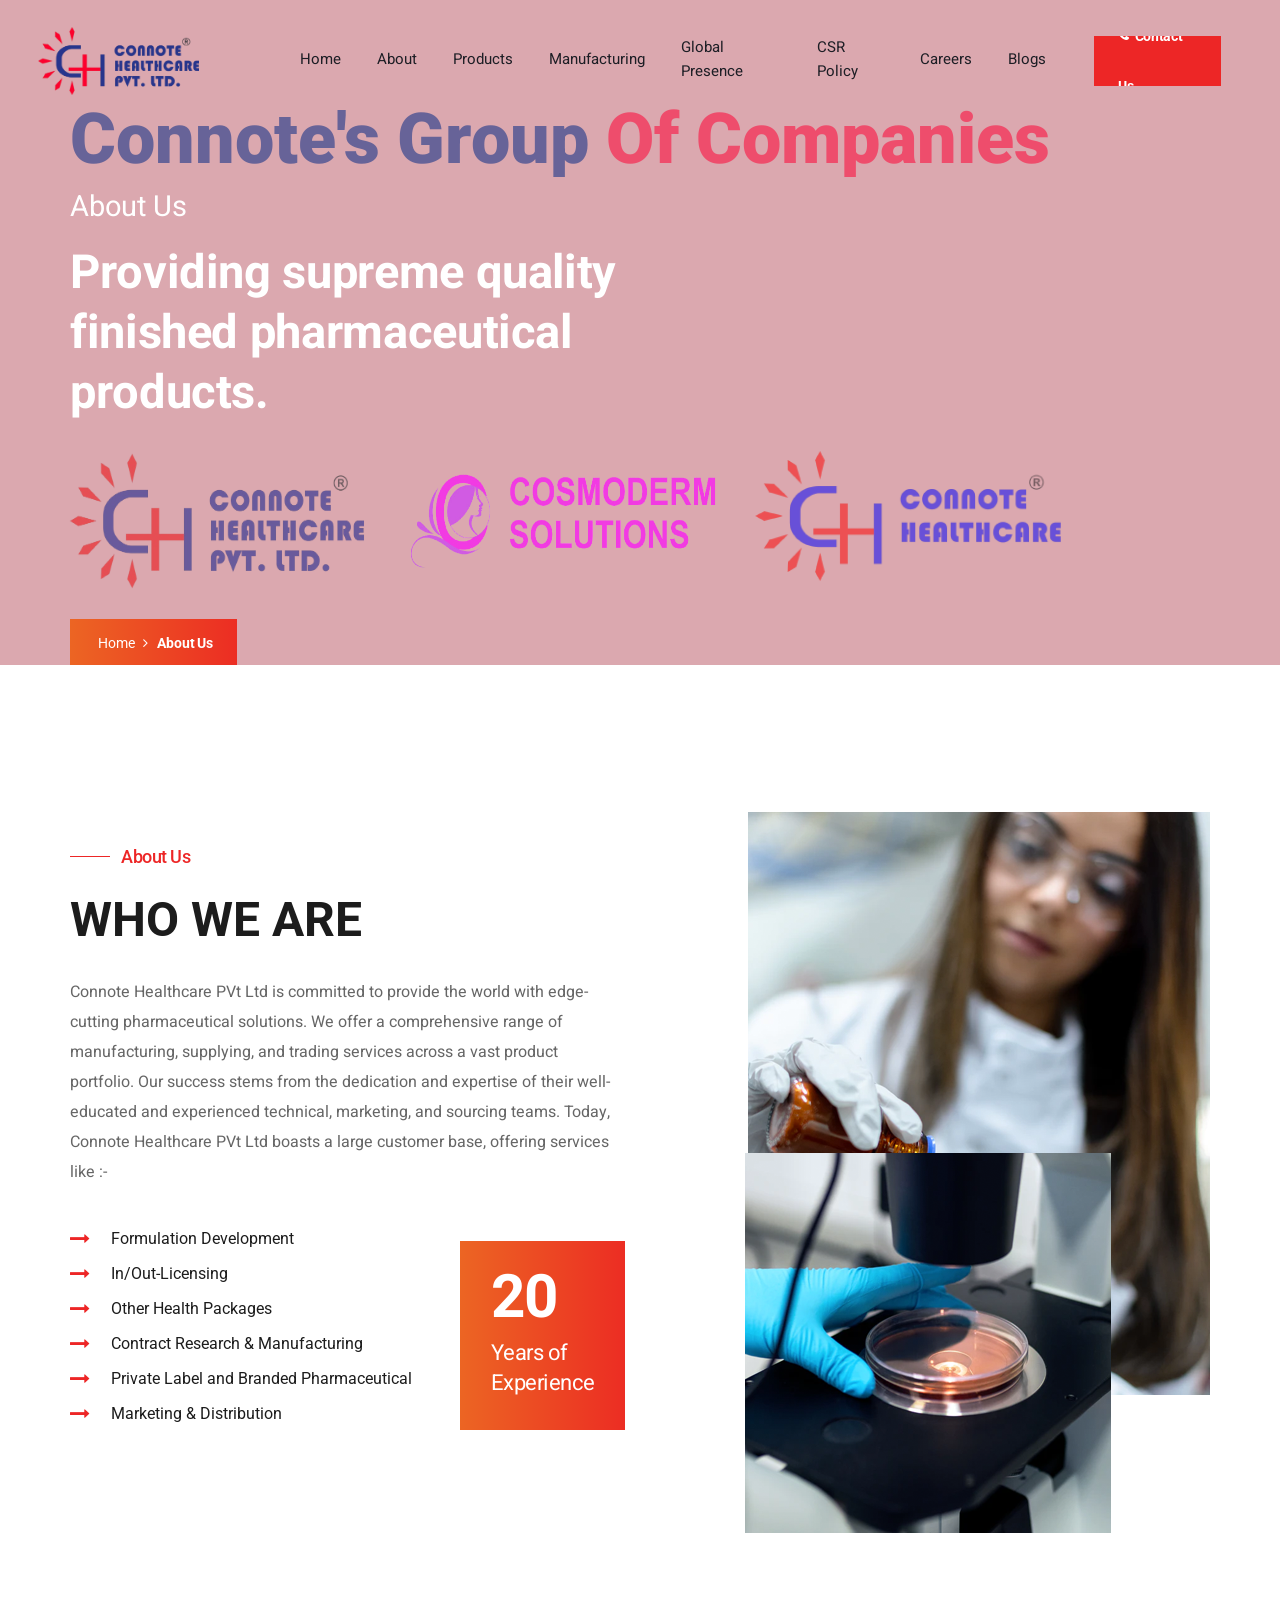
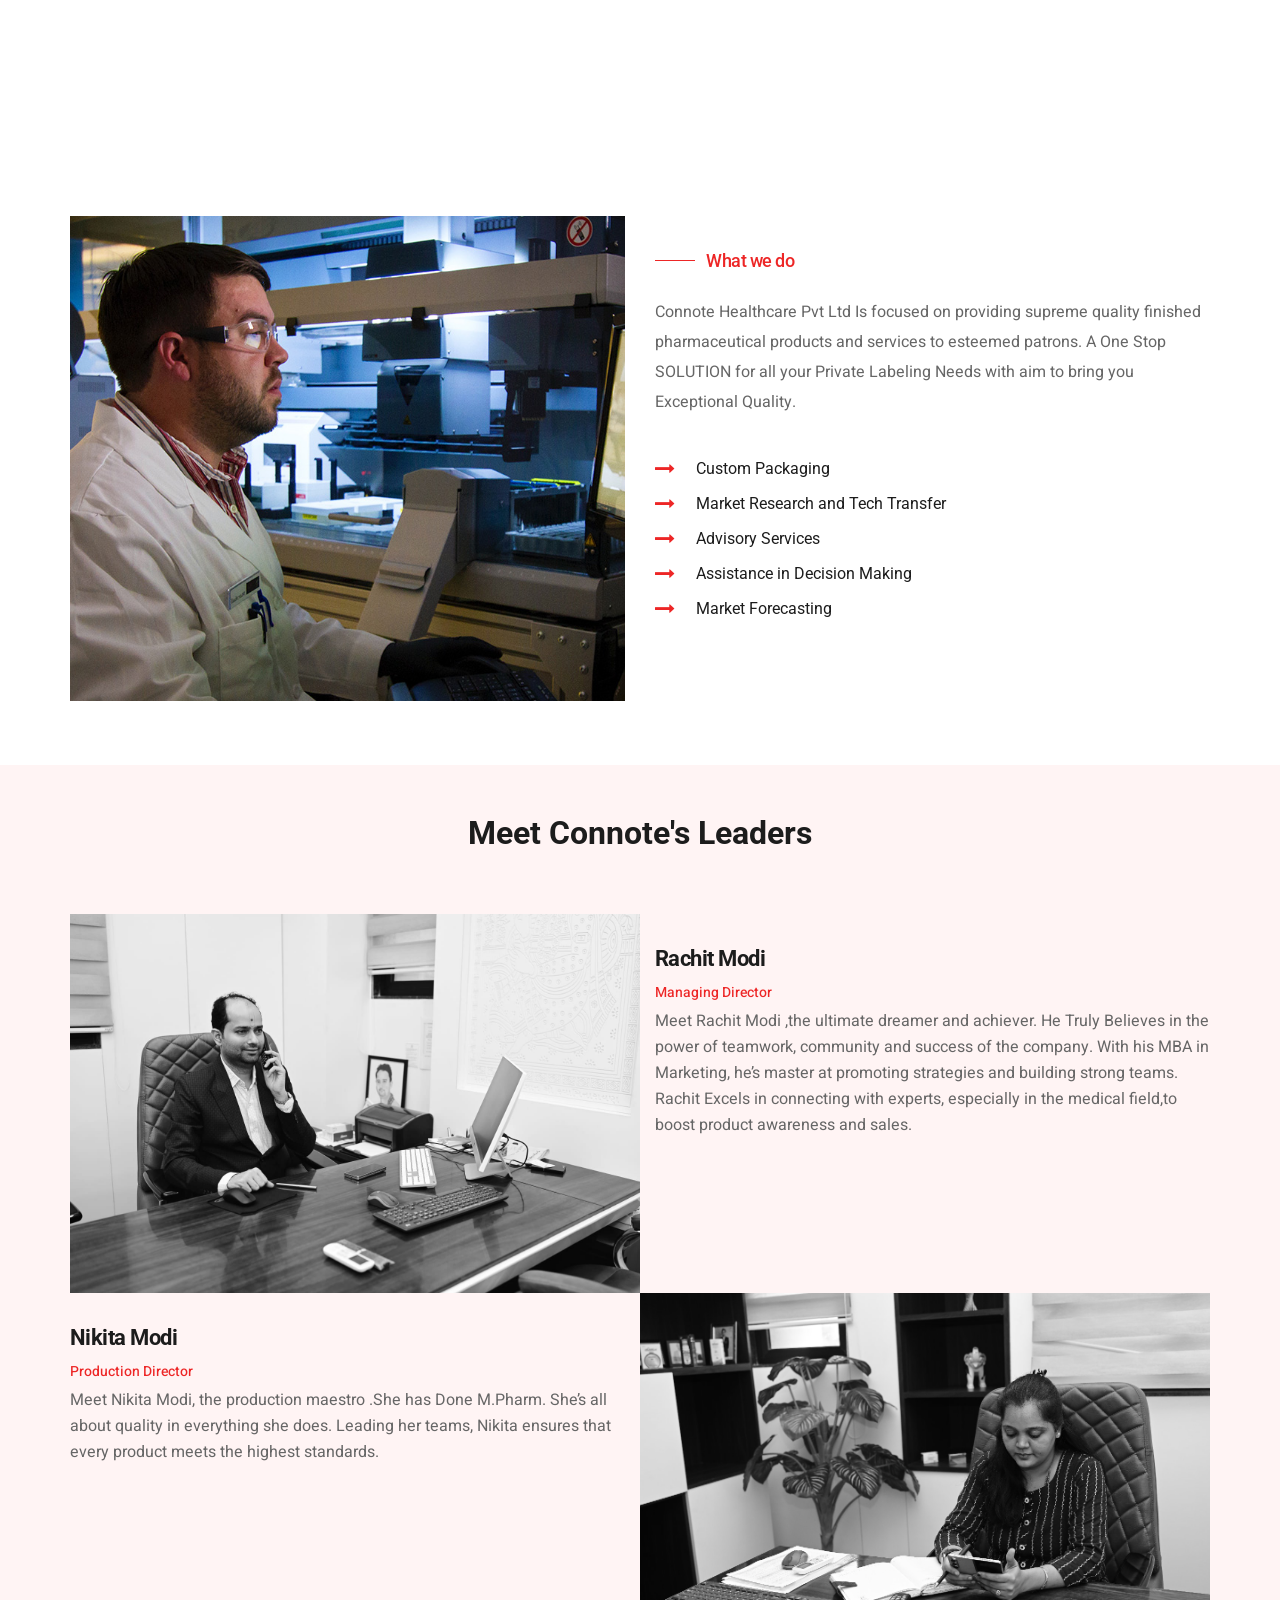
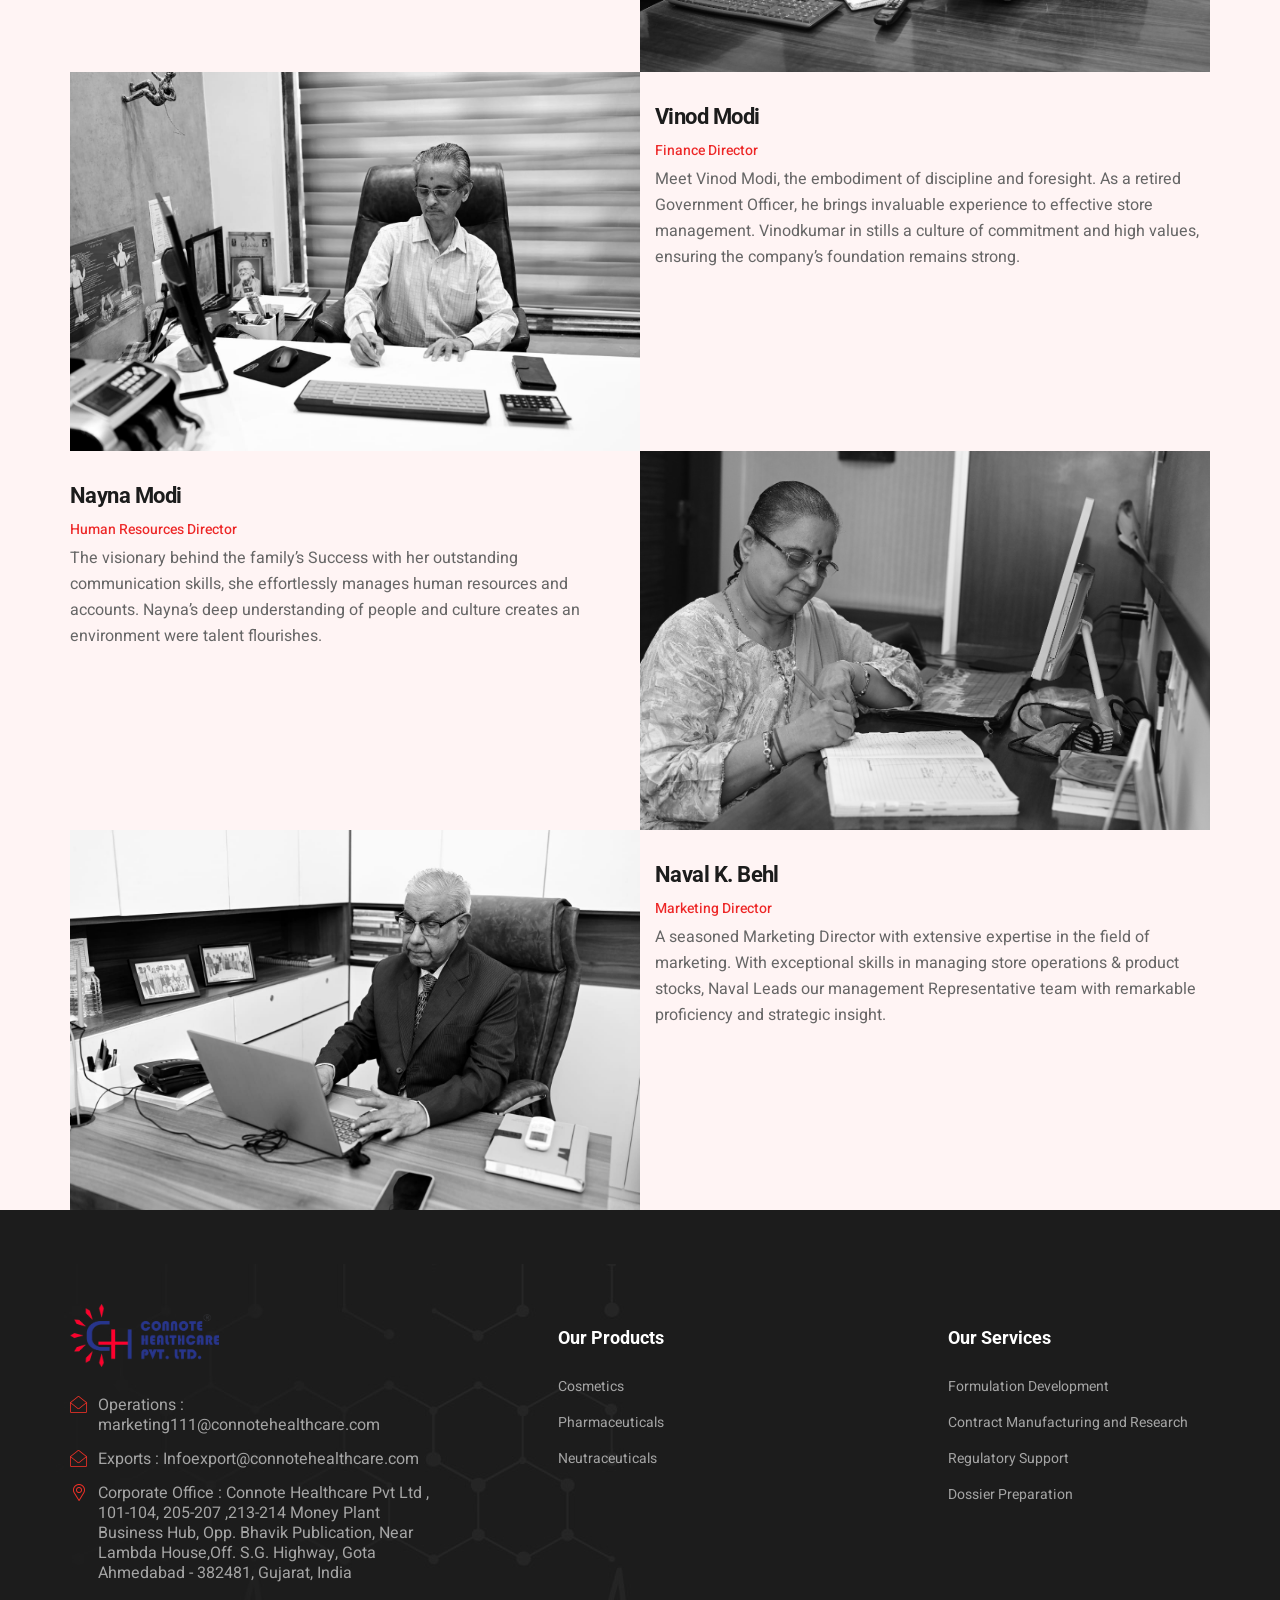
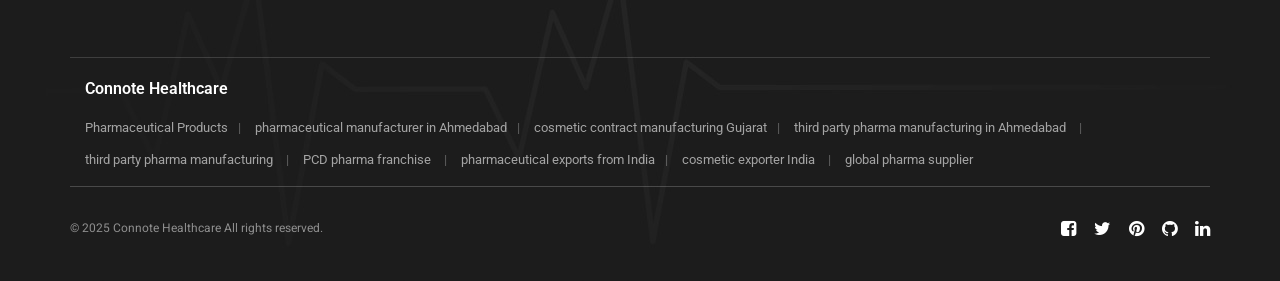
<file: about.html>
<!DOCTYPE html>
<html lang="en">
  <head>
    <!-- #region META DATA -->
    <meta charset="utf-8" />
    <meta
      name="description"
      content="Connote Healthcare Pvt. Ltd. offers high-quality pharmaceutical products and services, including formulation development, contract manufacturing, and regulatory support."
    />
    <meta
      name="keywords"
      content="Pharmaceutical, Healthcare, Formulation Development, Contract Manufacturing, Regulatory Support, Quality Control, Analytical Research, Stability Testing, GMP, WHO-GMP, Connote Healthcare"
    />
    <meta name="author" content="Grabthesite" />
    <meta name="viewport" content="width=device-width, initial-scale=1.0" />
    <title>Connote - Connote Healthcare Pvt Ltd</title>
    <!-- #endregion META DATA -->

    <!--#region Include CSS-->
    <link rel="stylesheet" href="css/bootstrap.css" />
    <link rel="stylesheet" href="css/animate.css" />
    <link rel="stylesheet" href="css/font-awesome.css" />
    <link rel="stylesheet" href="css/labflox-icon.css" />
    <link rel="stylesheet" href="css/owl.theme.default.min.css" />
    <link rel="stylesheet" href="css/owl.carousel.min.css" />
    <link rel="stylesheet" href="css/slick.css" />
    <link rel="stylesheet" href="css/lightcase.css" />
    <link rel="stylesheet" href="css/preloader.css" />

    <!-- Revolution Slider Setting CSS -->
    <link rel="stylesheet" href="css/settings.css" />

    <link rel="stylesheet" href="css/preset.css" />
    <link rel="stylesheet" href="css/ignore_for_wp.css" />
    <link rel="stylesheet" href="css/theme.css" />
    <link rel="stylesheet" href="css/responsive.css" />
    <link rel="stylesheet" href="css/custom.css" />
    <!--#endregion Include CSS-->

    <link rel="icon" type="image/png" href="images/favicon.png" />
  </head>

  <body>
    <!-- #region Preloader -->
    <div class="preloader clock text-center">
      <div class="labfloxLoader">
        <div class="loaderO">
          <span>C</span>
          <span>O</span>
          <span>N</span>
          <span>N</span>
          <span>O</span>
          <span>T</span>
          <span>E</span>
        </div>
      </div>
    </div>
    <!-- #endregion Preloader -->

    <!-- #region Header -->
    <header class="header01 site-header aboutHeader">
      <!--TODO : Move this style to css -->
      <div style="padding: 0 0" class="">
        <div class="row">
          <div class="col-lg-12">
            <div class="navArea">
              <div class="logo">
                <a href="index.html"
                  ><img src="images/logo.png" alt="Labflox"
                /></a>
              </div>
              <nav class="mainMenu">
                <ul>
                  <li class="current-menu-item">
                    <a href="index.html">Home</a>
                  </li>
                  <li><a href="about.html">About</a></li>
                  <li class="">
                    <a href="products.html">Products</a>
                    <!-- <ul>
                    <li class="menu-item-has-children">
                      <a href="#">Cosmetics</a>
                      <ul>
                        <li>
                          <a href="products.html">Moisturizer</a>
                        </li>
                        <li>
                          <a href="#">Sunscreen</a>
                        </li>
                        <li>
                          <a href="#">Facewash</a>
                        </li>
                        <li>
                          <a href="#">Soap</a>
                        </li>
                      </ul>
                    </li>
                    <li class="menu-item-has-children">
                      <a href="#">Pharmaceuticals</a>
                      <ul>
                        <li>
                          <a href="#">Anti Acne</a>
                        </li>
                        <li>
                          <a href="#">Anti Allergic</a>
                        </li>
                        <li>
                          <a href="#">Anti Bacterial</a>
                        </li>
                        <li>
                          <a href="#">Anti Psoriatic</a>
                        </li>
                        <li>
                          <a href="#">Anti Scabies</a>
                        </li>
                        <li>
                          <a href="#">Anti Viral</a>
                        </li>
                        <li>
                          <a href="#">Hair Care</a>
                        </li>
                        <li>
                          <a href="#">Steroid</a>
                        </li>
                        <li>
                          <a href="#">Skin Whiteners</a>
                        </li>
                      </ul>
                    </li>
                    <li class="menu-item-has-children">
                      <a href="#">Neutraceuticals</a>
                      <ul>
                        <li>
                          <a href="#">Multi-Vitamins</a>
                        </li>
                        <li>
                          <a href="#">Syrups</a>
                        </li>
                      </ul>
                    </li>
                    <li>
                      <a href="#">Miscelaneous</a>
                    </li>
                    <li><a href="#">View All</a></li>
                  </ul> -->
                  </li>
                  <li>
                    <a href="manufacturing.html">Manufacturing</a>
                  </li>
                  <li>
                    <a href="global-presence.html">Global Presence</a>
                  </li>
                  <!-- <li>
                  <a href="javascript:void(0);">CSR Policy</a>
                </li> -->
                  <li>
                    <a href="csr.html">CSR Policy</a>
                  </li>
                  <li>
                    <a href="careers.html">Careers</a>
                  </li>
                   <li>
                    <a href="blogs.html">Blogs</a>
                  </li>
                </ul>
              </nav>
              <div class="accessNav">
                <a href="contact.html" class="lab_btn lightHover requestBTN"
                  ><span><i class="fa fa-phone"></i>Contact Us</span></a
                >
                <a href="javascript:void(0);" class="menuBtn"
                  ><span><i class="fa fa-bars"></i>Menu</span></a
                >
              </div>
            </div>
          </div>
        </div>
      </div>
    </header>
    <!-- #endregion Header -->

    <!-- #region Pagebanner -->
    <section class="pageBanner aboutBanner">
      <!-- <h3>Connote's Group Of Companies</h3> -->
      <div class="container">
        <div class="row">
          <div class="col-md-9 col-lg-7 col-xl-6">
            <div class="pageBannerContent">
              <h3><span class="blue">Connote's Group</span> Of Companies</h3>
              <h5>About Us</h5>
              <h2>
                Providing supreme quality finished pharmaceutical products.
              </h2>
              <div class="row logoBox">
                <img
                  class="c-logo"
                  src="images/custom-images/connote-logo.png"
                  alt=""
                />
                <img
                  class="cosmo-logo"
                  src="images/custom-images/cosmoderm-logo.png"
                  alt=""
                />
                <img
                  class="ch-logo"
                  src="images/custom-images/connote-healthcare-logo.png"
                  alt=""
                />
              </div>
              <div class="pageBreadCum">
                <a href="index.html">Home</a>
                <i class="fa fa-angle-right"></i>
                <span>About Us</span>
              </div>
            </div>
          </div>
        </div>
      </div>
    </section>
    <!-- #endregion PageBanner -->

    <!-- #region AboutUs -->
    <section class="aboutusSection2">
      <div class="container">
        <div class="row">
          <div class="col-lg-6">
            <div class="aboutContent2">
              <h5 class="secSubTitle">About Us</h5>
              <h2 class="secTitle">WHO WE ARE</h2>
              <p>
                Connote Healthcare PVt Ltd is committed to provide the world
                with edge-cutting pharmaceutical solutions. We offer a
                comprehensive range of manufacturing, supplying, and trading
                services across a vast product portfolio. Our success stems from
                the dedication and expertise of their well-educated and
                experienced technical, marketing, and sourcing teams. Today,
                Connote Healthcare PVt Ltd boasts a large customer base,
                offering services like :-
              </p>
              <div class="row">
                <div class="col-md-7 col-lg-8">
                  <ul class="listUL">
                    <li>Formulation Development</li>
                    <li>In/Out-Licensing</li>
                    <li>Other Health Packages</li>
                    <li>Contract Research & Manufacturing</li>
                    <li>Private Label and Branded Pharmaceutical</li>
                    <li>Marketing & Distribution</li>
                  </ul>
                </div>
                <div class="col-md-5 col-lg-4">
                  <div class="expCounter2">
                    <span
                      class="counters"
                      data-count="20"
                      data-suffix="+"
                      data-format=""
                      >20</span
                    >
                    <span> Years of Experience </span>
                  </div>
                </div>
              </div>
            </div>
          </div>
          <div class="col-lg-6">
            <div class="imgDiv2 text-right">
              <img src="images/home2/1.png" alt="Labflox" />
            </div>
          </div>
        </div>
      </div>
    </section>
    <!-- #endregion AboutUs -->

    <!-- #region What we do -->
    <section class="aboutusSection2 aboutUs">
      <div class="container">
        <div class="row">
          <div class="col-lg-6">
            <div class="imgDiv2 text-right">
              <img src="images/home2/2.jpg" alt="Labflox" />
            </div>
          </div>
          <div class="col-lg-6">
            <div class="aboutContent2">
              <h5 class="secSubTitle">
                <span>What we do</span>
              </h5>
              <h2 class="secTitle"></h2>
              <p>
                Connote Healthcare Pvt Ltd Is focused on providing supreme
                quality finished pharmaceutical products and services to
                esteemed patrons. A One Stop SOLUTION for all your Private
                Labeling Needs with aim to bring you Exceptional Quality.
              </p>
              <ul class="listUL">
                <li>Custom Packaging</li>
                <li>Market Research and Tech Transfer</li>
                <li>Advisory Services</li>
                <li>Assistance in Decision Making</li>
                <li>Market Forecasting</li>
              </ul>
            </div>
          </div>
        </div>
      </div>
    </section>
    <!-- #endregion What We do -->

    <!-- #region Our TEAM -->

    <section class="" id="ourTeam">
      <div class="container">
        <h2 class="text-center pb-5">Meet Connote's Leaders</h2>
        <div class="row">
          <div class="col-lg-6">
            <img src="images/team/Rachit Modi(Managing Director).jpg" alt="" />
          </div>
          <div class="col-lg-6">
            <div class="team_content">
              <h4>Rachit Modi</h4>
              <span class="tm_designation">Managing Director</span>

              <p class="mb33">
                Meet Rachit Modi ,the ultimate dreamer and achiever. He Truly
                Believes in the power of teamwork, community and success of the
                company. With his MBA in Marketing, he’s master at promoting
                strategies and building strong teams. Rachit Excels in
                connecting with experts, especially in the medical field,to
                boost product awareness and sales.
              </p>
            </div>
          </div>
        </div>

        <div class="row">
          <div class="col-lg-6">
            <img
              src="images/team/Nikita Modi(Production Director).jpg"
              alt=""
            />
          </div>
          <div class="col-lg-6">
            <div class="team_content">
              <h4>Nikita Modi</h4>
              <span class="tm_designation">Production Director</span>
              <p class="mb33">
                Meet Nikita Modi, the production maestro .She has Done M.Pharm.
                She’s all about quality in everything she does. Leading her
                teams, Nikita ensures that every product meets the highest
                standards.
              </p>
            </div>
          </div>
        </div>

        <div class="row">
          <div class="col-lg-6">
            <img src="images/team/Vinod Modi (Finance Director).jpg" alt="" />
          </div>
          <div class="col-lg-6">
            <div class="team_content">
              <h4>Vinod Modi</h4>
              <span class="tm_designation">Finance Director</span>

              <p class="mb33">
                Meet Vinod Modi, the embodiment of discipline and foresight. As
                a retired Government Officer, he brings invaluable experience to
                effective store management. Vinodkumar in stills a culture of
                commitment and high values, ensuring the company’s foundation
                remains strong.
              </p>
            </div>
          </div>
        </div>

        <div class="row">
          <div class="col-lg-6">
            <img
              src="images/team/Nayna Modi (Human Resoruces Director).jpg"
              alt=""
            />
          </div>
          <div class="col-lg-6">
            <div class="team_content">
              <h4>Nayna Modi</h4>
              <span class="tm_designation">Human Resources Director</span>

              <p class="mb33">
                The visionary behind the family’s Success with her outstanding
                communication skills, she effortlessly manages human resources
                and accounts. Nayna’s deep understanding of people and culture
                creates an environment were talent flourishes.
              </p>
            </div>
          </div>
        </div>

        <div class="row">
          <div class="col-lg-6">
            <img
              src="images/team/Naval K.Behl (Marketing Director).jpg"
              alt=""
            />
          </div>

          <div class="col-lg-6">
            <div class="team_content">
              <h4>Naval K. Behl</h4>
              <span class="tm_designation">Marketing Director</span>

              <p class="mb33">
                A seasoned Marketing Director with extensive expertise in the
                field of marketing. With exceptional skills in managing store
                operations & product stocks, Naval Leads our management
                Representative team with remarkable proficiency and strategic
                insight.
              </p>
            </div>
          </div>
        </div>
      </div>
    </section>
    <!-- #endregion Our TEAM -->

    <!-- #region FOOTER -->
    <footer class="footer01">
      <div class="container">
        <div class="row widgetRow">
          <div class="col-md-6 col-lg-4">
            <aside class="widget">
              <div class="contactWidtetContent">
                <div class="footerLogo">
                  <a href="index.html"
                    ><img src="images/logo.png" alt="LabFlox"
                  /></a>
                </div>

                <div class="cwcInfo">
                  <i class="laf-BqBcxz01"></i>
                  <a href="javascript:void(0);">
                    Operations : marketing111@connotehealthcare.com
                  </a>
                </div>
                <div class="cwcInfo">
                  <i class="laf-BqBcxz01"></i>
                  <a href="javascript:void(0);">
                    Exports : Infoexport@connotehealthcare.com
                  </a>
                </div>
                <div class="cwcInfo">
                  <i class="laf-A8AIr201"></i>
                  Corporate Office : Connote Healthcare Pvt Ltd , 101-104,
                  205-207 ,213-214 Money Plant Business Hub, Opp. Bhavik
                  Publication, Near Lambda House,Off. S.G. Highway, Gota
                  Ahmedabad - 382481, Gujarat, India
                </div>
              </div>
            </aside>
          </div>
          <div class="col-md-6 col-lg-3">
            <aside class="widget">
              <h3 class="widgetTitle">Our Products</h3>
              <ul>
                <li>
                  <a href="javascript:void(0);">Cosmetics</a>
                </li>
                <li>
                  <a href="javascript:void(0);">Pharmaceuticals</a>
                </li>
                <li>
                  <a href="javascript:void(0);"> Neutraceuticals</a>
                </li>
              </ul>
            </aside>
          </div>
          <div class="col-md-6 col-lg-3">
            <aside class="widget">
              <h3 class="widgetTitle">Our Services</h3>
              <ul>
                <li>
                  <a href="javascript:void(0);">Formulation Development</a>
                </li>
                <li>
                  <a href="javascript:void(0);"
                    >Contract Manufacturing and Research</a
                  >
                </li>
                <li>
                  <a href="javascript:void(0);">Regulatory Support</a>
                </li>
                <li>
                  <a href="javascript:void(0);">Dossier Preparation</a>
                </li>
              </ul>
            </aside>
          </div>
        </div>

               <!-- SEO Keyword Section -->
        <div class=" footerSeoSection">
          <div class="col-lg-12">
            <aside class="">
              <h2>Connote Healthcare</h2>

              <h3>Pharmaceutical Products</h3>
              <h3>pharmaceutical manufacturer in Ahmedabad</h3>
              <h3>cosmetic contract manufacturing Gujarat</h3>
              <h3>third party pharma manufacturing in Ahmedabad </h3>

              <h3>third party pharma manufacturing </h3>
              <h3>PCD pharma franchise </h3>

              <h3>pharmaceutical exports from India</h3>
              <h3>cosmetic exporter India </h3>
              <h3>global pharma supplier</h3>
            </aside>
          </div>
        </div>
        <!-- End SEO Keyword Section -->
         
        <div class="row">
          <div class="col-lg-12">
            <div class="copyrightRow">
              <div class="row">
                <div class="col-md-6 col-lg-6">
                  <div class="siteInfo">
                    © 2025 Connote Healthcare All rights reserved.
                  </div>
                </div>
                <div class="col-md-6 col-lg-6">
                  <div class="siteSocial">
                    <a href="javascript:void(0);"
                      ><i class="fa fa-facebook-square"></i
                    ></a>
                    <a href="javascript:void(0);"
                      ><i class="fa fa-twitter"></i
                    ></a>
                    <a href="javascript:void(0);"
                      ><i class="fa fa-pinterest"></i
                    ></a>
                    <a href="javascript:void(0);"
                      ><i class="fa fa-github"></i
                    ></a>
                    <a href="javascript:void(0);"
                      ><i class="fa fa-linkedin"></i
                    ></a>
                  </div>
                </div>
              </div>
            </div>
          </div>
        </div>
      </div>
    </footer>
    <!-- #endregion FOOTER -->

    <!-- #region back to the top button -->
    <a href="javascript:void(0);" id="backtotop"
      ><i class="fa fa-angle-double-up"></i
    ></a>
    <!-- #endregion back to the top button -->

    <!-- #region Include JS -->
    <script src="js/jquery.js"></script>
    <script src="js/bootstrap.min.js"></script>
    <script src="js/owl.carousel.min.js"></script>
    <script src="js/jquery.appear.js"></script>
    <script src="js/circle-progress.min.js"></script>
    <script src="js/slick.js"></script>
    <script src="js/lightcase.js"></script>
    <script src="js/litepicker.js"></script>

    <!-- Slider Revolution Main Files -->
    <script src="js/jquery.themepunch.tools.min.js"></script>
    <script src="js/jquery.themepunch.revolution.min.js"></script>

    <!-- Slider Revolution Extension -->
    <script src="js/extensions/revolution.extension.actions.min.js"></script>
    <script src="js/extensions/revolution.extension.carousel.min.js"></script>
    <script src="js/extensions/revolution.extension.kenburn.min.js"></script>
    <script src="js/extensions/revolution.extension.layeranimation.min.js"></script>
    <script src="js/extensions/revolution.extension.migration.min.js"></script>
    <script src="js/extensions/revolution.extension.navigation.min.js"></script>
    <script src="js/extensions/revolution.extension.parallax.min.js"></script>
    <script src="js/extensions/revolution.extension.slideanims.min.js"></script>
    <script src="js/extensions/revolution.extension.video.min.js"></script>

    <script src="js/theme.js"></script>
    <script src="js/custom.js"></script>
    <!-- #endregion Include JS -->
  </body>
</html>
</file>
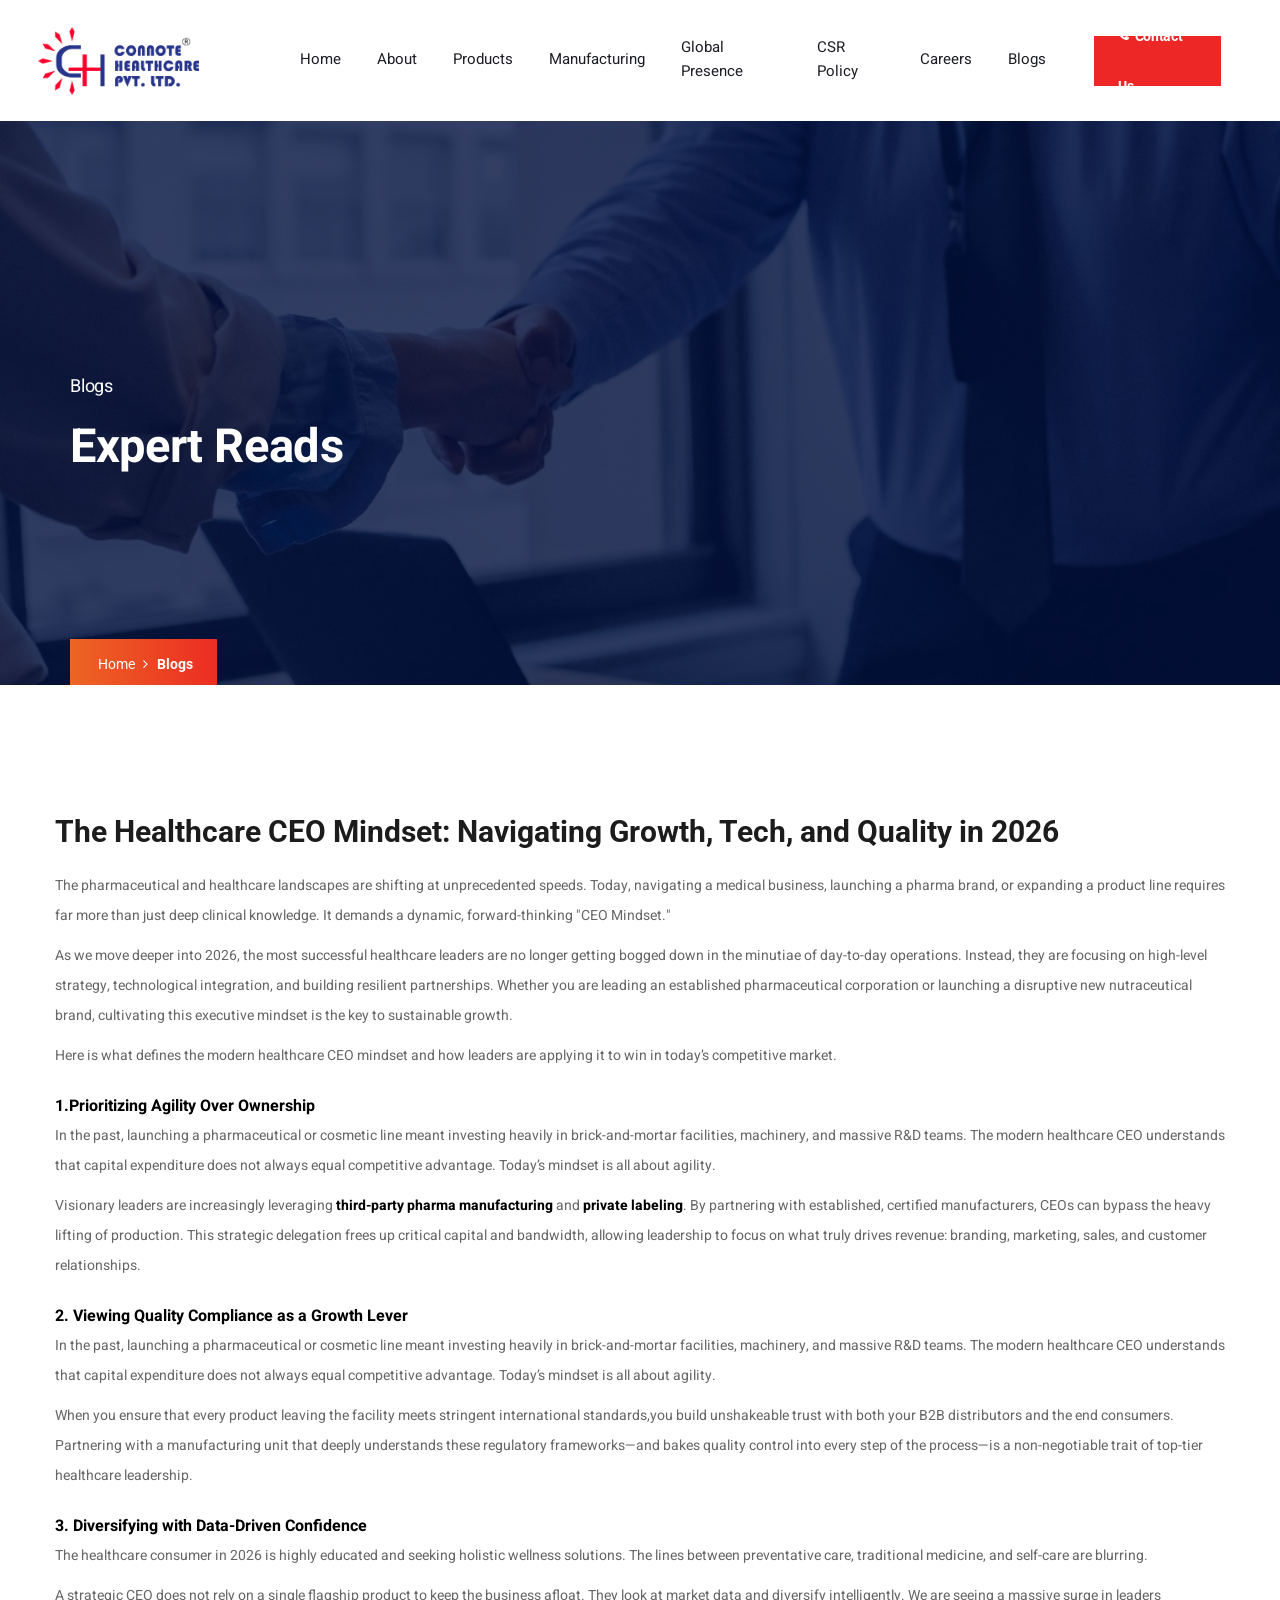
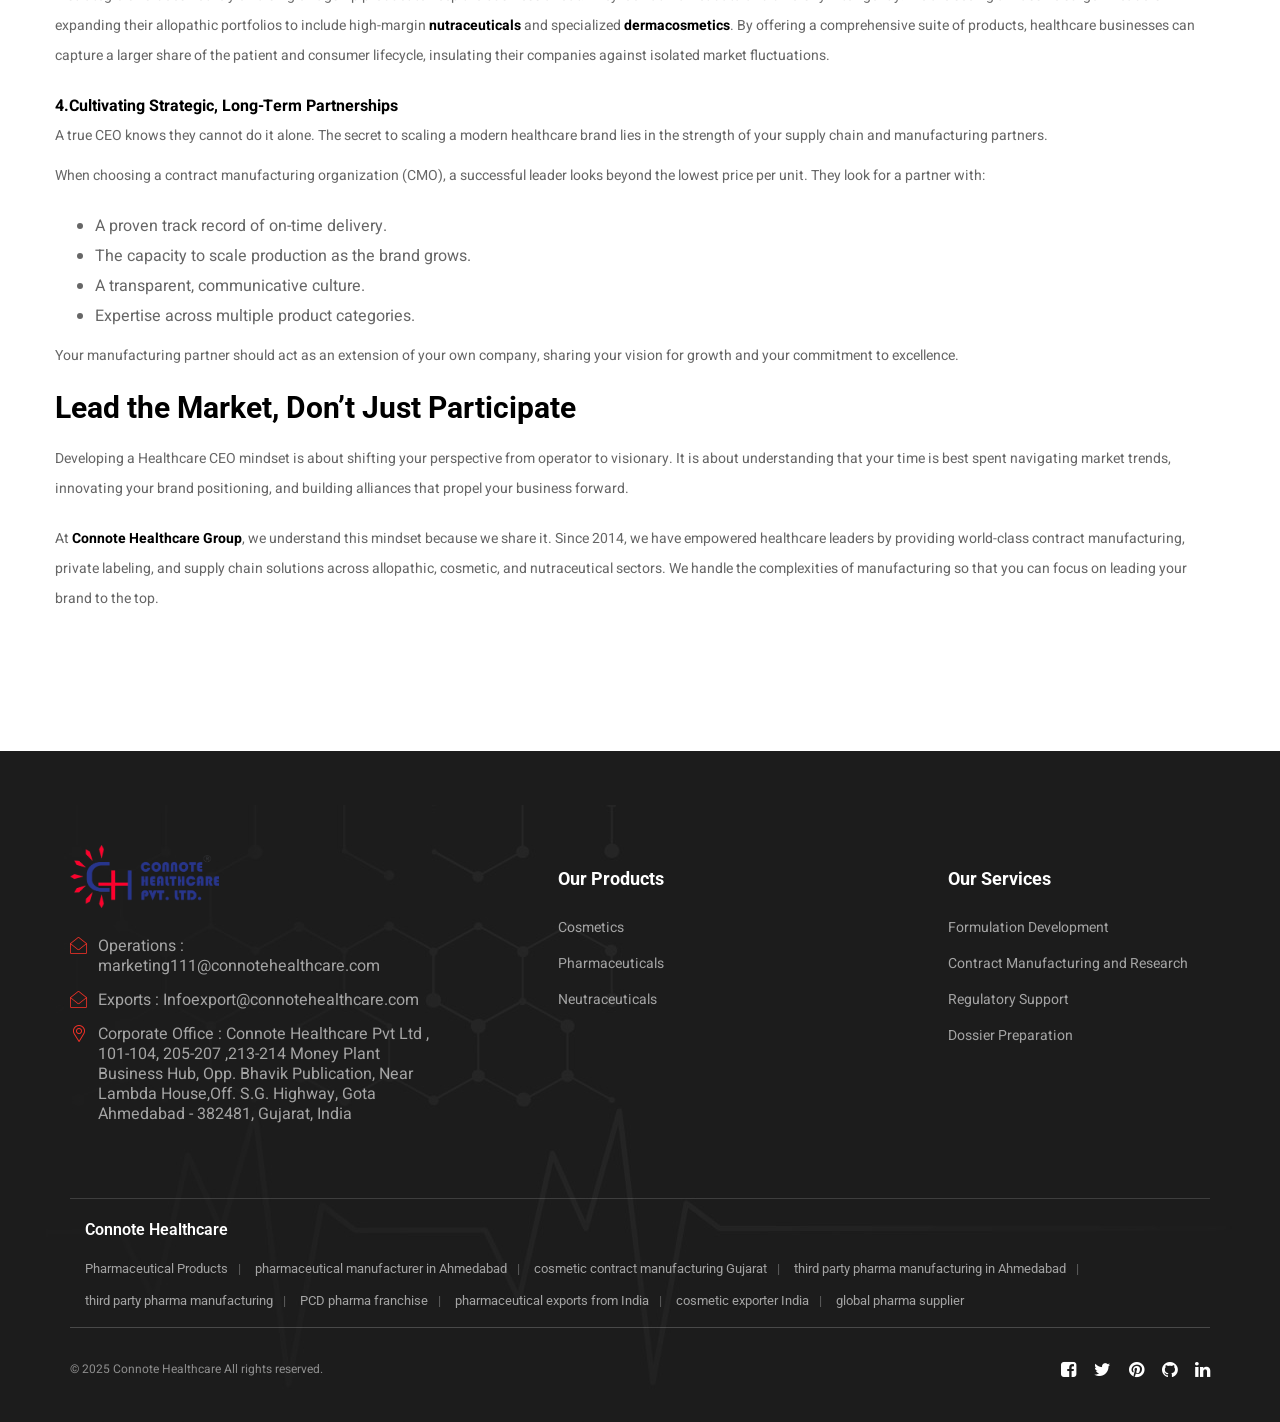
<file: blog1.html>
<!doctype html>
<html lang="en">
  <head>
    <!-- #region META DATA -->
    <meta charset="utf-8" />
    <meta
      name="description"
      content="Discover the essential mindset required for modern healthcare and
pharmaceutical CEOs. Learn how leveraging third-party manufacturing, prioritizing quality, and
adopting agile strategies drives success in 2026."
    />
    <meta
      name="keywords"
      content="Pharmaceutical, Healthcare, Formulation Development, Contract Manufacturing, Regulatory Support, Quality Control, Analytical Research, Stability Testing, GMP, WHO-GMP, Connote Healthcare"
    />
    <meta name="author" content="Grabthesite" />
    <meta name="viewport" content="width=device-width, initial-scale=1.0" />
    <title>Connote - Connote Healthcare pvt. ltd.</title>

    <!-- #endregion META DATA -->

    <!--#region Include CSS-->
    <link rel="stylesheet" href="css/bootstrap.css" />
    <link rel="stylesheet" href="css/animate.css" />
    <link rel="stylesheet" href="css/font-awesome.css" />
    <link rel="stylesheet" href="css/labflox-icon.css" />
    <link rel="stylesheet" href="css/owl.theme.default.min.css" />
    <link rel="stylesheet" href="css/owl.carousel.min.css" />
    <link rel="stylesheet" href="css/slick.css" />
    <link rel="stylesheet" href="css/lightcase.css" />
    <link rel="stylesheet" href="css/preloader.css" />

    <!-- Revolution Slider Setting CSS -->
    <link rel="stylesheet" href="css/settings.css" />

    <link rel="stylesheet" href="css/preset.css" />
    <link rel="stylesheet" href="css/ignore_for_wp.css" />
    <link rel="stylesheet" href="css/theme.css" />
    <link rel="stylesheet" href="css/responsive.css" />
    <link rel="stylesheet" href="css/custom.css" />
    <!--#endregion Include CSS-->

    <link rel="icon" type="image/png" href="images/favicon.png" />
  </head>
  <body>
    <!-- #region Preloader -->
    <div class="preloader clock text-center">
      <div class="labfloxLoader">
        <div class="loaderO">
          <span>C</span>
          <span>O</span>
          <span>N</span>
          <span>N</span>
          <span>O</span>
          <span>T</span>
          <span>E</span>
        </div>
      </div>
    </div>
    <!-- #endregion Preloader -->

    <!-- #region Header -->
    <header class="header01 site-header">
      <div style="padding: 0 0" class="">
        <div class="row">
          <div class="col-lg-12">
            <div class="navArea">
              <div class="logo">
                <a href="index.html"
                  ><img src="images/logo.png" alt="Labflox"
                /></a>
              </div>
              <nav class="mainMenu">
                <ul>
                  <li class="current-menu-item">
                    <a href="index.html">Home</a>
                  </li>
                  <li><a href="about.html">About</a></li>
                  <li class="">
                    <a href="products.html">Products</a>
                  </li>
                  <li>
                    <a href="manufacturing.html">Manufacturing</a>
                  </li>
                  <li>
                    <a href="global-presence.html">Global Presence</a>
                  </li>
                  <li>
                    <a href="csr.html">CSR Policy</a>
                  </li>
                  <li>
                    <a href="careers.html">Careers</a>
                  </li>
                  <li>
                    <a href="blogs.html">Blogs</a>
                  </li>
                </ul>
              </nav>
              <div class="accessNav">
                <a href="contact.html" class="lab_btn lightHover requestBTN"
                  ><span><i class="fa fa-phone"></i>Contact Us</span></a
                >
                <a href="javascript:void(0);" class="menuBtn"
                  ><span><i class="fa fa-bars"></i>Menu</span></a
                >
              </div>
            </div>
          </div>
        </div>
      </div>
    </header>
    <!-- #endregion Header -->

    <!--#region Pagebanner -->
    <section class="pageBanner" id="careersPageBanner">
      <div class="container">
        <div class="row">
          <div class="col-md-9 col-lg-7 col-xl-6">
            <div class="pageBannerContent">
              <h5>Blogs</h5>
              <h2>Expert Reads<br /></h2>
              <div class="pageBreadCum">
                <a href="index.html">Home</a>
                <i class="fa fa-angle-right"></i>
                <span>Blogs</span>
              </div>
            </div>
          </div>
        </div>
      </div>
    </section>
    <!-- #endregion Pagebanner -->

    <!-- #region Career Form -->
   <div class="blog1">
    <section class="appointmentSection">
      <div class="container">
        <div class="row">
          <div class="col-md-14">
            <div class="appointmentContent">
              <h2>The Healthcare CEO Mindset: Navigating Growth, Tech, and Quality in 2026</h2>
              <p style="margin: 0 0 10px">
                The pharmaceutical and healthcare landscapes are shifting at
                unprecedented speeds. Today, navigating a medical business,
                launching a pharma brand, or expanding a product line requires
                far more than just deep clinical knowledge. It demands a
                dynamic, forward-thinking "CEO Mindset."
              </p>
              <p style="margin-bottom: 10px;">
                As we move deeper into 2026, the most successful healthcare
                leaders are no longer getting bogged down in the minutiae of
                day-to-day operations. Instead, they are focusing on high-level
                strategy, technological integration, and building resilient
                partnerships. Whether you are leading an established
                pharmaceutical corporation or launching a disruptive new
                nutraceutical brand, cultivating this executive mindset is the
                key to sustainable growth.
              </p>
              <p style="margin-bottom: 20px;">
                Here is what defines the modern healthcare CEO mindset and how
                leaders are applying it to win in today’s competitive market.
              </p>
              <div>
                 <!-- Section 1 -->
         <b style="color: black; margin: 0 0 10px">
                  1.Prioritizing Agility Over Ownership</b>
         <p style="margin-bottom: 10px">
                  In the past, launching a pharmaceutical or cosmetic line meant
                  investing heavily in brick-and-mortar facilities, machinery,
                  and massive R&D teams. The modern healthcare CEO understands
                  that capital expenditure does not always equal competitive
                  advantage. Today’s mindset is all about agility.
        </p>
        <p style="margin-bottom: 20px">
                  Visionary leaders are increasingly leveraging
                  <b style="color: black">third-party pharma manufacturing</b>
                  and <b style="color: black">private labeling</b>. By
                  partnering with established, certified manufacturers, CEOs can
                  bypass the heavy lifting of production. This strategic
                  delegation frees up critical capital and bandwidth, allowing
                  leadership to focus on what truly drives revenue: branding,
                  marketing, sales, and customer relationships.
        </p>

                 <!-- Section 2 -->
         <b style="color: black; margin: 0 0 10px">2. Viewing Quality Compliance as a Growth Lever</b>
         <p style="margin-bottom: 10px">
                  In the past, launching a pharmaceutical or cosmetic line meant
                  investing heavily in brick-and-mortar facilities, machinery,
                  and massive R&D teams. The modern healthcare CEO understands
                  that capital expenditure does not always equal competitive
                  advantage. Today’s mindset is all about agility.
         </p>
         <p style="margin-bottom: 20px">When you ensure that every product leaving the facility meets stringent international standards,you build unshakeable trust with both your B2B distributors and the end consumers. Partnering
             with a manufacturing unit that deeply understands these regulatory frameworks—and bakes
               quality control into every step of the process—is a non-negotiable trait of top-tier healthcare
            leadership.
         </p>

             <!-- Section 3 -->
        <b style="color: black; margin: 0 0 10px">3. Diversifying with Data-Driven Confidence</b>
        <p style="margin-bottom: 10px">The healthcare consumer in 2026 is highly educated and seeking holistic wellness solutions. The lines between preventative care, traditional medicine, and self-care are blurring. </p>
        <p style="margin-bottom: 20px">A strategic CEO does not rely on a single flagship product to keep the business afloat. They look at market data and diversify intelligently. We are seeing a massive surge in leaders expanding their allopathic portfolios to include high-margin <b style="color: black">nutraceuticals</b> and specialized
              <b style="color: black">dermacosmetics</b>. By offering a comprehensive suite of products, healthcare businesses can
              capture a larger share of the patient and consumer lifecycle, insulating their companies against
             isolated market fluctuations.
         </p>

           <!-- Section 4 -->
         <b style="color: black; margin: 0 0 10px">4.Cultivating Strategic, Long-Term Partnerships</b>
         <p style="margin-bottom: 10px">A true CEO knows they cannot do it alone. The secret to scaling a modern healthcare brand lies
              in the strength of your supply chain and manufacturing partners.
         </p>
         <p style="margin-bottom: 20px">When choosing a contract manufacturing organization (CMO), a successful leader looks beyond
             the lowest price per unit. They look for a partner with: 
         </p>

     <ul style="margin-bottom: 10px">
         <li>A proven track record of on-time delivery.</li>
         <li>The capacity to scale production as the brand grows.</li>
         <li>A transparent, communicative culture.</li>
         <li>Expertise across multiple product categories.</li>
      </ul>
         <p style="margin-bottom: 20px"> Your manufacturing partner should act as an extension of your own company, sharing your
                   vision for growth and your commitment to excellence.
         </p>
    
     <!-- Bottom Line Section -->
      
    <div>
    <h2 style="color:black; margin-bottom: 20px"> Lead the Market, Don’t Just Participate </h2>
    <p style="margin-bottom:20px;">
     Developing a Healthcare CEO mindset is about shifting your perspective from operator to visionary. It is about understanding that your time is best spent navigating market trends,
    innovating your brand positioning, and building alliances that propel your business forward.
    </p>

    <p style="margin-bottom:20px;">
    At <b style="color:black;">Connote Healthcare Group</b>, we understand this mindset because we share it.
    Since 2014, we have empowered healthcare leaders by providing world-class contract manufacturing,
    private labeling, and supply chain solutions across allopathic, cosmetic, and nutraceutical sectors.
    We handle the complexities of manufacturing so that you can focus on leading your brand to the top.
    </p>
   </div>
</div>
  

















              <!-- <ul class="listUL">
                <li>
                  Experience professional growth through diverse opportunities
                  and continuous learning programs as you contribute to ground
                  breaking projects.
                </li>
                <li>
                  Unlock your potential with competitive compensation, generous
                  benefits, and recognition programs that reward your
                  contributions.
                </li>
                <li>
                  Join a dynamic team of passionate professionals who are
                  committed to innovation and making a positive difference in
                  the world.
                </li>
              </ul> -->
            </div>
          </div>
          <div class="col-md-6">
            <!-- <div class="appointmentForm">
              <h2>Apply Now</h2>
              <form method="post" action="#" id="contact_form">
                <input
                  type="text"
                  name="ap_name"
                  placeholder="Your Name *"
                  class="required reqError"
                />
                <input
                  type="email"
                  name="ap_mail"
                  placeholder="Your Mail *"
                  class="required reqError"
                />
                <textarea
                  name="message"
                  placeholder="Message (optional)"
                  class=""
                  aria-invalid="false"
                ></textarea>
                <label for="file-upload" style="color: white"
                  >Upload your Resume</label
                >
                <input
                  type="file"
                  name="file-upload"
                  size="40"
                  class="file-upload"
                  accept=".jpg,.jpeg,.png,.gif,.pdf,.doc,.docx,.ppt,.pptx,.odt,.avi,.ogg,.m4a,.mov,.mp3,.mp4,.mpg,.wav,.wmv"
                  aria-invalid="false"
                />
                <button type="submit">
                  <span>Submit</span>
                </button>
                <div class="alert con_message"></div>
              </form>
            </div> -->
          </div>
        </div>
      </div>
    </section>
    <!-- #endregion Career Form -->

    <!-- #region footer -->
    <footer class="footer01">
      <div class="container">
        <div class="row widgetRow">
          <div class="col-md-6 col-lg-4">
            <aside class="widget">
              <div class="contactWidtetContent">
                <div class="footerLogo">
                  <a href="index.html"
                    ><img src="images/logo.png" alt="LabFlox"
                  /></a>
                </div>

                <div class="cwcInfo">
                  <i class="laf-BqBcxz01"></i>
                  <a href="javascript:void(0);">
                    Operations : marketing111@connotehealthcare.com
                  </a>
                </div>
                <div class="cwcInfo">
                  <i class="laf-BqBcxz01"></i>
                  <a href="javascript:void(0);">
                    Exports : Infoexport@connotehealthcare.com
                  </a>
                </div>
                <div class="cwcInfo">
                  <i class="laf-A8AIr201"></i>
                  Corporate Office : Connote Healthcare Pvt Ltd , 101-104,
                  205-207 ,213-214 Money Plant Business Hub, Opp. Bhavik
                  Publication, Near Lambda House,Off. S.G. Highway, Gota
                  Ahmedabad - 382481, Gujarat, India
                </div>
              </div>
            </aside>
          </div>
          <div class="col-md-6 col-lg-3">
            <aside class="widget">
              <h3 class="widgetTitle">Our Products</h3>
              <ul>
                <li>
                  <a href="javascript:void(0);">Cosmetics</a>
                </li>
                <li>
                  <a href="javascript:void(0);">Pharmaceuticals</a>
                </li>
                <li>
                  <a href="javascript:void(0);"> Neutraceuticals</a>
                </li>
              </ul>
            </aside>
          </div>
          <div class="col-md-6 col-lg-3">
            <aside class="widget">
              <h3 class="widgetTitle">Our Services</h3>
              <ul>
                <li>
                  <a href="javascript:void(0);">Formulation Development</a>
                </li>
                <li>
                  <a href="javascript:void(0);"
                    >Contract Manufacturing and Research</a
                  >
                </li>
                <li>
                  <a href="javascript:void(0);">Regulatory Support</a>
                </li>
                <li>
                  <a href="javascript:void(0);">Dossier Preparation</a>
                </li>
              </ul>
            </aside>
          </div>
        </div>

        <!-- SEO Keyword Section -->
        <div class="footerSeoSection">
          <div class="col-lg-12">
            <aside class="">
              <h2>Connote Healthcare</h2>

              <h3>Pharmaceutical Products</h3>
              <h3>pharmaceutical manufacturer in Ahmedabad</h3>
              <h3>cosmetic contract manufacturing Gujarat</h3>
              <h3>third party pharma manufacturing in Ahmedabad</h3>

              <h3>third party pharma manufacturing</h3>
              <h3>PCD pharma franchise</h3>

              <h3>pharmaceutical exports from India</h3>
              <h3>cosmetic exporter India</h3>
              <h3>global pharma supplier</h3>
            </aside>
          </div>
        </div>
        <!-- End SEO Keyword Section -->

        <div class="row">
          <div class="col-lg-12">
            <div class="copyrightRow">
              <div class="row">
                <div class="col-md-6 col-lg-6">
                  <div class="siteInfo">
                    © 2025 Connote Healthcare All rights reserved.
                  </div>
                </div>
                <div class="col-md-6 col-lg-6">
                  <div class="siteSocial">
                    <a href="javascript:void(0);"
                      ><i class="fa fa-facebook-square"></i
                    ></a>
                    <a href="javascript:void(0);"
                      ><i class="fa fa-twitter"></i
                    ></a>
                    <a href="javascript:void(0);"
                      ><i class="fa fa-pinterest"></i
                    ></a>
                    <a href="javascript:void(0);"
                      ><i class="fa fa-github"></i
                    ></a>
                    <a href="javascript:void(0);"
                      ><i class="fa fa-linkedin"></i
                    ></a>
                  </div>
                </div>
              </div>
            </div>
          </div>
        </div>
      </div>
    </footer>
    <!-- #endregion footer -->

    <!-- #region back to the top button -->
    <a href="javascript:void(0);" id="backtotop"
      ><i class="fa fa-angle-double-up"></i
    ></a>
    <!-- #endregion back to the top button -->

    <!-- #region Include JS -->
    <script src="js/jquery.js"></script>
    <script src="js/bootstrap.min.js"></script>
    <script src="js/owl.carousel.min.js"></script>
    <script src="js/jquery.appear.js"></script>
    <script src="js/circle-progress.min.js"></script>
    <script src="js/slick.js"></script>
    <script src="js/lightcase.js"></script>
    <script src="js/litepicker.js"></script>

    <!-- Slider Revolution Main Files -->
    <script src="js/jquery.themepunch.tools.min.js"></script>
    <script src="js/jquery.themepunch.revolution.min.js"></script>

    <!-- Slider Revolution Extension -->
    <script src="js/extensions/revolution.extension.actions.min.js"></script>
    <script src="js/extensions/revolution.extension.carousel.min.js"></script>
    <script src="js/extensions/revolution.extension.kenburn.min.js"></script>
    <script src="js/extensions/revolution.extension.layeranimation.min.js"></script>
    <script src="js/extensions/revolution.extension.migration.min.js"></script>
    <script src="js/extensions/revolution.extension.navigation.min.js"></script>
    <script src="js/extensions/revolution.extension.parallax.min.js"></script>
    <script src="js/extensions/revolution.extension.slideanims.min.js"></script>
    <script src="js/extensions/revolution.extension.video.min.js"></script>

    <script src="js/theme.js"></script>
    <script src="js/custom.js"></script>
    <!-- #endregion Include JS -->
  </body>
</html>
</file>
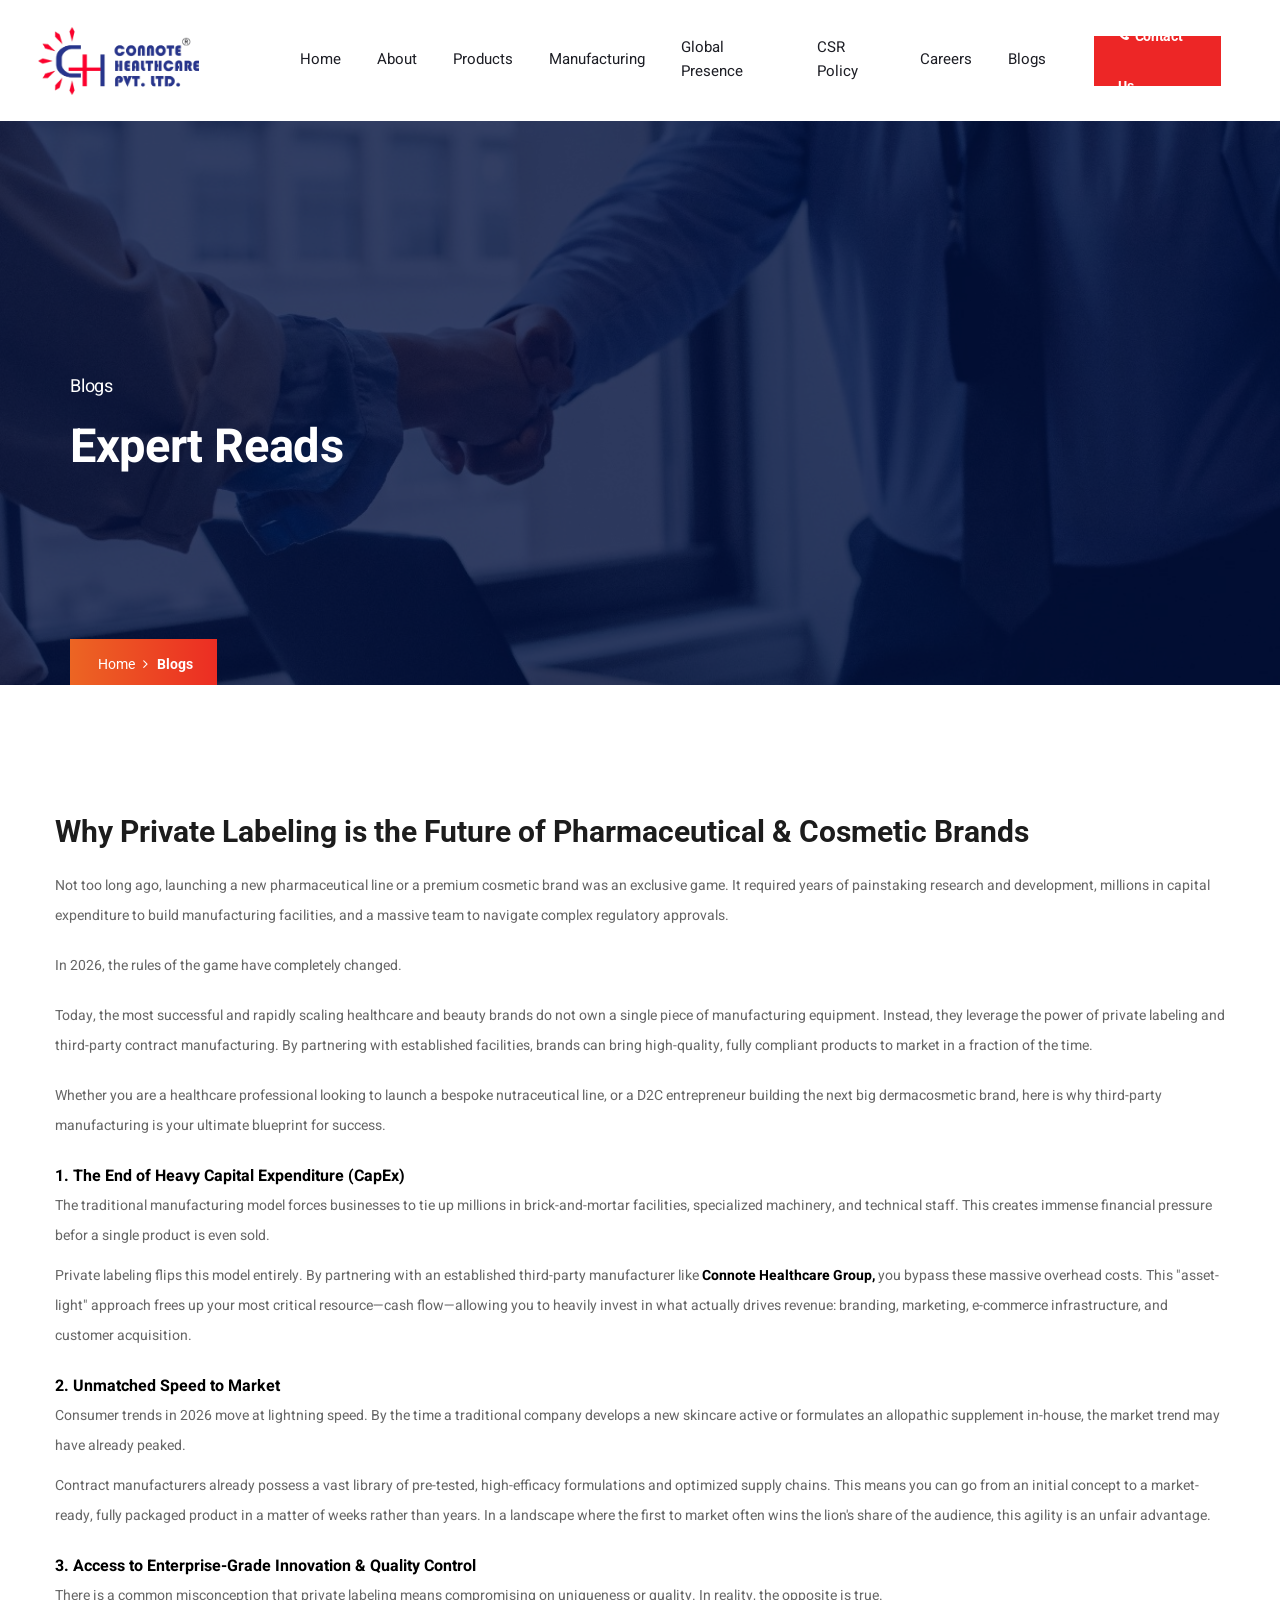
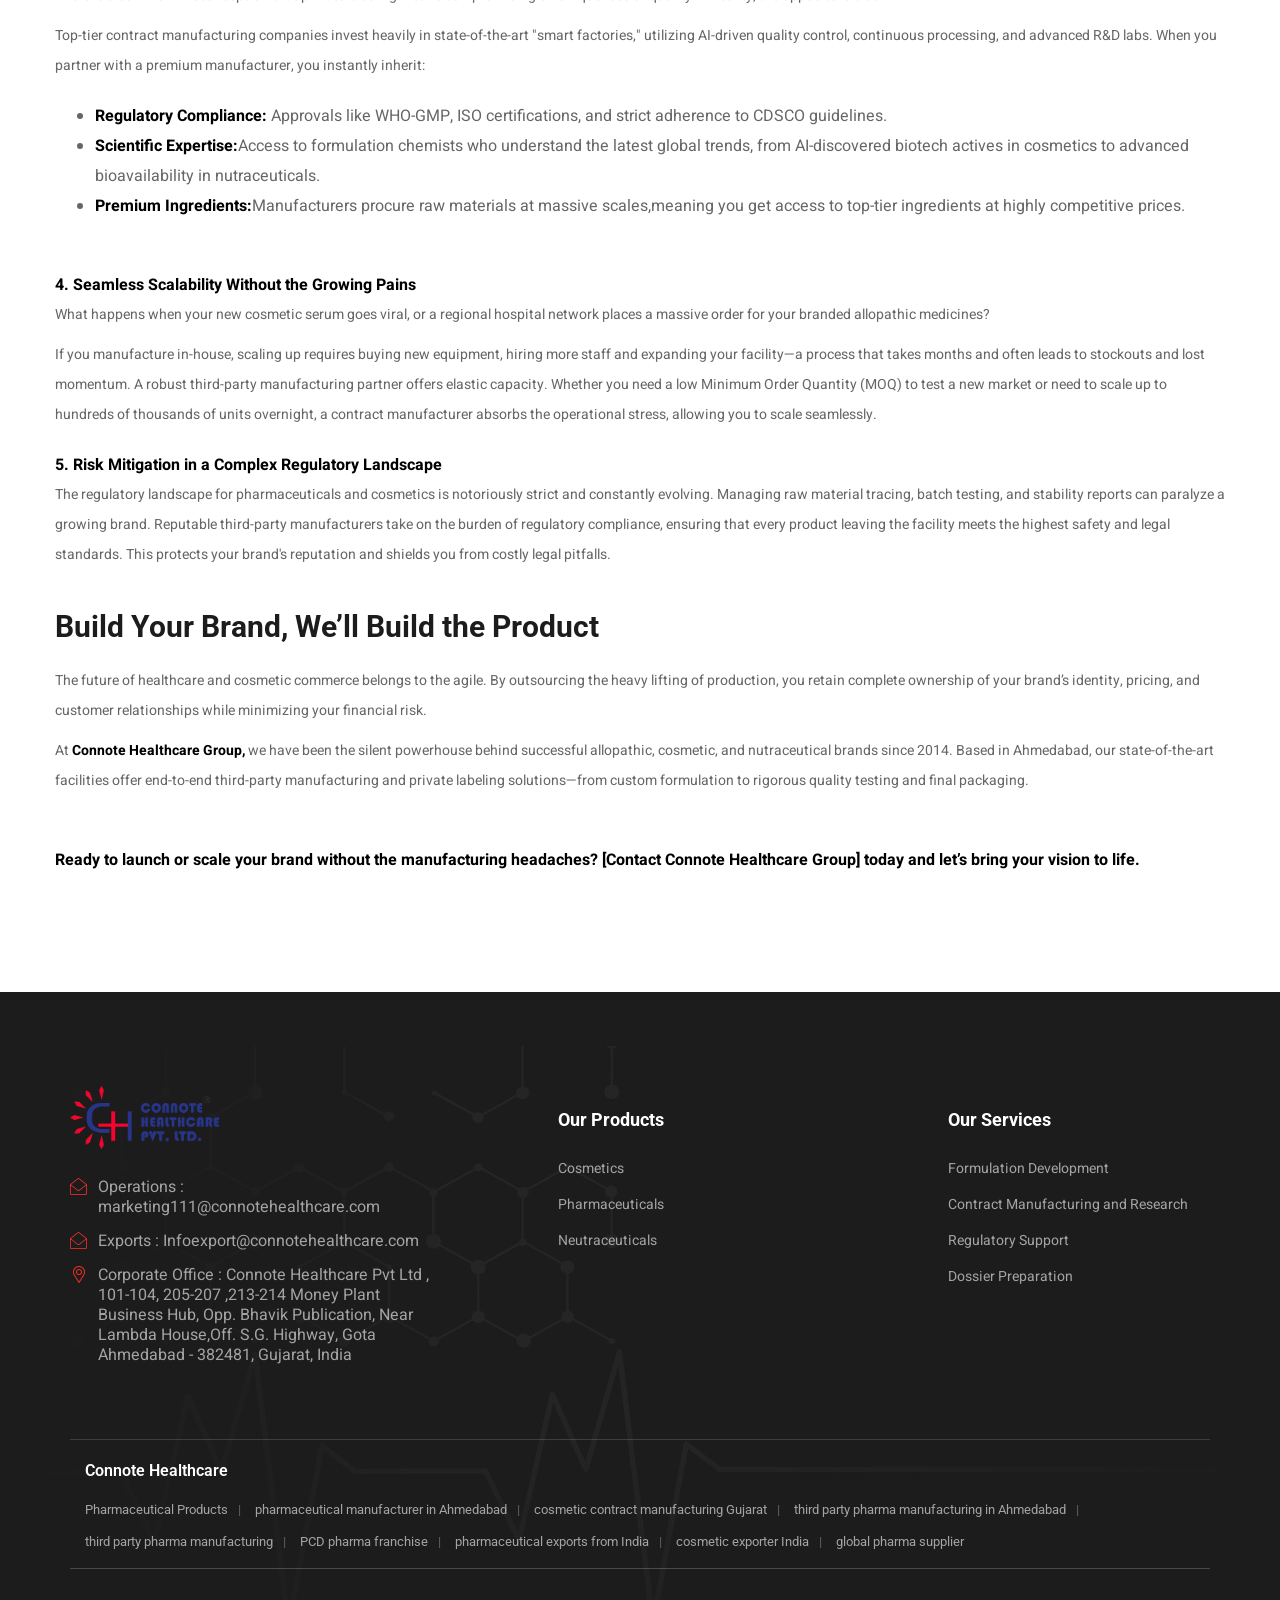
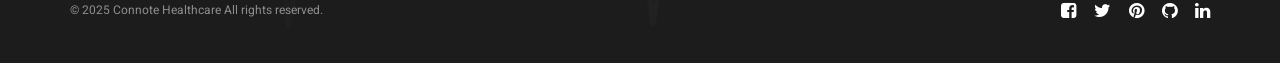
<file: blog2.html>
<!doctype html>
<html lang="en">
  <head>
    <!-- #region META DATA -->
    <meta charset="utf-8" />
    <meta
      name="description"
      content="Discover why private label and third-party manufacturing is the smartest
growth strategy in 2026. Learn how outsourcing production reduces costs, speeds up market
entry, and ensures premium quality."
    />
    <meta
      name="keywords"
      content="Pharmaceutical, Healthcare, Formulation Development, Contract Manufacturing, Regulatory Support, Quality Control, Analytical Research, Stability Testing, GMP, WHO-GMP, Connote Healthcare"
    />
    <meta name="author" content="Grabthesite" />
    <meta name="viewport" content="width=device-width, initial-scale=1.0" />
    <title>Connote - Connote Healthcare pvt. ltd.</title>

    <!-- #endregion META DATA -->

    <!--#region Include CSS-->
    <link rel="stylesheet" href="css/bootstrap.css" />
    <link rel="stylesheet" href="css/animate.css" />
    <link rel="stylesheet" href="css/font-awesome.css" />
    <link rel="stylesheet" href="css/labflox-icon.css" />
    <link rel="stylesheet" href="css/owl.theme.default.min.css" />
    <link rel="stylesheet" href="css/owl.carousel.min.css" />
    <link rel="stylesheet" href="css/slick.css" />
    <link rel="stylesheet" href="css/lightcase.css" />
    <link rel="stylesheet" href="css/preloader.css" />

    <!-- Revolution Slider Setting CSS -->
    <link rel="stylesheet" href="css/settings.css" />

    <link rel="stylesheet" href="css/preset.css" />
    <link rel="stylesheet" href="css/ignore_for_wp.css" />
    <link rel="stylesheet" href="css/theme.css" />
    <link rel="stylesheet" href="css/responsive.css" />
    <link rel="stylesheet" href="css/custom.css" />
    <!--#endregion Include CSS-->

    <link rel="icon" type="image/png" href="images/favicon.png" />
  </head>
  <body>
    <!-- #region Preloader -->
    <div class="preloader clock text-center">
      <div class="labfloxLoader">
        <div class="loaderO">
          <span>C</span>
          <span>O</span>
          <span>N</span>
          <span>N</span>
          <span>O</span>
          <span>T</span>
          <span>E</span>
        </div>
      </div>
    </div>
    <!-- #endregion Preloader -->

    <!-- #region Header -->
    <header class="header01 site-header">
      <div style="padding: 0 0" class="">
        <div class="row">
          <div class="col-lg-12">
            <div class="navArea">
              <div class="logo">
                <a href="index.html"
                  ><img src="images/logo.png" alt="Labflox"
                /></a>
              </div>
              <nav class="mainMenu">
                <ul>
                  <li class="current-menu-item">
                    <a href="index.html">Home</a>
                  </li>
                  <li><a href="about.html">About</a></li>
                  <li class="">
                    <a href="products.html">Products</a>
                  </li>
                  <li>
                    <a href="manufacturing.html">Manufacturing</a>
                  </li>
                  <li>
                    <a href="global-presence.html">Global Presence</a>
                  </li>
                  <li>
                    <a href="csr.html">CSR Policy</a>
                  </li>
                  <li>
                    <a href="careers.html">Careers</a>
                  </li>
                  <li>
                    <a href="blogs.html">Blogs</a>
                  </li>
                </ul>
              </nav>
              <div class="accessNav">
                <a href="contact.html" class="lab_btn lightHover requestBTN"
                  ><span><i class="fa fa-phone"></i>Contact Us</span></a
                >
                <a href="javascript:void(0);" class="menuBtn"
                  ><span><i class="fa fa-bars"></i>Menu</span></a
                >
              </div>
            </div>
          </div>
        </div>
      </div>
    </header>
    <!-- #endregion Header -->

    <!--#region Pagebanner -->
    <section class="pageBanner" id="careersPageBanner">
      <div class="container">
        <div class="row">
          <div class="col-md-9 col-lg-7 col-xl-6">
            <div class="pageBannerContent">
              <h5>Blogs</h5>
              <h2>Expert Reads<br /></h2>
              <div class="pageBreadCum">
                <a href="index.html">Home</a>
                <i class="fa fa-angle-right"></i>
                <span>Blogs</span>
              </div>
            </div>
          </div>
        </div>
      </div>
    </section>
    <!-- #endregion Pagebanner -->

    <!-- #region Career Form -->
   <div class="blog1">
    <section class="appointmentSection">
      <div class="container">
        <div class="row">
          <div class="col-md-14">
            <div class="appointmentContent">
              <h2>Why Private Labeling is the Future of Pharmaceutical & Cosmetic Brands</h2>
              <p style="margin-bottom: 20px">Not too long ago, launching a new pharmaceutical line or a premium cosmetic brand was an
exclusive game. It required years of painstaking research and development, millions in capital
expenditure to build manufacturing facilities, and a massive team to navigate complex
regulatory approvals.</p>
             <p style="margin-bottom: 20px" >In 2026, the rules of the game have completely changed.</p>

              <p style="margin-bottom: 20px">
               Today, the most successful and rapidly scaling healthcare and beauty brands do not own a
single piece of manufacturing equipment. Instead, they leverage the power of private labeling
and third-party contract manufacturing. By partnering with established facilities, brands can
bring high-quality, fully compliant products to market in a fraction of the time.
              </p>
              <p style="margin-bottom: 20px">
                Whether you are a healthcare professional looking to launch a bespoke nutraceutical line, or a
D2C entrepreneur building the next big dermacosmetic brand, here is why third-party
manufacturing is your ultimate blueprint for success.
              </p>
              <div>
                 <!-- Section 1 -->
     <b style="color: black; margin: 0 0 10px">1. The End of Heavy Capital Expenditure (CapEx)</b>
         <p style="margin-bottom: 10px">The traditional manufacturing model forces businesses to tie up millions in brick-and-mortar facilities, specialized machinery, and technical staff. This creates immense financial pressure befor a single product is even sold.
        </p>
      <p style="margin-bottom: 20px">Private labeling flips this model entirely. By partnering with an established third-party
manufacturer like <b style="color: black;">Connote Healthcare Group,</b> you bypass these massive overhead costs. This
"asset-light" approach frees up your most critical resource—cash flow—allowing you to heavily
invest in what actually drives revenue: branding, marketing, e-commerce infrastructure, and
customer acquisition.
        </p>

               <!-- Section 2 -->
         <b style="color: black; margin: 0 0 10px">2. Unmatched Speed to Market</b>
         <p style="margin-bottom: 10px">
                 Consumer trends in 2026 move at lightning speed. By the time a traditional company develops a new skincare active or formulates an allopathic supplement in-house, the market trend may have already peaked.
         </p>
         <p style="margin-bottom: 20px">Contract manufacturers already possess a vast library of pre-tested, high-efficacy formulations and optimized supply chains. This means you can go from an initial concept to a market-ready,
fully packaged product in a matter of weeks rather than years. In a landscape where the first to
market often wins the lion's share of the audience, this agility is an unfair advantage.
         </p>

             <!-- Section 3 -->
        <b style="color: black; margin: 0 0 10px">3. Access to Enterprise-Grade Innovation & Quality Control</b>
        <p style="margin-bottom: 10px">There is a common misconception that private labeling means compromising on uniqueness or
         quality. In reality, the opposite is true. </p>
        <p style="margin-bottom: 20px">Top-tier contract manufacturing companies invest heavily in state-of-the-art "smart factories,"
        utilizing AI-driven quality control, continuous processing, and advanced R&D labs. When you
         partner with a premium manufacturer, you instantly inherit: 
    <ul style="margin-bottom: 20px">
       <li><b style="color: black;">Regulatory Compliance:</b><span> Approvals like WHO-GMP, ISO certifications, and strict adherence to CDSCO guidelines.</span></li>
       <li><b style="color: black;">Scientific Expertise:</b><span>Access to formulation chemists who understand the latest global trends, from AI-discovered biotech actives in cosmetics to advanced bioavailability in nutraceuticals.</span></li>
       <li><b style="color: black;">Premium Ingredients:</b><span>Manufacturers procure raw materials at massive scales,meaning you get access to top-tier ingredients at highly competitive prices.</span></li>
    </ul>
        </p>
           <!-- Section 4 -->
         <b style="color: black; margin: 0 0 10px">4. Seamless Scalability Without the Growing Pains</b>
         <p style="margin-bottom: 10px">What happens when your new cosmetic serum goes viral, or a regional hospital network places a massive order for your branded allopathic medicines?</p>
         <p style="margin-bottom: 20px">If you manufacture in-house, scaling up requires buying new equipment, hiring more staff and
expanding your facility—a process that takes months and often leads to stockouts and lost
momentum. A robust third-party manufacturing partner offers elastic capacity. Whether you
need a low Minimum Order Quantity (MOQ) to test a new market or need to scale up to
hundreds of thousands of units overnight, a contract manufacturer absorbs the operational
stress, allowing you to scale seamlessly.
         </p>
      <!-- Section 5 -->
          <b style="color: black; margin: 0 0 10px">5. Risk Mitigation in a Complex Regulatory Landscape</b>
         <p style="margin-bottom: 40px">The regulatory landscape for pharmaceuticals and cosmetics is notoriously strict and constantly
evolving. Managing raw material tracing, batch testing, and stability reports can paralyze a
growing brand. Reputable third-party manufacturers take on the burden of regulatory
compliance, ensuring that every product leaving the facility meets the highest safety and legal
standards. This protects your brand's reputation and shields you from costly legal pitfalls.
         </p>

     <!-- Bottom Line Section -->
      
    <!-- <div>
    <h2 style="color:black;"> Lead the Market, Don’t Just Participate </h2>
    <p style="margin-bottom:15px;">
     Developing a Healthcare CEO mindset is about shifting your perspective from operator to visionary. It is about understanding that your time is best spent navigating market trends,
    innovating your brand positioning, and building alliances that propel your business forward.
    </p>

    <p style="margin-bottom:15px;">
    At <b style="color:black;">Connote Healthcare Group</b>, we understand this mindset because we share it.
    Since 2014, we have empowered healthcare leaders by providing world-class contract manufacturing,
    private labeling, and supply chain solutions across allopathic, cosmetic, and nutraceutical sectors.
    We handle the complexities of manufacturing so that you can focus on leading your brand to the top.
    </p>
   </div> -->
   <div class="contet">
    <h2>Build Your Brand, We’ll Build the Product</h2>
       <p style="margin-bottom: 10px;">The future of healthcare and cosmetic commerce belongs to the agile. By outsourcing the heavy
lifting of production, you retain complete ownership of your brand’s identity, pricing, and
customer relationships while minimizing your financial risk.</p>
       <p>At <b style="color: black; margin-bottom: 10px;">Connote Healthcare Group,</b> we have been the silent powerhouse behind successful
allopathic, cosmetic, and nutraceutical brands since 2014. Based in Ahmedabad, our
state-of-the-art facilities offer end-to-end third-party manufacturing and private labeling
solutions—from custom formulation to rigorous quality testing and final packaging.</p>
<b style="color: black; ">Ready to launch or scale your brand without the manufacturing headaches? [Contact
Connote Healthcare Group] today and let’s bring your vision to life.</b>
   </div>
</div>
  

















              <!-- <ul class="listUL">
                <li>
                  Experience professional growth through diverse opportunities
                  and continuous learning programs as you contribute to ground
                  breaking projects.
                </li>
                <li>
                  Unlock your potential with competitive compensation, generous
                  benefits, and recognition programs that reward your
                  contributions.
                </li>
                <li>
                  Join a dynamic team of passionate professionals who are
                  committed to innovation and making a positive difference in
                  the world.
                </li>
              </ul> -->
            </div>
          </div>
          <div class="col-md-6">
            <!-- <div class="appointmentForm">
              <h2>Apply Now</h2>
              <form method="post" action="#" id="contact_form">
                <input
                  type="text"
                  name="ap_name"
                  placeholder="Your Name *"
                  class="required reqError"
                />
                <input
                  type="email"
                  name="ap_mail"
                  placeholder="Your Mail *"
                  class="required reqError"
                />
                <textarea
                  name="message"
                  placeholder="Message (optional)"
                  class=""
                  aria-invalid="false"
                ></textarea>
                <label for="file-upload" style="color: white"
                  >Upload your Resume</label
                >
                <input
                  type="file"
                  name="file-upload"
                  size="40"
                  class="file-upload"
                  accept=".jpg,.jpeg,.png,.gif,.pdf,.doc,.docx,.ppt,.pptx,.odt,.avi,.ogg,.m4a,.mov,.mp3,.mp4,.mpg,.wav,.wmv"
                  aria-invalid="false"
                />
                <button type="submit">
                  <span>Submit</span>
                </button>
                <div class="alert con_message"></div>
              </form>
            </div> -->
          </div>
        </div>
      </div>
    </section>
    <!-- #endregion Career Form -->

    <!-- #region footer -->
    <footer class="footer01">
      <div class="container">
        <div class="row widgetRow">
          <div class="col-md-6 col-lg-4">
            <aside class="widget">
              <div class="contactWidtetContent">
                <div class="footerLogo">
                  <a href="index.html"
                    ><img src="images/logo.png" alt="LabFlox"
                  /></a>
                </div>

                <div class="cwcInfo">
                  <i class="laf-BqBcxz01"></i>
                  <a href="javascript:void(0);">
                    Operations : marketing111@connotehealthcare.com
                  </a>
                </div>
                <div class="cwcInfo">
                  <i class="laf-BqBcxz01"></i>
                  <a href="javascript:void(0);">
                    Exports : Infoexport@connotehealthcare.com
                  </a>
                </div>
                <div class="cwcInfo">
                  <i class="laf-A8AIr201"></i>
                  Corporate Office : Connote Healthcare Pvt Ltd , 101-104,
                  205-207 ,213-214 Money Plant Business Hub, Opp. Bhavik
                  Publication, Near Lambda House,Off. S.G. Highway, Gota
                  Ahmedabad - 382481, Gujarat, India
                </div>
              </div>
            </aside>
          </div>
          <div class="col-md-6 col-lg-3">
            <aside class="widget">
              <h3 class="widgetTitle">Our Products</h3>
              <ul>
                <li>
                  <a href="javascript:void(0);">Cosmetics</a>
                </li>
                <li>
                  <a href="javascript:void(0);">Pharmaceuticals</a>
                </li>
                <li>
                  <a href="javascript:void(0);"> Neutraceuticals</a>
                </li>
              </ul>
            </aside>
          </div>
          <div class="col-md-6 col-lg-3">
            <aside class="widget">
              <h3 class="widgetTitle">Our Services</h3>
              <ul>
                <li>
                  <a href="javascript:void(0);">Formulation Development</a>
                </li>
                <li>
                  <a href="javascript:void(0);"
                    >Contract Manufacturing and Research</a
                  >
                </li>
                <li>
                  <a href="javascript:void(0);">Regulatory Support</a>
                </li>
                <li>
                  <a href="javascript:void(0);">Dossier Preparation</a>
                </li>
              </ul>
            </aside>
          </div>
        </div>

        <!-- SEO Keyword Section -->
        <div class="footerSeoSection">
          <div class="col-lg-12">
            <aside class="">
              <h2>Connote Healthcare</h2>

              <h3>Pharmaceutical Products</h3>
              <h3>pharmaceutical manufacturer in Ahmedabad</h3>
              <h3>cosmetic contract manufacturing Gujarat</h3>
              <h3>third party pharma manufacturing in Ahmedabad</h3>

              <h3>third party pharma manufacturing</h3>
              <h3>PCD pharma franchise</h3>

              <h3>pharmaceutical exports from India</h3>
              <h3>cosmetic exporter India</h3>
              <h3>global pharma supplier</h3>
            </aside>
          </div>
        </div>
        <!-- End SEO Keyword Section -->

        <div class="row">
          <div class="col-lg-12">
            <div class="copyrightRow">
              <div class="row">
                <div class="col-md-6 col-lg-6">
                  <div class="siteInfo">
                    © 2025 Connote Healthcare All rights reserved.
                  </div>
                </div>
                <div class="col-md-6 col-lg-6">
                  <div class="siteSocial">
                    <a href="javascript:void(0);"
                      ><i class="fa fa-facebook-square"></i
                    ></a>
                    <a href="javascript:void(0);"
                      ><i class="fa fa-twitter"></i
                    ></a>
                    <a href="javascript:void(0);"
                      ><i class="fa fa-pinterest"></i
                    ></a>
                    <a href="javascript:void(0);"
                      ><i class="fa fa-github"></i
                    ></a>
                    <a href="javascript:void(0);"
                      ><i class="fa fa-linkedin"></i
                    ></a>
                  </div>
                </div>
              </div>
            </div>
          </div>
        </div>
      </div>
    </footer>
    <!-- #endregion footer -->

    <!-- #region back to the top button -->
    <a href="javascript:void(0);" id="backtotop"
      ><i class="fa fa-angle-double-up"></i
    ></a>
    <!-- #endregion back to the top button -->

    <!-- #region Include JS -->
    <script src="js/jquery.js"></script>
    <script src="js/bootstrap.min.js"></script>
    <script src="js/owl.carousel.min.js"></script>
    <script src="js/jquery.appear.js"></script>
    <script src="js/circle-progress.min.js"></script>
    <script src="js/slick.js"></script>
    <script src="js/lightcase.js"></script>
    <script src="js/litepicker.js"></script>

    <!-- Slider Revolution Main Files -->
    <script src="js/jquery.themepunch.tools.min.js"></script>
    <script src="js/jquery.themepunch.revolution.min.js"></script>

    <!-- Slider Revolution Extension -->
    <script src="js/extensions/revolution.extension.actions.min.js"></script>
    <script src="js/extensions/revolution.extension.carousel.min.js"></script>
    <script src="js/extensions/revolution.extension.kenburn.min.js"></script>
    <script src="js/extensions/revolution.extension.layeranimation.min.js"></script>
    <script src="js/extensions/revolution.extension.migration.min.js"></script>
    <script src="js/extensions/revolution.extension.navigation.min.js"></script>
    <script src="js/extensions/revolution.extension.parallax.min.js"></script>
    <script src="js/extensions/revolution.extension.slideanims.min.js"></script>
    <script src="js/extensions/revolution.extension.video.min.js"></script>

    <script src="js/theme.js"></script>
    <script src="js/custom.js"></script>
    <!-- #endregion Include JS -->
  </body>
</html>
</file>
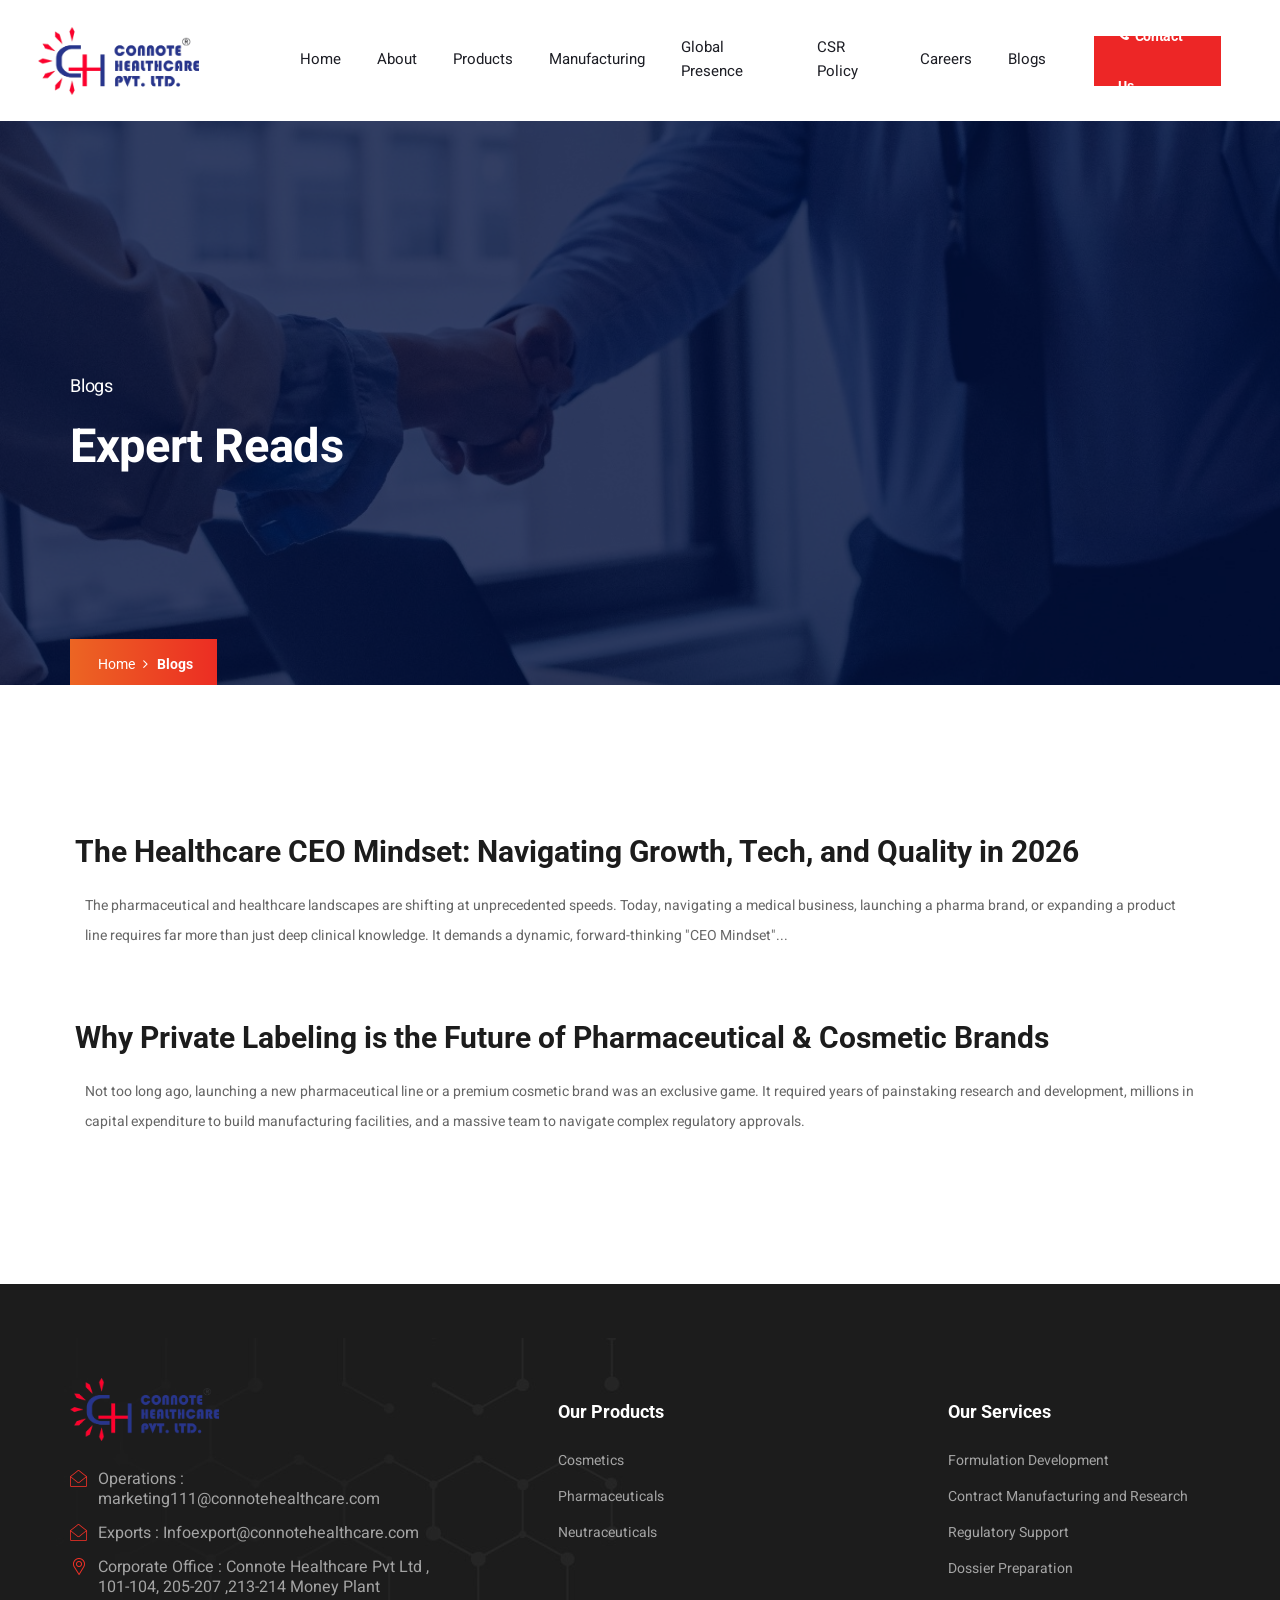
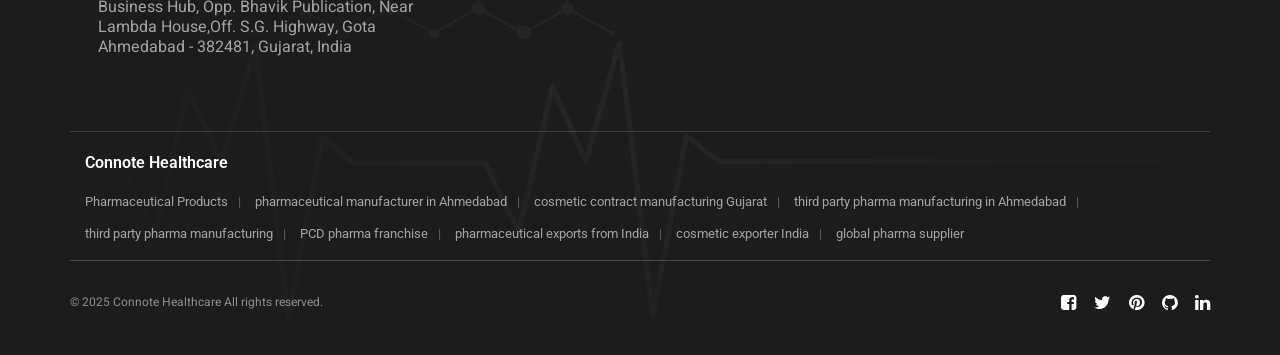
<file: blogs.html>
<!doctype html>
<html lang="en">
  <head>
    <!-- #region META DATA -->
    <meta charset="utf-8" />
    <meta
      name="description"
      content="Discover the essential mindset required for modern healthcare and
pharmaceutical CEOs. Learn how leveraging third-party manufacturing, prioritizing quality, and
adopting agile strategies drives success in 2026."
    />
    <meta
      name="keywords"
      content="Pharmaceutical, Healthcare, Formulation Development, Contract Manufacturing, Regulatory Support, Quality Control, Analytical Research, Stability Testing, GMP, WHO-GMP, Connote Healthcare"
    />
    <meta name="author" content="Grabthesite" />
    <meta name="viewport" content="width=device-width, initial-scale=1.0" />
    <title>Connote - Connote Healthcare pvt. ltd.</title>

    <!-- #endregion META DATA -->

    <!--#region Include CSS-->
    <link rel="stylesheet" href="css/bootstrap.css" />
    <link rel="stylesheet" href="css/animate.css" />
    <link rel="stylesheet" href="css/font-awesome.css" />
    <link rel="stylesheet" href="css/labflox-icon.css" />
    <link rel="stylesheet" href="css/owl.theme.default.min.css" />
    <link rel="stylesheet" href="css/owl.carousel.min.css" />
    <link rel="stylesheet" href="css/slick.css" />
    <link rel="stylesheet" href="css/lightcase.css" />
    <link rel="stylesheet" href="css/preloader.css" />

    <!-- Revolution Slider Setting CSS -->
    <link rel="stylesheet" href="css/settings.css" />

    <link rel="stylesheet" href="css/preset.css" />
    <link rel="stylesheet" href="css/ignore_for_wp.css" />
    <link rel="stylesheet" href="css/theme.css" />
    <link rel="stylesheet" href="css/responsive.css" />
    <link rel="stylesheet" href="css/custom.css" />
    <!--#endregion Include CSS-->

    <link rel="icon" type="image/png" href="images/favicon.png" />
    <style>
      .blog-container {
        padding: 20px;
      }
      .blog-container:hover {
        box-shadow: 0 3px 5px rgba(0, 0, 0, 0.3);
      }
      .blog-title-x10:hover {
        text-decoration: underline;
      }
    </style>
  </head>
  <body>
    <!-- #region Preloader -->
    <div class="preloader clock text-center">
      <div class="labfloxLoader">
        <div class="loaderO">
          <span>C</span>
          <span>O</span>
          <span>N</span>
          <span>N</span>
          <span>O</span>
          <span>T</span>
          <span>E</span>
        </div>
      </div>
    </div>
    <!-- #endregion Preloader -->

    <!-- #region Header -->
    <header class="header01 site-header">
      <div style="padding: 0 0" class="">
        <div class="row">
          <div class="col-lg-12">
            <div class="navArea">
              <div class="logo">
                <a href="index.html"><img src="images/logo.png" alt="Labflox" /></a>
              </div>
              <nav class="mainMenu">
                <ul>
                  <li class="current-menu-item">
                    <a href="index.html">Home</a>
                  </li>
                  <li><a href="about.html">About</a></li>
                  <li class="">
                    <a href="products.html">Products</a>
                  </li>
                  <li>
                    <a href="manufacturing.html">Manufacturing</a>
                  </li>
                  <li>
                    <a href="global-presence.html">Global Presence</a>
                  </li>
                  <li>
                    <a href="csr.html">CSR Policy</a>
                  </li>
                  <li>
                    <a href="careers.html">Careers</a>
                  </li>
                  <li>
                    <a href="blogs.html">Blogs</a>
                  </li>
                </ul>
              </nav>
              <div class="accessNav">
                <a href="contact.html" class="lab_btn lightHover requestBTN"
                  ><span><i class="fa fa-phone"></i>Contact Us</span></a
                >
                <a href="javascript:void(0);" class="menuBtn"
                  ><span><i class="fa fa-bars"></i>Menu</span></a
                >
              </div>
            </div>
          </div>
        </div>
      </div>
    </header>
    <!-- #endregion Header -->

    <!--#region Pagebanner -->
    <section class="pageBanner" id="careersPageBanner">
      <div class="container">
        <div class="row">
          <div class="col-md-9 col-lg-7 col-xl-6">
            <div class="pageBannerContent">
              <h5>Blogs</h5>
              <h2>Expert Reads<br /></h2>
              <div class="pageBreadCum">
                <a href="index.html">Home</a>
                <i class="fa fa-angle-right"></i>
                <span>Blogs</span>
              </div>
            </div>
          </div>
        </div>
      </div>
    </section>
    <!-- #endregion Pagebanner -->

    <section class="appointmentSection">
      <div class="container">
        <div class="row">
          <div class="col-md-14">
            <div class="appointmentContent">
              <div class="blog-container" style="margin-bottom: 20px">
                <a href="blog1.html" style="text-decoration: none; color: black">
                  <h2 class="blog-title-x10">
                    The Healthcare CEO Mindset: Navigating Growth, Tech, and Quality in 2026
                  </h2></a
                >
                <p style="margin-bottom: 10px; padding: 0 10px">
                  The pharmaceutical and healthcare landscapes are shifting at unprecedented speeds.
                  Today, navigating a medical business, launching a pharma brand, or expanding a
                  product line requires far more than just deep clinical knowledge. It demands a
                  dynamic, forward-thinking "CEO Mindset"...
                </p>
              </div>
              <div class="blog-container">
                <a href="blog2.html" style="text-decoration: none; color: black">
                  <h2 class="blog-title-x10">
                    Why Private Labeling is the Future of Pharmaceutical & Cosmetic Brands
                  </h2></a
                >
                <p style="margin-bottom: 10px; padding: 0 10px">
                  Not too long ago, launching a new pharmaceutical line or a premium cosmetic brand
                  was an exclusive game. It required years of painstaking research and development,
                  millions in capital expenditure to build manufacturing facilities, and a massive
                  team to navigate complex regulatory approvals.
                </p>
              </div>

              <!-- #region Career Form -->
              <!-- <ul class="listUL">
                <li>
                  Experience professional growth through diverse opportunities
                  and continuous learning programs as you contribute to ground
                  breaking projects.
                </li>
                <li>
                  Unlock your potential with competitive compensation, generous
                  benefits, and recognition programs that reward your
                  contributions.
                </li>
                <li>
                  Join a dynamic team of passionate professionals who are
                  committed to innovation and making a positive difference in
                  the world.
                </li>
              </ul> -->
            </div>
          </div>
          <!-- <div class="col-md-6"> -->
          <!-- <div class="appointmentForm">
              <h2>Apply Now</h2>
              <form method="post" action="#" id="contact_form">
                <input
                  type="text"
                  name="ap_name"
                  placeholder="Your Name *"
                  class="required reqError"
                />
                <input
                  type="email"
                  name="ap_mail"
                  placeholder="Your Mail *"
                  class="required reqError"
                />
                <textarea
                  name="message"
                  placeholder="Message (optional)"
                  class=""
                  aria-invalid="false"
                ></textarea>
                <label for="file-upload" style="color: white"
                  >Upload your Resume</label
                >
                <input
                  type="file"
                  name="file-upload"
                  size="40"
                  class="file-upload"
                  accept=".jpg,.jpeg,.png,.gif,.pdf,.doc,.docx,.ppt,.pptx,.odt,.avi,.ogg,.m4a,.mov,.mp3,.mp4,.mpg,.wav,.wmv"
                  aria-invalid="false"
                />
                <button type="submit">
                  <span>Submit</span>
                </button>
                <div class="alert con_message"></div>
              </form>
            </div> -->
          <!-- </div> -->
        </div>
      </div>
    </section>
    <!-- #endregion Career Form -->

    <!-- #region footer -->
    <footer class="footer01">
      <div class="container">
        <div class="row widgetRow">
          <div class="col-md-6 col-lg-4">
            <aside class="widget">
              <div class="contactWidtetContent">
                <div class="footerLogo">
                  <a href="index.html"><img src="images/logo.png" alt="LabFlox" /></a>
                </div>

                <div class="cwcInfo">
                  <i class="laf-BqBcxz01"></i>
                  <a href="javascript:void(0);">
                    Operations : marketing111@connotehealthcare.com
                  </a>
                </div>
                <div class="cwcInfo">
                  <i class="laf-BqBcxz01"></i>
                  <a href="javascript:void(0);"> Exports : Infoexport@connotehealthcare.com </a>
                </div>
                <div class="cwcInfo">
                  <i class="laf-A8AIr201"></i>
                  Corporate Office : Connote Healthcare Pvt Ltd , 101-104, 205-207 ,213-214 Money
                  Plant Business Hub, Opp. Bhavik Publication, Near Lambda House,Off. S.G. Highway,
                  Gota Ahmedabad - 382481, Gujarat, India
                </div>
              </div>
            </aside>
          </div>
          <div class="col-md-6 col-lg-3">
            <aside class="widget">
              <h3 class="widgetTitle">Our Products</h3>
              <ul>
                <li>
                  <a href="javascript:void(0);">Cosmetics</a>
                </li>
                <li>
                  <a href="javascript:void(0);">Pharmaceuticals</a>
                </li>
                <li>
                  <a href="javascript:void(0);"> Neutraceuticals</a>
                </li>
              </ul>
            </aside>
          </div>
          <div class="col-md-6 col-lg-3">
            <aside class="widget">
              <h3 class="widgetTitle">Our Services</h3>
              <ul>
                <li>
                  <a href="javascript:void(0);">Formulation Development</a>
                </li>
                <li>
                  <a href="javascript:void(0);">Contract Manufacturing and Research</a>
                </li>
                <li>
                  <a href="javascript:void(0);">Regulatory Support</a>
                </li>
                <li>
                  <a href="javascript:void(0);">Dossier Preparation</a>
                </li>
              </ul>
            </aside>
          </div>
        </div>

        <!-- SEO Keyword Section -->
        <div class="footerSeoSection">
          <div class="col-lg-12">
            <aside class="">
              <h2>Connote Healthcare</h2>

              <h3>Pharmaceutical Products</h3>
              <h3>pharmaceutical manufacturer in Ahmedabad</h3>
              <h3>cosmetic contract manufacturing Gujarat</h3>
              <h3>third party pharma manufacturing in Ahmedabad</h3>

              <h3>third party pharma manufacturing</h3>
              <h3>PCD pharma franchise</h3>

              <h3>pharmaceutical exports from India</h3>
              <h3>cosmetic exporter India</h3>
              <h3>global pharma supplier</h3>
            </aside>
          </div>
        </div>
        <!-- End SEO Keyword Section -->

        <div class="row">
          <div class="col-lg-12">
            <div class="copyrightRow">
              <div class="row">
                <div class="col-md-6 col-lg-6">
                  <div class="siteInfo">© 2025 Connote Healthcare All rights reserved.</div>
                </div>
                <div class="col-md-6 col-lg-6">
                  <div class="siteSocial">
                    <a href="javascript:void(0);"><i class="fa fa-facebook-square"></i></a>
                    <a href="javascript:void(0);"><i class="fa fa-twitter"></i></a>
                    <a href="javascript:void(0);"><i class="fa fa-pinterest"></i></a>
                    <a href="javascript:void(0);"><i class="fa fa-github"></i></a>
                    <a href="javascript:void(0);"><i class="fa fa-linkedin"></i></a>
                  </div>
                </div>
              </div>
            </div>
          </div>
        </div>
      </div>
    </footer>
    <!-- #endregion footer -->

    <!-- #region back to the top button -->
    <a href="javascript:void(0);" id="backtotop"><i class="fa fa-angle-double-up"></i></a>
    <!-- #endregion back to the top button -->

    <!-- #region Include JS -->
    <script src="js/jquery.js"></script>
    <script src="js/bootstrap.min.js"></script>
    <script src="js/owl.carousel.min.js"></script>
    <script src="js/jquery.appear.js"></script>
    <script src="js/circle-progress.min.js"></script>
    <script src="js/slick.js"></script>
    <script src="js/lightcase.js"></script>
    <script src="js/litepicker.js"></script>

    <!-- Slider Revolution Main Files -->
    <script src="js/jquery.themepunch.tools.min.js"></script>
    <script src="js/jquery.themepunch.revolution.min.js"></script>

    <!-- Slider Revolution Extension -->
    <script src="js/extensions/revolution.extension.actions.min.js"></script>
    <script src="js/extensions/revolution.extension.carousel.min.js"></script>
    <script src="js/extensions/revolution.extension.kenburn.min.js"></script>
    <script src="js/extensions/revolution.extension.layeranimation.min.js"></script>
    <script src="js/extensions/revolution.extension.migration.min.js"></script>
    <script src="js/extensions/revolution.extension.navigation.min.js"></script>
    <script src="js/extensions/revolution.extension.parallax.min.js"></script>
    <script src="js/extensions/revolution.extension.slideanims.min.js"></script>
    <script src="js/extensions/revolution.extension.video.min.js"></script>

    <script src="js/theme.js"></script>
    <script src="js/custom.js"></script>
    <!-- #endregion Include JS -->
  </body>
</html>
</file>
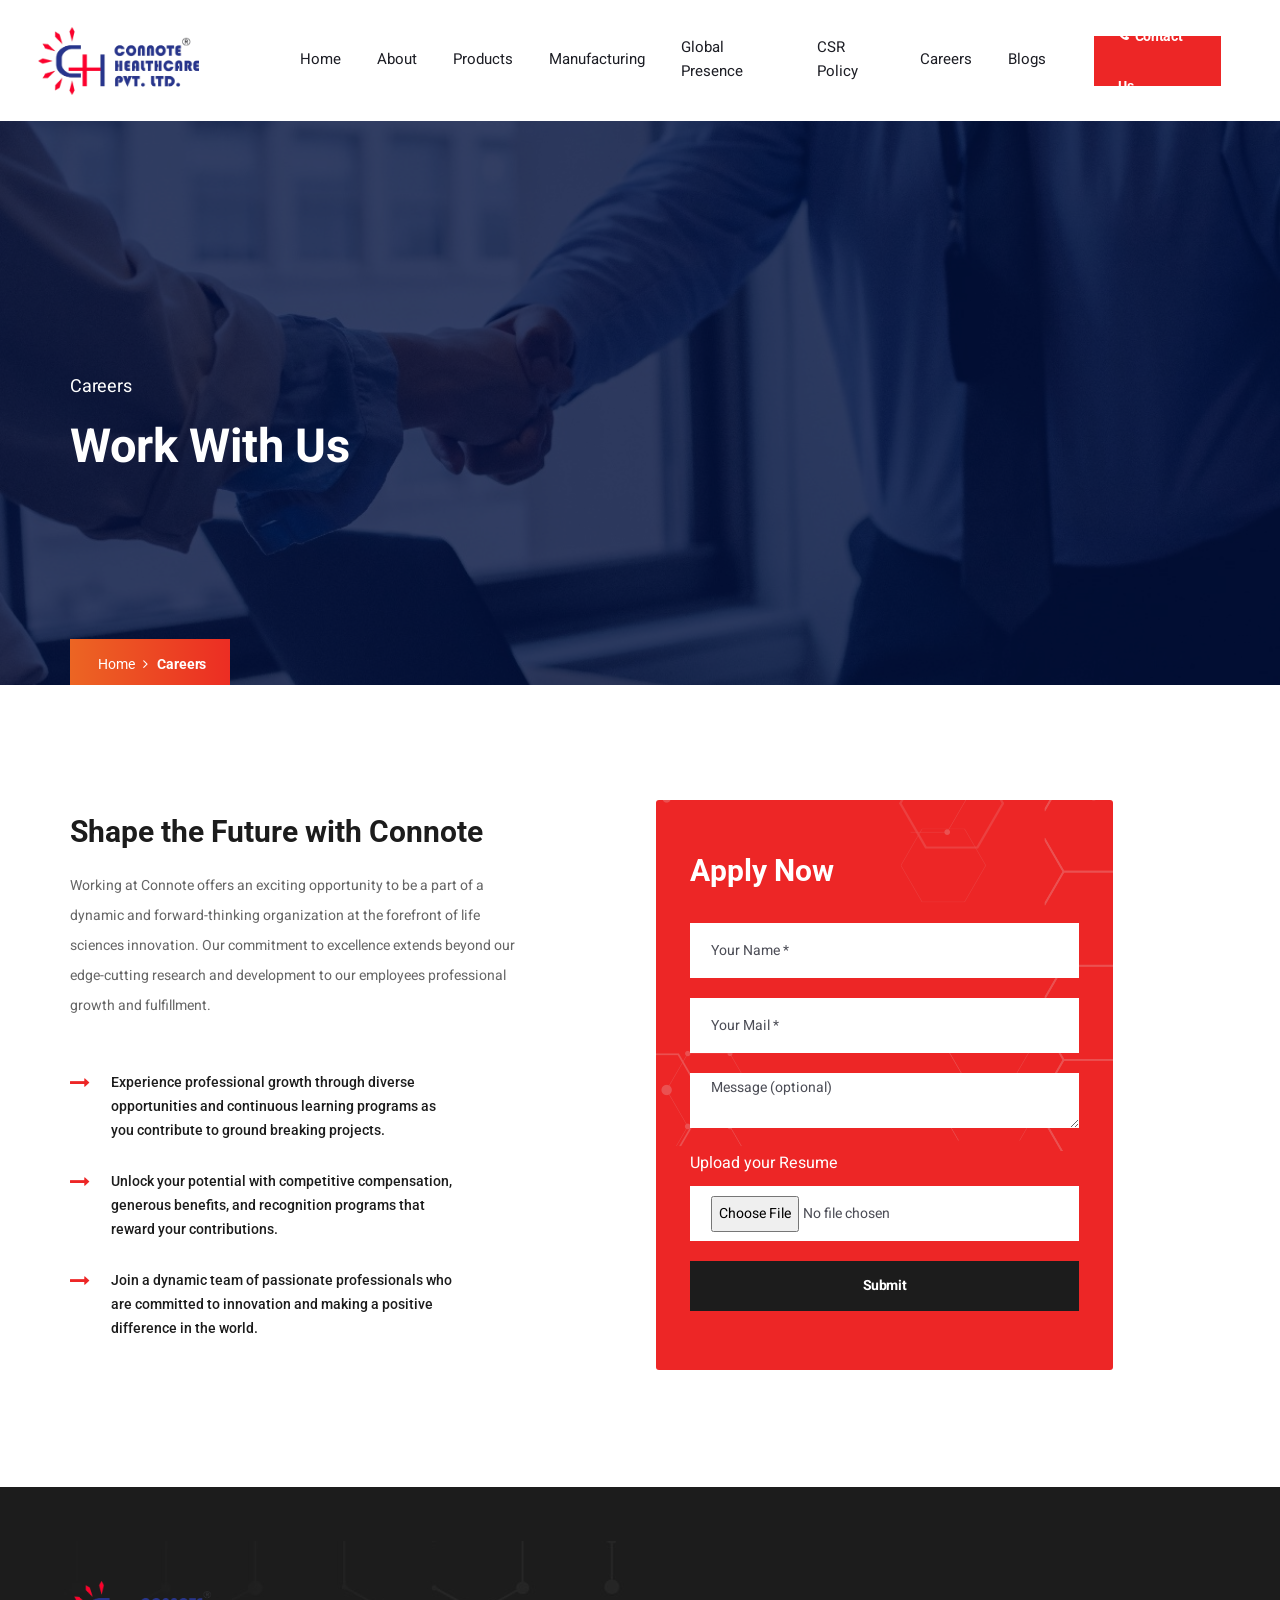
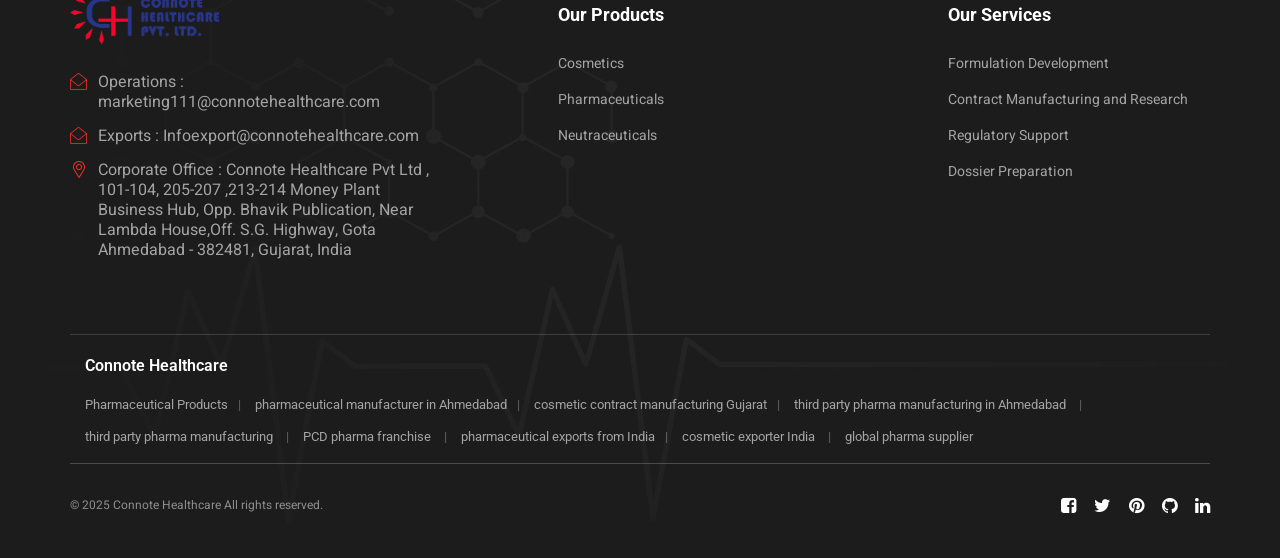
<file: careers.html>
<!DOCTYPE html>
<html lang="en">
  <head>
    <!-- #region META DATA -->
    <meta charset="utf-8" />
    <meta
      name="description"
      content="Connote Healthcare Pvt. Ltd. offers high-quality pharmaceutical products and services, including formulation development, contract manufacturing, and regulatory support."
    />
    <meta
      name="keywords"
      content="Pharmaceutical, Healthcare, Formulation Development, Contract Manufacturing, Regulatory Support, Quality Control, Analytical Research, Stability Testing, GMP, WHO-GMP, Connote Healthcare"
    />
    <meta name="author" content="Grabthesite" />
    <meta name="viewport" content="width=device-width, initial-scale=1.0" />
    <title>Connote - Connote Healthcare pvt. ltd.</title>

    <!-- #endregion META DATA -->

    <!--#region Include CSS-->
    <link rel="stylesheet" href="css/bootstrap.css" />
    <link rel="stylesheet" href="css/animate.css" />
    <link rel="stylesheet" href="css/font-awesome.css" />
    <link rel="stylesheet" href="css/labflox-icon.css" />
    <link rel="stylesheet" href="css/owl.theme.default.min.css" />
    <link rel="stylesheet" href="css/owl.carousel.min.css" />
    <link rel="stylesheet" href="css/slick.css" />
    <link rel="stylesheet" href="css/lightcase.css" />
    <link rel="stylesheet" href="css/preloader.css" />

    <!-- Revolution Slider Setting CSS -->
    <link rel="stylesheet" href="css/settings.css" />

    <link rel="stylesheet" href="css/preset.css" />
    <link rel="stylesheet" href="css/ignore_for_wp.css" />
    <link rel="stylesheet" href="css/theme.css" />
    <link rel="stylesheet" href="css/responsive.css" />
    <link rel="stylesheet" href="css/custom.css" />
    <!--#endregion Include CSS-->

    <link rel="icon" type="image/png" href="images/favicon.png" />
  </head>
  <body>
    <!-- #region Preloader -->
    <div class="preloader clock text-center">
      <div class="labfloxLoader">
        <div class="loaderO">
          <span>C</span>
          <span>O</span>
          <span>N</span>
          <span>N</span>
          <span>O</span>
          <span>T</span>
          <span>E</span>
        </div>
      </div>
    </div>
    <!-- #endregion Preloader -->

    <!-- #region Header -->
    <header class="header01 site-header">
      <div style="padding: 0 0" class="">
        <div class="row">
          <div class="col-lg-12">
            <div class="navArea">
              <div class="logo">
                <a href="index.html"
                  ><img src="images/logo.png" alt="Labflox"
                /></a>
              </div>
              <nav class="mainMenu">
                <ul>
                  <li class="current-menu-item">
                    <a href="index.html">Home</a>
                  </li>
                  <li><a href="about.html">About</a></li>
                  <li class="">
                    <a href="products.html">Products</a>
                  </li>
                  <li>
                    <a href="manufacturing.html">Manufacturing</a>
                  </li>
                  <li>
                    <a href="global-presence.html">Global Presence</a>
                  </li>
                  <li>
                    <a href="csr.html">CSR Policy</a>
                  </li>
                  <li>
                    <a href="careers.html">Careers</a>
                  </li>
                   <li>
                    <a href="blogs.html">Blogs</a>
                  </li>
                </ul>
              </nav>
              <div class="accessNav">
                <a href="contact.html" class="lab_btn lightHover requestBTN"
                  ><span><i class="fa fa-phone"></i>Contact Us</span></a
                >
                <a href="javascript:void(0);" class="menuBtn"
                  ><span><i class="fa fa-bars"></i>Menu</span></a
                >
              </div>
            </div>
          </div>
        </div>
      </div>
    </header>
    <!-- #endregion Header -->

    <!--#region Pagebanner -->
    <section class="pageBanner" id="careersPageBanner">
      <div class="container">
        <div class="row">
          <div class="col-md-9 col-lg-7 col-xl-6">
            <div class="pageBannerContent">
              <h5>Careers</h5>
              <h2>Work With Us <br /></h2>
              <div class="pageBreadCum">
                <a href="index.html">Home</a>
                <i class="fa fa-angle-right"></i>
                <span>Careers</span>
              </div>
            </div>
          </div>
        </div>
      </div>
    </section>
    <!-- #endregion Pagebanner -->

    <!-- #region Career Form -->
    <section class="appointmentSection">
      <div class="container">
        <div class="row">
          <div class="col-md-5">
            <div class="appointmentContent">
              <h2>Shape the Future with Connote</h2>
              <p>
                Working at Connote offers an exciting opportunity to be a part
                of a dynamic and forward-thinking organization at the forefront
                of life sciences innovation. Our commitment to excellence
                extends beyond our edge-cutting research and development to our
                employees professional growth and fulfillment.
              </p>
              <ul class="listUL">
                <li>
                  Experience professional growth through diverse opportunities
                  and continuous learning programs as you contribute to ground
                  breaking projects.
                </li>
                <li>
                  Unlock your potential with competitive compensation, generous
                  benefits, and recognition programs that reward your
                  contributions.
                </li>
                <li>
                  Join a dynamic team of passionate professionals who are
                  committed to innovation and making a positive difference in
                  the world.
                </li>
              </ul>
            </div>
          </div>
          <div class="col-md-6">
            <div class="appointmentForm">
              <h2>Apply Now</h2>
              <form method="post" action="#" id="contact_form">
                <input
                  type="text"
                  name="ap_name"
                  placeholder="Your Name *"
                  class="required reqError"
                />
                <input
                  type="email"
                  name="ap_mail"
                  placeholder="Your Mail *"
                  class="required reqError"
                />
                <textarea
                  name="message"
                  placeholder="Message (optional)"
                  class=""
                  aria-invalid="false"
                ></textarea>
                <label for="file-upload" style="color: white"
                  >Upload your Resume</label
                >
                <input
                  type="file"
                  name="file-upload"
                  size="40"
                  class="file-upload"
                  accept=".jpg,.jpeg,.png,.gif,.pdf,.doc,.docx,.ppt,.pptx,.odt,.avi,.ogg,.m4a,.mov,.mp3,.mp4,.mpg,.wav,.wmv"
                  aria-invalid="false"
                />
                <button type="submit">
                  <span>Submit</span>
                </button>
                <div class="alert con_message"></div>
              </form>
            </div>
          </div>
        </div>
      </div>
    </section>
    <!-- #endregion Career Form -->

    <!-- #region footer -->
    <footer class="footer01">
      <div class="container">
        <div class="row widgetRow">
          <div class="col-md-6 col-lg-4">
            <aside class="widget">
              <div class="contactWidtetContent">
                <div class="footerLogo">
                  <a href="index.html"
                    ><img src="images/logo.png" alt="LabFlox"
                  /></a>
                </div>

                <div class="cwcInfo">
                  <i class="laf-BqBcxz01"></i>
                  <a href="javascript:void(0);">
                    Operations : marketing111@connotehealthcare.com
                  </a>
                </div>
                <div class="cwcInfo">
                  <i class="laf-BqBcxz01"></i>
                  <a href="javascript:void(0);">
                    Exports : Infoexport@connotehealthcare.com
                  </a>
                </div>
                <div class="cwcInfo">
                  <i class="laf-A8AIr201"></i>
                  Corporate Office : Connote Healthcare Pvt Ltd , 101-104,
                  205-207 ,213-214 Money Plant Business Hub, Opp. Bhavik
                  Publication, Near Lambda House,Off. S.G. Highway, Gota
                  Ahmedabad - 382481, Gujarat, India
                </div>
              </div>
            </aside>
          </div>
          <div class="col-md-6 col-lg-3">
            <aside class="widget">
              <h3 class="widgetTitle">Our Products</h3>
              <ul>
                <li>
                  <a href="javascript:void(0);">Cosmetics</a>
                </li>
                <li>
                  <a href="javascript:void(0);">Pharmaceuticals</a>
                </li>
                <li>
                  <a href="javascript:void(0);"> Neutraceuticals</a>
                </li>
              </ul>
            </aside>
          </div>
          <div class="col-md-6 col-lg-3">
            <aside class="widget">
              <h3 class="widgetTitle">Our Services</h3>
              <ul>
                <li>
                  <a href="javascript:void(0);">Formulation Development</a>
                </li>
                <li>
                  <a href="javascript:void(0);"
                    >Contract Manufacturing and Research</a
                  >
                </li>
                <li>
                  <a href="javascript:void(0);">Regulatory Support</a>
                </li>
                <li>
                  <a href="javascript:void(0);">Dossier Preparation</a>
                </li>
              </ul>
            </aside>
          </div>
        </div>

               <!-- SEO Keyword Section -->
        <div class=" footerSeoSection">
          <div class="col-lg-12">
            <aside class="">
              <h2>Connote Healthcare</h2>

              <h3>Pharmaceutical Products</h3>
              <h3>pharmaceutical manufacturer in Ahmedabad</h3>
              <h3>cosmetic contract manufacturing Gujarat</h3>
              <h3>third party pharma manufacturing in Ahmedabad </h3>

              <h3>third party pharma manufacturing </h3>
              <h3>PCD pharma franchise </h3>

              <h3>pharmaceutical exports from India</h3>
              <h3>cosmetic exporter India </h3>
              <h3>global pharma supplier</h3>
            </aside>
          </div>
        </div>
        <!-- End SEO Keyword Section -->

        <div class="row">
          <div class="col-lg-12">
            <div class="copyrightRow">
              <div class="row">
                <div class="col-md-6 col-lg-6">
                  <div class="siteInfo">
                    © 2025 Connote Healthcare All rights reserved.
                  </div>
                </div>
                <div class="col-md-6 col-lg-6">
                  <div class="siteSocial">
                    <a href="javascript:void(0);"
                      ><i class="fa fa-facebook-square"></i
                    ></a>
                    <a href="javascript:void(0);"
                      ><i class="fa fa-twitter"></i
                    ></a>
                    <a href="javascript:void(0);"
                      ><i class="fa fa-pinterest"></i
                    ></a>
                    <a href="javascript:void(0);"
                      ><i class="fa fa-github"></i
                    ></a>
                    <a href="javascript:void(0);"
                      ><i class="fa fa-linkedin"></i
                    ></a>
                  </div>
                </div>
              </div>
            </div>
          </div>
        </div>
      </div>
    </footer>
    <!-- #endregion footer -->

    <!-- #region back to the top button -->
    <a href="javascript:void(0);" id="backtotop"
      ><i class="fa fa-angle-double-up"></i
    ></a>
    <!-- #endregion back to the top button -->

    <!-- #region Include JS -->
    <script src="js/jquery.js"></script>
    <script src="js/bootstrap.min.js"></script>
    <script src="js/owl.carousel.min.js"></script>
    <script src="js/jquery.appear.js"></script>
    <script src="js/circle-progress.min.js"></script>
    <script src="js/slick.js"></script>
    <script src="js/lightcase.js"></script>
    <script src="js/litepicker.js"></script>

    <!-- Slider Revolution Main Files -->
    <script src="js/jquery.themepunch.tools.min.js"></script>
    <script src="js/jquery.themepunch.revolution.min.js"></script>

    <!-- Slider Revolution Extension -->
    <script src="js/extensions/revolution.extension.actions.min.js"></script>
    <script src="js/extensions/revolution.extension.carousel.min.js"></script>
    <script src="js/extensions/revolution.extension.kenburn.min.js"></script>
    <script src="js/extensions/revolution.extension.layeranimation.min.js"></script>
    <script src="js/extensions/revolution.extension.migration.min.js"></script>
    <script src="js/extensions/revolution.extension.navigation.min.js"></script>
    <script src="js/extensions/revolution.extension.parallax.min.js"></script>
    <script src="js/extensions/revolution.extension.slideanims.min.js"></script>
    <script src="js/extensions/revolution.extension.video.min.js"></script>

    <script src="js/theme.js"></script>
    <script src="js/custom.js"></script>
    <!-- #endregion Include JS -->
  </body>
</html>
</file>
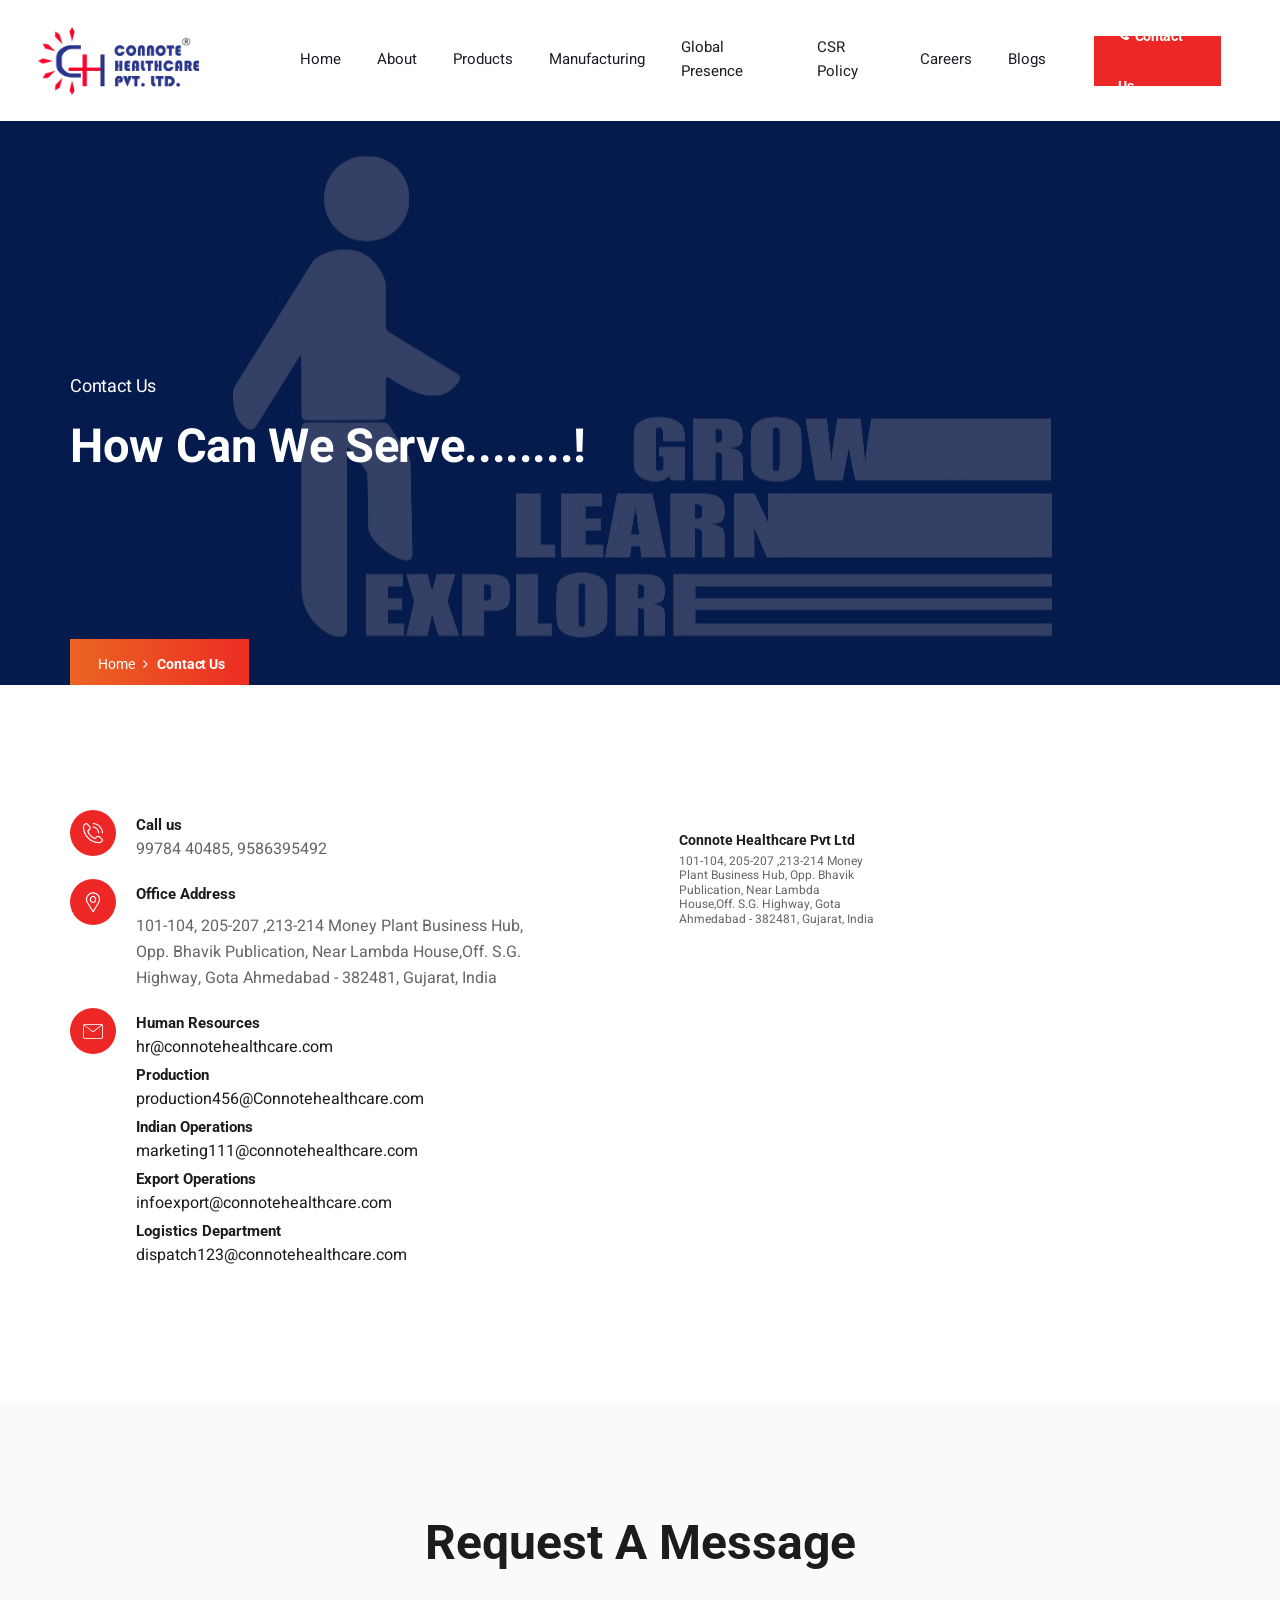
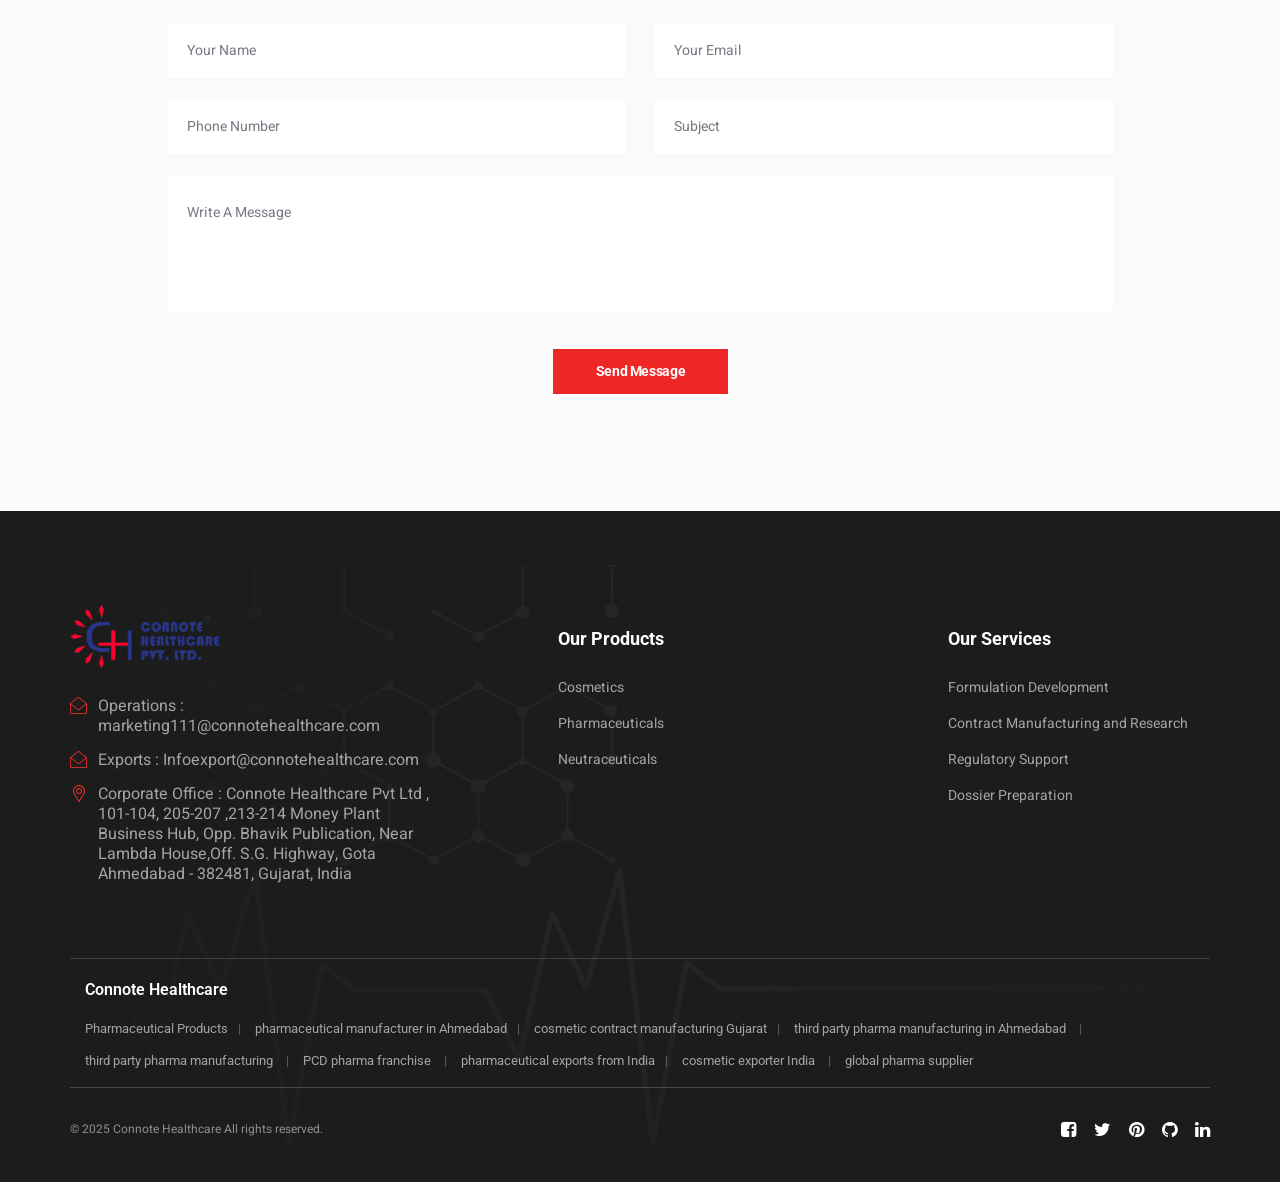
<file: contact.html>
<!DOCTYPE html>
<html lang="en">
  <head>
    <!-- #region META DATA -->
    <meta charset="utf-8" />
    <meta
      name="description"
      content="Connote Healthcare Pvt. Ltd. offers high-quality pharmaceutical products and services, including formulation development, contract manufacturing, and regulatory support."
    />
    <meta
      name="keywords"
      content="Pharmaceutical, Healthcare, Formulation Development, Contract Manufacturing, Regulatory Support, Quality Control, Analytical Research, Stability Testing, GMP, WHO-GMP, Connote Healthcare"
    />
    <meta name="author" content="Grabthesite" />
    <meta name="viewport" content="width=device-width, initial-scale=1.0" />
    <title>Connote - Connote Healthcare pvt. ltd.</title>

    <!-- #endregion META DATA -->

    <!--#region Include CSS-->
    <link rel="stylesheet" href="css/bootstrap.css" />
    <link rel="stylesheet" href="css/animate.css" />
    <link rel="stylesheet" href="css/font-awesome.css" />
    <link rel="stylesheet" href="css/labflox-icon.css" />
    <link rel="stylesheet" href="css/owl.theme.default.min.css" />
    <link rel="stylesheet" href="css/owl.carousel.min.css" />
    <link rel="stylesheet" href="css/slick.css" />
    <link rel="stylesheet" href="css/lightcase.css" />
    <link rel="stylesheet" href="css/preloader.css" />

    <!-- Revolution Slider Setting CSS -->
    <link rel="stylesheet" href="css/settings.css" />

    <link rel="stylesheet" href="css/preset.css" />
    <link rel="stylesheet" href="css/ignore_for_wp.css" />
    <link rel="stylesheet" href="css/theme.css" />
    <link rel="stylesheet" href="css/responsive.css" />
    <link rel="stylesheet" href="css/custom.css" />
    <!--#endregion Include CSS-->

    <link rel="icon" type="image/png" href="images/favicon.png" />
  </head>

  <body>
    <!-- #region Preloader -->
    <div class="preloader clock text-center">
      <div class="labfloxLoader">
        <div class="loaderO">
          <span>C</span>
          <span>O</span>
          <span>N</span>
          <span>N</span>
          <span>O</span>
          <span>T</span>
          <span>E</span>
        </div>
      </div>
    </div>
    <!-- #endregion Preloader -->

    <!-- #region Header -->
    <header class="header01 site-header">
      <!--TODO : Move this style to css -->
      <div style="padding: 0 0" class="">
        <div class="row">
          <div class="col-lg-12">
            <div class="navArea">
              <div class="logo">
                <a href="index.html"
                  ><img src="images/logo.png" alt="Labflox"
                /></a>
              </div>
              <nav class="mainMenu">
                <ul>
                  <li class="current-menu-item">
                    <a href="index.html">Home</a>
                  </li>
                  <li><a href="about.html">About</a></li>
                  <li class="">
                    <a href="products.html">Products</a>
                    <!-- <ul>
                    <li class="menu-item-has-children">
                      <a href="#">Cosmetics</a>
                      <ul>
                        <li>
                          <a href="products.html">Moisturizer</a>
                        </li>
                        <li>
                          <a href="#">Sunscreen</a>
                        </li>
                        <li>
                          <a href="#">Facewash</a>
                        </li>
                        <li>
                          <a href="#">Soap</a>
                        </li>
                      </ul>
                    </li>
                    <li class="menu-item-has-children">
                      <a href="#">Pharmaceuticals</a>
                      <ul>
                        <li>
                          <a href="#">Anti Acne</a>
                        </li>
                        <li>
                          <a href="#">Anti Allergic</a>
                        </li>
                        <li>
                          <a href="#">Anti Bacterial</a>
                        </li>
                        <li>
                          <a href="#">Anti Psoriatic</a>
                        </li>
                        <li>
                          <a href="#">Anti Scabies</a>
                        </li>
                        <li>
                          <a href="#">Anti Viral</a>
                        </li>
                        <li>
                          <a href="#">Hair Care</a>
                        </li>
                        <li>
                          <a href="#">Steroid</a>
                        </li>
                        <li>
                          <a href="#">Skin Whiteners</a>
                        </li>
                      </ul>
                    </li>
                    <li class="menu-item-has-children">
                      <a href="#">Neutraceuticals</a>
                      <ul>
                        <li>
                          <a href="#">Multi-Vitamins</a>
                        </li>
                        <li>
                          <a href="#">Syrups</a>
                        </li>
                      </ul>
                    </li>
                    <li>
                      <a href="#">Miscelaneous</a>
                    </li>
                    <li><a href="#">View All</a></li>
                  </ul> -->
                  </li>
                  <li>
                    <a href="manufacturing.html">Manufacturing</a>
                  </li>
                  <li>
                    <a href="global-presence.html">Global Presence</a>
                  </li>
                  <!-- <li>
                  <a href="javascript:void(0);">CSR Policy</a>
                </li> -->
                  <li>
                    <a href="csr.html">CSR Policy</a>
                  </li>
                  <li>
                    <a href="careers.html">Careers</a>
                  </li>
                   <li>
                    <a href="blogs.html">Blogs</a>
                  </li>
                </ul>
              </nav>
              <div class="accessNav">
                <a href="contact.html" class="lab_btn lightHover requestBTN"
                  ><span><i class="fa fa-phone"></i>Contact Us</span></a
                >
                <a href="javascript:void(0);" class="menuBtn"
                  ><span><i class="fa fa-bars"></i>Menu</span></a
                >
              </div>
            </div>
          </div>
        </div>
      </div>
    </header>
    <!-- #endregion Header -->

    <!-- #region Pagebanner -->
    <section class="pageBanner" id="contactBanner">
      <div class="container">
        <div class="row">
          <div class="col-md-9 col-lg-7 col-xl-6">
            <div class="pageBannerContent">
              <h5>Contact Us</h5>
              <h2>How Can We Serve........!</h2>
              <div class="pageBreadCum">
                <a href="index.html">Home</a>
                <i class="fa fa-angle-right"></i>
                <span>Contact Us</span>
              </div>
            </div>
          </div>
        </div>
      </div>
    </section>
    <!-- #endregion Pagebanner-->

    <!-- #region Map Section -->
    <section class="mapSection" id="adressMap">
      <div class="container">
        <div class="row">
          <div class="col-lg-6">
            <div class="contactInfo pt-0">
              <div class="iconBox04">
                <i class="laf-P86WG101"></i>
                <h5>Call us</h5>
                <p>99784 40485, 9586395492</p>
              </div>
              <div class="iconBox04 ib04Address">
                <i class="laf-A8AIr201"></i>
                <h5>Office Address</h5>
                <p>
                  101-104, 205-207 ,213-214 Money Plant Business Hub, Opp.
                  Bhavik Publication, Near Lambda House,Off. S.G. Highway, Gota
                  Ahmedabad - 382481, Gujarat, India
                </p>
              </div>
              <div class="iconBox04">
                <i class="laf-CaWRfT01"></i>
                <h5>Human Resources</h5>
                <p class="pb-2">
                  <a href="#">hr@connotehealthcare.com</a>
                </p>
                <h5>Production</h5>
                <p class="pb-2">
                  <a href="#">production456@Connotehealthcare.com</a>
                </p>
                <h5>Indian Operations</h5>
                <p class="pb-2">
                  <a href="#">marketing111@connotehealthcare.com</a>
                </p>
                <h5>Export Operations</h5>
                <p class="pb-2">
                  <a href="#">infoexport@connotehealthcare.com</a>
                </p>
                <h5>Logistics Department</h5>
                <p class="pb-2">
                  <a href="#">dispatch123@connotehealthcare.com</a>
                </p>
              </div>
            </div>
          </div>
          <div class="col-lg-6">
            <div class="map">
              <!-- <iframe
                                src="https://www.google.com/maps/embed?pb=!1m18!1m12!1m3!1d3151.1985106393495!2d144.96871831584528!3d-37.832238342874774!2m3!1f0!2f0!3f0!3m2!1i1024!2i768!4f13.1!3m3!1m2!1s0x6ad642a842890d0b%3A0x66b760df23e4bf93!2s380%20St%20Kilda%20Rd%2C%20Melbourne%20VIC%203000%2C%20Australia!5e0!3m2!1sen!2sbd!4v1637992090221!5m2!1sen!2sbd"
                            ></iframe> -->
              <iframe
                src="https://www.google.com/maps/embed?pb=!1m18!1m12!1m3!1d117445.65026229316!2d72.4486853390625!3d23.09063130000001!2m3!1f0!2f0!3f0!3m2!1i1024!2i768!4f13.1!3m3!1m2!1s0x395e83590f01b755%3A0xcddaf096d549afd7!2sConnote%20Healthcare!5e0!3m2!1sen!2sin!4v1723284240552!5m2!1sen!2sin"
                width="600"
                height="450"
                style="border: 0"
                allowfullscreen=""
                loading="lazy"
                referrerpolicy="no-referrer-when-downgrade"
              ></iframe>
            </div>
            <div class="absoluteAdress">
              <h3>Connote Healthcare Pvt Ltd</h3>
              <p>
                101-104, 205-207 ,213-214 Money Plant Business Hub, Opp. Bhavik
                Publication, Near Lambda House,Off. S.G. Highway, Gota Ahmedabad
                - 382481, Gujarat, India
              </p>
            </div>
          </div>
        </div>
      </div>
    </section>
    <!-- #endregion Map Section -->

    <!-- #region Contact Form -->
    <section class="contactFormSection">
      <div class="container">
        <div class="row">
          <div class="col-lg-12">
            <h2 class="secTitle text-center">Request A Message</h2>
          </div>
        </div>
        <div class="row">
          <div class="col-lg-10 offset-lg-1">
            <div class="contactForm">
              <form method="post" action="ajax/mail.php" id="contact_form">
                <div class="row">
                  <div class="col-md-6">
                    <input
                      type="text"
                      name="con_name"
                      placeholder="Your Name"
                      class="required reqError"
                    />
                  </div>
                  <div class="col-md-6">
                    <input
                      type="email"
                      name="con_email"
                      placeholder="Your Email"
                      class="required reqError"
                    />
                  </div>
                  <div class="col-md-6">
                    <input
                      type="text"
                      name="con_phone"
                      placeholder="Phone Number"
                      class="required reqError"
                    />
                  </div>
                  <div class="col-md-6">
                    <input
                      type="text"
                      name="con_subject"
                      placeholder="Subject"
                      class="required reqError"
                    />
                  </div>
                  <div class="col-md-12">
                    <textarea
                      name="con_message1"
                      placeholder="Write A Message"
                      class="required reqError"
                    ></textarea>
                  </div>
                  <div class="col-md-12 text-center">
                    <button type="submit" class="lab_btn darkHover">
                      <span>Send Message</span>
                    </button>
                    <div class="alert con_message"></div>
                  </div>
                </div>
              </form>
            </div>
          </div>
        </div>
      </div>
    </section>
    <!-- #endregion Contact Form -->

    <!-- #region FOOTER -->
    <footer class="footer01">
      <div class="container">
        <div class="row widgetRow">
          <div class="col-md-6 col-lg-4">
            <aside class="widget">
              <div class="contactWidtetContent">
                <div class="footerLogo">
                  <a href="index.html"
                    ><img src="images/logo.png" alt="LabFlox"
                  /></a>
                </div>

                <div class="cwcInfo">
                  <i class="laf-BqBcxz01"></i>
                  <a href="javascript:void(0);">
                    Operations : marketing111@connotehealthcare.com
                  </a>
                </div>
                <div class="cwcInfo">
                  <i class="laf-BqBcxz01"></i>
                  <a href="javascript:void(0);">
                    Exports : Infoexport@connotehealthcare.com
                  </a>
                </div>
                <div class="cwcInfo">
                  <i class="laf-A8AIr201"></i>
                  Corporate Office : Connote Healthcare Pvt Ltd , 101-104,
                  205-207 ,213-214 Money Plant Business Hub, Opp. Bhavik
                  Publication, Near Lambda House,Off. S.G. Highway, Gota
                  Ahmedabad - 382481, Gujarat, India
                </div>
              </div>
            </aside>
          </div>
          <div class="col-md-6 col-lg-3">
            <aside class="widget">
              <h3 class="widgetTitle">Our Products</h3>
              <ul>
                <li>
                  <a href="javascript:void(0);">Cosmetics</a>
                </li>
                <li>
                  <a href="javascript:void(0);">Pharmaceuticals</a>
                </li>
                <li>
                  <a href="javascript:void(0);"> Neutraceuticals</a>
                </li>
              </ul>
            </aside>
          </div>
          <div class="col-md-6 col-lg-3">
            <aside class="widget">
              <h3 class="widgetTitle">Our Services</h3>
              <ul>
                <li>
                  <a href="javascript:void(0);">Formulation Development</a>
                </li>
                <li>
                  <a href="javascript:void(0);"
                    >Contract Manufacturing and Research</a
                  >
                </li>
                <li>
                  <a href="javascript:void(0);">Regulatory Support</a>
                </li>
                <li>
                  <a href="javascript:void(0);">Dossier Preparation</a>
                </li>
              </ul>
            </aside>
          </div>
        </div>

               <!-- SEO Keyword Section -->
        <div class=" footerSeoSection">
          <div class="col-lg-12">
            <aside class="">
              <h2>Connote Healthcare</h2>

              <h3>Pharmaceutical Products</h3>
              <h3>pharmaceutical manufacturer in Ahmedabad</h3>
              <h3>cosmetic contract manufacturing Gujarat</h3>
              <h3>third party pharma manufacturing in Ahmedabad </h3>

              <h3>third party pharma manufacturing </h3>
              <h3>PCD pharma franchise </h3>

              <h3>pharmaceutical exports from India</h3>
              <h3>cosmetic exporter India </h3>
              <h3>global pharma supplier</h3>
            </aside>
          </div>
        </div>
        <!-- End SEO Keyword Section -->
         
        <div class="row">
          <div class="col-lg-12">
            <div class="copyrightRow">
              <div class="row">
                <div class="col-md-6 col-lg-6">
                  <div class="siteInfo">
                    © 2025 Connote Healthcare All rights reserved.
                  </div>
                </div>
                <div class="col-md-6 col-lg-6">
                  <div class="siteSocial">
                    <a href="javascript:void(0);"
                      ><i class="fa fa-facebook-square"></i
                    ></a>
                    <a href="javascript:void(0);"
                      ><i class="fa fa-twitter"></i
                    ></a>
                    <a href="javascript:void(0);"
                      ><i class="fa fa-pinterest"></i
                    ></a>
                    <a href="javascript:void(0);"
                      ><i class="fa fa-github"></i
                    ></a>
                    <a href="javascript:void(0);"
                      ><i class="fa fa-linkedin"></i
                    ></a>
                  </div>
                </div>
              </div>
            </div>
          </div>
        </div>
      </div>
    </footer>
    <!-- #endregion FOOTER -->

    <!-- #region back to the top button -->
    <a href="javascript:void(0);" id="backtotop"
      ><i class="fa fa-angle-double-up"></i
    ></a>
    <!-- #endregion back to the top button -->

    <!-- #region Include JS -->
    <script src="js/jquery.js"></script>
    <script src="js/bootstrap.min.js"></script>
    <script src="js/owl.carousel.min.js"></script>
    <script src="js/jquery.appear.js"></script>
    <script src="js/circle-progress.min.js"></script>
    <script src="js/slick.js"></script>
    <script src="js/lightcase.js"></script>
    <script src="js/litepicker.js"></script>

    <!-- Slider Revolution Main Files -->
    <script src="js/jquery.themepunch.tools.min.js"></script>
    <script src="js/jquery.themepunch.revolution.min.js"></script>

    <!-- Slider Revolution Extension -->
    <script src="js/extensions/revolution.extension.actions.min.js"></script>
    <script src="js/extensions/revolution.extension.carousel.min.js"></script>
    <script src="js/extensions/revolution.extension.kenburn.min.js"></script>
    <script src="js/extensions/revolution.extension.layeranimation.min.js"></script>
    <script src="js/extensions/revolution.extension.migration.min.js"></script>
    <script src="js/extensions/revolution.extension.navigation.min.js"></script>
    <script src="js/extensions/revolution.extension.parallax.min.js"></script>
    <script src="js/extensions/revolution.extension.slideanims.min.js"></script>
    <script src="js/extensions/revolution.extension.video.min.js"></script>

    <script src="js/theme.js"></script>
    <script src="js/custom.js"></script>
    <!-- #endregion Include JS -->
  </body>
</html>
</file>
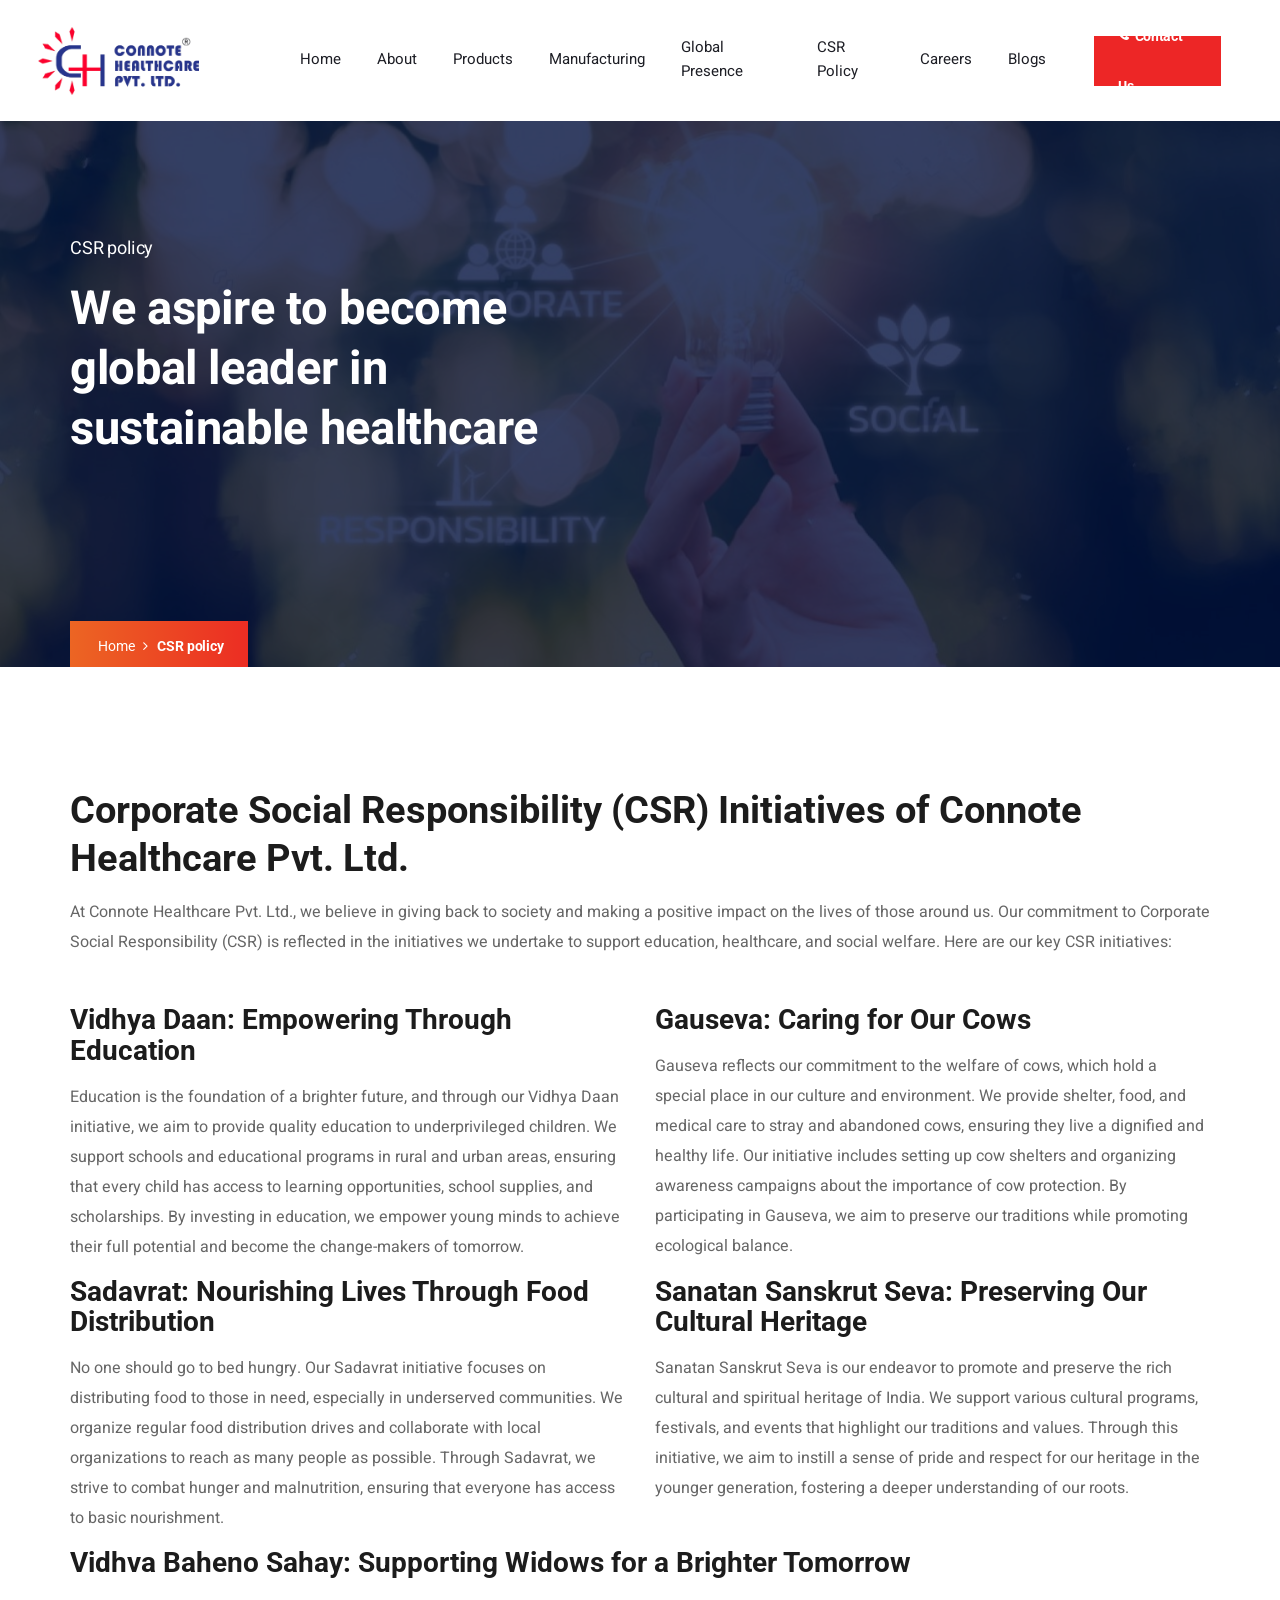
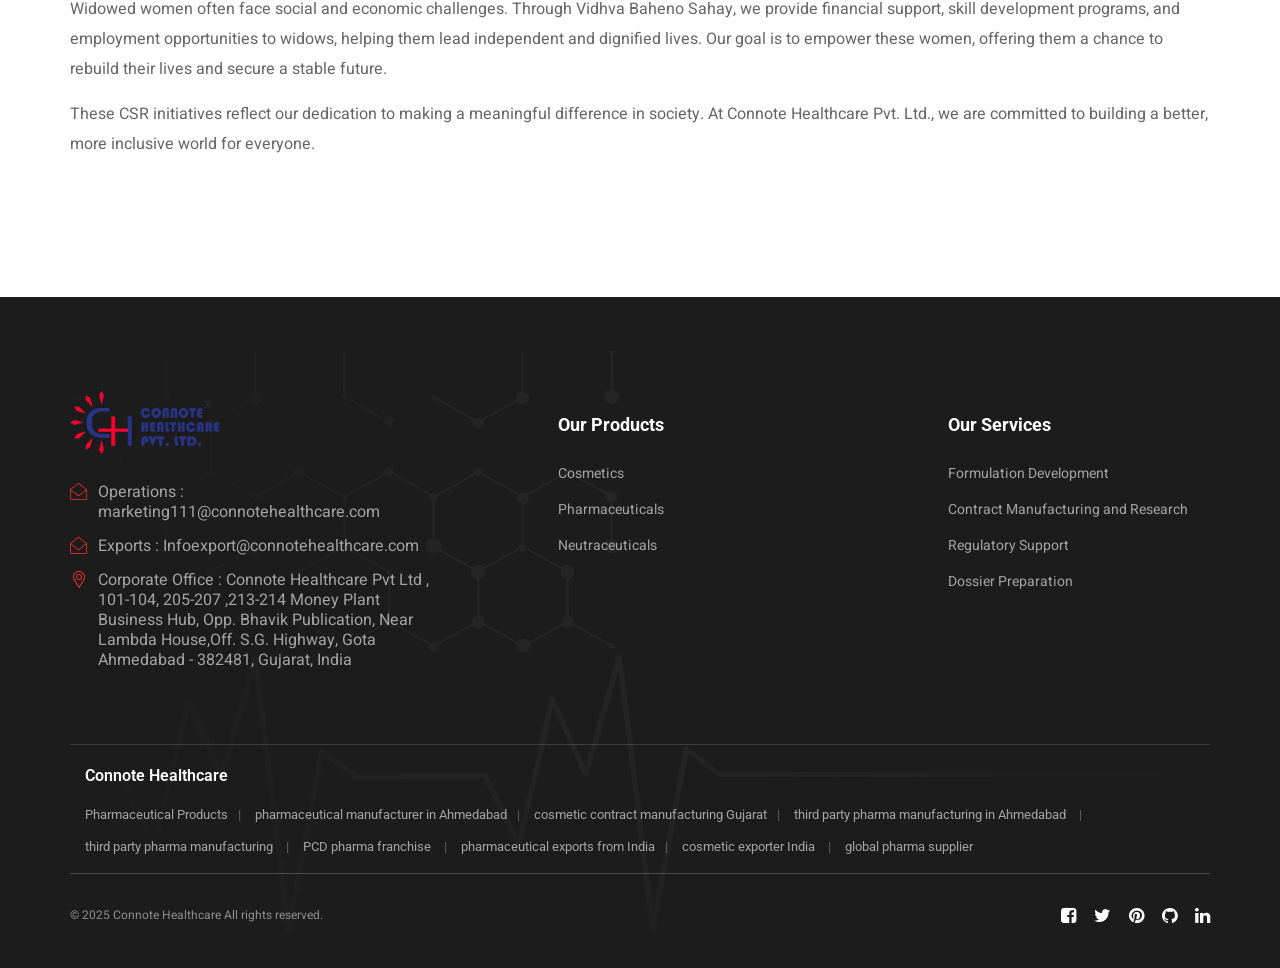
<file: csr.html>
<!DOCTYPE html>
<html lang="en">
  <head>
    <!-- #region META DATA -->
    <meta charset="utf-8"/>
    <meta
      name="description"
      content="Connote Healthcare Pvt. Ltd. offers high-quality pharmaceutical products and services, including formulation development, contract manufacturing, and regulatory support."
/>
    <meta
      name="keywords"
      content="Pharmaceutical, Healthcare, Formulation Development, Contract Manufacturing, Regulatory Support, Quality Control, Analytical Research, Stability Testing, GMP, WHO-GMP, Connote Healthcare"
/>
    <meta name="author" content="Grabthesite"/>
    <meta name="viewport" content="width=device-width, initial-scale=1.0"/>
    <title>Connote - Connote Healthcare pvt. ltd.</title>

    <!-- #endregion META DATA -->

    <!--#region Include CSS-->
    <link rel="stylesheet" href="css/bootstrap.css"/>
    <link rel="stylesheet" href="css/animate.css"/>
    <link rel="stylesheet" href="css/font-awesome.css"/>
    <link rel="stylesheet" href="css/labflox-icon.css"/>
    <link rel="stylesheet" href="css/owl.theme.default.min.css"/>
    <link rel="stylesheet" href="css/owl.carousel.min.css"/>
    <link rel="stylesheet" href="css/slick.css"/>
    <link rel="stylesheet" href="css/lightcase.css"/>
    <link rel="stylesheet" href="css/preloader.css"/>

    <!-- Revolution Slider Setting CSS -->
    <link rel="stylesheet" href="css/settings.css"/>

    <link rel="stylesheet" href="css/preset.css"/>
    <link rel="stylesheet" href="css/ignore_for_wp.css"/>
    <link rel="stylesheet" href="css/theme.css"/>
    <link rel="stylesheet" href="css/responsive.css"/>
    <link rel="stylesheet" href="css/custom.css"/>
    <!--#endregion Include CSS-->

    <link rel="icon" type="image/png" href="images/favicon.png"/>
  </head>

  <body>
    <!-- #region Preloader -->
    <div class="preloader clock text-center">
      <div class="labfloxLoader">
        <div class="loaderO">
          <span>C</span>
          <span>O</span>
          <span>N</span>
          <span>N</span>
          <span>O</span>
          <span>T</span>
          <span>E</span>
        </div>
      </div>
    </div>
    <!-- #endregion Preloader -->

    <!-- #region Header -->
    <header class="header01 site-header">
      <!--TODO : Move this style to css -->
      <div style="padding: 0 0" class="">
        <div class="row">
          <div class="col-lg-12">
            <div class="navArea">
              <div class="logo">
                <a href="index.html"
                  ><img src="images/logo.png" alt="Labflox"
/></a>
              </div>
              <nav class="mainMenu">
                <ul>
                  <li class="current-menu-item">
                    <a href="index.html">Home</a>
                  </li>
                  <li>
                    <a href="about.html">About</a>
                  </li>
                  <li class="">
                    <a href="products.html">Products</a>
                    <!-- <ul>
                    <li class="menu-item-has-children">
                      <a href="#">Cosmetics</a>
                      <ul>
                        <li>
                          <a href="products.html">Moisturizer</a>
                        </li>
                        <li>
                          <a href="#">Sunscreen</a>
                        </li>
                        <li>
                          <a href="#">Facewash</a>
                        </li>
                        <li>
                          <a href="#">Soap</a>
                        </li>
                      </ul>
                    </li>
                    <li class="menu-item-has-children">
                      <a href="#">Pharmaceuticals</a>
                      <ul>
                        <li>
                          <a href="#">Anti Acne</a>
                        </li>
                        <li>
                          <a href="#">Anti Allergic</a>
                        </li>
                        <li>
                          <a href="#">Anti Bacterial</a>
                        </li>
                        <li>
                          <a href="#">Anti Psoriatic</a>
                        </li>
                        <li>
                          <a href="#">Anti Scabies</a>
                        </li>
                        <li>
                          <a href="#">Anti Viral</a>
                        </li>
                        <li>
                          <a href="#">Hair Care</a>
                        </li>
                        <li>
                          <a href="#">Steroid</a>
                        </li>
                        <li>
                          <a href="#">Skin Whiteners</a>
                        </li>
                      </ul>
                    </li>
                    <li class="menu-item-has-children">
                      <a href="#">Neutraceuticals</a>
                      <ul>
                        <li>
                          <a href="#">Multi-Vitamins</a>
                        </li>
                        <li>
                          <a href="#">Syrups</a>
                        </li>
                      </ul>
                    </li>
                    <li>
                      <a href="#">Miscelaneous</a>
                    </li>
                    <li><a href="#">View All</a></li>
                  </ul> -->
                  </li>
                  <li>
                    <a href="manufacturing.html">Manufacturing</a>
                  </li>
                  <li>
                    <a href="global-presence.html">Global Presence</a>
                  </li>
                  <!-- <li>
                  <a href="javascript:void(0);">CSR Policy</a>
                </li> -->
                  <li>
                    <a href="csr.html">CSR Policy</a>
                  </li>
                  <li>
                    <a href="careers.html">Careers</a>
                  </li>
                   <li>
                    <a href="blogs.html">Blogs</a>
                  </li>
                </ul>
              </nav>
              <div class="accessNav">
                <a href="contact.html" class="lab_btn lightHover requestBTN"
                  >
                  <span>
                    <i class="fa fa-phone"></i>Contact Us</span></a
                >
                <a href="javascript:void(0);" class="menuBtn"
                  >
                  <span>
                    <i class="fa fa-bars"></i>Menu</span></a
                >
              </div>
            </div>
          </div>
        </div>
      </div>
    </header>
    <!-- #endregion Header -->

    <!-- #region Pagebanner -->
    <section class="pageBanner" id="csrPageBanner">
      <div class="container">
        <div class="row">
          <div class="col-md-9 col-lg-7 col-xl-6">
            <div class="pageBannerContent">
              <h5>CSR policy</h5>
              <h2>
                We aspire to become global leader in sustainable healthcare
              </h2>
              <div class="pageBreadCum">
                <a href="index.html">Home</a>
                <i class="fa fa-angle-right"></i>
                <span>CSR policy</span>
              </div>
            </div>
          </div>
        </div>
      </div>
    </section>
    <!-- #endregion Pagebanner -->

    <!-- #region CSR body -->
    <section class="blogSection">
      <div class="container">
        <section id="introduction" class="mb-5">
          <h2 class="secTitle2">
            Corporate Social Responsibility (CSR) Initiatives of Connote Healthcare Pvt. Ltd.
          </h2>
          <p>
            At Connote Healthcare Pvt. Ltd., we believe in giving back to society and making a positive impact on the lives of those around us. Our commitment to Corporate Social Responsibility (CSR) is reflected in the initiatives we undertake to support education, healthcare, and social welfare. Here are our key CSR initiatives:
          </p>
        </section>
        <div class="row">
          <section class="col-lg-6" id="governance">
            <h3>Vidhya Daan: Empowering Through Education</h3>
            <p>
              Education is the foundation of a brighter future, and through our Vidhya Daan initiative, we aim to provide quality education to underprivileged children. We support schools and educational programs in rural and urban areas, ensuring that every child has access to learning opportunities, school supplies, and scholarships. By investing in education, we empower young minds to achieve their full potential and become the change-makers of tomorrow.
            </p>
          </section>
          <section class="col-lg-6" id="governance">
            <h3>Gauseva: Caring for Our Cows</h3>
            <p>
              Gauseva reflects our commitment to the welfare of cows, which hold a special place in our culture and environment. We provide shelter, food, and medical care to stray and abandoned cows, ensuring they live a dignified and healthy life. Our initiative includes setting up cow shelters and organizing awareness campaigns about the importance of cow protection. By participating in Gauseva, we aim to preserve our traditions while promoting ecological balance.
            </p>
          </section>
        </div>
        <div class="row">
          <section class="col-lg-6" id="standards">
            <h3>Sadavrat: Nourishing Lives Through Food Distribution</h3>
            <p>
              No one should go to bed hungry. Our Sadavrat initiative focuses on distributing food to those in need, especially in underserved communities. We organize regular food distribution drives and collaborate with local organizations to reach as many people as possible. Through Sadavrat, we strive to combat hunger and malnutrition, ensuring that everyone has access to basic nourishment.
            </p>
          </section>
          <section class="col-lg-6" id="future-goals">
            <h3>Sanatan Sanskrut Seva: Preserving Our Cultural Heritage</h3>
            <p>
              Sanatan Sanskrut Seva is our endeavor to promote and preserve the rich cultural and spiritual heritage of India. We support various cultural programs, festivals, and events that highlight our traditions and values. Through this initiative, we aim to instill a sense of pride and respect for our heritage in the younger generation, fostering a deeper understanding of our roots.
            </p>
          </section>
          <section class="col-lg-12" id="vidhva">
            <h3>Vidhva Baheno Sahay: Supporting Widows for a Brighter Tomorrow</h3>
            <p>Widowed women often face social and economic challenges. Through Vidhva Baheno Sahay, we provide financial support, skill development programs, and employment opportunities to widows, helping them lead independent and dignified lives. Our goal is to empower these women, offering them a chance to rebuild their lives and secure a stable future.</p>
            <p>These CSR initiatives reflect our dedication to making a meaningful difference in society. At Connote Healthcare Pvt. Ltd., we are committed to building a better, more inclusive world for everyone.</p>
          </section>
        </div>
      </div>
    </section>
    <!-- #endregion CSR body -->

    <!-- #region FOOTER -->
    <footer class="footer01">
      <div class="container">
        <div class="row widgetRow">
          <div class="col-md-6 col-lg-4">
            <aside class="widget">
              <div class="contactWidtetContent">
                <div class="footerLogo">
                  <a href="index.html"
                    ><img src="images/logo.png" alt="LabFlox"
/></a>
                </div>

                <div class="cwcInfo">
                  <i class="laf-BqBcxz01"></i>
                  <a href="javascript:void(0);">
                    Operations : marketing111@connotehealthcare.com
                  </a>
                </div>
                <div class="cwcInfo">
                  <i class="laf-BqBcxz01"></i>
                  <a href="javascript:void(0);">
                    Exports : Infoexport@connotehealthcare.com
                  </a>
                </div>
                <div class="cwcInfo">
                  <i class="laf-A8AIr201"></i>
                  Corporate Office : Connote Healthcare Pvt Ltd , 101-104,
                  205-207 ,213-214 Money Plant Business Hub, Opp. Bhavik
                  Publication, Near Lambda House,Off. S.G. Highway, Gota
                  Ahmedabad - 382481, Gujarat, India
                </div>
              </div>
            </aside>
          </div>
          <div class="col-md-6 col-lg-3">
            <aside class="widget">
              <h3 class="widgetTitle">Our Products</h3>
              <ul>
                <li>
                  <a href="javascript:void(0);">Cosmetics</a>
                </li>
                <li>
                  <a href="javascript:void(0);">Pharmaceuticals</a>
                </li>
                <li>
                  <a href="javascript:void(0);"> Neutraceuticals</a>
                </li>
              </ul>
            </aside>
          </div>
          <div class="col-md-6 col-lg-3">
            <aside class="widget">
              <h3 class="widgetTitle">Our Services</h3>
              <ul>
                <li>
                  <a href="javascript:void(0);">Formulation Development</a>
                </li>
                <li>
                  <a href="javascript:void(0);"
                    >Contract Manufacturing and Research</a
                  >
                </li>
                <li>
                  <a href="javascript:void(0);">Regulatory Support</a>
                </li>
                <li>
                  <a href="javascript:void(0);">Dossier Preparation</a>
                </li>
              </ul>
            </aside>
          </div>
        </div>

               <!-- SEO Keyword Section -->
        <div class=" footerSeoSection">
          <div class="col-lg-12">
            <aside class="">
              <h2>Connote Healthcare</h2>

              <h3>Pharmaceutical Products</h3>
              <h3>pharmaceutical manufacturer in Ahmedabad</h3>
              <h3>cosmetic contract manufacturing Gujarat</h3>
              <h3>third party pharma manufacturing in Ahmedabad </h3>

              <h3>third party pharma manufacturing </h3>
              <h3>PCD pharma franchise </h3>

              <h3>pharmaceutical exports from India</h3>
              <h3>cosmetic exporter India </h3>
              <h3>global pharma supplier</h3>
            </aside>
          </div>
        </div>
        <!-- End SEO Keyword Section -->
         
        <div class="row">
          <div class="col-lg-12">
            <div class="copyrightRow">
              <div class="row">
                <div class="col-md-6 col-lg-6">
                  <div class="siteInfo">
                    © 2025 Connote Healthcare All rights reserved.
                  </div>
                </div>
                <div class="col-md-6 col-lg-6">
                  <div class="siteSocial">
                    <a href="javascript:void(0);"
                      >
                      <i class="fa fa-facebook-square"></i
                    >
                    </a>
                    <a href="javascript:void(0);"
                      >
                      <i class="fa fa-twitter"></i
                    >
                    </a>
                    <a href="javascript:void(0);"
                      >
                      <i class="fa fa-pinterest"></i
                    >
                    </a>
                    <a href="javascript:void(0);"
                      >
                      <i class="fa fa-github"></i
                    >
                    </a>
                    <a href="javascript:void(0);"
                      >
                      <i class="fa fa-linkedin"></i
                    >
                    </a>
                  </div>
                </div>
              </div>
            </div>
          </div>
        </div>
      </div>
    </footer>
    <!-- #endregion FOOTER -->

    <!-- #region back to the top button -->
    <a href="javascript:void(0);" id="backtotop"
      >
      <i class="fa fa-angle-double-up"></i
    >
    </a>
    <!-- #endregion back to the top button -->

    <!-- #region Include JS -->
    <script src="js/jquery.js"></script>
    <script src="js/bootstrap.min.js"></script>
    <script src="js/owl.carousel.min.js"></script>
    <script src="js/jquery.appear.js"></script>
    <script src="js/circle-progress.min.js"></script>
    <script src="js/slick.js"></script>
    <script src="js/lightcase.js"></script>
    <script src="js/litepicker.js"></script>

    <!-- Slider Revolution Main Files -->
    <script src="js/jquery.themepunch.tools.min.js"></script>
    <script src="js/jquery.themepunch.revolution.min.js"></script>

    <!-- Slider Revolution Extension -->
    <script src="js/extensions/revolution.extension.actions.min.js"></script>
    <script src="js/extensions/revolution.extension.carousel.min.js"></script>
    <script src="js/extensions/revolution.extension.kenburn.min.js"></script>
    <script src="js/extensions/revolution.extension.layeranimation.min.js"></script>
    <script src="js/extensions/revolution.extension.migration.min.js"></script>
    <script src="js/extensions/revolution.extension.navigation.min.js"></script>
    <script src="js/extensions/revolution.extension.parallax.min.js"></script>
    <script src="js/extensions/revolution.extension.slideanims.min.js"></script>
    <script src="js/extensions/revolution.extension.video.min.js"></script>

    <script src="js/theme.js"></script>
    <script src="js/custom.js"></script>
    <!-- #endregion Include JS -->
  </body>
</html>
</file>
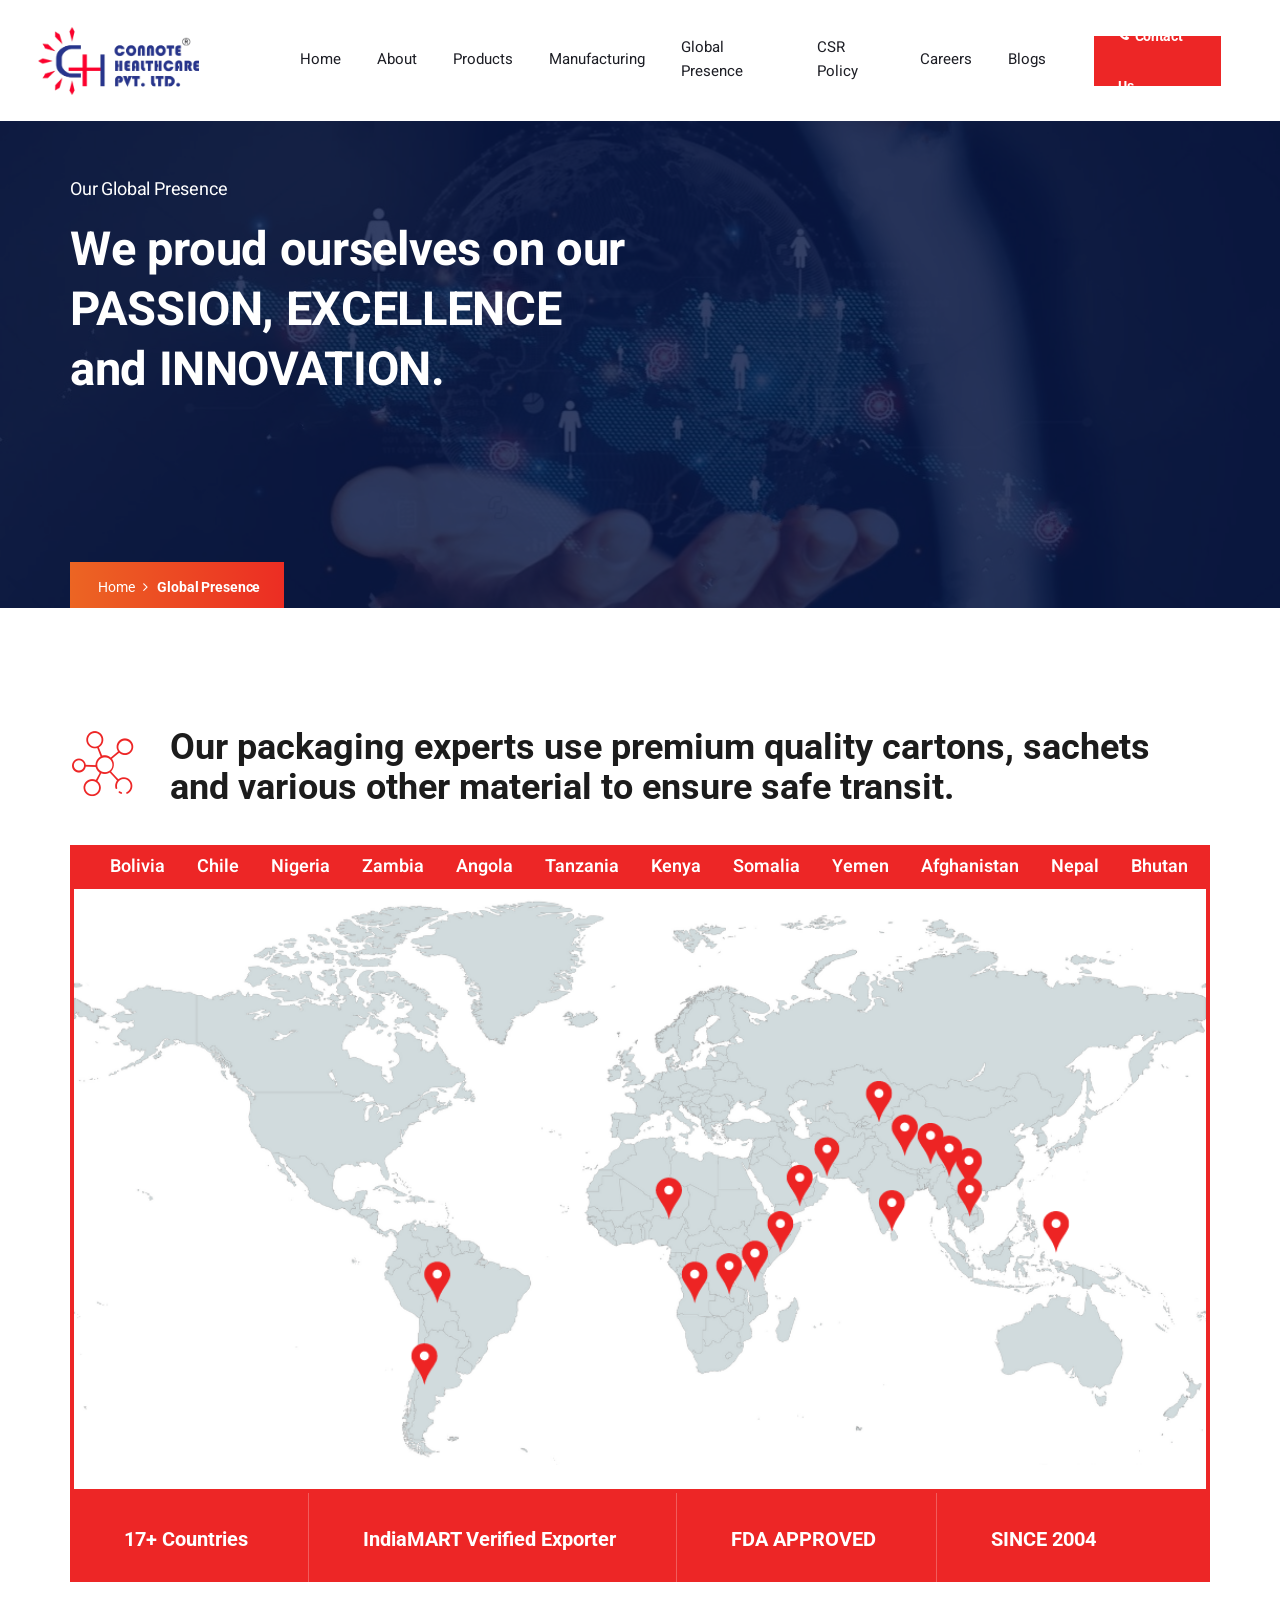
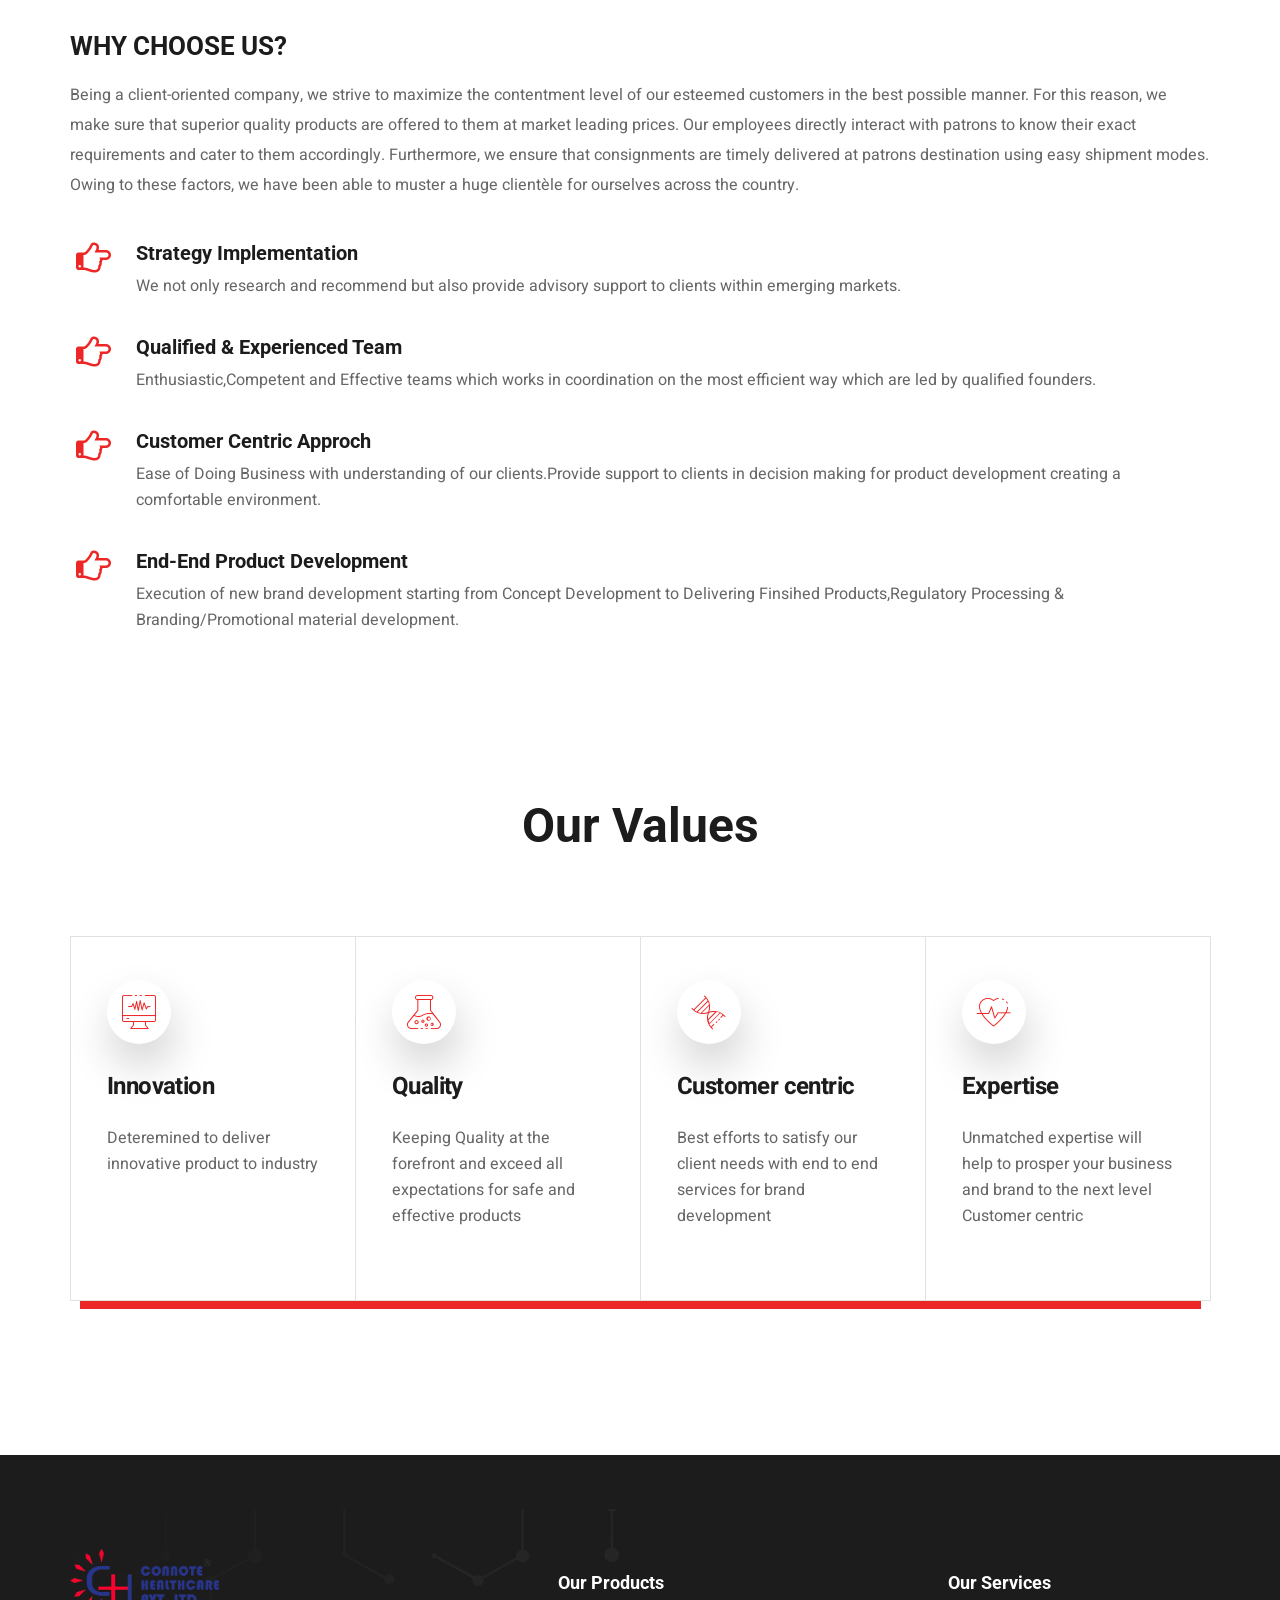
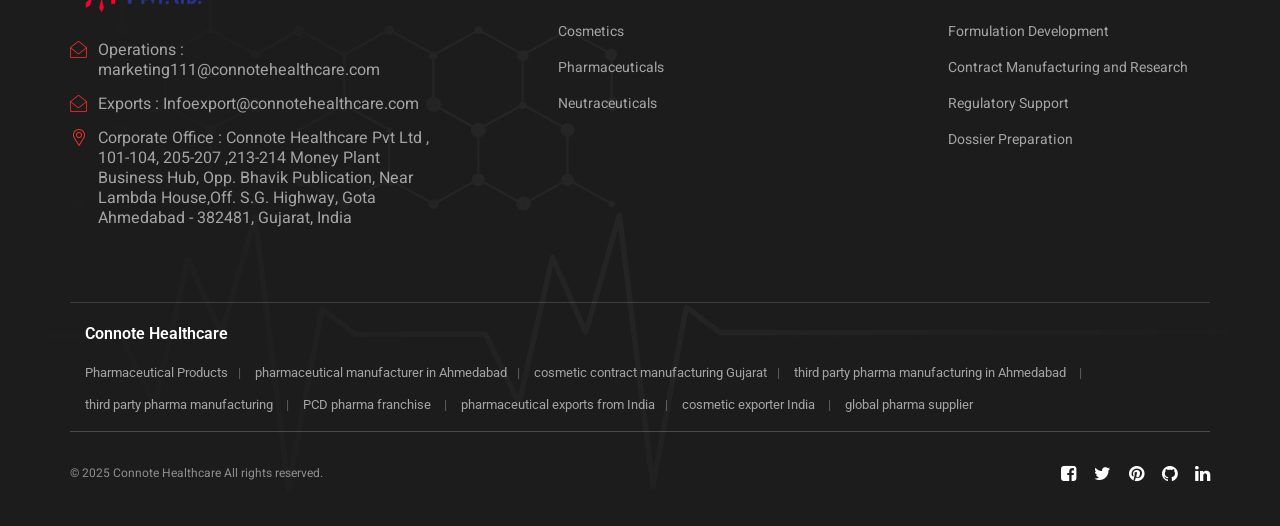
<file: global-presence.html>
<!DOCTYPE html>
<html lang="en">
  <head>
    <!-- #region META DATA -->
    <meta charset="utf-8" />
    <meta
      name="description"
      content="Connote Healthcare Pvt. Ltd. offers high-quality pharmaceutical products and services, including formulation development, contract manufacturing, and regulatory support."
    />
    <meta
      name="keywords"
      content="Pharmaceutical, Healthcare, Formulation Development, Contract Manufacturing, Regulatory Support, Quality Control, Analytical Research, Stability Testing, GMP, WHO-GMP, Connote Healthcare"
    />
    <meta name="author" content="Grabthesite" />
    <meta name="viewport" content="width=device-width, initial-scale=1.0" />
    <title>Connote - Connote Healthcare pvt. ltd.</title>

    <!-- #endregion META DATA -->

    <!--#region Include CSS-->
    <link rel="stylesheet" href="css/bootstrap.css" />
    <link rel="stylesheet" href="css/animate.css" />
    <link rel="stylesheet" href="css/font-awesome.css" />
    <link rel="stylesheet" href="css/labflox-icon.css" />
    <link rel="stylesheet" href="css/owl.theme.default.min.css" />
    <link rel="stylesheet" href="css/owl.carousel.min.css" />
    <link rel="stylesheet" href="css/slick.css" />
    <link rel="stylesheet" href="css/lightcase.css" />
    <link rel="stylesheet" href="css/preloader.css" />

    <!-- Revolution Slider Setting CSS -->
    <link rel="stylesheet" href="css/settings.css" />

    <link rel="stylesheet" href="css/preset.css" />
    <link rel="stylesheet" href="css/ignore_for_wp.css" />
    <link rel="stylesheet" href="css/theme.css" />
    <link rel="stylesheet" href="css/responsive.css" />
    <link rel="stylesheet" href="css/custom.css" />
    <!--#endregion Include CSS-->

    <link rel="icon" type="image/png" href="images/favicon.png" />
  </head>

  <body>
    <!-- #region Preloader -->
    <div class="preloader clock text-center">
      <div class="labfloxLoader">
        <div class="loaderO">
          <span>C</span>
          <span>O</span>
          <span>N</span>
          <span>N</span>
          <span>O</span>
          <span>T</span>
          <span>E</span>
        </div>
      </div>
    </div>
    <!-- #endregion Preloader -->

    <!-- #region Header -->
    <header class="header01 site-header">
      <!--TODO : Move this style to css -->
      <div style="padding: 0 0" class="">
        <div class="row">
          <div class="col-lg-12">
            <div class="navArea">
              <div class="logo">
                <a href="index.html"
                  ><img src="images/logo.png" alt="Labflox"
                /></a>
              </div>
              <nav class="mainMenu">
                <ul>
                  <li class="current-menu-item">
                    <a href="index.html">Home</a>
                  </li>
                  <li><a href="about.html">About</a></li>
                  <li class="">
                    <a href="products.html">Products</a>
                    <!-- <ul>
                    <li class="menu-item-has-children">
                      <a href="#">Cosmetics</a>
                      <ul>
                        <li>
                          <a href="products.html">Moisturizer</a>
                        </li>
                        <li>
                          <a href="#">Sunscreen</a>
                        </li>
                        <li>
                          <a href="#">Facewash</a>
                        </li>
                        <li>
                          <a href="#">Soap</a>
                        </li>
                      </ul>
                    </li>
                    <li class="menu-item-has-children">
                      <a href="#">Pharmaceuticals</a>
                      <ul>
                        <li>
                          <a href="#">Anti Acne</a>
                        </li>
                        <li>
                          <a href="#">Anti Allergic</a>
                        </li>
                        <li>
                          <a href="#">Anti Bacterial</a>
                        </li>
                        <li>
                          <a href="#">Anti Psoriatic</a>
                        </li>
                        <li>
                          <a href="#">Anti Scabies</a>
                        </li>
                        <li>
                          <a href="#">Anti Viral</a>
                        </li>
                        <li>
                          <a href="#">Hair Care</a>
                        </li>
                        <li>
                          <a href="#">Steroid</a>
                        </li>
                        <li>
                          <a href="#">Skin Whiteners</a>
                        </li>
                      </ul>
                    </li>
                    <li class="menu-item-has-children">
                      <a href="#">Neutraceuticals</a>
                      <ul>
                        <li>
                          <a href="#">Multi-Vitamins</a>
                        </li>
                        <li>
                          <a href="#">Syrups</a>
                        </li>
                      </ul>
                    </li>
                    <li>
                      <a href="#">Miscelaneous</a>
                    </li>
                    <li><a href="#">View All</a></li>
                  </ul> -->
                  </li>
                  <li>
                    <a href="manufacturing.html">Manufacturing</a>
                  </li>
                  <li>
                    <a href="global-presence.html">Global Presence</a>
                  </li>
                  <!-- <li>
                  <a href="javascript:void(0);">CSR Policy</a>
                </li> -->
                  <li>
                    <a href="csr.html">CSR Policy</a>
                  </li>
                  <li>
                    <a href="careers.html">Careers</a>
                  </li>
                   <li>
                    <a href="blogs.html">Blogs</a>
                  </li>
                </ul>
              </nav>
              <div class="accessNav">
                <a href="contact.html" class="lab_btn lightHover requestBTN"
                  ><span><i class="fa fa-phone"></i>Contact Us</span></a
                >
                <a href="javascript:void(0);" class="menuBtn"
                  ><span><i class="fa fa-bars"></i>Menu</span></a
                >
              </div>
            </div>
          </div>
        </div>
      </div>
    </header>
    <!-- #endregion Header -->

    <!-- #region Pagebanner -->
    <section class="pageBanner" id="globalPageBanner">
      <div class="container">
        <div class="row">
          <div class="col-md-9 col-lg-7 col-xl-6">
            <div class="pageBannerContent">
              <h5>Our Global Presence</h5>
              <h2>
                We proud ourselves on our PASSION, EXCELLENCE and INNOVATION.
              </h2>
              <div class="pageBreadCum">
                <a href="index.html">Home</a>
                <i class="fa fa-angle-right"></i>
                <span>Global Presence</span>
              </div>
            </div>
          </div>
        </div>
      </div>
    </section>
    <!-- #endregion Pagebanner -->

    <!--#region Global Map  -->
    <section class="researchDetailSec pb-0" id="globalMapSection">
      <div class="container">
        <div class="row">
          <div class="col-lg-12">
            <div class="researchItems">
              <div class="serv_meta">
                <i class="laf-MjY3z001"></i>
                <h3>
                  Our packaging experts use premium quality cartons, sachets and
                  various other material to ensure safe transit.
                </h3>
              </div>

              <!-- <div class="vslider">
                <div class="slide-track">
                  <div><p>Afganistan</p></div>
                  <div><p>Angolia</p></div>
                  <div><p>Bangladesh</p></div>
                  <div><p>Bhutan</p></div>
                  <div><p>Bolivia</p></div>
                  <div><p>Bolivia</p></div>
                  <div><p>Chile</p></div>
                  <div><p>Indonesia</p></div>
                  <div><p>Kenya</p></div>
                  <div><p>Myammar</p></div>
                  <div><p>Nepal</p></div>
                  <div><p>Nigeria</p></div>
                  <div><p>Shri Lanka</p></div>
                  <div><p>Somalia</p></div>
                  <div><p>Tanzania</p></div>
                  <div><p>Thailand</p></div>
                  <div><p>Yemen</p></div>
                  <div><p>Zambia</p></div>
                </div>
              </div> -->

              <div class="movingCountries">
                <ul>
                  <li>Bolivia</li>
                  <li>Chile</li>
                  <li>Nigeria</li>
                  <li>Zambia</li>
                  <li>Angola</li>
                  <li>Tanzania</li>
                  <li>Kenya</li>
                  <li>Somalia</li>
                  <li>Yemen</li>
                  <li>Afghanistan</li>
                  <li>Nepal</li>
                  <li>Bhutan</li>
                  <li>Bangladesh</li>
                  <li>Myanmar</li>
                  <li>Thailand</li>
                  <li>Indonesia</li>
                  <li>Shri Lanka</li>
                  <li>Bolivia</li>
                  <li>Chile</li>
                  <li>Nigeria</li>
                  <li>Zambia</li>
                  <li>Angola</li>
                  <li>Tanzania</li>
                  <li>Kenya</li>
                  <li>Somalia</li>
                  <li>Yemen</li>
                  <li>Afghanistan</li>
                  <li>Nepal</li>
                  <li>Bhutan</li>
                  <li>Bangladesh</li>
                  <li>Myanmar</li>
                  <li>Thailand</li>
                  <li>Indonesia</li>
                  <li>Shri Lanka</li>
                </ul>
              </div>
              <div class="featured_image featured_img_world_presence">
                <img decoding="async" src="images/world.png" alt="Labflox" />
              </div>
              <div class="galleryMeta">
                <div class="GMSingle">
                  <h3>17+ Countries</h3>
                </div>
                <div class="GMSingle">
                  <h3>IndiaMART Verified Exporter</h3>
                </div>
                <div class="GMSingle">
                  <h3>FDA APPROVED</h3>
                </div>
                <div class="GMSingle">
                  <h3>SINCE 2004</h3>
                </div>
              </div>
              <div class="researchCon">
                <h2 class="lab_heading">WHY CHOOSE US?</h2>
                <p class="lab_paragraph">
                  Being a client-oriented company, we strive to maximize the
                  contentment level of our esteemed customers in the best
                  possible manner. For this reason, we make sure that superior
                  quality products are offered to them at market leading prices.
                  Our employees directly interact with patrons to know their
                  exact requirements and cater to them accordingly. Furthermore,
                  we ensure that consignments are timely delivered at patrons
                  destination using easy shipment modes. Owing to these factors,
                  we have been able to muster a huge clientèle for ourselves
                  across the country.
                </p>
                <div class="iconBox04 _hidden">
                  <i class="fa fa-hand-o-right"><span></span></i>
                  <h5>Strategy Implementation</h5>
                  <p>
                    We not only research and recommend but also provide advisory
                    support to clients within emerging markets.
                  </p>
                </div>
                <div class="iconBox04 _hidden">
                  <i class="fa fa-hand-o-right"><span></span></i>
                  <h5>Qualified & Experienced Team</h5>
                  <p>
                    Enthusiastic,Competent and Effective teams which works in
                    coordination on the most efficient way which are led by
                    qualified founders.
                  </p>
                </div>
                <div class="iconBox04 _hidden">
                  <i class="fa fa-hand-o-right"><span></span></i>
                  <h5>Customer Centric Approch</h5>
                  <p>
                    Ease of Doing Business with understanding of our
                    clients.Provide support to clients in decision making for
                    product development creating a comfortable environment.
                  </p>
                </div>
                <div class="iconBox04 _hidden">
                  <i class="fa fa-hand-o-right"><span></span></i>
                  <h5>End-End Product Development</h5>
                  <p>
                    Execution of new brand development starting from Concept
                    Development to Delivering Finsihed Products,Regulatory
                    Processing & Branding/Promotional material development.
                  </p>
                </div>
              </div>
            </div>
          </div>
        </div>
      </div>
    </section>
    <!-- #endregion Global Map -->

    <!-- #region Our Values -->
    <section class="categoriesSection">
      <div class="container">
        <div class="row">
          <div class="col-lg-12 text-center">
            <!-- <h5 class="secSubTitle2 heebo">Our Values</h5>
            <h2 class="secTitle">Genuine. Reliable. Results.</h2> -->
            <h2 class="secTitle">Our Values</h2>
          </div>
        </div>
        <div class="row">
          <div class="col-lg-12">
            <div class="testCategories">
              <div class="row">
                <div class="col-md-6 col-lg-3 noPadding">
                  <div class="testCatItem">
                    <i class="laf-DqlwU301"></i>
                    <h3 class="heebo">Innovation</h3>
                    <p>Deteremined to deliver innovative product to industry</p>
                  </div>
                </div>
                <div class="col-md-6 col-lg-3 noPadding">
                  <div class="testCatItem">
                    <i class="laf-F4W0Q01"></i>
                    <h3 class="heebo">Quality</h3>
                    <p>
                      Keeping Quality at the forefront and exceed all
                      expectations for safe and effective products
                    </p>
                  </div>
                </div>
                <div class="col-md-6 col-lg-3 noPadding">
                  <div class="testCatItem">
                    <i class="laf-GiBYLh01"></i>
                    <h3 class="heebo">Customer centric</h3>
                    <p>
                      Best efforts to satisfy our client needs with end to end
                      services for brand development
                    </p>
                  </div>
                </div>
                <div class="col-md-6 col-lg-3 noPadding">
                  <div class="testCatItem">
                    <i class="laf-Yk7aBo01"></i>
                    <h3 class="heebo">Expertise</h3>
                    <p>
                      Unmatched expertise will help to prosper your business and
                      brand to the next level Customer centric
                    </p>
                  </div>
                </div>
              </div>
            </div>
          </div>
        </div>
      </div>
    </section>
    <!-- #endregion Our Values -->

    <!-- #region FOOTER -->
    <footer class="footer01">
      <div class="container">
        <div class="row widgetRow">
          <div class="col-md-6 col-lg-4">
            <aside class="widget">
              <div class="contactWidtetContent">
                <div class="footerLogo">
                  <a href="index.html"
                    ><img src="images/logo.png" alt="LabFlox"
                  /></a>
                </div>

                <div class="cwcInfo">
                  <i class="laf-BqBcxz01"></i>
                  <a href="javascript:void(0);">
                    Operations : marketing111@connotehealthcare.com
                  </a>
                </div>
                <div class="cwcInfo">
                  <i class="laf-BqBcxz01"></i>
                  <a href="javascript:void(0);">
                    Exports : Infoexport@connotehealthcare.com
                  </a>
                </div>
                <div class="cwcInfo">
                  <i class="laf-A8AIr201"></i>
                  Corporate Office : Connote Healthcare Pvt Ltd , 101-104,
                  205-207 ,213-214 Money Plant Business Hub, Opp. Bhavik
                  Publication, Near Lambda House,Off. S.G. Highway, Gota
                  Ahmedabad - 382481, Gujarat, India
                </div>
              </div>
            </aside>
          </div>
          <div class="col-md-6 col-lg-3">
            <aside class="widget">
              <h3 class="widgetTitle">Our Products</h3>
              <ul>
                <li>
                  <a href="javascript:void(0);">Cosmetics</a>
                </li>
                <li>
                  <a href="javascript:void(0);">Pharmaceuticals</a>
                </li>
                <li>
                  <a href="javascript:void(0);"> Neutraceuticals</a>
                </li>
              </ul>
            </aside>
          </div>
          <div class="col-md-6 col-lg-3">
            <aside class="widget">
              <h3 class="widgetTitle">Our Services</h3>
              <ul>
                <li>
                  <a href="javascript:void(0);">Formulation Development</a>
                </li>
                <li>
                  <a href="javascript:void(0);"
                    >Contract Manufacturing and Research</a
                  >
                </li>
                <li>
                  <a href="javascript:void(0);">Regulatory Support</a>
                </li>
                <li>
                  <a href="javascript:void(0);">Dossier Preparation</a>
                </li>
              </ul>
            </aside>
          </div>
        </div>

               <!-- SEO Keyword Section -->
        <div class=" footerSeoSection">
          <div class="col-lg-12">
            <aside class="">
              <h2>Connote Healthcare</h2>

              <h3>Pharmaceutical Products</h3>
              <h3>pharmaceutical manufacturer in Ahmedabad</h3>
              <h3>cosmetic contract manufacturing Gujarat</h3>
              <h3>third party pharma manufacturing in Ahmedabad </h3>

              <h3>third party pharma manufacturing </h3>
              <h3>PCD pharma franchise </h3>

              <h3>pharmaceutical exports from India</h3>
              <h3>cosmetic exporter India </h3>
              <h3>global pharma supplier</h3>
            </aside>
          </div>
        </div>
        <!-- End SEO Keyword Section -->
         
        <div class="row">
          <div class="col-lg-12">
            <div class="copyrightRow">
              <div class="row">
                <div class="col-md-6 col-lg-6">
                  <div class="siteInfo">
                    © 2025 Connote Healthcare All rights reserved.
                  </div>
                </div>
                <div class="col-md-6 col-lg-6">
                  <div class="siteSocial">
                    <a href="javascript:void(0);"
                      ><i class="fa fa-facebook-square"></i
                    ></a>
                    <a href="javascript:void(0);"
                      ><i class="fa fa-twitter"></i
                    ></a>
                    <a href="javascript:void(0);"
                      ><i class="fa fa-pinterest"></i
                    ></a>
                    <a href="javascript:void(0);"
                      ><i class="fa fa-github"></i
                    ></a>
                    <a href="javascript:void(0);"
                      ><i class="fa fa-linkedin"></i
                    ></a>
                  </div>
                </div>
              </div>
            </div>
          </div>
        </div>
      </div>
    </footer>
    <!-- #endregion FOOTER -->

    <!-- #region back to the top button -->
    <a href="javascript:void(0);" id="backtotop"
      ><i class="fa fa-angle-double-up"></i
    ></a>
    <!-- #endregion back to the top button -->

    <!-- #region Include JS -->
    <script src="js/jquery.js"></script>
    <script src="js/bootstrap.min.js"></script>
    <script src="js/owl.carousel.min.js"></script>
    <script src="js/jquery.appear.js"></script>
    <script src="js/circle-progress.min.js"></script>
    <script src="js/slick.js"></script>
    <script src="js/lightcase.js"></script>
    <script src="js/litepicker.js"></script>

    <!-- Slider Revolution Main Files -->
    <script src="js/jquery.themepunch.tools.min.js"></script>
    <script src="js/jquery.themepunch.revolution.min.js"></script>

    <!-- Slider Revolution Extension -->
    <script src="js/extensions/revolution.extension.actions.min.js"></script>
    <script src="js/extensions/revolution.extension.carousel.min.js"></script>
    <script src="js/extensions/revolution.extension.kenburn.min.js"></script>
    <script src="js/extensions/revolution.extension.layeranimation.min.js"></script>
    <script src="js/extensions/revolution.extension.migration.min.js"></script>
    <script src="js/extensions/revolution.extension.navigation.min.js"></script>
    <script src="js/extensions/revolution.extension.parallax.min.js"></script>
    <script src="js/extensions/revolution.extension.slideanims.min.js"></script>
    <script src="js/extensions/revolution.extension.video.min.js"></script>

    <script src="js/theme.js"></script>
    <script src="js/custom.js"></script>
    <script src="js/animation.js"></script>
    <!-- #endregion Include JS -->
  </body>
</html>
</file>
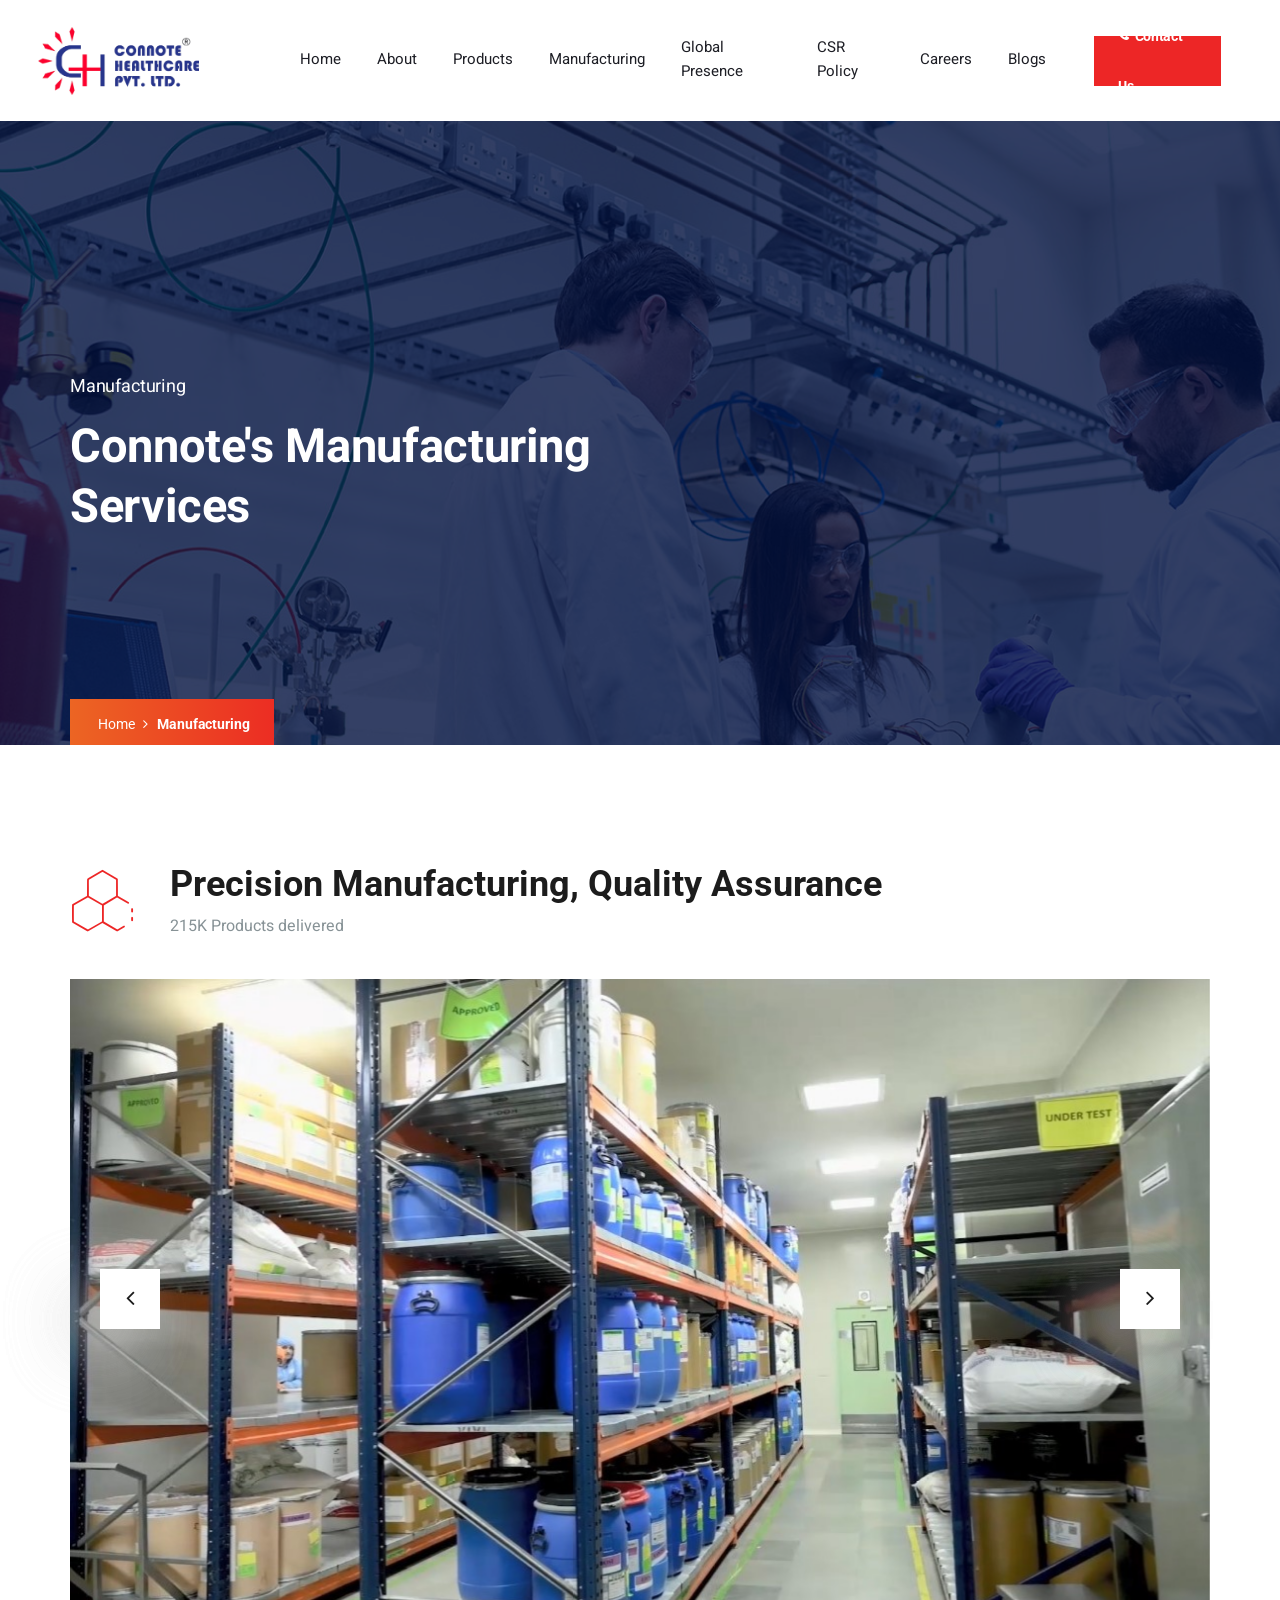
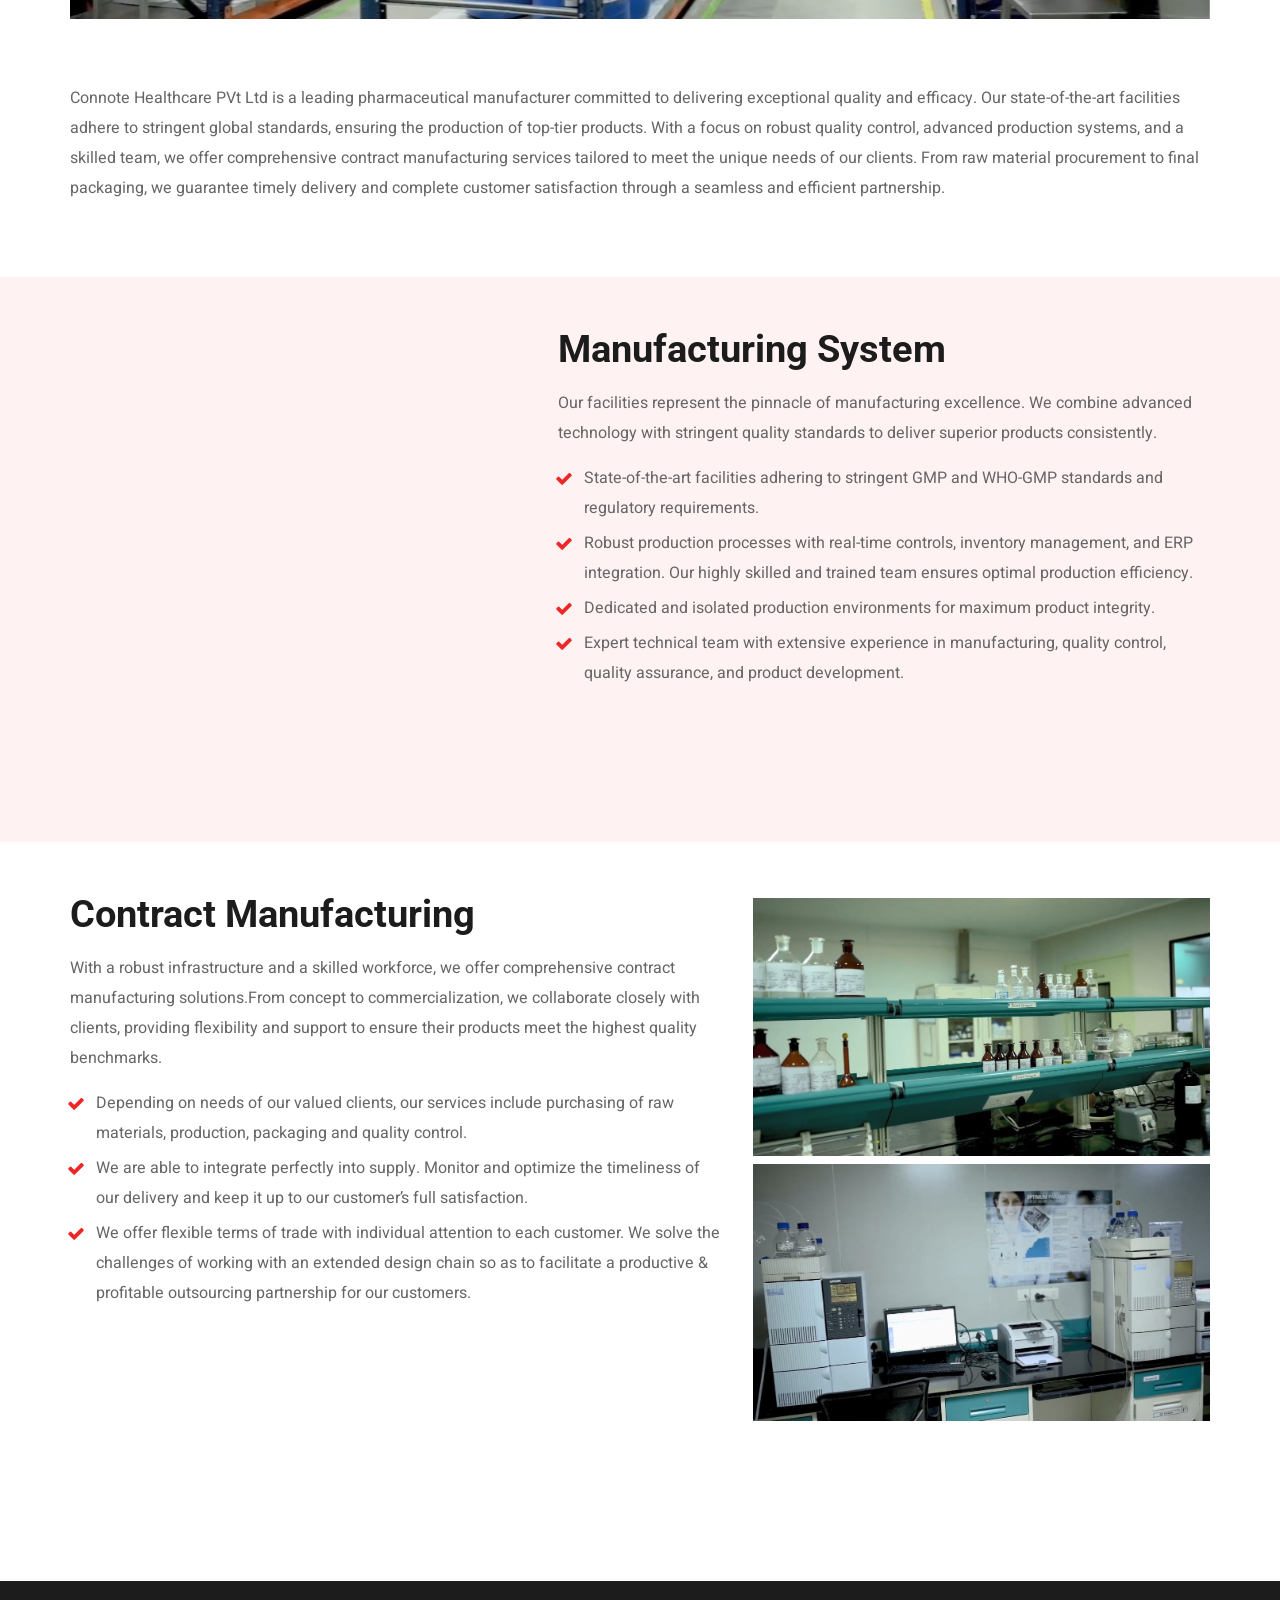
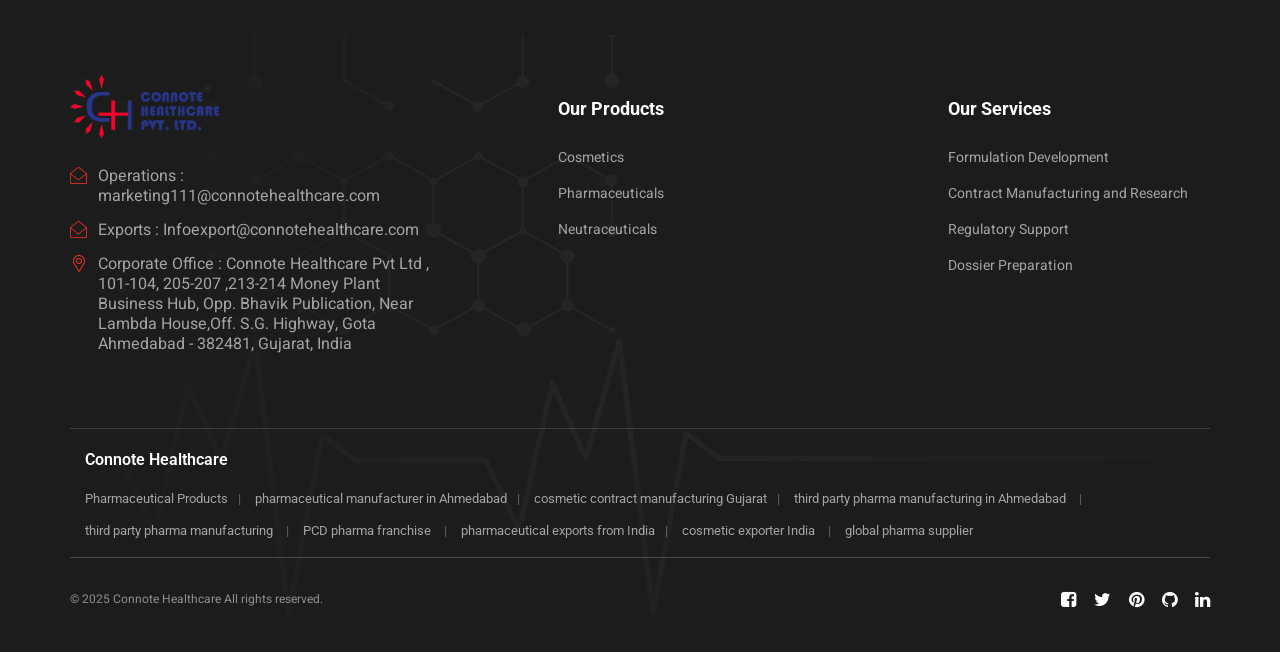
<file: manufacturing.html>
<!DOCTYPE html>
<html lang="en">
  <head>
    <!-- #region META DATA -->
    <meta charset="utf-8" />
    <meta
      name="description"
      content="Connote Healthcare Pvt. Ltd. offers high-quality pharmaceutical products and services, including formulation development, contract manufacturing, and regulatory support."
    />
    <meta
      name="keywords"
      content="Pharmaceutical, Healthcare, Formulation Development, Contract Manufacturing, Regulatory Support, Quality Control, Analytical Research, Stability Testing, GMP, WHO-GMP, Connote Healthcare"
    />
    <meta name="author" content="Grabthesite" />
    <meta name="viewport" content="width=device-width, initial-scale=1.0" />
    <title>Connote - Connote Healthcare pvt. ltd.</title>

    <!-- #endregion META DATA -->

    <!--#region Include CSS-->
    <link rel="stylesheet" href="css/bootstrap.css" />
    <link rel="stylesheet" href="css/animate.css" />
    <link rel="stylesheet" href="css/font-awesome.css" />
    <link rel="stylesheet" href="css/labflox-icon.css" />
    <link rel="stylesheet" href="css/owl.theme.default.min.css" />
    <link rel="stylesheet" href="css/owl.carousel.min.css" />
    <link rel="stylesheet" href="css/slick.css" />
    <link rel="stylesheet" href="css/lightcase.css" />
    <link rel="stylesheet" href="css/preloader.css" />

    <!-- Revolution Slider Setting CSS -->
    <link rel="stylesheet" href="css/settings.css" />

    <link rel="stylesheet" href="css/preset.css" />
    <link rel="stylesheet" href="css/ignore_for_wp.css" />
    <link rel="stylesheet" href="css/theme.css" />
    <link rel="stylesheet" href="css/responsive.css" />
    <link rel="stylesheet" href="css/custom.css" />
    <!--#endregion Include CSS-->

    <link rel="icon" type="image/png" href="images/favicon.png" />
  </head>

  <body>
    <!-- #region Preloader -->
    <div class="preloader clock text-center">
      <div class="labfloxLoader">
        <div class="loaderO">
          <span>C</span>
          <span>O</span>
          <span>N</span>
          <span>N</span>
          <span>O</span>
          <span>T</span>
          <span>E</span>
        </div>
      </div>
    </div>
    <!-- #endregion Preloader -->

    <!-- #region Header -->
    <header class="header01 site-header">
      <!--TODO : Move this style to css -->
      <div style="padding: 0 0" class="">
        <div class="row">
          <div class="col-lg-12">
            <div class="navArea">
              <div class="logo">
                <a href="index.html"
                  ><img src="images/logo.png" alt="Labflox"
                /></a>
              </div>
              <nav class="mainMenu">
                <ul>
                  <li class="current-menu-item">
                    <a href="index.html">Home</a>
                  </li>
                  <li><a href="about.html">About</a></li>
                  <li class="">
                    <a href="products.html">Products</a>
                    <!-- <ul>
                    <li class="menu-item-has-children">
                      <a href="#">Cosmetics</a>
                      <ul>
                        <li>
                          <a href="products.html">Moisturizer</a>
                        </li>
                        <li>
                          <a href="#">Sunscreen</a>
                        </li>
                        <li>
                          <a href="#">Facewash</a>
                        </li>
                        <li>
                          <a href="#">Soap</a>
                        </li>
                      </ul>
                    </li>
                    <li class="menu-item-has-children">
                      <a href="#">Pharmaceuticals</a>
                      <ul>
                        <li>
                          <a href="#">Anti Acne</a>
                        </li>
                        <li>
                          <a href="#">Anti Allergic</a>
                        </li>
                        <li>
                          <a href="#">Anti Bacterial</a>
                        </li>
                        <li>
                          <a href="#">Anti Psoriatic</a>
                        </li>
                        <li>
                          <a href="#">Anti Scabies</a>
                        </li>
                        <li>
                          <a href="#">Anti Viral</a>
                        </li>
                        <li>
                          <a href="#">Hair Care</a>
                        </li>
                        <li>
                          <a href="#">Steroid</a>
                        </li>
                        <li>
                          <a href="#">Skin Whiteners</a>
                        </li>
                      </ul>
                    </li>
                    <li class="menu-item-has-children">
                      <a href="#">Neutraceuticals</a>
                      <ul>
                        <li>
                          <a href="#">Multi-Vitamins</a>
                        </li>
                        <li>
                          <a href="#">Syrups</a>
                        </li>
                      </ul>
                    </li>
                    <li>
                      <a href="#">Miscelaneous</a>
                    </li>
                    <li><a href="#">View All</a></li>
                  </ul> -->
                  </li>
                  <li>
                    <a href="manufacturing.html">Manufacturing</a>
                  </li>
                  <li>
                    <a href="global-presence.html">Global Presence</a>
                  </li>
                  <!-- <li>
                  <a href="javascript:void(0);">CSR Policy</a>
                </li> -->
                  <li>
                    <a href="csr.html">CSR Policy</a>
                  </li>
                  <li>
                    <a href="careers.html">Careers</a>
                  </li>
                   <li>
                    <a href="blogs.html">Blogs</a>
                  </li>
                </ul>
              </nav>
              <div class="accessNav">
                <a href="contact.html" class="lab_btn lightHover requestBTN"
                  ><span><i class="fa fa-phone"></i>Contact Us</span></a
                >
                <a href="javascript:void(0);" class="menuBtn"
                  ><span><i class="fa fa-bars"></i>Menu</span></a
                >
              </div>
            </div>
          </div>
        </div>
      </div>
    </header>
    <!-- #endregion Header -->

    <!-- #region Pagebanner -->
    <section class="pageBanner">
      <div class="container">
        <div class="row">
          <div class="col-md-9 col-lg-7 col-xl-6">
            <div class="pageBannerContent">
              <h5>Manufacturing</h5>
              <h2>Connote's Manufacturing Services</h2>
              <div class="pageBreadCum">
                <a href="index.html">Home</a>
                <i class="fa fa-angle-right"></i>
                <span>Manufacturing</span>
              </div>
            </div>
          </div>
        </div>
      </div>
    </section>
    <!-- #endregion Pagebanner -->

    <!-- #region  Slider Section-->
    <section class="galleryDetailsPage pb-0">
      <div class="container">
        <div class="row">
          <div class="col-lg-12">
            <div class="galleryHeading">
              <div class="serv_meta">
                <i class="laf-VoAPSp01"></i>
                <h3>Precision Manufacturing, Quality Assurance</h3>
                <p>215K Products delivered</p>
              </div>
            </div>
            <div class="labGallerySlider owl-carousel owl-loaded owl-drag">
              <div class="owl-stage-outer">
                <div
                  class="owl-stage"
                  style="
                    transform: translate3d(-3420px, 0px, 0px);
                    transition: 0.25s;
                    width: 7980px;
                  "
                >
                  <div class="owl-item" style="width: 1140px">
                    <div class="labGallery">
                      <img src="images/manufacturing/1.jpg" alt="Labflex" />
                    </div>
                  </div>
                  <div class="owl-item" style="width: 1140px">
                    <div class="labGallery">
                      <img src="images/manufacturing/2.jpg" alt="Labflex" />
                    </div>
                  </div>
                  <div class="owl-item" style="width: 1140px">
                    <div class="labGallery">
                      <img src="images/manufacturing/3.jpg" alt="Labflex" />
                    </div>
                  </div>
                  <div class="owl-item" style="width: 1140px">
                    <div class="labGallery">
                      <img src="images/manufacturing/4.jpg" alt="Labflex" />
                    </div>
                  </div>
                  <div class="owl-item" style="width: 1140px">
                    <div class="labGallery">
                      <img src="images/manufacturing/5.jpg" alt="Labflex" />
                    </div>
                  </div>
                  <div class="owl-item" style="width: 1140px">
                    <div class="labGallery">
                      <img src="images/manufacturing/6.jpg" alt="Labflex" />
                    </div>
                  </div>
                  <div class="owl-item" style="width: 1140px">
                    <div class="labGallery">
                      <img src="images/manufacturing/7.jpg" alt="Labflex" />
                    </div>
                  </div>
                  <div class="owl-item" style="width: 1140px">
                    <div class="labGallery">
                      <img src="images/manufacturing/8.jpg" alt="Labflex" />
                    </div>
                  </div>
                  <div class="owl-item" style="width: 1140px">
                    <div class="labGallery">
                      <img src="images/manufacturing/9.jpg" alt="Labflex" />
                    </div>
                  </div>
                  <div class="owl-item" style="width: 1140px">
                    <div class="labGallery">
                      <img src="images/manufacturing/10.jpg" alt="Labflex" />
                    </div>
                  </div>
                  <div class="owl-item" style="width: 1140px">
                    <div class="labGallery">
                      <img src="images/manufacturing/11.jpg" alt="Labflex" />
                    </div>
                  </div>
                  <div class="owl-item" style="width: 1140px">
                    <div class="labGallery">
                      <img src="images/manufacturing/12.jpg" alt="Labflex" />
                    </div>
                  </div>
                  <div class="owl-item" style="width: 1140px">
                    <div class="labGallery">
                      <img src="images/manufacturing/13.jpg" alt="Labflex" />
                    </div>
                  </div>
                  <div class="owl-item cloned" style="width: 1140px">
                    <div class="labGallery">
                      <img src="images/manufacturing/1.jpg" alt="Labflex" />
                    </div>
                  </div>
                </div>
              </div>
              <div class="owl-nav">
                <button type="button" role="presentation" class="owl-prev">
                  <i class="fa fa-angle-left"></i></button
                ><button type="button" role="presentation" class="owl-next">
                  <i class="fa fa-angle-right"></i>
                </button>
              </div>
              <div class="owl-dots disabled"></div>
            </div>
            <div class="galleryDetails pt-5">
              <p class="pt-3 pb-5">
                Connote Healthcare PVt Ltd is a leading pharmaceutical
                manufacturer committed to delivering exceptional quality and
                efficacy. Our state-of-the-art facilities adhere to stringent
                global standards, ensuring the production of top-tier products.
                With a focus on robust quality control, advanced production
                systems, and a skilled team, we offer comprehensive contract
                manufacturing services tailored to meet the unique needs of our
                clients. From raw material procurement to final packaging, we
                guarantee timely delivery and complete customer satisfaction
                through a seamless and efficient partnership.
              </p>
            </div>
          </div>
        </div>
      </div>
    </section>
    <!-- #endregion Slider Section -->

    <!-- #region Manufacturing System -->
    <section
      style="background-color: rgba(255, 0, 0, 0.05); padding: 3rem 0 8rem 0"
      id="manufacturingSystem"
    >
      <div class="container">
        <div class="row">
          <div class="col-lg-5">
            <!-- <div class="gallInnerImg">
              <img
                src="https://assets.lummi.ai/assets/QmbgoyaKzty47spVviWyKnDvk1pDnZ7zoAuisfPyNZRHmy?auto=format&w=1500"
                alt=""
              />
              <a
                href="https://www.youtube.com/embed/YneElZ2zNhY"
                class="popup_video absoluteViedoBtn"
                ><i class="fa fa-play"></i
              ></a>
            </div> -->
            <video
              muted
              autoplay
              poster="https://assets.lummi.ai/assets/QmbgoyaKzty47spVviWyKnDvk1pDnZ7zoAuisfPyNZRHmy?auto=format&w=1500"
              preload="none"
              loop
              disablePictureInPicture
              controlsList="nodownload"
            >
              <source
                src=" images/manufacturing/system-video.mp4"
                type="video/mp4"
              />
              Your browser does not support the video tag.
            </video>
          </div>
          <div class="col-lg-7">
            <h2 class="secTitle2">Manufacturing System</h2>
            <p>
              Our facilities represent the pinnacle of manufacturing excellence.
              We combine advanced technology with stringent quality standards to
              deliver superior products consistently.
            </p>
            <ul class="galleryUL">
              <li>
                State-of-the-art facilities adhering to stringent GMP and
                WHO-GMP standards and regulatory requirements.
              </li>
              <li>
                Robust production processes with real-time controls, inventory
                management, and ERP integration. Our highly skilled and trained
                team ensures optimal production efficiency.
              </li>
              <li>
                Dedicated and isolated production environments for maximum
                product integrity.
              </li>
              <li>
                Expert technical team with extensive experience in
                manufacturing, quality control, quality assurance, and product
                development.
              </li>
            </ul>
          </div>
        </div>
      </div>
    </section>
    <!-- #endregion Manufacturing System -->

    <!-- #region Contract Manufacturing -->
    <section style="padding: 0 0 10rem 0">
      <div class="container">
        <div class="row pt-5">
          <div class="col-lg-7">
            <h2 class="secTitle2">Contract Manufacturing</h2>
            <p>
              With a robust infrastructure and a skilled workforce, we offer
              comprehensive contract manufacturing solutions.From concept to
              commercialization, we collaborate closely with clients, providing
              flexibility and support to ensure their products meet the highest
              quality benchmarks.
            </p>
            <ul class="galleryUL">
              <li>
                Depending on needs of our valued clients, our services include
                purchasing of raw materials, production, packaging and quality
                control.
              </li>
              <li>
                We are able to integrate perfectly into supply. Monitor and
                optimize the timeliness of our delivery and keep it up to our
                customer’s full satisfaction.
              </li>
              <li>
                We offer flexible terms of trade with individual attention to
                each customer. We solve the challenges of working with an
                extended design chain so as to facilitate a productive &
                profitable outsourcing partnership for our customers.
              </li>
            </ul>
          </div>
          <div class="col-lg-5">
            <div class="gallInnerImg">
              <img src="images/manufacturing/contract-1.jpeg" alt="" />
              <!-- <a
                href="https://www.youtube.com/embed/YneElZ2zNhY"
                class="popup_video absoluteViedoBtn"
                ><i class="fa fa-play"></i
              ></a> -->
            </div>
            <div class="gallInnerImg">
              <img src="images/manufacturing/contract-2.jpeg" alt="" />
              <!-- <a
                href="https://www.youtube.com/embed/YneElZ2zNhY"
                class="popup_video absoluteViedoBtn"
                ><i class="fa fa-play"></i
              ></a> -->
            </div>
          </div>
        </div>
      </div>
    </section>
    <!-- #endregion Contract Manufacturing -->

    <!-- #region FOOTER -->
    <footer class="footer01">
      <div class="container">
        <div class="row widgetRow">
          <div class="col-md-6 col-lg-4">
            <aside class="widget">
              <div class="contactWidtetContent">
                <div class="footerLogo">
                  <a href="index.html"
                    ><img src="images/logo.png" alt="LabFlox"
                  /></a>
                </div>

                <div class="cwcInfo">
                  <i class="laf-BqBcxz01"></i>
                  <a href="javascript:void(0);">
                    Operations : marketing111@connotehealthcare.com
                  </a>
                </div>
                <div class="cwcInfo">
                  <i class="laf-BqBcxz01"></i>
                  <a href="javascript:void(0);">
                    Exports : Infoexport@connotehealthcare.com
                  </a>
                </div>
                <div class="cwcInfo">
                  <i class="laf-A8AIr201"></i>
                  Corporate Office : Connote Healthcare Pvt Ltd , 101-104,
                  205-207 ,213-214 Money Plant Business Hub, Opp. Bhavik
                  Publication, Near Lambda House,Off. S.G. Highway, Gota
                  Ahmedabad - 382481, Gujarat, India
                </div>
              </div>
            </aside>
          </div>
          <div class="col-md-6 col-lg-3">
            <aside class="widget">
              <h3 class="widgetTitle">Our Products</h3>
              <ul>
                <li>
                  <a href="javascript:void(0);">Cosmetics</a>
                </li>
                <li>
                  <a href="javascript:void(0);">Pharmaceuticals</a>
                </li>
                <li>
                  <a href="javascript:void(0);"> Neutraceuticals</a>
                </li>
              </ul>
            </aside>
          </div>
          <div class="col-md-6 col-lg-3">
            <aside class="widget">
              <h3 class="widgetTitle">Our Services</h3>
              <ul>
                <li>
                  <a href="javascript:void(0);">Formulation Development</a>
                </li>
                <li>
                  <a href="javascript:void(0);"
                    >Contract Manufacturing and Research</a
                  >
                </li>
                <li>
                  <a href="javascript:void(0);">Regulatory Support</a>
                </li>
                <li>
                  <a href="javascript:void(0);">Dossier Preparation</a>
                </li>
              </ul>
            </aside>
          </div>
        </div>

               <!-- SEO Keyword Section -->
        <div class=" footerSeoSection">
          <div class="col-lg-12">
            <aside class="">
              <h2>Connote Healthcare</h2>

              <h3>Pharmaceutical Products</h3>
              <h3>pharmaceutical manufacturer in Ahmedabad</h3>
              <h3>cosmetic contract manufacturing Gujarat</h3>
              <h3>third party pharma manufacturing in Ahmedabad </h3>

              <h3>third party pharma manufacturing </h3>
              <h3>PCD pharma franchise </h3>

              <h3>pharmaceutical exports from India</h3>
              <h3>cosmetic exporter India </h3>
              <h3>global pharma supplier</h3>
            </aside>
          </div>
        </div>
        <!-- End SEO Keyword Section -->

        
        <div class="row">
          <div class="col-lg-12">
            <div class="copyrightRow">
              <div class="row">
                <div class="col-md-6 col-lg-6">
                  <div class="siteInfo">
                    © 2025 Connote Healthcare All rights reserved.
                  </div>
                </div>
                <div class="col-md-6 col-lg-6">
                  <div class="siteSocial">
                    <a href="javascript:void(0);"
                      ><i class="fa fa-facebook-square"></i
                    ></a>
                    <a href="javascript:void(0);"
                      ><i class="fa fa-twitter"></i
                    ></a>
                    <a href="javascript:void(0);"
                      ><i class="fa fa-pinterest"></i
                    ></a>
                    <a href="javascript:void(0);"
                      ><i class="fa fa-github"></i
                    ></a>
                    <a href="javascript:void(0);"
                      ><i class="fa fa-linkedin"></i
                    ></a>
                  </div>
                </div>
              </div>
            </div>
          </div>
        </div>
      </div>
    </footer>
    <!-- #endregion FOOTER -->

    <!-- #region back to the top button -->
    <a href="javascript:void(0);" id="backtotop"
      ><i class="fa fa-angle-double-up"></i
    ></a>
    <!-- #endregion back to the top button -->

    <!-- #region Include JS -->
    <script src="js/jquery.js"></script>
    <script src="js/bootstrap.min.js"></script>
    <script src="js/owl.carousel.min.js"></script>
    <script src="js/jquery.appear.js"></script>
    <script src="js/circle-progress.min.js"></script>
    <script src="js/slick.js"></script>
    <script src="js/lightcase.js"></script>
    <script src="js/litepicker.js"></script>

    <!-- Slider Revolution Main Files -->
    <script src="js/jquery.themepunch.tools.min.js"></script>
    <script src="js/jquery.themepunch.revolution.min.js"></script>

    <!-- Slider Revolution Extension -->
    <script src="js/extensions/revolution.extension.actions.min.js"></script>
    <script src="js/extensions/revolution.extension.carousel.min.js"></script>
    <script src="js/extensions/revolution.extension.kenburn.min.js"></script>
    <script src="js/extensions/revolution.extension.layeranimation.min.js"></script>
    <script src="js/extensions/revolution.extension.migration.min.js"></script>
    <script src="js/extensions/revolution.extension.navigation.min.js"></script>
    <script src="js/extensions/revolution.extension.parallax.min.js"></script>
    <script src="js/extensions/revolution.extension.slideanims.min.js"></script>
    <script src="js/extensions/revolution.extension.video.min.js"></script>

    <script src="js/theme.js"></script>
    <script src="js/custom.js"></script>
    <!-- #endregion Include JS -->
  </body>
</html>
</file>
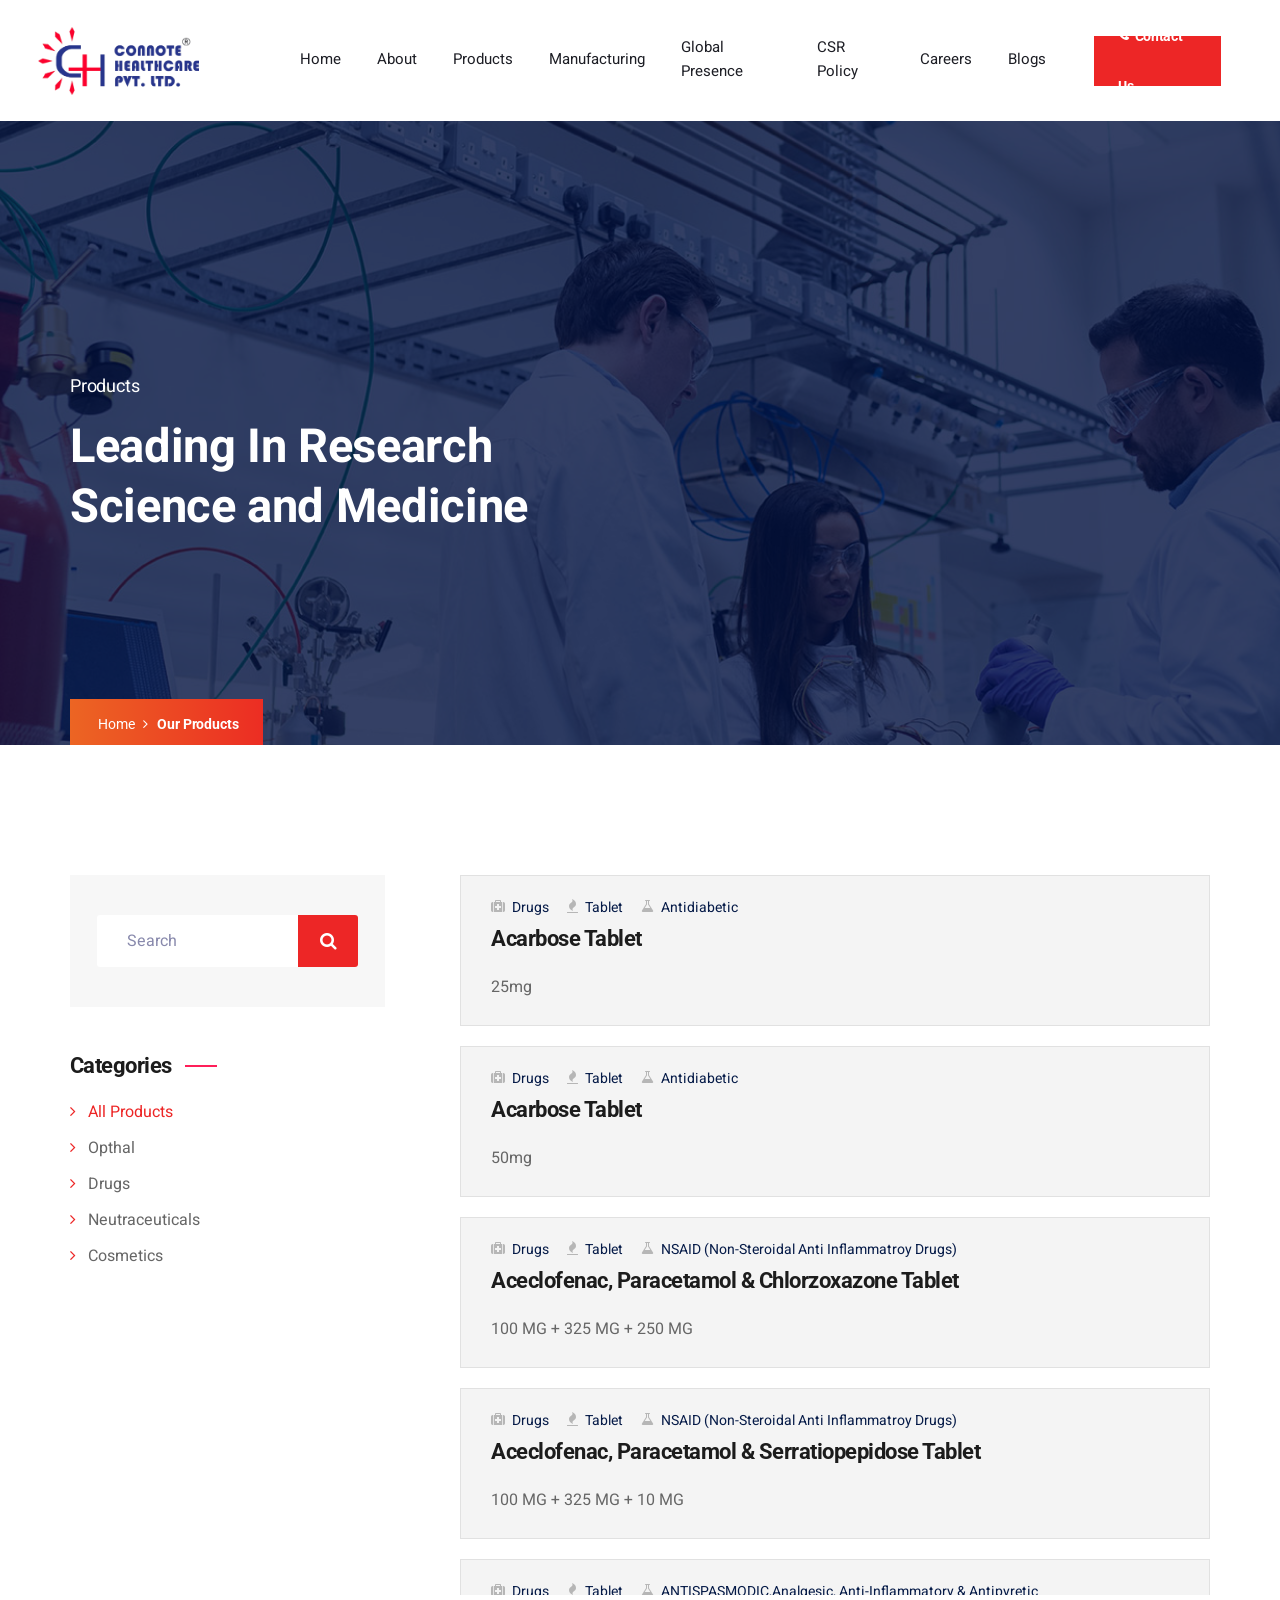
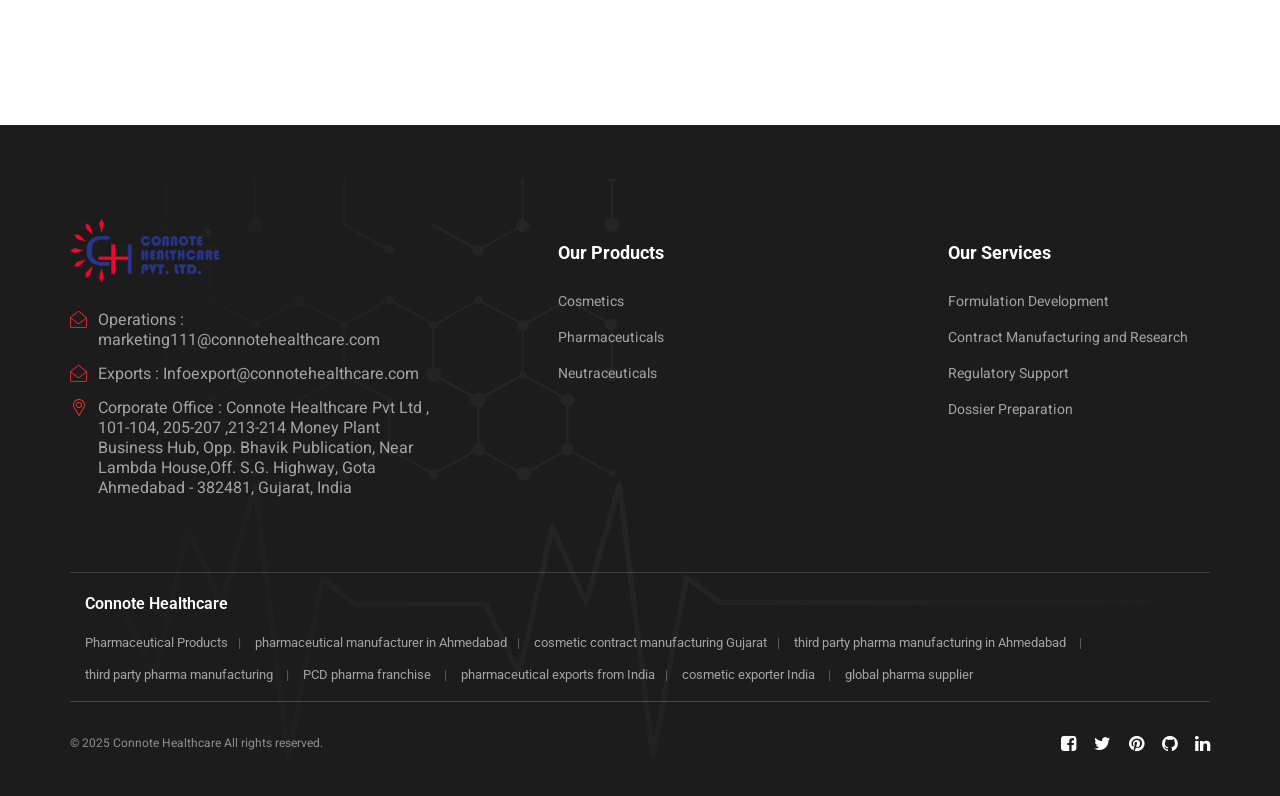
<file: products.html>
<!DOCTYPE html>
<html lang="en">
  <head>
    <!-- #region META DATA -->
    <meta charset="utf-8" />
    <meta
      name="description"
      content="Connote Healthcare Pvt. Ltd. offers high-quality pharmaceutical products and services, including formulation development, contract manufacturing, and regulatory support."
    />
    <meta
      name="keywords"
      content="Pharmaceutical, Healthcare, Formulation Development, Contract Manufacturing, Regulatory Support, Quality Control, Analytical Research, Stability Testing, GMP, WHO-GMP, Connote Healthcare"
    />
    <meta name="author" content="Grabthesite" />
    <meta name="viewport" content="width=device-width, initial-scale=1.0" />
    <title>Connote - Connote Healthcare pvt. ltd.</title>

    <!-- #endregion META DATA -->

    <!--#region Include CSS-->
    <link rel="stylesheet" href="css/bootstrap.css" />
    <link rel="stylesheet" href="css/animate.css" />
    <link rel="stylesheet" href="css/font-awesome.css" />
    <link rel="stylesheet" href="css/labflox-icon.css" />
    <link rel="stylesheet" href="css/owl.theme.default.min.css" />
    <link rel="stylesheet" href="css/owl.carousel.min.css" />
    <link rel="stylesheet" href="css/slick.css" />
    <link rel="stylesheet" href="css/lightcase.css" />
    <link rel="stylesheet" href="css/preloader.css" />

    <!-- Revolution Slider Setting CSS -->
    <link rel="stylesheet" href="css/settings.css" />

    <link rel="stylesheet" href="css/preset.css" />
    <link rel="stylesheet" href="css/ignore_for_wp.css" />
    <link rel="stylesheet" href="css/theme.css" />
    <link rel="stylesheet" href="css/responsive.css" />
    <link rel="stylesheet" href="css/custom.css" />
    <!--#endregion Include CSS-->

    <link rel="icon" type="image/png" href="images/favicon.png" />
  </head>

  <body>
    <!-- #region Preloader -->
    <div class="preloader clock text-center">
      <div class="labfloxLoader">
        <div class="loaderO">
          <span>C</span>
          <span>O</span>
          <span>N</span>
          <span>N</span>
          <span>O</span>
          <span>T</span>
          <span>E</span>
        </div>
      </div>
    </div>
    <!-- #endregion Preloader -->

    <!-- #region Header -->
    <header class="header01 site-header">
      <!--TODO : Move this style to css -->
      <div style="padding: 0 0" class="">
        <div class="row">
          <div class="col-lg-12">
            <div class="navArea">
              <div class="logo">
                <a href="index.html"
                  ><img src="images/logo.png" alt="Labflox"
                /></a>
              </div>
              <nav class="mainMenu">
                <ul>
                  <li class="current-menu-item">
                    <a href="index.html">Home</a>
                  </li>
                  <li><a href="about.html">About</a></li>
                  <li class="">
                    <a href="products.html">Products</a>
                    <!-- <ul>
                    <li class="menu-item-has-children">
                      <a href="#">Cosmetics</a>
                      <ul>
                        <li>
                          <a href="products.html">Moisturizer</a>
                        </li>
                        <li>
                          <a href="#">Sunscreen</a>
                        </li>
                        <li>
                          <a href="#">Facewash</a>
                        </li>
                        <li>
                          <a href="#">Soap</a>
                        </li>
                      </ul>
                    </li>
                    <li class="menu-item-has-children">
                      <a href="#">Pharmaceuticals</a>
                      <ul>
                        <li>
                          <a href="#">Anti Acne</a>
                        </li>
                        <li>
                          <a href="#">Anti Allergic</a>
                        </li>
                        <li>
                          <a href="#">Anti Bacterial</a>
                        </li>
                        <li>
                          <a href="#">Anti Psoriatic</a>
                        </li>
                        <li>
                          <a href="#">Anti Scabies</a>
                        </li>
                        <li>
                          <a href="#">Anti Viral</a>
                        </li>
                        <li>
                          <a href="#">Hair Care</a>
                        </li>
                        <li>
                          <a href="#">Steroid</a>
                        </li>
                        <li>
                          <a href="#">Skin Whiteners</a>
                        </li>
                      </ul>
                    </li>
                    <li class="menu-item-has-children">
                      <a href="#">Neutraceuticals</a>
                      <ul>
                        <li>
                          <a href="#">Multi-Vitamins</a>
                        </li>
                        <li>
                          <a href="#">Syrups</a>
                        </li>
                      </ul>
                    </li>
                    <li>
                      <a href="#">Miscelaneous</a>
                    </li>
                    <li><a href="#">View All</a></li>
                  </ul> -->
                  </li>
                  <li>
                    <a href="manufacturing.html">Manufacturing</a>
                  </li>
                  <li>
                    <a href="global-presence.html">Global Presence</a>
                  </li>
                  <!-- <li>
                  <a href="javascript:void(0);">CSR Policy</a>
                </li> -->
                  <li>
                    <a href="csr.html">CSR Policy</a>
                  </li>
                  <li>
                    <a href="careers.html">Careers</a>
                  </li>
                <li>
                    <a href="blogs.html">Blogs</a>
                  </li>
                </ul>
              </nav>
              <div class="accessNav">
                <a href="contact.html" class="lab_btn lightHover requestBTN"
                  ><span><i class="fa fa-phone"></i>Contact Us</span></a
                >
                <a href="javascript:void(0);" class="menuBtn"
                  ><span><i class="fa fa-bars"></i>Menu</span></a
                >
              </div>
            </div>
          </div>
        </div>
      </div>
    </header>
    <!-- #endregion Header -->

    <!-- #region Pagebanner -->
    <section class="pageBanner">
      <div class="container">
        <div class="row">
          <div class="col-md-9 col-lg-7 col-xl-6">
            <div class="pageBannerContent">
              <h5>Products</h5>
              <h2>Leading In Research Science and Medicine</h2>
              <div class="pageBreadCum">
                <a href="index.html">Home</a>
                <i class="fa fa-angle-right"></i>
                <span>Our Products</span>
              </div>
            </div>
          </div>
        </div>
      </div>
    </section>
    <!-- #endregion Pagebanner -->

    <!-- #region ProductList -->
    <section class="blogListPage" id="productsBody">
      <div id="product-list" class="container">
        <div class="row">
          <div class="col-lg-4">
            <div class="sidebar lsbSidebar">
              <aside class="widget search-widget">
                <form method="get" action="#" class="searchForm">
                  <input
                    class="search"
                    type="search"
                    name="s"
                    placeholder="Search"
                  />
                  <button type="submit">
                    <i class="fa fa-search"></i>
                  </button>
                </form>
              </aside>

              <aside class="widget">
                <h3 class="widgetTitle">Categories</h3>
                <ul>
                  <li>
                    <a class="filter-button active" data-type="all" href="#"
                      >All Products</a
                    >
                  </li>
                  <li>
                    <a class="filter-button" data-type="opthal" href="#"
                      >Opthal</a
                    >
                  </li>
                  <li>
                    <a class="filter-button" data-type="drugs" href="#"
                      >Drugs</a
                    >
                  </li>
                  <li>
                    <a class="filter-button" data-type="nutra" href="#"
                      >Neutraceuticals</a
                    >
                  </li>
                  <li>
                    <a class="filter-button" data-type="cosmetic" href="#"
                      >Cosmetics</a
                    >
                  </li>
                </ul>
              </aside>
              <!-- <aside class="widget">
                <h3 class="widgetTitle">Tags</h3>
                <div class="tagcloud">
                  <a href="#">Plumbing</a>
                  <a href="#">Repair</a>
                  <a href="#">App</a>
                  <a href="#">Business</a>
                  <a href="#">Social</a>
                  <a href="#">Clean</a>
                </div>
              </aside> -->
            </div>
          </div>
          <div class="col-lg-8 productListContainer">
            <ul class="list">
              <li>
                <div class="newsItem niList">
                  <div class="niDetails">
                    <div class="niMeta">
                      <span
                        ><i class="fa fa-medkit"></i
                        ><a class="mcategory" href="blog.html">Drugs</a></span
                      >
                      <span
                        ><i class="fa fa-fire"></i
                        ><a class="form" href="blog.html"
                          >Dusting Powder</a
                        ></span
                      >
                      <span
                        ><i class="fa fa-flask"></i
                        ><a class="category" href="blog.html"
                          >Anti Histamin</a
                        ></span
                      >
                    </div>
                    <h3>
                      <a class="name" href="blog-single.html"
                        >Paracetamol, Phenylephrine Hydrochloride &amp;
                        Chlorpheniramine Maleate Oral Suspension
                      </a>
                    </h3>
                    <div class="blogExcerpt strength">
                      Each 10 ml. Contains Lycopene 6% 2000 mcg. + Vit A 2000 IU
                      Vit E 10 mg. + Vit 81 1.1 mg. + Vit B2 1.3 mg. Vit B6 1.3
                      mg. + Vit 1312 1 mcg. +Vit C 40 mg. Manganese 2.3 mg. +
                      Iodine 100 mcg. Copper 500 mcg. + Selenium 40 mcg. Zinc
                      200 mcg.
                    </div>
                  </div>
                </div>
              </li>
            </ul>
          </div>
        </div>
      </div>
    </section>
    <!-- #endregion ProductList -->

    <!-- #region FOOTER -->
    <footer class="footer01">
      <div class="container">
        <div class="row widgetRow">
          <div class="col-md-6 col-lg-4">
            <aside class="widget">
              <div class="contactWidtetContent">
                <div class="footerLogo">
                  <a href="index.html"
                    ><img src="images/logo.png" alt="LabFlox"
                  /></a>
                </div>

                <div class="cwcInfo">
                  <i class="laf-BqBcxz01"></i>
                  <a href="javascript:void(0);">
                    Operations : marketing111@connotehealthcare.com
                  </a>
                </div>
                <div class="cwcInfo">
                  <i class="laf-BqBcxz01"></i>
                  <a href="javascript:void(0);">
                    Exports : Infoexport@connotehealthcare.com
                  </a>
                </div>
                <div class="cwcInfo">
                  <i class="laf-A8AIr201"></i>
                  Corporate Office : Connote Healthcare Pvt Ltd , 101-104,
                  205-207 ,213-214 Money Plant Business Hub, Opp. Bhavik
                  Publication, Near Lambda House,Off. S.G. Highway, Gota
                  Ahmedabad - 382481, Gujarat, India
                </div>
              </div>
            </aside>
          </div>
          <div class="col-md-6 col-lg-3">
            <aside class="widget">
              <h3 class="widgetTitle">Our Products</h3>
              <ul>
                <li>
                  <a href="javascript:void(0);">Cosmetics</a>
                </li>
                <li>
                  <a href="javascript:void(0);">Pharmaceuticals</a>
                </li>
                <li>
                  <a href="javascript:void(0);"> Neutraceuticals</a>
                </li>
              </ul>
            </aside>
          </div>
          <div class="col-md-6 col-lg-3">
            <aside class="widget">
              <h3 class="widgetTitle">Our Services</h3>
              <ul>
                <li>
                  <a href="javascript:void(0);">Formulation Development</a>
                </li>
                <li>
                  <a href="javascript:void(0);"
                    >Contract Manufacturing and Research</a
                  >
                </li>
                <li>
                  <a href="javascript:void(0);">Regulatory Support</a>
                </li>
                <li>
                  <a href="javascript:void(0);">Dossier Preparation</a>
                </li>
              </ul>
            </aside>
          </div>
        </div>

               <!-- SEO Keyword Section -->
        <div class=" footerSeoSection">
          <div class="col-lg-12">
            <aside class="">
              <h2>Connote Healthcare</h2>

              <h3>Pharmaceutical Products</h3>
              <h3>pharmaceutical manufacturer in Ahmedabad</h3>
              <h3>cosmetic contract manufacturing Gujarat</h3>
              <h3>third party pharma manufacturing in Ahmedabad </h3>

              <h3>third party pharma manufacturing </h3>
              <h3>PCD pharma franchise </h3>

              <h3>pharmaceutical exports from India</h3>
              <h3>cosmetic exporter India </h3>
              <h3>global pharma supplier</h3>
            </aside>
          </div>
        </div>
        <!-- End SEO Keyword Section -->
         
        <div class="row">
          <div class="col-lg-12">
            <div class="copyrightRow">
              <div class="row">
                <div class="col-md-6 col-lg-6">
                  <div class="siteInfo">
                    © 2025 Connote Healthcare All rights reserved.
                  </div>
                </div>
                <div class="col-md-6 col-lg-6">
                  <div class="siteSocial">
                    <a href="javascript:void(0);"
                      ><i class="fa fa-facebook-square"></i
                    ></a>
                    <a href="javascript:void(0);"
                      ><i class="fa fa-twitter"></i
                    ></a>
                    <a href="javascript:void(0);"
                      ><i class="fa fa-pinterest"></i
                    ></a>
                    <a href="javascript:void(0);"
                      ><i class="fa fa-github"></i
                    ></a>
                    <a href="javascript:void(0);"
                      ><i class="fa fa-linkedin"></i
                    ></a>
                  </div>
                </div>
              </div>
            </div>
          </div>
        </div>
      </div>
    </footer>
    <!-- #endregion FOOTER -->

    <!-- #region back to the top button -->
    <a href="javascript:void(0);" id="backtotop"
      ><i class="fa fa-angle-double-up"></i
    ></a>
    <!-- #endregion back to the top button -->

    <!-- #region Include JS -->
    <script src="js/jquery.js"></script>
    <script src="js/bootstrap.min.js"></script>
    <script src="js/owl.carousel.min.js"></script>
    <script src="js/jquery.appear.js"></script>
    <script src="js/circle-progress.min.js"></script>
    <script src="js/slick.js"></script>
    <script src="js/lightcase.js"></script>
    <script src="js/litepicker.js"></script>

    <!-- Slider Revolution Main Files -->
    <script src="js/jquery.themepunch.tools.min.js"></script>
    <script src="js/jquery.themepunch.revolution.min.js"></script>

    <!-- Slider Revolution Extension -->
    <script src="js/extensions/revolution.extension.actions.min.js"></script>
    <script src="js/extensions/revolution.extension.carousel.min.js"></script>
    <script src="js/extensions/revolution.extension.kenburn.min.js"></script>
    <script src="js/extensions/revolution.extension.layeranimation.min.js"></script>
    <script src="js/extensions/revolution.extension.migration.min.js"></script>
    <script src="js/extensions/revolution.extension.navigation.min.js"></script>
    <script src="js/extensions/revolution.extension.parallax.min.js"></script>
    <script src="js/extensions/revolution.extension.slideanims.min.js"></script>
    <script src="js/extensions/revolution.extension.video.min.js"></script>

    <script src="js/list.min.js"></script>
    <script src="js/theme.js"></script>
    <script src="js/custom.js"></script>
    <script src="js/product-list.js"></script>
    <!-- #endregion Include JS -->
  </body>
</html>
</file>
<file: css/labflox-icon.css>
@font-face {
    font-family: "LabFlox";
    src: url("../fonts/LabFlox.eot?rlnx4n");
    src:
        url("../fonts/LabFlox.eot?rlnx4n#iefix") format("embedded-opentype"),
        url("../fonts/LabFlox.ttf?rlnx4n") format("truetype"),
        url("../fonts/LabFlox.woff?rlnx4n") format("woff"),
        url("../fonts/LabFlox.svg?rlnx4n#LabFlox") format("svg");
    font-weight: normal;
    font-style: normal;
    font-display: block;
}

[class^="laf-"],
[class*=" laf-"] {
    /* use !important to prevent issues with browser extensions that change fonts */
    font-family: "LabFlox" !important;
    speak: never;
    font-style: normal;
    font-weight: normal;
    font-variant: normal;
    text-transform: none;
    line-height: 1;

    /* Better Font Rendering =========== */
    -webkit-font-smoothing: antialiased;
    -moz-osx-font-smoothing: grayscale;
}

.laf-QQOBhd01:before {
    content: "\e90a";
}
.laf-P86WG101:before {
    content: "\e90b";
}
.laf-y4LP01:before {
    content: "\e90c";
}
.laf-CaWRfT01:before {
    content: "\e90d";
}
.laf-APYoN601:before {
    content: "\e90e";
}
.laf-lHZT4N01:before {
    content: "\e90f";
}
.laf-BqBcxz01:before {
    content: "\e910";
}
.laf-A8AIr201:before {
    content: "\e911";
}
.laf-c2XLzn01:before {
    content: "\e912";
}
.laf-eJT9WW01:before {
    content: "\e913";
}
.laf-rXdMT01:before {
    content: "\e900";
}
.laf-F4W0Q01:before {
    content: "\e901";
}
.laf-DqlwU301:before {
    content: "\e902";
}
.laf-GA9M8J01:before {
    content: "\e903";
}
.laf-GiBYLh01:before {
    content: "\e904";
}
.laf-lHEkBa01:before {
    content: "\e905";
}
.laf-MjY3z001:before {
    content: "\e906";
}
.laf-VoAPSp01:before {
    content: "\e907";
}
.laf-Yk7aBo01:before {
    content: "\e908";
}
.laf-yzxBv601:before {
    content: "\e909";
}
.laf-yzxBv601:before {
    content: "\e914";
}
</file>
<file: css/preloader.css>
.preloader{background:#1c1c1c;bottom:0;height:100%;left:0;position:fixed;right:0;top:0;width:100%;z-index:99999}.preloader .loader{position:absolute;top:0;left:0;right:0;bottom:0;margin:auto}@keyframes rotate{100%{transform:rotate(360deg)}}.labfloxLoader{width:209px;height:200px;position:absolute;left:0;top:0;bottom:0;right:0;margin:auto}.labfloxLoader:after{content:'';position:absolute;left:0;top:0;width:100%;height:100%;background:url(../images/loader2.png) no-repeat center center;opacity:.7;animation:rotate 15s infinite linear}.loaderO{position:absolute;top:52%;left:0;right:0;margin:0 auto;transform:translateY(-50%);z-index:1;line-height:18px}.loaderO span{font-family:spartan,sans-serif;font-size:14px;line-height:14px;font-weight:700;color:#f0f8ff;display:inline-block;transition:all .5s;animation:animate 2s infinite}.loaderO span:nth-child(1){animation-delay:.1s}.loaderO span:nth-child(2){animation-delay:.2s}.loaderO span:nth-child(3){animation-delay:.3s}.loaderO span:nth-child(4){animation-delay:.4s}.loaderO span:nth-child(5){animation-delay:.5s}.loaderO span:nth-child(6){animation-delay:.6s}.loaderO span:nth-child(7){animation-delay:.7s}@keyframes animate{0%{color:#f0f8ff;transform:translateY(0);margin-left:0}25%{color:#f0f8ff;transform:translateY(-15px);margin-left:5px;text-shadow:0 15px 5px #000}100%{color:#f0f8ff;transform:translateY(0);margin-left:0}}.preloader-wrap{width:100%;height:100vh;position:fixed;top:0;left:0;background:#fff;z-index:9999}.loader_bar{position:absolute;left:0;top:0;height:100%;background:#17191b}#precent{text-align:center;color:#fff;line-height:1;font-size:12vw;position:absolute;left:50%;top:50%;transform:translate(-50%,-50%);font-weight:900;mix-blend-mode:difference}.la-ball-circus,.la-ball-circus>div{position:relative;-webkit-box-sizing:border-box;-moz-box-sizing:border-box;box-sizing:border-box}.la-ball-circus{display:block;font-size:0;color:#fff}.la-ball-circus.la-dark{color:#fff}.la-ball-circus>div{display:inline-block;float:none;background-color:currentColor;border:0 solid currentColor}.la-ball-circus{width:16px;height:16px}.la-ball-circus>div{position:absolute;top:0;left:-100%;display:block;width:16px;width:100%;height:16px;height:100%;border-radius:100%;opacity:.5;-webkit-animation:ball-circus-position 2.5s infinite cubic-bezier(.25,0,.75,1),ball-circus-size 2.5s infinite cubic-bezier(.25,0,.75,1);-moz-animation:ball-circus-position 2.5s infinite cubic-bezier(.25,0,.75,1),ball-circus-size 2.5s infinite cubic-bezier(.25,0,.75,1);-o-animation:ball-circus-position 2.5s infinite cubic-bezier(.25,0,.75,1),ball-circus-size 2.5s infinite cubic-bezier(.25,0,.75,1);animation:ball-circus-position 2.5s infinite cubic-bezier(.25,0,.75,1),ball-circus-size 2.5s infinite cubic-bezier(.25,0,.75,1)}.la-ball-circus>div:nth-child(1){-webkit-animation-delay:0s,-.5s;-moz-animation-delay:0s,-.5s;-o-animation-delay:0s,-.5s;animation-delay:0s,-.5s}.la-ball-circus>div:nth-child(2){-webkit-animation-delay:-.5s,-1s;-moz-animation-delay:-.5s,-1s;-o-animation-delay:-.5s,-1s;animation-delay:-.5s,-1s}.la-ball-circus>div:nth-child(3){-webkit-animation-delay:-1s,-1.5s;-moz-animation-delay:-1s,-1.5s;-o-animation-delay:-1s,-1.5s;animation-delay:-1s,-1.5s}.la-ball-circus>div:nth-child(4){-webkit-animation-delay:-1.5s,-2s;-moz-animation-delay:-1.5s,-2s;-o-animation-delay:-1.5s,-2s;animation-delay:-1.5s,-2s}.la-ball-circus>div:nth-child(5){-webkit-animation-delay:-2s,-2.5s;-moz-animation-delay:-2s,-2.5s;-o-animation-delay:-2s,-2.5s;animation-delay:-2s,-2.5s}.la-ball-circus.la-sm{width:8px;height:8px}.la-ball-circus.la-sm>div{width:8px;height:8px}.la-ball-circus.la-2x{width:32px;height:32px;left:0;top:0;right:0;margin:auto;bottom:0;position:absolute}.la-ball-circus.la-2x>div{width:32px;height:32px}.la-ball-circus.la-3x{width:48px;height:48px}.la-ball-circus.la-3x>div{width:48px;height:48px}@-webkit-keyframes ball-circus-position{50%{left:100%}}@-moz-keyframes ball-circus-position{50%{left:100%}}@-o-keyframes ball-circus-position{50%{left:100%}}@keyframes ball-circus-position{50%{left:100%}}@-webkit-keyframes ball-circus-size{50%{-webkit-transform:scale(.3,.3);transform:scale(.3,.3)}}@-moz-keyframes ball-circus-size{50%{-moz-transform:scale(.3,.3);transform:scale(.3,.3)}}@-o-keyframes ball-circus-size{50%{-o-transform:scale(.3,.3);transform:scale(.3,.3)}}@keyframes ball-circus-size{50%{-webkit-transform:scale(.3,.3);-moz-transform:scale(.3,.3);-o-transform:scale(.3,.3);transform:scale(.3,.3)}}.la-ball-climbing-dot,.la-ball-climbing-dot>div{position:relative;-webkit-box-sizing:border-box;-moz-box-sizing:border-box;box-sizing:border-box}.la-ball-climbing-dot{display:block;font-size:0;color:#fff}.la-ball-climbing-dot.la-dark{color:#333}.la-ball-climbing-dot>div{display:inline-block;float:none;background-color:currentColor;border:0 solid currentColor}.la-ball-climbing-dot{width:42px;height:32px}.la-ball-climbing-dot>div:nth-child(1){position:absolute;bottom:32%;left:18%;width:14px;height:14px;border-radius:100%;-webkit-transform-origin:center bottom;-moz-transform-origin:center bottom;-ms-transform-origin:center bottom;-o-transform-origin:center bottom;transform-origin:center bottom;-webkit-animation:ball-climbing-dot-jump .6s ease-in-out infinite;-moz-animation:ball-climbing-dot-jump .6s ease-in-out infinite;-o-animation:ball-climbing-dot-jump .6s ease-in-out infinite;animation:ball-climbing-dot-jump .6s ease-in-out infinite}.la-ball-climbing-dot>div:not(:nth-child(1)){position:absolute;top:0;right:0;width:14px;height:2px;border-radius:0;-webkit-transform:translate(60%,0);-moz-transform:translate(60%,0);-ms-transform:translate(60%,0);-o-transform:translate(60%,0);transform:translate(60%,0);-webkit-animation:ball-climbing-dot-steps 1.8s linear infinite;-moz-animation:ball-climbing-dot-steps 1.8s linear infinite;-o-animation:ball-climbing-dot-steps 1.8s linear infinite;animation:ball-climbing-dot-steps 1.8s linear infinite}.la-ball-climbing-dot>div:not(:nth-child(1)):nth-child(2){-webkit-animation-delay:0ms;-moz-animation-delay:0ms;-o-animation-delay:0ms;animation-delay:0ms}.la-ball-climbing-dot>div:not(:nth-child(1)):nth-child(3){-webkit-animation-delay:-600ms;-moz-animation-delay:-600ms;-o-animation-delay:-600ms;animation-delay:-600ms}.la-ball-climbing-dot>div:not(:nth-child(1)):nth-child(4){-webkit-animation-delay:-1200ms;-moz-animation-delay:-1200ms;-o-animation-delay:-1200ms;animation-delay:-1200ms}.la-ball-climbing-dot.la-sm{width:20px;height:16px}.la-ball-climbing-dot.la-sm>div:nth-child(1){width:6px;height:6px}.la-ball-climbing-dot.la-sm>div:not(:nth-child(1)){width:6px;height:1px}.la-ball-climbing-dot.la-2x{width:84px;height:64px;left:0;top:0;right:0;margin:auto;bottom:0;position:absolute}.la-ball-climbing-dot.la-2x>div:nth-child(1){width:28px;height:28px}.la-ball-climbing-dot.la-2x>div:not(:nth-child(1)){width:28px;height:4px}.la-ball-climbing-dot.la-3x{width:126px;height:96px}.la-ball-climbing-dot.la-3x>div:nth-child(1){width:42px;height:42px}.la-ball-climbing-dot.la-3x>div:not(:nth-child(1)){width:42px;height:6px}@-webkit-keyframes ball-climbing-dot-jump{0%{-webkit-transform:scale(1,.7);transform:scale(1,.7)}20%{-webkit-transform:scale(.7,1.2);transform:scale(.7,1.2)}40%{-webkit-transform:scale(1,1);transform:scale(1,1)}50%{bottom:125%}46%{-webkit-transform:scale(1,1);transform:scale(1,1)}80%{-webkit-transform:scale(.7,1.2);transform:scale(.7,1.2)}90%{-webkit-transform:scale(.7,1.2);transform:scale(.7,1.2)}100%{-webkit-transform:scale(1,.7);transform:scale(1,.7)}}@-moz-keyframes ball-climbing-dot-jump{0%{-moz-transform:scale(1,.7);transform:scale(1,.7)}20%{-moz-transform:scale(.7,1.2);transform:scale(.7,1.2)}40%{-moz-transform:scale(1,1);transform:scale(1,1)}50%{bottom:125%}46%{-moz-transform:scale(1,1);transform:scale(1,1)}80%{-moz-transform:scale(.7,1.2);transform:scale(.7,1.2)}90%{-moz-transform:scale(.7,1.2);transform:scale(.7,1.2)}100%{-moz-transform:scale(1,.7);transform:scale(1,.7)}}@-o-keyframes ball-climbing-dot-jump{0%{-o-transform:scale(1,.7);transform:scale(1,.7)}20%{-o-transform:scale(.7,1.2);transform:scale(.7,1.2)}40%{-o-transform:scale(1,1);transform:scale(1,1)}50%{bottom:125%}46%{-o-transform:scale(1,1);transform:scale(1,1)}80%{-o-transform:scale(.7,1.2);transform:scale(.7,1.2)}90%{-o-transform:scale(.7,1.2);transform:scale(.7,1.2)}100%{-o-transform:scale(1,.7);transform:scale(1,.7)}}@keyframes ball-climbing-dot-jump{0%{-webkit-transform:scale(1,.7);-moz-transform:scale(1,.7);-o-transform:scale(1,.7);transform:scale(1,.7)}20%{-webkit-transform:scale(.7,1.2);-moz-transform:scale(.7,1.2);-o-transform:scale(.7,1.2);transform:scale(.7,1.2)}40%{-webkit-transform:scale(1,1);-moz-transform:scale(1,1);-o-transform:scale(1,1);transform:scale(1,1)}50%{bottom:125%}46%{-webkit-transform:scale(1,1);-moz-transform:scale(1,1);-o-transform:scale(1,1);transform:scale(1,1)}80%{-webkit-transform:scale(.7,1.2);-moz-transform:scale(.7,1.2);-o-transform:scale(.7,1.2);transform:scale(.7,1.2)}90%{-webkit-transform:scale(.7,1.2);-moz-transform:scale(.7,1.2);-o-transform:scale(.7,1.2);transform:scale(.7,1.2)}100%{-webkit-transform:scale(1,.7);-moz-transform:scale(1,.7);-o-transform:scale(1,.7);transform:scale(1,.7)}}@-webkit-keyframes ball-climbing-dot-steps{0%{top:0;right:0;opacity:0}50%{opacity:1}100%{top:100%;right:100%;opacity:0}}@-moz-keyframes ball-climbing-dot-steps{0%{top:0;right:0;opacity:0}50%{opacity:1}100%{top:100%;right:100%;opacity:0}}@-o-keyframes ball-climbing-dot-steps{0%{top:0;right:0;opacity:0}50%{opacity:1}100%{top:100%;right:100%;opacity:0}}@keyframes ball-climbing-dot-steps{0%{top:0;right:0;opacity:0}50%{opacity:1}100%{top:100%;right:100%;opacity:0}}.la-ball-clip-rotate,.la-ball-clip-rotate>div{position:relative;-webkit-box-sizing:border-box;-moz-box-sizing:border-box;box-sizing:border-box}.la-ball-clip-rotate{display:block;font-size:0;color:#fff}.la-ball-clip-rotate.la-dark{color:#333}.la-ball-clip-rotate>div{display:inline-block;float:none;background-color:currentColor;border:0 solid currentColor}.la-ball-clip-rotate{width:32px;height:32px}.la-ball-clip-rotate>div{width:32px;height:32px;background:0 0;border-width:2px;border-bottom-color:transparent;border-radius:100%;-webkit-animation:ball-clip-rotate .75s linear infinite;-moz-animation:ball-clip-rotate .75s linear infinite;-o-animation:ball-clip-rotate .75s linear infinite;animation:ball-clip-rotate .75s linear infinite}.la-ball-clip-rotate.la-sm{width:16px;height:16px}.la-ball-clip-rotate.la-sm>div{width:16px;height:16px;border-width:1px}.la-ball-clip-rotate.la-2x{width:64px;height:64px;left:0;top:0;right:0;margin:auto;bottom:0;position:absolute}.la-ball-clip-rotate.la-2x>div{width:64px;height:64px;border-width:4px}.la-ball-clip-rotate.la-3x{width:96px;height:96px}.la-ball-clip-rotate.la-3x>div{width:96px;height:96px;border-width:6px}@-webkit-keyframes ball-clip-rotate{0%{-webkit-transform:rotate(0deg);transform:rotate(0deg)}50%{-webkit-transform:rotate(180deg);transform:rotate(180deg)}100%{-webkit-transform:rotate(360deg);transform:rotate(360deg)}}@-moz-keyframes ball-clip-rotate{0%{-moz-transform:rotate(0deg);transform:rotate(0deg)}50%{-moz-transform:rotate(180deg);transform:rotate(180deg)}100%{-moz-transform:rotate(360deg);transform:rotate(360deg)}}@-o-keyframes ball-clip-rotate{0%{-o-transform:rotate(0deg);transform:rotate(0deg)}50%{-o-transform:rotate(180deg);transform:rotate(180deg)}100%{-o-transform:rotate(360deg);transform:rotate(360deg)}}@keyframes ball-clip-rotate{0%{-webkit-transform:rotate(0deg);-moz-transform:rotate(0deg);-o-transform:rotate(0deg);transform:rotate(0deg)}50%{-webkit-transform:rotate(180deg);-moz-transform:rotate(180deg);-o-transform:rotate(180deg);transform:rotate(180deg)}100%{-webkit-transform:rotate(360deg);-moz-transform:rotate(360deg);-o-transform:rotate(360deg);transform:rotate(360deg)}}.la-ball-clip-rotate-multiple,.la-ball-clip-rotate-multiple>div{position:relative;-webkit-box-sizing:border-box;-moz-box-sizing:border-box;box-sizing:border-box}.la-ball-clip-rotate-multiple{display:block;font-size:0;color:#fff}.la-ball-clip-rotate-multiple.la-dark{color:#333}.la-ball-clip-rotate-multiple>div{display:inline-block;float:none;background-color:currentColor;border:0 solid currentColor}.la-ball-clip-rotate-multiple{width:32px;height:32px}.la-ball-clip-rotate-multiple>div{position:absolute;top:50%;left:50%;background:0 0;border-style:solid;border-width:2px;border-radius:100%;-webkit-animation:ball-clip-rotate-multiple-rotate 1s ease-in-out infinite;-moz-animation:ball-clip-rotate-multiple-rotate 1s ease-in-out infinite;-o-animation:ball-clip-rotate-multiple-rotate 1s ease-in-out infinite;animation:ball-clip-rotate-multiple-rotate 1s ease-in-out infinite}.la-ball-clip-rotate-multiple>div:first-child{position:absolute;width:32px;height:32px;border-right-color:transparent;border-left-color:transparent}.la-ball-clip-rotate-multiple>div:last-child{width:16px;height:16px;border-top-color:transparent;border-bottom-color:transparent;-webkit-animation-duration:.5s;-moz-animation-duration:.5s;-o-animation-duration:.5s;animation-duration:.5s;-webkit-animation-direction:reverse;-moz-animation-direction:reverse;-o-animation-direction:reverse;animation-direction:reverse}.la-ball-clip-rotate-multiple.la-sm{width:16px;height:16px}.la-ball-clip-rotate-multiple.la-sm>div{border-width:1px}.la-ball-clip-rotate-multiple.la-sm>div:first-child{width:16px;height:16px}.la-ball-clip-rotate-multiple.la-sm>div:last-child{width:8px;height:8px}.la-ball-clip-rotate-multiple.la-2x{width:64px;height:64px;left:0;top:0;right:0;margin:auto;bottom:0;position:absolute}.la-ball-clip-rotate-multiple.la-2x>div{border-width:4px}.la-ball-clip-rotate-multiple.la-2x>div:first-child{width:64px;height:64px}.la-ball-clip-rotate-multiple.la-2x>div:last-child{width:32px;height:32px}.la-ball-clip-rotate-multiple.la-3x{width:96px;height:96px}.la-ball-clip-rotate-multiple.la-3x>div{border-width:6px}.la-ball-clip-rotate-multiple.la-3x>div:first-child{width:96px;height:96px}.la-ball-clip-rotate-multiple.la-3x>div:last-child{width:48px;height:48px}@-webkit-keyframes ball-clip-rotate-multiple-rotate{0%{-webkit-transform:translate(-50%,-50%) rotate(0deg);transform:translate(-50%,-50%) rotate(0deg)}50%{-webkit-transform:translate(-50%,-50%) rotate(180deg);transform:translate(-50%,-50%) rotate(180deg)}100%{-webkit-transform:translate(-50%,-50%) rotate(360deg);transform:translate(-50%,-50%) rotate(360deg)}}@-moz-keyframes ball-clip-rotate-multiple-rotate{0%{-moz-transform:translate(-50%,-50%) rotate(0deg);transform:translate(-50%,-50%) rotate(0deg)}50%{-moz-transform:translate(-50%,-50%) rotate(180deg);transform:translate(-50%,-50%) rotate(180deg)}100%{-moz-transform:translate(-50%,-50%) rotate(360deg);transform:translate(-50%,-50%) rotate(360deg)}}@-o-keyframes ball-clip-rotate-multiple-rotate{0%{-o-transform:translate(-50%,-50%) rotate(0deg);transform:translate(-50%,-50%) rotate(0deg)}50%{-o-transform:translate(-50%,-50%) rotate(180deg);transform:translate(-50%,-50%) rotate(180deg)}100%{-o-transform:translate(-50%,-50%) rotate(360deg);transform:translate(-50%,-50%) rotate(360deg)}}@keyframes ball-clip-rotate-multiple-rotate{0%{-webkit-transform:translate(-50%,-50%) rotate(0deg);-moz-transform:translate(-50%,-50%) rotate(0deg);-o-transform:translate(-50%,-50%) rotate(0deg);transform:translate(-50%,-50%) rotate(0deg)}50%{-webkit-transform:translate(-50%,-50%) rotate(180deg);-moz-transform:translate(-50%,-50%) rotate(180deg);-o-transform:translate(-50%,-50%) rotate(180deg);transform:translate(-50%,-50%) rotate(180deg)}100%{-webkit-transform:translate(-50%,-50%) rotate(360deg);-moz-transform:translate(-50%,-50%) rotate(360deg);-o-transform:translate(-50%,-50%) rotate(360deg);transform:translate(-50%,-50%) rotate(360deg)}}.la-ball-clip-rotate-pulse,.la-ball-clip-rotate-pulse>div{position:relative;-webkit-box-sizing:border-box;-moz-box-sizing:border-box;box-sizing:border-box}.la-ball-clip-rotate-pulse{display:block;font-size:0;color:#fff}.la-ball-clip-rotate-pulse.la-dark{color:#333}.la-ball-clip-rotate-pulse>div{display:inline-block;float:none;background-color:currentColor;border:0 solid currentColor}.la-ball-clip-rotate-pulse{width:32px;height:32px}.la-ball-clip-rotate-pulse>div{position:absolute;top:50%;left:50%;border-radius:100%}.la-ball-clip-rotate-pulse>div:first-child{position:absolute;width:32px;height:32px;background:0 0;border-style:solid;border-width:2px;border-right-color:transparent;border-left-color:transparent;-webkit-animation:ball-clip-rotate-pulse-rotate 1s cubic-bezier(.09,.57,.49,.9) infinite;-moz-animation:ball-clip-rotate-pulse-rotate 1s cubic-bezier(.09,.57,.49,.9) infinite;-o-animation:ball-clip-rotate-pulse-rotate 1s cubic-bezier(.09,.57,.49,.9) infinite;animation:ball-clip-rotate-pulse-rotate 1s cubic-bezier(.09,.57,.49,.9) infinite}.la-ball-clip-rotate-pulse>div:last-child{width:16px;height:16px;-webkit-animation:ball-clip-rotate-pulse-scale 1s cubic-bezier(.09,.57,.49,.9) infinite;-moz-animation:ball-clip-rotate-pulse-scale 1s cubic-bezier(.09,.57,.49,.9) infinite;-o-animation:ball-clip-rotate-pulse-scale 1s cubic-bezier(.09,.57,.49,.9) infinite;animation:ball-clip-rotate-pulse-scale 1s cubic-bezier(.09,.57,.49,.9) infinite}.la-ball-clip-rotate-pulse.la-sm{width:16px;height:16px}.la-ball-clip-rotate-pulse.la-sm>div:first-child{width:16px;height:16px;border-width:1px}.la-ball-clip-rotate-pulse.la-sm>div:last-child{width:8px;height:8px}.la-ball-clip-rotate-pulse.la-2x{width:64px;height:64px;left:0;top:0;right:0;margin:auto;bottom:0;position:absolute}.la-ball-clip-rotate-pulse.la-2x>div:first-child{width:64px;height:64px;border-width:4px}.la-ball-clip-rotate-pulse.la-2x>div:last-child{width:32px;height:32px}.la-ball-clip-rotate-pulse.la-3x{width:96px;height:96px}.la-ball-clip-rotate-pulse.la-3x>div:first-child{width:96px;height:96px;border-width:6px}.la-ball-clip-rotate-pulse.la-3x>div:last-child{width:48px;height:48px}@-webkit-keyframes ball-clip-rotate-pulse-rotate{0%{-webkit-transform:translate(-50%,-50%) rotate(0deg);transform:translate(-50%,-50%) rotate(0deg)}50%{-webkit-transform:translate(-50%,-50%) rotate(180deg);transform:translate(-50%,-50%) rotate(180deg)}100%{-webkit-transform:translate(-50%,-50%) rotate(360deg);transform:translate(-50%,-50%) rotate(360deg)}}@-moz-keyframes ball-clip-rotate-pulse-rotate{0%{-moz-transform:translate(-50%,-50%) rotate(0deg);transform:translate(-50%,-50%) rotate(0deg)}50%{-moz-transform:translate(-50%,-50%) rotate(180deg);transform:translate(-50%,-50%) rotate(180deg)}100%{-moz-transform:translate(-50%,-50%) rotate(360deg);transform:translate(-50%,-50%) rotate(360deg)}}@-o-keyframes ball-clip-rotate-pulse-rotate{0%{-o-transform:translate(-50%,-50%) rotate(0deg);transform:translate(-50%,-50%) rotate(0deg)}50%{-o-transform:translate(-50%,-50%) rotate(180deg);transform:translate(-50%,-50%) rotate(180deg)}100%{-o-transform:translate(-50%,-50%) rotate(360deg);transform:translate(-50%,-50%) rotate(360deg)}}@keyframes ball-clip-rotate-pulse-rotate{0%{-webkit-transform:translate(-50%,-50%) rotate(0deg);-moz-transform:translate(-50%,-50%) rotate(0deg);-o-transform:translate(-50%,-50%) rotate(0deg);transform:translate(-50%,-50%) rotate(0deg)}50%{-webkit-transform:translate(-50%,-50%) rotate(180deg);-moz-transform:translate(-50%,-50%) rotate(180deg);-o-transform:translate(-50%,-50%) rotate(180deg);transform:translate(-50%,-50%) rotate(180deg)}100%{-webkit-transform:translate(-50%,-50%) rotate(360deg);-moz-transform:translate(-50%,-50%) rotate(360deg);-o-transform:translate(-50%,-50%) rotate(360deg);transform:translate(-50%,-50%) rotate(360deg)}}@-webkit-keyframes ball-clip-rotate-pulse-scale{0%,100%{opacity:1;-webkit-transform:translate(-50%,-50%) scale(1);transform:translate(-50%,-50%) scale(1)}30%{opacity:.3;-webkit-transform:translate(-50%,-50%) scale(.15);transform:translate(-50%,-50%) scale(.15)}}@-moz-keyframes ball-clip-rotate-pulse-scale{0%,100%{opacity:1;-moz-transform:translate(-50%,-50%) scale(1);transform:translate(-50%,-50%) scale(1)}30%{opacity:.3;-moz-transform:translate(-50%,-50%) scale(.15);transform:translate(-50%,-50%) scale(.15)}}@-o-keyframes ball-clip-rotate-pulse-scale{0%,100%{opacity:1;-o-transform:translate(-50%,-50%) scale(1);transform:translate(-50%,-50%) scale(1)}30%{opacity:.3;-o-transform:translate(-50%,-50%) scale(.15);transform:translate(-50%,-50%) scale(.15)}}@keyframes ball-clip-rotate-pulse-scale{0%,100%{opacity:1;-webkit-transform:translate(-50%,-50%) scale(1);-moz-transform:translate(-50%,-50%) scale(1);-o-transform:translate(-50%,-50%) scale(1);transform:translate(-50%,-50%) scale(1)}30%{opacity:.3;-webkit-transform:translate(-50%,-50%) scale(.15);-moz-transform:translate(-50%,-50%) scale(.15);-o-transform:translate(-50%,-50%) scale(.15);transform:translate(-50%,-50%) scale(.15)}}.la-ball-newton-cradle,.la-ball-newton-cradle>div{position:relative;-webkit-box-sizing:border-box;-moz-box-sizing:border-box;box-sizing:border-box}.la-ball-newton-cradle{display:block;font-size:0;color:#fff}.la-ball-newton-cradle.la-dark{color:#333}.la-ball-newton-cradle>div{display:inline-block;float:none;background-color:currentColor;border:0 solid currentColor}.la-ball-newton-cradle{width:40px;height:10px}.la-ball-newton-cradle>div{width:10px;height:10px;border-radius:100%}.la-ball-newton-cradle>div:first-child{-webkit-transform:translateX(0%);-moz-transform:translateX(0%);-ms-transform:translateX(0%);-o-transform:translateX(0%);transform:translateX(0%);-webkit-animation:ball-newton-cradle-left 1s 0s ease-out infinite;-moz-animation:ball-newton-cradle-left 1s 0s ease-out infinite;-o-animation:ball-newton-cradle-left 1s 0s ease-out infinite;animation:ball-newton-cradle-left 1s 0s ease-out infinite}.la-ball-newton-cradle>div:last-child{-webkit-transform:translateX(0%);-moz-transform:translateX(0%);-ms-transform:translateX(0%);-o-transform:translateX(0%);transform:translateX(0%);-webkit-animation:ball-newton-cradle-right 1s 0s ease-out infinite;-moz-animation:ball-newton-cradle-right 1s 0s ease-out infinite;-o-animation:ball-newton-cradle-right 1s 0s ease-out infinite;animation:ball-newton-cradle-right 1s 0s ease-out infinite}.la-ball-newton-cradle.la-sm{width:20px;height:4px}.la-ball-newton-cradle.la-sm>div{width:4px;height:4px}.la-ball-newton-cradle.la-2x{width:80px;height:20px;left:0;top:0;right:0;margin:auto;bottom:0;position:absolute}.la-ball-newton-cradle.la-2x>div{width:20px;height:20px}.la-ball-newton-cradle.la-3x{width:120px;height:30px}.la-ball-newton-cradle.la-3x>div{width:30px;height:30px}@-webkit-keyframes ball-newton-cradle-left{25%{-webkit-transform:translateX(-100%);transform:translateX(-100%);-webkit-animation-timing-function:ease-in;animation-timing-function:ease-in}50%{-webkit-transform:translateX(0%);transform:translateX(0%)}}@-moz-keyframes ball-newton-cradle-left{25%{-moz-transform:translateX(-100%);transform:translateX(-100%);-moz-animation-timing-function:ease-in;animation-timing-function:ease-in}50%{-moz-transform:translateX(0%);transform:translateX(0%)}}@-o-keyframes ball-newton-cradle-left{25%{-o-transform:translateX(-100%);transform:translateX(-100%);-o-animation-timing-function:ease-in;animation-timing-function:ease-in}50%{-o-transform:translateX(0%);transform:translateX(0%)}}@keyframes ball-newton-cradle-left{25%{-webkit-transform:translateX(-100%);-moz-transform:translateX(-100%);-o-transform:translateX(-100%);transform:translateX(-100%);-webkit-animation-timing-function:ease-in;-moz-animation-timing-function:ease-in;-o-animation-timing-function:ease-in;animation-timing-function:ease-in}50%{-webkit-transform:translateX(0%);-moz-transform:translateX(0%);-o-transform:translateX(0%);transform:translateX(0%)}}@-webkit-keyframes ball-newton-cradle-right{50%{-webkit-transform:translateX(0%);transform:translateX(0%)}75%{-webkit-transform:translateX(100%);transform:translateX(100%);-webkit-animation-timing-function:ease-in;animation-timing-function:ease-in}100%{-webkit-transform:translateX(0%);transform:translateX(0%)}}@-moz-keyframes ball-newton-cradle-right{50%{-moz-transform:translateX(0%);transform:translateX(0%)}75%{-moz-transform:translateX(100%);transform:translateX(100%);-moz-animation-timing-function:ease-in;animation-timing-function:ease-in}100%{-moz-transform:translateX(0%);transform:translateX(0%)}}@-o-keyframes ball-newton-cradle-right{50%{-o-transform:translateX(0%);transform:translateX(0%)}75%{-o-transform:translateX(100%);transform:translateX(100%);-o-animation-timing-function:ease-in;animation-timing-function:ease-in}100%{-o-transform:translateX(0%);transform:translateX(0%)}}@keyframes ball-newton-cradle-right{50%{-webkit-transform:translateX(0%);-moz-transform:translateX(0%);-o-transform:translateX(0%);transform:translateX(0%)}75%{-webkit-transform:translateX(100%);-moz-transform:translateX(100%);-o-transform:translateX(100%);transform:translateX(100%);-webkit-animation-timing-function:ease-in;-moz-animation-timing-function:ease-in;-o-animation-timing-function:ease-in;animation-timing-function:ease-in}100%{-webkit-transform:translateX(0%);-moz-transform:translateX(0%);-o-transform:translateX(0%);transform:translateX(0%)}}.la-ball-rotate,.la-ball-rotate>div{position:relative;-webkit-box-sizing:border-box;-moz-box-sizing:border-box;box-sizing:border-box}.la-ball-rotate{display:block;font-size:0;color:#fff}.la-ball-rotate.la-dark{color:#333}.la-ball-rotate>div{display:inline-block;float:none;background-color:currentColor;border:0 solid currentColor}.la-ball-rotate{width:10px;height:10px}.la-ball-rotate>div{width:10px;height:10px;border-radius:100%;-webkit-animation:ball-rotate-animation 1s cubic-bezier(.7,-.13,.22,.86) infinite;-moz-animation:ball-rotate-animation 1s cubic-bezier(.7,-.13,.22,.86) infinite;-o-animation:ball-rotate-animation 1s cubic-bezier(.7,-.13,.22,.86) infinite;animation:ball-rotate-animation 1s cubic-bezier(.7,-.13,.22,.86) infinite}.la-ball-rotate>div:before,.la-ball-rotate>div:after{position:absolute;width:inherit;height:inherit;margin:inherit;content:"";background:currentColor;border-radius:inherit;opacity:.8}.la-ball-rotate>div:before{top:0;left:-150%}.la-ball-rotate>div:after{top:0;left:150%}.la-ball-rotate.la-sm{width:4px;height:4px}.la-ball-rotate.la-sm>div{width:4px;height:4px}.la-ball-rotate.la-2x{width:20px;height:20px;left:0;top:0;right:0;margin:auto;bottom:0;position:absolute}.la-ball-rotate.la-2x>div{width:20px;height:20px}.la-ball-rotate.la-3x{width:30px;height:30px}.la-ball-rotate.la-3x>div{width:30px;height:30px}@-webkit-keyframes ball-rotate-animation{0%{-webkit-transform:rotate(0deg);transform:rotate(0deg)}50%{-webkit-transform:rotate(180deg);transform:rotate(180deg)}100%{-webkit-transform:rotate(360deg);transform:rotate(360deg)}}@-moz-keyframes ball-rotate-animation{0%{-moz-transform:rotate(0deg);transform:rotate(0deg)}50%{-moz-transform:rotate(180deg);transform:rotate(180deg)}100%{-moz-transform:rotate(360deg);transform:rotate(360deg)}}@-o-keyframes ball-rotate-animation{0%{-o-transform:rotate(0deg);transform:rotate(0deg)}50%{-o-transform:rotate(180deg);transform:rotate(180deg)}100%{-o-transform:rotate(360deg);transform:rotate(360deg)}}@keyframes ball-rotate-animation{0%{-webkit-transform:rotate(0deg);-moz-transform:rotate(0deg);-o-transform:rotate(0deg);transform:rotate(0deg)}50%{-webkit-transform:rotate(180deg);-moz-transform:rotate(180deg);-o-transform:rotate(180deg);transform:rotate(180deg)}100%{-webkit-transform:rotate(360deg);-moz-transform:rotate(360deg);-o-transform:rotate(360deg);transform:rotate(360deg)}}.la-ball-scale-multiple,.la-ball-scale-multiple>div{position:relative;-webkit-box-sizing:border-box;-moz-box-sizing:border-box;box-sizing:border-box}.la-ball-scale-multiple{display:block;font-size:0;color:#fff}.la-ball-scale-multiple.la-dark{color:#333}.la-ball-scale-multiple>div{display:inline-block;float:none;background-color:currentColor;border:0 solid currentColor}.la-ball-scale-multiple{width:32px;height:32px}.la-ball-scale-multiple>div{position:absolute;top:0;left:0;width:32px;height:32px;border-radius:100%;opacity:0;-webkit-animation:ball-scale-multiple 1s 0s linear infinite;-moz-animation:ball-scale-multiple 1s 0s linear infinite;-o-animation:ball-scale-multiple 1s 0s linear infinite;animation:ball-scale-multiple 1s 0s linear infinite}.la-ball-scale-multiple>div:nth-child(2){-webkit-animation-delay:.2s;-moz-animation-delay:.2s;-o-animation-delay:.2s;animation-delay:.2s}.la-ball-scale-multiple>div:nth-child(3){-webkit-animation-delay:.4s;-moz-animation-delay:.4s;-o-animation-delay:.4s;animation-delay:.4s}.la-ball-scale-multiple.la-sm{width:16px;height:16px}.la-ball-scale-multiple.la-sm>div{width:16px;height:16px}.la-ball-scale-multiple.la-2x{width:64px;height:64px;left:0;top:0;right:0;margin:auto;bottom:0;position:absolute}.la-ball-scale-multiple.la-2x>div{width:64px;height:64px}.la-ball-scale-multiple.la-3x{width:96px;height:96px}.la-ball-scale-multiple.la-3x>div{width:96px;height:96px}@-webkit-keyframes ball-scale-multiple{0%{opacity:0;-webkit-transform:scale(0);transform:scale(0)}5%{opacity:.75}100%{opacity:0;-webkit-transform:scale(1);transform:scale(1)}}@-moz-keyframes ball-scale-multiple{0%{opacity:0;-moz-transform:scale(0);transform:scale(0)}5%{opacity:.75}100%{opacity:0;-moz-transform:scale(1);transform:scale(1)}}@-o-keyframes ball-scale-multiple{0%{opacity:0;-o-transform:scale(0);transform:scale(0)}5%{opacity:.75}100%{opacity:0;-o-transform:scale(1);transform:scale(1)}}@keyframes ball-scale-multiple{0%{opacity:0;-webkit-transform:scale(0);-moz-transform:scale(0);-o-transform:scale(0);transform:scale(0)}5%{opacity:.75}100%{opacity:0;-webkit-transform:scale(1);-moz-transform:scale(1);-o-transform:scale(1);transform:scale(1)}}.la-ball-scale-ripple-multiple,.la-ball-scale-ripple-multiple>div{position:relative;-webkit-box-sizing:border-box;-moz-box-sizing:border-box;box-sizing:border-box}.la-ball-scale-ripple-multiple{display:block;font-size:0;color:#fff}.la-ball-scale-ripple-multiple.la-dark{color:#333}.la-ball-scale-ripple-multiple>div{display:inline-block;float:none;background-color:currentColor;border:0 solid currentColor}.la-ball-scale-ripple-multiple{width:32px;height:32px}.la-ball-scale-ripple-multiple>div{position:absolute;top:0;left:0;width:32px;height:32px;background:0 0;border-width:2px;border-radius:100%;opacity:0;-webkit-animation:ball-scale-ripple-multiple 1.25s 0s infinite cubic-bezier(.21,.53,.56,.8);-moz-animation:ball-scale-ripple-multiple 1.25s 0s infinite cubic-bezier(.21,.53,.56,.8);-o-animation:ball-scale-ripple-multiple 1.25s 0s infinite cubic-bezier(.21,.53,.56,.8);animation:ball-scale-ripple-multiple 1.25s 0s infinite cubic-bezier(.21,.53,.56,.8)}.la-ball-scale-ripple-multiple>div:nth-child(1){-webkit-animation-delay:0s;-moz-animation-delay:0s;-o-animation-delay:0s;animation-delay:0s}.la-ball-scale-ripple-multiple>div:nth-child(2){-webkit-animation-delay:.25s;-moz-animation-delay:.25s;-o-animation-delay:.25s;animation-delay:.25s}.la-ball-scale-ripple-multiple>div:nth-child(3){-webkit-animation-delay:.5s;-moz-animation-delay:.5s;-o-animation-delay:.5s;animation-delay:.5s}.la-ball-scale-ripple-multiple.la-sm{width:16px;height:16px}.la-ball-scale-ripple-multiple.la-sm>div{width:16px;height:16px;border-width:1px}.la-ball-scale-ripple-multiple.la-2x{width:64px;height:64px;left:0;top:0;right:0;margin:auto;bottom:0;position:absolute}.la-ball-scale-ripple-multiple.la-2x>div{width:64px;height:64px;border-width:4px}.la-ball-scale-ripple-multiple.la-3x{width:96px;height:96px}.la-ball-scale-ripple-multiple.la-3x>div{width:96px;height:96px;border-width:6px}@-webkit-keyframes ball-scale-ripple-multiple{0%{opacity:1;-webkit-transform:scale(.1);transform:scale(.1)}70%{opacity:.5;-webkit-transform:scale(1);transform:scale(1)}95%{opacity:0}}@-moz-keyframes ball-scale-ripple-multiple{0%{opacity:1;-moz-transform:scale(.1);transform:scale(.1)}70%{opacity:.5;-moz-transform:scale(1);transform:scale(1)}95%{opacity:0}}@-o-keyframes ball-scale-ripple-multiple{0%{opacity:1;-o-transform:scale(.1);transform:scale(.1)}70%{opacity:.5;-o-transform:scale(1);transform:scale(1)}95%{opacity:0}}@keyframes ball-scale-ripple-multiple{0%{opacity:1;-webkit-transform:scale(.1);-moz-transform:scale(.1);-o-transform:scale(.1);transform:scale(.1)}70%{opacity:.5;-webkit-transform:scale(1);-moz-transform:scale(1);-o-transform:scale(1);transform:scale(1)}95%{opacity:0}}.la-ball-zig-zag,.la-ball-zig-zag>div{position:relative;-webkit-box-sizing:border-box;-moz-box-sizing:border-box;box-sizing:border-box}.la-ball-zig-zag{display:block;font-size:0;color:#fff}.la-ball-zig-zag.la-dark{color:#333}.la-ball-zig-zag>div{display:inline-block;float:none;background-color:currentColor;border:0 solid currentColor}.la-ball-zig-zag{position:relative;width:32px;height:32px}.la-ball-zig-zag>div{position:absolute;top:50%;left:50%;width:10px;height:10px;margin-top:-5px;margin-left:-5px;border-radius:100%}.la-ball-zig-zag>div:first-child{-webkit-animation:ball-zig-effect .7s 0s infinite linear;-moz-animation:ball-zig-effect .7s 0s infinite linear;-o-animation:ball-zig-effect .7s 0s infinite linear;animation:ball-zig-effect .7s 0s infinite linear}.la-ball-zig-zag>div:last-child{-webkit-animation:ball-zag-effect .7s 0s infinite linear;-moz-animation:ball-zag-effect .7s 0s infinite linear;-o-animation:ball-zag-effect .7s 0s infinite linear;animation:ball-zag-effect .7s 0s infinite linear}.la-ball-zig-zag.la-sm{width:16px;height:16px}.la-ball-zig-zag.la-sm>div{width:4px;height:4px;margin-top:-2px;margin-left:-2px}.la-ball-zig-zag.la-2x{width:64px;height:64px;left:0;top:0;right:0;margin:auto;bottom:0;position:absolute}.la-ball-zig-zag.la-2x>div{width:20px;height:20px;margin-top:-10px;margin-left:-10px}.la-ball-zig-zag.la-3x{width:96px;height:96px}.la-ball-zig-zag.la-3x>div{width:30px;height:30px;margin-top:-15px;margin-left:-15px}@-webkit-keyframes ball-zig-effect{0%{-webkit-transform:translate(0,0);transform:translate(0,0)}33%{-webkit-transform:translate(-75%,-150%);transform:translate(-75%,-150%)}66%{-webkit-transform:translate(75%,-150%);transform:translate(75%,-150%)}100%{-webkit-transform:translate(0,0);transform:translate(0,0)}}@-moz-keyframes ball-zig-effect{0%{-moz-transform:translate(0,0);transform:translate(0,0)}33%{-moz-transform:translate(-75%,-150%);transform:translate(-75%,-150%)}66%{-moz-transform:translate(75%,-150%);transform:translate(75%,-150%)}100%{-moz-transform:translate(0,0);transform:translate(0,0)}}@-o-keyframes ball-zig-effect{0%{-o-transform:translate(0,0);transform:translate(0,0)}33%{-o-transform:translate(-75%,-150%);transform:translate(-75%,-150%)}66%{-o-transform:translate(75%,-150%);transform:translate(75%,-150%)}100%{-o-transform:translate(0,0);transform:translate(0,0)}}@keyframes ball-zig-effect{0%{-webkit-transform:translate(0,0);-moz-transform:translate(0,0);-o-transform:translate(0,0);transform:translate(0,0)}33%{-webkit-transform:translate(-75%,-150%);-moz-transform:translate(-75%,-150%);-o-transform:translate(-75%,-150%);transform:translate(-75%,-150%)}66%{-webkit-transform:translate(75%,-150%);-moz-transform:translate(75%,-150%);-o-transform:translate(75%,-150%);transform:translate(75%,-150%)}100%{-webkit-transform:translate(0,0);-moz-transform:translate(0,0);-o-transform:translate(0,0);transform:translate(0,0)}}@-webkit-keyframes ball-zag-effect{0%{-webkit-transform:translate(0,0);transform:translate(0,0)}33%{-webkit-transform:translate(75%,150%);transform:translate(75%,150%)}66%{-webkit-transform:translate(-75%,150%);transform:translate(-75%,150%)}100%{-webkit-transform:translate(0,0);transform:translate(0,0)}}@-moz-keyframes ball-zag-effect{0%{-moz-transform:translate(0,0);transform:translate(0,0)}33%{-moz-transform:translate(75%,150%);transform:translate(75%,150%)}66%{-moz-transform:translate(-75%,150%);transform:translate(-75%,150%)}100%{-moz-transform:translate(0,0);transform:translate(0,0)}}@-o-keyframes ball-zag-effect{0%{-o-transform:translate(0,0);transform:translate(0,0)}33%{-o-transform:translate(75%,150%);transform:translate(75%,150%)}66%{-o-transform:translate(-75%,150%);transform:translate(-75%,150%)}100%{-o-transform:translate(0,0);transform:translate(0,0)}}@keyframes ball-zag-effect{0%{-webkit-transform:translate(0,0);-moz-transform:translate(0,0);-o-transform:translate(0,0);transform:translate(0,0)}33%{-webkit-transform:translate(75%,150%);-moz-transform:translate(75%,150%);-o-transform:translate(75%,150%);transform:translate(75%,150%)}66%{-webkit-transform:translate(-75%,150%);-moz-transform:translate(-75%,150%);-o-transform:translate(-75%,150%);transform:translate(-75%,150%)}100%{-webkit-transform:translate(0,0);-moz-transform:translate(0,0);-o-transform:translate(0,0);transform:translate(0,0)}}.la-fire,.la-fire>div{position:relative;-webkit-box-sizing:border-box;-moz-box-sizing:border-box;box-sizing:border-box}.la-fire{display:block;font-size:0;color:#fff}.la-fire.la-dark{color:#333}.la-fire>div{display:inline-block;float:none;background-color:currentColor;border:0 solid currentColor}.la-fire{width:32px;height:32px}.la-fire>div{position:absolute;bottom:0;left:50%;width:12px;height:12px;border-radius:0;border-radius:2px;-webkit-transform:translateY(0) translateX(-50%) rotate(45deg) scale(0);-moz-transform:translateY(0) translateX(-50%) rotate(45deg) scale(0);-ms-transform:translateY(0) translateX(-50%) rotate(45deg) scale(0);-o-transform:translateY(0) translateX(-50%) rotate(45deg) scale(0);transform:translateY(0) translateX(-50%) rotate(45deg) scale(0);-webkit-animation:fire-diamonds 1.5s infinite linear;-moz-animation:fire-diamonds 1.5s infinite linear;-o-animation:fire-diamonds 1.5s infinite linear;animation:fire-diamonds 1.5s infinite linear}.la-fire>div:nth-child(1){-webkit-animation-delay:-.85s;-moz-animation-delay:-.85s;-o-animation-delay:-.85s;animation-delay:-.85s}.la-fire>div:nth-child(2){-webkit-animation-delay:-1.85s;-moz-animation-delay:-1.85s;-o-animation-delay:-1.85s;animation-delay:-1.85s}.la-fire>div:nth-child(3){-webkit-animation-delay:-2.85s;-moz-animation-delay:-2.85s;-o-animation-delay:-2.85s;animation-delay:-2.85s}.la-fire.la-sm{width:16px;height:16px}.la-fire.la-sm>div{width:6px;height:6px}.la-fire.la-2x{width:64px;height:64px;left:0;top:0;right:0;margin:auto;bottom:0;position:absolute}.la-fire.la-2x>div{width:24px;height:24px}.la-fire.la-3x{width:96px;height:96px}.la-fire.la-3x>div{width:36px;height:36px}@-webkit-keyframes fire-diamonds{0%{-webkit-transform:translateY(75%) translateX(-50%) rotate(45deg) scale(0);transform:translateY(75%) translateX(-50%) rotate(45deg) scale(0)}50%{-webkit-transform:translateY(-87.5%) translateX(-50%) rotate(45deg) scale(1);transform:translateY(-87.5%) translateX(-50%) rotate(45deg) scale(1)}100%{-webkit-transform:translateY(-212.5%) translateX(-50%) rotate(45deg) scale(0);transform:translateY(-212.5%) translateX(-50%) rotate(45deg) scale(0)}}@-moz-keyframes fire-diamonds{0%{-moz-transform:translateY(75%) translateX(-50%) rotate(45deg) scale(0);transform:translateY(75%) translateX(-50%) rotate(45deg) scale(0)}50%{-moz-transform:translateY(-87.5%) translateX(-50%) rotate(45deg) scale(1);transform:translateY(-87.5%) translateX(-50%) rotate(45deg) scale(1)}100%{-moz-transform:translateY(-212.5%) translateX(-50%) rotate(45deg) scale(0);transform:translateY(-212.5%) translateX(-50%) rotate(45deg) scale(0)}}@-o-keyframes fire-diamonds{0%{-o-transform:translateY(75%) translateX(-50%) rotate(45deg) scale(0);transform:translateY(75%) translateX(-50%) rotate(45deg) scale(0)}50%{-o-transform:translateY(-87.5%) translateX(-50%) rotate(45deg) scale(1);transform:translateY(-87.5%) translateX(-50%) rotate(45deg) scale(1)}100%{-o-transform:translateY(-212.5%) translateX(-50%) rotate(45deg) scale(0);transform:translateY(-212.5%) translateX(-50%) rotate(45deg) scale(0)}}@keyframes fire-diamonds{0%{-webkit-transform:translateY(75%) translateX(-50%) rotate(45deg) scale(0);-moz-transform:translateY(75%) translateX(-50%) rotate(45deg) scale(0);-o-transform:translateY(75%) translateX(-50%) rotate(45deg) scale(0);transform:translateY(75%) translateX(-50%) rotate(45deg) scale(0)}50%{-webkit-transform:translateY(-87.5%) translateX(-50%) rotate(45deg) scale(1);-moz-transform:translateY(-87.5%) translateX(-50%) rotate(45deg) scale(1);-o-transform:translateY(-87.5%) translateX(-50%) rotate(45deg) scale(1);transform:translateY(-87.5%) translateX(-50%) rotate(45deg) scale(1)}100%{-webkit-transform:translateY(-212.5%) translateX(-50%) rotate(45deg) scale(0);-moz-transform:translateY(-212.5%) translateX(-50%) rotate(45deg) scale(0);-o-transform:translateY(-212.5%) translateX(-50%) rotate(45deg) scale(0);transform:translateY(-212.5%) translateX(-50%) rotate(45deg) scale(0)}}.la-line-scale,.la-line-scale>div{position:relative;-webkit-box-sizing:border-box;-moz-box-sizing:border-box;box-sizing:border-box}.la-line-scale{display:block;font-size:0;color:#fff}.la-line-scale.la-dark{color:#333}.la-line-scale>div{display:inline-block;float:none;background-color:currentColor;border:0 solid currentColor}.la-line-scale{width:40px;height:32px}.la-line-scale>div{width:4px;height:32px;margin:2px;margin-top:0;margin-bottom:0;border-radius:0;-webkit-animation:line-scale 1.2s infinite ease;-moz-animation:line-scale 1.2s infinite ease;-o-animation:line-scale 1.2s infinite ease;animation:line-scale 1.2s infinite ease}.la-line-scale>div:nth-child(1){-webkit-animation-delay:-1.2s;-moz-animation-delay:-1.2s;-o-animation-delay:-1.2s;animation-delay:-1.2s}.la-line-scale>div:nth-child(2){-webkit-animation-delay:-1.1s;-moz-animation-delay:-1.1s;-o-animation-delay:-1.1s;animation-delay:-1.1s}.la-line-scale>div:nth-child(3){-webkit-animation-delay:-1s;-moz-animation-delay:-1s;-o-animation-delay:-1s;animation-delay:-1s}.la-line-scale>div:nth-child(4){-webkit-animation-delay:-.9s;-moz-animation-delay:-.9s;-o-animation-delay:-.9s;animation-delay:-.9s}.la-line-scale>div:nth-child(5){-webkit-animation-delay:-.8s;-moz-animation-delay:-.8s;-o-animation-delay:-.8s;animation-delay:-.8s}.la-line-scale.la-sm{width:20px;height:16px}.la-line-scale.la-sm>div{width:2px;height:16px;margin:1px;margin-top:0;margin-bottom:0}.la-line-scale.la-2x{width:80px;height:64px;left:0;top:0;right:0;margin:auto;bottom:0;position:absolute}.la-line-scale.la-2x>div{width:5px;height:64px;margin:4px;margin-top:0;margin-bottom:0}.la-line-scale.la-3x{width:120px;height:96px}.la-line-scale.la-3x>div{width:12px;height:96px;margin:6px;margin-top:0;margin-bottom:0}@-webkit-keyframes line-scale{0%,40%,100%{-webkit-transform:scaleY(.4);transform:scaleY(.4)}20%{-webkit-transform:scaleY(1);transform:scaleY(1)}}@-moz-keyframes line-scale{0%,40%,100%{-webkit-transform:scaleY(.4);-moz-transform:scaleY(.4);transform:scaleY(.4)}20%{-webkit-transform:scaleY(1);-moz-transform:scaleY(1);transform:scaleY(1)}}@-o-keyframes line-scale{0%,40%,100%{-webkit-transform:scaleY(.4);-o-transform:scaleY(.4);transform:scaleY(.4)}20%{-webkit-transform:scaleY(1);-o-transform:scaleY(1);transform:scaleY(1)}}@keyframes line-scale{0%,40%,100%{-webkit-transform:scaleY(.4);-moz-transform:scaleY(.4);-o-transform:scaleY(.4);transform:scaleY(.4)}20%{-webkit-transform:scaleY(1);-moz-transform:scaleY(1);-o-transform:scaleY(1);transform:scaleY(1)}}.la-line-scale-party,.la-line-scale-party>div{position:relative;-webkit-box-sizing:border-box;-moz-box-sizing:border-box;box-sizing:border-box}.la-line-scale-party{display:block;font-size:0;color:#fff}.la-line-scale-party.la-dark{color:#333}.la-line-scale-party>div{display:inline-block;float:none;background-color:currentColor;border:0 solid currentColor}.la-line-scale-party{width:40px;height:32px}.la-line-scale-party>div{width:4px;height:32px;margin:2px;margin-top:0;margin-bottom:0;border-radius:0;-webkit-animation-name:line-scale-party;-moz-animation-name:line-scale-party;-o-animation-name:line-scale-party;animation-name:line-scale-party;-webkit-animation-iteration-count:infinite;-moz-animation-iteration-count:infinite;-o-animation-iteration-count:infinite;animation-iteration-count:infinite}.la-line-scale-party>div:nth-child(1){-webkit-animation-duration:.43s;-moz-animation-duration:.43s;-o-animation-duration:.43s;animation-duration:.43s;-webkit-animation-delay:-.23s;-moz-animation-delay:-.23s;-o-animation-delay:-.23s;animation-delay:-.23s}.la-line-scale-party>div:nth-child(2){-webkit-animation-duration:.62s;-moz-animation-duration:.62s;-o-animation-duration:.62s;animation-duration:.62s;-webkit-animation-delay:-.32s;-moz-animation-delay:-.32s;-o-animation-delay:-.32s;animation-delay:-.32s}.la-line-scale-party>div:nth-child(3){-webkit-animation-duration:.43s;-moz-animation-duration:.43s;-o-animation-duration:.43s;animation-duration:.43s;-webkit-animation-delay:-.44s;-moz-animation-delay:-.44s;-o-animation-delay:-.44s;animation-delay:-.44s}.la-line-scale-party>div:nth-child(4){-webkit-animation-duration:.8s;-moz-animation-duration:.8s;-o-animation-duration:.8s;animation-duration:.8s;-webkit-animation-delay:-.31s;-moz-animation-delay:-.31s;-o-animation-delay:-.31s;animation-delay:-.31s}.la-line-scale-party>div:nth-child(5){-webkit-animation-duration:.74s;-moz-animation-duration:.74s;-o-animation-duration:.74s;animation-duration:.74s;-webkit-animation-delay:-.24s;-moz-animation-delay:-.24s;-o-animation-delay:-.24s;animation-delay:-.24s}.la-line-scale-party.la-sm{width:20px;height:16px}.la-line-scale-party.la-sm>div{width:2px;height:16px;margin:1px;margin-top:0;margin-bottom:0}.la-line-scale-party.la-2x{width:80px;height:64px;left:0;top:0;right:0;margin:auto;bottom:0;position:absolute}.la-line-scale-party.la-2x>div{width:5px;height:64px;margin:4px;margin-top:0;margin-bottom:0}.la-line-scale-party.la-3x{width:120px;height:96px}.la-line-scale-party.la-3x>div{width:12px;height:96px;margin:6px;margin-top:0;margin-bottom:0}@-webkit-keyframes line-scale-party{0%{-webkit-transform:scaleY(1);transform:scaleY(1)}50%{-webkit-transform:scaleY(.3);transform:scaleY(.3)}100%{-webkit-transform:scaleY(1);transform:scaleY(1)}}@-moz-keyframes line-scale-party{0%{-moz-transform:scaleY(1);transform:scaleY(1)}50%{-moz-transform:scaleY(.3);transform:scaleY(.3)}100%{-moz-transform:scaleY(1);transform:scaleY(1)}}@-o-keyframes line-scale-party{0%{-o-transform:scaleY(1);transform:scaleY(1)}50%{-o-transform:scaleY(.3);transform:scaleY(.3)}100%{-o-transform:scaleY(1);transform:scaleY(1)}}@keyframes line-scale-party{0%{-webkit-transform:scaleY(1);-moz-transform:scaleY(1);-o-transform:scaleY(1);transform:scaleY(1)}50%{-webkit-transform:scaleY(.3);-moz-transform:scaleY(.3);-o-transform:scaleY(.3);transform:scaleY(.3)}100%{-webkit-transform:scaleY(1);-moz-transform:scaleY(1);-o-transform:scaleY(1);transform:scaleY(1)}}.la-line-scale-pulse-out,.la-line-scale-pulse-out>div{position:relative;-webkit-box-sizing:border-box;-moz-box-sizing:border-box;box-sizing:border-box}.la-line-scale-pulse-out{display:block;font-size:0;color:#fff}.la-line-scale-pulse-out.la-dark{color:#333}.la-line-scale-pulse-out>div{display:inline-block;float:none;background-color:currentColor;border:0 solid currentColor}.la-line-scale-pulse-out{width:40px;height:32px}.la-line-scale-pulse-out>div{width:4px;height:32px;margin:2px;margin-top:0;margin-bottom:0;border-radius:0;-webkit-animation:line-scale-pulse-out .9s infinite cubic-bezier(.85,.25,.37,.85);-moz-animation:line-scale-pulse-out .9s infinite cubic-bezier(.85,.25,.37,.85);-o-animation:line-scale-pulse-out .9s infinite cubic-bezier(.85,.25,.37,.85);animation:line-scale-pulse-out .9s infinite cubic-bezier(.85,.25,.37,.85)}.la-line-scale-pulse-out>div:nth-child(3){-webkit-animation-delay:-.9s;-moz-animation-delay:-.9s;-o-animation-delay:-.9s;animation-delay:-.9s}.la-line-scale-pulse-out>div:nth-child(2),.la-line-scale-pulse-out>div:nth-child(4){-webkit-animation-delay:-.7s;-moz-animation-delay:-.7s;-o-animation-delay:-.7s;animation-delay:-.7s}.la-line-scale-pulse-out>div:nth-child(1),.la-line-scale-pulse-out>div:nth-child(5){-webkit-animation-delay:-.5s;-moz-animation-delay:-.5s;-o-animation-delay:-.5s;animation-delay:-.5s}.la-line-scale-pulse-out.la-sm{width:20px;height:16px}.la-line-scale-pulse-out.la-sm>div{width:2px;height:16px;margin:1px;margin-top:0;margin-bottom:0}.la-line-scale-pulse-out.la-2x{width:80px;height:64px;left:0;top:0;right:0;margin:auto;bottom:0;position:absolute}.la-line-scale-pulse-out.la-2x>div{width:5px;height:64px;margin:4px;margin-top:0;margin-bottom:0}.la-line-scale-pulse-out.la-3x{width:120px;height:96px}.la-line-scale-pulse-out.la-3x>div{width:12px;height:96px;margin:6px;margin-top:0;margin-bottom:0}@-webkit-keyframes line-scale-pulse-out{0%{-webkit-transform:scaley(1);transform:scaley(1)}50%{-webkit-transform:scaley(.3);transform:scaley(.3)}100%{-webkit-transform:scaley(1);transform:scaley(1)}}@-moz-keyframes line-scale-pulse-out{0%{-moz-transform:scaley(1);transform:scaley(1)}50%{-moz-transform:scaley(.3);transform:scaley(.3)}100%{-moz-transform:scaley(1);transform:scaley(1)}}@-o-keyframes line-scale-pulse-out{0%{-o-transform:scaley(1);transform:scaley(1)}50%{-o-transform:scaley(.3);transform:scaley(.3)}100%{-o-transform:scaley(1);transform:scaley(1)}}@keyframes line-scale-pulse-out{0%{-webkit-transform:scaley(1);-moz-transform:scaley(1);-o-transform:scaley(1);transform:scaley(1)}50%{-webkit-transform:scaley(.3);-moz-transform:scaley(.3);-o-transform:scaley(.3);transform:scaley(.3)}100%{-webkit-transform:scaley(1);-moz-transform:scaley(1);-o-transform:scaley(1);transform:scaley(1)}}.la-line-spin-clockwise-fade-rotating,.la-line-spin-clockwise-fade-rotating>div{position:relative;-webkit-box-sizing:border-box;-moz-box-sizing:border-box;box-sizing:border-box}.la-line-spin-clockwise-fade-rotating{display:block;font-size:0;color:#fff}.la-line-spin-clockwise-fade-rotating.la-dark{color:#333}.la-line-spin-clockwise-fade-rotating>div{display:inline-block;float:none;background-color:currentColor;border:0 solid currentColor}.la-line-spin-clockwise-fade-rotating{width:32px;height:32px;-webkit-animation:line-spin-clockwise-fade-rotating-rotate 6s infinite linear;-moz-animation:line-spin-clockwise-fade-rotating-rotate 6s infinite linear;-o-animation:line-spin-clockwise-fade-rotating-rotate 6s infinite linear;animation:line-spin-clockwise-fade-rotating-rotate 6s infinite linear}.la-line-spin-clockwise-fade-rotating>div{position:absolute;width:2px;height:10px;margin:2px;margin-top:-5px;margin-left:-1px;border-radius:0;-webkit-animation:line-spin-clockwise-fade-rotating 1s infinite ease-in-out;-moz-animation:line-spin-clockwise-fade-rotating 1s infinite ease-in-out;-o-animation:line-spin-clockwise-fade-rotating 1s infinite ease-in-out;animation:line-spin-clockwise-fade-rotating 1s infinite ease-in-out}.la-line-spin-clockwise-fade-rotating>div:nth-child(1){top:15%;left:50%;-webkit-transform:rotate(0deg);-moz-transform:rotate(0deg);-ms-transform:rotate(0deg);-o-transform:rotate(0deg);transform:rotate(0deg);-webkit-animation-delay:-.875s;-moz-animation-delay:-.875s;-o-animation-delay:-.875s;animation-delay:-.875s}.la-line-spin-clockwise-fade-rotating>div:nth-child(2){top:25.2512626585%;left:74.7487373415%;-webkit-transform:rotate(45deg);-moz-transform:rotate(45deg);-ms-transform:rotate(45deg);-o-transform:rotate(45deg);transform:rotate(45deg);-webkit-animation-delay:-.75s;-moz-animation-delay:-.75s;-o-animation-delay:-.75s;animation-delay:-.75s}.la-line-spin-clockwise-fade-rotating>div:nth-child(3){top:50%;left:85%;-webkit-transform:rotate(90deg);-moz-transform:rotate(90deg);-ms-transform:rotate(90deg);-o-transform:rotate(90deg);transform:rotate(90deg);-webkit-animation-delay:-.625s;-moz-animation-delay:-.625s;-o-animation-delay:-.625s;animation-delay:-.625s}.la-line-spin-clockwise-fade-rotating>div:nth-child(4){top:74.7487373415%;left:74.7487373415%;-webkit-transform:rotate(135deg);-moz-transform:rotate(135deg);-ms-transform:rotate(135deg);-o-transform:rotate(135deg);transform:rotate(135deg);-webkit-animation-delay:-.5s;-moz-animation-delay:-.5s;-o-animation-delay:-.5s;animation-delay:-.5s}.la-line-spin-clockwise-fade-rotating>div:nth-child(5){top:84.9999999974%;left:50.0000000004%;-webkit-transform:rotate(180deg);-moz-transform:rotate(180deg);-ms-transform:rotate(180deg);-o-transform:rotate(180deg);transform:rotate(180deg);-webkit-animation-delay:-.375s;-moz-animation-delay:-.375s;-o-animation-delay:-.375s;animation-delay:-.375s}.la-line-spin-clockwise-fade-rotating>div:nth-child(6){top:74.7487369862%;left:25.2512627193%;-webkit-transform:rotate(225deg);-moz-transform:rotate(225deg);-ms-transform:rotate(225deg);-o-transform:rotate(225deg);transform:rotate(225deg);-webkit-animation-delay:-.25s;-moz-animation-delay:-.25s;-o-animation-delay:-.25s;animation-delay:-.25s}.la-line-spin-clockwise-fade-rotating>div:nth-child(7){top:49.9999806189%;left:15.0000039834%;-webkit-transform:rotate(270deg);-moz-transform:rotate(270deg);-ms-transform:rotate(270deg);-o-transform:rotate(270deg);transform:rotate(270deg);-webkit-animation-delay:-.125s;-moz-animation-delay:-.125s;-o-animation-delay:-.125s;animation-delay:-.125s}.la-line-spin-clockwise-fade-rotating>div:nth-child(8){top:25.2506949798%;left:25.2513989292%;-webkit-transform:rotate(315deg);-moz-transform:rotate(315deg);-ms-transform:rotate(315deg);-o-transform:rotate(315deg);transform:rotate(315deg);-webkit-animation-delay:0s;-moz-animation-delay:0s;-o-animation-delay:0s;animation-delay:0s}.la-line-spin-clockwise-fade-rotating.la-sm{width:16px;height:16px}.la-line-spin-clockwise-fade-rotating.la-sm>div{width:1px;height:4px;margin-top:-2px;margin-left:0}.la-line-spin-clockwise-fade-rotating.la-2x{width:64px;height:64px;left:0;top:0;right:0;margin:auto;bottom:0;position:absolute}.la-line-spin-clockwise-fade-rotating.la-2x>div{width:4px;height:20px;margin-top:-10px;margin-left:-2px}.la-line-spin-clockwise-fade-rotating.la-3x{width:96px;height:96px}.la-line-spin-clockwise-fade-rotating.la-3x>div{width:6px;height:30px;margin-top:-15px;margin-left:-3px}@-webkit-keyframes line-spin-clockwise-fade-rotating-rotate{100%{-webkit-transform:rotate(-360deg);transform:rotate(-360deg)}}@-moz-keyframes line-spin-clockwise-fade-rotating-rotate{100%{-moz-transform:rotate(-360deg);transform:rotate(-360deg)}}@-o-keyframes line-spin-clockwise-fade-rotating-rotate{100%{-o-transform:rotate(-360deg);transform:rotate(-360deg)}}@keyframes line-spin-clockwise-fade-rotating-rotate{100%{-webkit-transform:rotate(-360deg);-moz-transform:rotate(-360deg);-o-transform:rotate(-360deg);transform:rotate(-360deg)}}@-webkit-keyframes line-spin-clockwise-fade-rotating{50%{opacity:.2}100%{opacity:1}}@-moz-keyframes line-spin-clockwise-fade-rotating{50%{opacity:.2}100%{opacity:1}}@-o-keyframes line-spin-clockwise-fade-rotating{50%{opacity:.2}100%{opacity:1}}@keyframes line-spin-clockwise-fade-rotating{50%{opacity:.2}100%{opacity:1}}.la-square-jelly-box,.la-square-jelly-box>div{position:relative;-webkit-box-sizing:border-box;-moz-box-sizing:border-box;box-sizing:border-box}.la-square-jelly-box{display:block;font-size:0;color:#fff}.la-square-jelly-box.la-dark{color:#333}.la-square-jelly-box>div{display:inline-block;float:none;background-color:currentColor;border:0 solid currentColor}.la-square-jelly-box{width:32px;height:32px}.la-square-jelly-box>div:nth-child(1),.la-square-jelly-box>div:nth-child(2){position:absolute;left:0;width:100%}.la-square-jelly-box>div:nth-child(1){top:-25%;z-index:1;height:100%;border-radius:10%;-webkit-animation:square-jelly-box-animate .6s -.1s linear infinite;-moz-animation:square-jelly-box-animate .6s -.1s linear infinite;-o-animation:square-jelly-box-animate .6s -.1s linear infinite;animation:square-jelly-box-animate .6s -.1s linear infinite}.la-square-jelly-box>div:nth-child(2){bottom:-9%;height:10%;background:#000;border-radius:50%;opacity:.2;-webkit-animation:square-jelly-box-shadow .6s -.1s linear infinite;-moz-animation:square-jelly-box-shadow .6s -.1s linear infinite;-o-animation:square-jelly-box-shadow .6s -.1s linear infinite;animation:square-jelly-box-shadow .6s -.1s linear infinite}.la-square-jelly-box.la-sm{width:16px;height:16px}.la-square-jelly-box.la-2x{width:64px;height:64px;left:0;top:0;right:0;margin:auto;bottom:0;position:absolute}.la-square-jelly-box.la-3x{width:96px;height:96px}@-webkit-keyframes square-jelly-box-animate{17%{border-bottom-right-radius:10%}25%{-webkit-transform:translateY(25%) rotate(22.5deg);transform:translateY(25%) rotate(22.5deg)}50%{border-bottom-right-radius:100%;-webkit-transform:translateY(50%) scale(1,.9) rotate(45deg);transform:translateY(50%) scale(1,.9) rotate(45deg)}75%{-webkit-transform:translateY(25%) rotate(67.5deg);transform:translateY(25%) rotate(67.5deg)}100%{-webkit-transform:translateY(0) rotate(90deg);transform:translateY(0) rotate(90deg)}}@-moz-keyframes square-jelly-box-animate{17%{border-bottom-right-radius:10%}25%{-moz-transform:translateY(25%) rotate(22.5deg);transform:translateY(25%) rotate(22.5deg)}50%{border-bottom-right-radius:100%;-moz-transform:translateY(50%) scale(1,.9) rotate(45deg);transform:translateY(50%) scale(1,.9) rotate(45deg)}75%{-moz-transform:translateY(25%) rotate(67.5deg);transform:translateY(25%) rotate(67.5deg)}100%{-moz-transform:translateY(0) rotate(90deg);transform:translateY(0) rotate(90deg)}}@-o-keyframes square-jelly-box-animate{17%{border-bottom-right-radius:10%}25%{-o-transform:translateY(25%) rotate(22.5deg);transform:translateY(25%) rotate(22.5deg)}50%{border-bottom-right-radius:100%;-o-transform:translateY(50%) scale(1,.9) rotate(45deg);transform:translateY(50%) scale(1,.9) rotate(45deg)}75%{-o-transform:translateY(25%) rotate(67.5deg);transform:translateY(25%) rotate(67.5deg)}100%{-o-transform:translateY(0) rotate(90deg);transform:translateY(0) rotate(90deg)}}@keyframes square-jelly-box-animate{17%{border-bottom-right-radius:10%}25%{-webkit-transform:translateY(25%) rotate(22.5deg);-moz-transform:translateY(25%) rotate(22.5deg);-o-transform:translateY(25%) rotate(22.5deg);transform:translateY(25%) rotate(22.5deg)}50%{border-bottom-right-radius:100%;-webkit-transform:translateY(50%) scale(1,.9) rotate(45deg);-moz-transform:translateY(50%) scale(1,.9) rotate(45deg);-o-transform:translateY(50%) scale(1,.9) rotate(45deg);transform:translateY(50%) scale(1,.9) rotate(45deg)}75%{-webkit-transform:translateY(25%) rotate(67.5deg);-moz-transform:translateY(25%) rotate(67.5deg);-o-transform:translateY(25%) rotate(67.5deg);transform:translateY(25%) rotate(67.5deg)}100%{-webkit-transform:translateY(0) rotate(90deg);-moz-transform:translateY(0) rotate(90deg);-o-transform:translateY(0) rotate(90deg);transform:translateY(0) rotate(90deg)}}@-webkit-keyframes square-jelly-box-shadow{50%{-webkit-transform:scale(1.25,1);transform:scale(1.25,1)}}@-moz-keyframes square-jelly-box-shadow{50%{-moz-transform:scale(1.25,1);transform:scale(1.25,1)}}@-o-keyframes square-jelly-box-shadow{50%{-o-transform:scale(1.25,1);transform:scale(1.25,1)}}@keyframes square-jelly-box-shadow{50%{-webkit-transform:scale(1.25,1);-moz-transform:scale(1.25,1);-o-transform:scale(1.25,1);transform:scale(1.25,1)}}.la-square-spin,.la-square-spin>div{position:relative;-webkit-box-sizing:border-box;-moz-box-sizing:border-box;box-sizing:border-box}.la-square-spin{display:block;font-size:0;color:#fff}.la-square-spin.la-dark{color:#333}.la-square-spin>div{display:inline-block;float:none;background-color:currentColor;border:0 solid currentColor}.la-square-spin{width:32px;height:32px}.la-square-spin>div{width:100%;height:100%;border-radius:0;-webkit-animation:square-spin 3s 0s cubic-bezier(.09,.57,.49,.9) infinite;-moz-animation:square-spin 3s 0s cubic-bezier(.09,.57,.49,.9) infinite;-o-animation:square-spin 3s 0s cubic-bezier(.09,.57,.49,.9) infinite;animation:square-spin 3s 0s cubic-bezier(.09,.57,.49,.9) infinite}.la-square-spin.la-sm{width:16px;height:16px}.la-square-spin.la-2x{width:55px;height:55px;left:0;top:0;right:0;margin:auto;bottom:0;position:absolute}.la-square-spin.la-3x{width:96px;height:96px}@-webkit-keyframes square-spin{0%{-webkit-transform:perspective(100px) rotateX(0) rotateY(0);transform:perspective(100px) rotateX(0) rotateY(0)}25%{-webkit-transform:perspective(100px) rotateX(180deg) rotateY(0);transform:perspective(100px) rotateX(180deg) rotateY(0)}50%{-webkit-transform:perspective(100px) rotateX(180deg) rotateY(180deg);transform:perspective(100px) rotateX(180deg) rotateY(180deg)}75%{-webkit-transform:perspective(100px) rotateX(0) rotateY(180deg);transform:perspective(100px) rotateX(0) rotateY(180deg)}100%{-webkit-transform:perspective(100px) rotateX(0) rotateY(360deg);transform:perspective(100px) rotateX(0) rotateY(360deg)}}@-moz-keyframes square-spin{0%{-moz-transform:perspective(100px) rotateX(0) rotateY(0);transform:perspective(100px) rotateX(0) rotateY(0)}25%{-moz-transform:perspective(100px) rotateX(180deg) rotateY(0);transform:perspective(100px) rotateX(180deg) rotateY(0)}50%{-moz-transform:perspective(100px) rotateX(180deg) rotateY(180deg);transform:perspective(100px) rotateX(180deg) rotateY(180deg)}75%{-moz-transform:perspective(100px) rotateX(0) rotateY(180deg);transform:perspective(100px) rotateX(0) rotateY(180deg)}100%{-moz-transform:perspective(100px) rotateX(0) rotateY(360deg);transform:perspective(100px) rotateX(0) rotateY(360deg)}}@-o-keyframes square-spin{0%{transform:perspective(100px) rotateX(0) rotateY(0)}25%{transform:perspective(100px) rotateX(180deg) rotateY(0)}50%{transform:perspective(100px) rotateX(180deg) rotateY(180deg)}75%{transform:perspective(100px) rotateX(0) rotateY(180deg)}100%{transform:perspective(100px) rotateX(0) rotateY(360deg)}}@keyframes square-spin{0%{-webkit-transform:perspective(100px) rotateX(0) rotateY(0);-moz-transform:perspective(100px) rotateX(0) rotateY(0);transform:perspective(100px) rotateX(0) rotateY(0)}25%{-webkit-transform:perspective(100px) rotateX(180deg) rotateY(0);-moz-transform:perspective(100px) rotateX(180deg) rotateY(0);transform:perspective(100px) rotateX(180deg) rotateY(0)}50%{-webkit-transform:perspective(100px) rotateX(180deg) rotateY(180deg);-moz-transform:perspective(100px) rotateX(180deg) rotateY(180deg);transform:perspective(100px) rotateX(180deg) rotateY(180deg)}75%{-webkit-transform:perspective(100px) rotateX(0) rotateY(180deg);-moz-transform:perspective(100px) rotateX(0) rotateY(180deg);transform:perspective(100px) rotateX(0) rotateY(180deg)}100%{-webkit-transform:perspective(100px) rotateX(0) rotateY(360deg);-moz-transform:perspective(100px) rotateX(0) rotateY(360deg);transform:perspective(100px) rotateX(0) rotateY(360deg)}}.loader-inner{bottom:0;left:0;margin:auto;position:absolute;right:0;top:0}.sk-folding-cube{width:50px;height:50px;-webkit-transform:rotateZ(45deg);transform:rotateZ(45deg)}.sk-folding-cube .sk-cube{float:left;width:50%;height:50%;position:relative;-webkit-transform:scale(1.1);-ms-transform:scale(1.1);transform:scale(1.1)}.sk-folding-cube .sk-cube:before{content:'';position:absolute;top:0;left:0;width:100%;height:100%;background-color:#fff;-webkit-animation:sk-foldCubeAngle 2.4s infinite linear both;animation:sk-foldCubeAngle 2.4s infinite linear both;-webkit-transform-origin:100% 100%;-ms-transform-origin:100% 100%;transform-origin:100% 100%}.sk-folding-cube .sk-cube2{-webkit-transform:scale(1.1) rotateZ(90deg);transform:scale(1.1) rotateZ(90deg)}.sk-folding-cube .sk-cube3{-webkit-transform:scale(1.1) rotateZ(180deg);transform:scale(1.1) rotateZ(180deg)}.sk-folding-cube .sk-cube4{-webkit-transform:scale(1.1) rotateZ(270deg);transform:scale(1.1) rotateZ(270deg)}.sk-folding-cube .sk-cube2:before{-webkit-animation-delay:.3s;animation-delay:.3s}.sk-folding-cube .sk-cube3:before{-webkit-animation-delay:.6s;animation-delay:.6s}.sk-folding-cube .sk-cube4:before{-webkit-animation-delay:.9s;animation-delay:.9s}@-webkit-keyframes sk-foldCubeAngle{0%,10%{-webkit-transform:perspective(140px) rotateX(-180deg);transform:perspective(140px) rotateX(-180deg);opacity:0}25%,75%{-webkit-transform:perspective(140px) rotateX(0deg);transform:perspective(140px) rotateX(0deg);opacity:1}90%,100%{-webkit-transform:perspective(140px) rotateY(180deg);transform:perspective(140px) rotateY(180deg);opacity:0}}@keyframes sk-foldCubeAngle{0%,10%{-webkit-transform:perspective(140px) rotateX(-180deg);transform:perspective(140px) rotateX(-180deg);opacity:0}25%,75%{-webkit-transform:perspective(140px) rotateX(0deg);transform:perspective(140px) rotateX(0deg);opacity:1}90%,100%{-webkit-transform:perspective(140px) rotateY(180deg);transform:perspective(140px) rotateY(180deg);opacity:0}}.la-pacman,.la-pacman>div{position:relative;-webkit-box-sizing:border-box;-moz-box-sizing:border-box;box-sizing:border-box}.la-pacman{display:block;font-size:0;color:#fff}.la-pacman.la-dark{color:#333}.la-pacman>div{display:inline-block;float:none;background-color:currentColor;border:0 solid currentColor}.la-pacman{width:32px;height:32px}.la-pacman>div:nth-child(1),.la-pacman>div:nth-child(2){width:0;height:0;background:0 0;border-style:solid;border-width:16px;border-right-color:transparent;border-radius:100%;-webkit-animation:pacman-rotate-half-up .5s 0s infinite;-moz-animation:pacman-rotate-half-up .5s 0s infinite;-o-animation:pacman-rotate-half-up .5s 0s infinite;animation:pacman-rotate-half-up .5s 0s infinite}.la-pacman>div:nth-child(2){margin-top:-32px;-webkit-animation-name:pacman-rotate-half-down;-moz-animation-name:pacman-rotate-half-down;-o-animation-name:pacman-rotate-half-down;animation-name:pacman-rotate-half-down}.la-pacman>div:nth-child(3),.la-pacman>div:nth-child(4),.la-pacman>div:nth-child(5),.la-pacman>div:nth-child(6){position:absolute;top:50%;left:200%;width:8px;height:8px;border-radius:100%;opacity:0;-webkit-animation:pacman-balls 2s 0s infinite linear;-moz-animation:pacman-balls 2s 0s infinite linear;-o-animation:pacman-balls 2s 0s infinite linear;animation:pacman-balls 2s 0s infinite linear}.la-pacman>div:nth-child(3){-webkit-animation-delay:-1.44s;-moz-animation-delay:-1.44s;-o-animation-delay:-1.44s;animation-delay:-1.44s}.la-pacman>div:nth-child(4){-webkit-animation-delay:-1.94s;-moz-animation-delay:-1.94s;-o-animation-delay:-1.94s;animation-delay:-1.94s}.la-pacman>div:nth-child(5){-webkit-animation-delay:-2.44s;-moz-animation-delay:-2.44s;-o-animation-delay:-2.44s;animation-delay:-2.44s}.la-pacman>div:nth-child(6){-webkit-animation-delay:-2.94s;-moz-animation-delay:-2.94s;-o-animation-delay:-2.94s;animation-delay:-2.94s}.la-pacman.la-sm{width:16px;height:16px}.la-pacman.la-sm>div:nth-child(1),.la-pacman.la-sm>div:nth-child(2){border-width:8px}.la-pacman.la-sm>div:nth-child(2){margin-top:-16px}.la-pacman.la-sm>div:nth-child(3),.la-pacman.la-sm>div:nth-child(4),.la-pacman.la-sm>div:nth-child(5),.la-pacman.la-sm>div:nth-child(6){width:4px;height:4px}.la-pacman.la-2x{width:64px;height:64px;left:0;top:0;right:0;margin:auto;bottom:0;position:absolute}.la-pacman.la-2x>div:nth-child(1),.la-pacman.la-2x>div:nth-child(2){border-width:32px}.la-pacman.la-2x>div:nth-child(2){margin-top:-64px}.la-pacman.la-2x>div:nth-child(3),.la-pacman.la-2x>div:nth-child(4),.la-pacman.la-2x>div:nth-child(5),.la-pacman.la-2x>div:nth-child(6){width:16px;height:16px}.la-pacman.la-3x{width:96px;height:96px}.la-pacman.la-3x>div:nth-child(1),.la-pacman.la-3x>div:nth-child(2){border-width:48px}.la-pacman.la-3x>div:nth-child(2){margin-top:-96px}.la-pacman.la-3x>div:nth-child(3),.la-pacman.la-3x>div:nth-child(4),.la-pacman.la-3x>div:nth-child(5),.la-pacman.la-3x>div:nth-child(6){width:24px;height:24px}@-webkit-keyframes pacman-rotate-half-up{0%,100%{-webkit-transform:rotate(270deg);transform:rotate(270deg)}50%{-webkit-transform:rotate(360deg);transform:rotate(360deg)}}@-moz-keyframes pacman-rotate-half-up{0%,100%{-moz-transform:rotate(270deg);transform:rotate(270deg)}50%{-moz-transform:rotate(360deg);transform:rotate(360deg)}}@-o-keyframes pacman-rotate-half-up{0%,100%{-o-transform:rotate(270deg);transform:rotate(270deg)}50%{-o-transform:rotate(360deg);transform:rotate(360deg)}}@keyframes pacman-rotate-half-up{0%,100%{-webkit-transform:rotate(270deg);-moz-transform:rotate(270deg);-o-transform:rotate(270deg);transform:rotate(270deg)}50%{-webkit-transform:rotate(360deg);-moz-transform:rotate(360deg);-o-transform:rotate(360deg);transform:rotate(360deg)}}@-webkit-keyframes pacman-rotate-half-down{0%,100%{-webkit-transform:rotate(90deg);transform:rotate(90deg)}50%{-webkit-transform:rotate(0deg);transform:rotate(0deg)}}@-moz-keyframes pacman-rotate-half-down{0%,100%{-moz-transform:rotate(90deg);transform:rotate(90deg)}50%{-moz-transform:rotate(0deg);transform:rotate(0deg)}}@-o-keyframes pacman-rotate-half-down{0%,100%{-o-transform:rotate(90deg);transform:rotate(90deg)}50%{-o-transform:rotate(0deg);transform:rotate(0deg)}}@keyframes pacman-rotate-half-down{0%,100%{-webkit-transform:rotate(90deg);-moz-transform:rotate(90deg);-o-transform:rotate(90deg);transform:rotate(90deg)}50%{-webkit-transform:rotate(0deg);-moz-transform:rotate(0deg);-o-transform:rotate(0deg);transform:rotate(0deg)}}@-webkit-keyframes pacman-balls{0%{left:200%;opacity:0;-webkit-transform:translateY(-50%);transform:translateY(-50%)}5%{opacity:.5}66%{opacity:1}67%{opacity:0}100%{left:0;-webkit-transform:translateY(-50%);transform:translateY(-50%)}}@-moz-keyframes pacman-balls{0%{left:200%;opacity:0;-moz-transform:translateY(-50%);transform:translateY(-50%)}5%{opacity:.5}66%{opacity:1}67%{opacity:0}100%{left:0;-moz-transform:translateY(-50%);transform:translateY(-50%)}}@-o-keyframes pacman-balls{0%{left:200%;opacity:0;-o-transform:translateY(-50%);transform:translateY(-50%)}5%{opacity:.5}66%{opacity:1}67%{opacity:0}100%{left:0;-o-transform:translateY(-50%);transform:translateY(-50%)}}@keyframes pacman-balls{0%{left:200%;opacity:0;-webkit-transform:translateY(-50%);-moz-transform:translateY(-50%);-o-transform:translateY(-50%);transform:translateY(-50%)}5%{opacity:.5}66%{opacity:1}67%{opacity:0}100%{left:0;-webkit-transform:translateY(-50%);-moz-transform:translateY(-50%);-o-transform:translateY(-50%);transform:translateY(-50%)}}.la-timer,.la-timer>div{position:relative;-webkit-box-sizing:border-box;-moz-box-sizing:border-box;box-sizing:border-box}.la-timer{display:block;font-size:0;color:#fff}.la-timer.la-dark{color:#333}.la-timer>div{display:inline-block;float:none;background-color:currentColor;border:0 solid currentColor}.la-timer{width:32px;height:32px}.la-timer>div{width:32px;height:32px;background:0 0;border-width:2px;border-radius:100%}.la-timer>div:before,.la-timer>div:after{position:absolute;top:14px;left:14px;display:block;width:2px;margin-top:-1px;margin-left:-1px;content:"";background:currentColor;border-radius:2px;-webkit-transform-origin:1px 1px 0;-moz-transform-origin:1px 1px 0;-ms-transform-origin:1px 1px 0;-o-transform-origin:1px 1px 0;transform-origin:1px 1px 0;-webkit-animation:timer-loader 1250ms infinite linear;-moz-animation:timer-loader 1250ms infinite linear;-o-animation:timer-loader 1250ms infinite linear;animation:timer-loader 1250ms infinite linear;-webkit-animation-delay:-625ms;-moz-animation-delay:-625ms;-o-animation-delay:-625ms;animation-delay:-625ms}.la-timer>div:before{height:12px}.la-timer>div:after{height:8px;-webkit-animation-duration:15s;-moz-animation-duration:15s;-o-animation-duration:15s;animation-duration:15s;-webkit-animation-delay:-7.5s;-moz-animation-delay:-7.5s;-o-animation-delay:-7.5s;animation-delay:-7.5s}.la-timer.la-sm{width:16px;height:16px}.la-timer.la-sm>div{width:16px;height:16px;border-width:1px}.la-timer.la-sm>div:before,.la-timer.la-sm>div:after{top:7px;left:7px;width:1px;margin-top:-.5px;margin-left:-.5px;border-radius:1px;-webkit-transform-origin:.5px .5px 0;-moz-transform-origin:.5px .5px 0;-ms-transform-origin:.5px .5px 0;-o-transform-origin:.5px .5px 0;transform-origin:.5px .5px 0}.la-timer.la-sm>div:before{height:6px}.la-timer.la-sm>div:after{height:4px}.la-timer.la-2x{width:64px;height:64px;left:0;top:0;right:0;margin:auto;bottom:0;position:absolute}.la-timer.la-2x>div{width:64px;height:64px;border-width:4px}.la-timer.la-2x>div:before,.la-timer.la-2x>div:after{top:28px;left:28px;width:4px;margin-top:-2px;margin-left:-2px;border-radius:4px;-webkit-transform-origin:2px 2px 0;-moz-transform-origin:2px 2px 0;-ms-transform-origin:2px 2px 0;-o-transform-origin:2px 2px 0;transform-origin:2px 2px 0}.la-timer.la-2x>div:before{height:24px}.la-timer.la-2x>div:after{height:16px}.la-timer.la-3x{width:96px;height:96px}.la-timer.la-3x>div{width:96px;height:96px;border-width:6px}.la-timer.la-3x>div:before,.la-timer.la-3x>div:after{top:42px;left:42px;width:6px;margin-top:-3px;margin-left:-3px;border-radius:6px;-webkit-transform-origin:3px 3px 0;-moz-transform-origin:3px 3px 0;-ms-transform-origin:3px 3px 0;-o-transform-origin:3px 3px 0;transform-origin:3px 3px 0}.la-timer.la-3x>div:before{height:36px}.la-timer.la-3x>div:after{height:24px}@-webkit-keyframes timer-loader{0%{-webkit-transform:rotate(0deg);transform:rotate(0deg)}100%{-webkit-transform:rotate(360deg);transform:rotate(360deg)}}@-moz-keyframes timer-loader{0%{-moz-transform:rotate(0deg);transform:rotate(0deg)}100%{-moz-transform:rotate(360deg);transform:rotate(360deg)}}@-o-keyframes timer-loader{0%{-o-transform:rotate(0deg);transform:rotate(0deg)}100%{-o-transform:rotate(360deg);transform:rotate(360deg)}}@keyframes timer-loader{0%{-webkit-transform:rotate(0deg);-moz-transform:rotate(0deg);-o-transform:rotate(0deg);transform:rotate(0deg)}100%{-webkit-transform:rotate(360deg);-moz-transform:rotate(360deg);-o-transform:rotate(360deg);transform:rotate(360deg)}}
</file>
<file: css/settings.css>
/*-----------------------------------------------------------------------------

-	Revolution Slider 5.0 Default Style Settings -

Screen Stylesheet

version:   	5.4.5
date:      	15/05/17
author:		themepunch
email:     	info@themepunch.com
website:   	http://www.themepunch.com
-----------------------------------------------------------------------------*/
#debungcontrolls,.debugtimeline{width:100%;box-sizing:border-box}.rev_column,.rev_column .tp-parallax-wrap,.tp-svg-layer svg{vertical-align:top}#debungcontrolls{z-index:100000;position:fixed;bottom:0;height:auto;background:rgba(0,0,0,.6);padding:10px}.debugtimeline{height:10px;position:relative;margin-bottom:3px;display:none;white-space:nowrap}.debugtimeline:hover{height:15px}.the_timeline_tester{background:#e74c3c;position:absolute;top:0;left:0;height:100%;width:0}.rs-go-fullscreen{position:fixed!important;width:100%!important;height:100%!important;top:0!important;left:0!important;z-index:9999999!important;background:#fff!important}.debugtimeline.tl_slide .the_timeline_tester{background:#f39c12}.debugtimeline.tl_frame .the_timeline_tester{background:#3498db}.debugtimline_txt{color:#fff;font-weight:400;font-size:7px;position:absolute;left:10px;top:0;white-space:nowrap;line-height:10px}.rtl{direction:rtl}@font-face{font-family:revicons;src:url(../fonts/revicons/revicons.eot?5510888);src:url(../fonts/revicons/revicons.eot?5510888#iefix) format('embedded-opentype'),url(../fonts/revicons/revicons.woff?5510888) format('woff'),url(../fonts/revicons/revicons.ttf?5510888) format('truetype'),url(../fonts/revicons/revicons.svg?5510888#revicons) format('svg');font-weight:400;font-style:normal}[class*=" revicon-"]:before,[class^=revicon-]:before{font-family:revicons;font-style:normal;font-weight:400;speak:none;display:inline-block;text-decoration:inherit;width:1em;margin-right:.2em;text-align:center;font-variant:normal;text-transform:none;line-height:1em;margin-left:.2em}.revicon-search-1:before{content:'\e802'}.revicon-pencil-1:before{content:'\e831'}.revicon-picture-1:before{content:'\e803'}.revicon-cancel:before{content:'\e80a'}.revicon-info-circled:before{content:'\e80f'}.revicon-trash:before{content:'\e801'}.revicon-left-dir:before{content:'\e817'}.revicon-right-dir:before{content:'\e818'}.revicon-down-open:before{content:'\e83b'}.revicon-left-open:before{content:'\e819'}.revicon-right-open:before{content:'\e81a'}.revicon-angle-left:before{content:'\e820'}.revicon-angle-right:before{content:'\e81d'}.revicon-left-big:before{content:'\e81f'}.revicon-right-big:before{content:'\e81e'}.revicon-magic:before{content:'\e807'}.revicon-picture:before{content:'\e800'}.revicon-export:before{content:'\e80b'}.revicon-cog:before{content:'\e832'}.revicon-login:before{content:'\e833'}.revicon-logout:before{content:'\e834'}.revicon-video:before{content:'\e805'}.revicon-arrow-combo:before{content:'\e827'}.revicon-left-open-1:before{content:'\e82a'}.revicon-right-open-1:before{content:'\e82b'}.revicon-left-open-mini:before{content:'\e822'}.revicon-right-open-mini:before{content:'\e823'}.revicon-left-open-big:before{content:'\e824'}.revicon-right-open-big:before{content:'\e825'}.revicon-left:before{content:'\e836'}.revicon-right:before{content:'\e826'}.revicon-ccw:before{content:'\e808'}.revicon-arrows-ccw:before{content:'\e806'}.revicon-palette:before{content:'\e829'}.revicon-list-add:before{content:'\e80c'}.revicon-doc:before{content:'\e809'}.revicon-left-open-outline:before{content:'\e82e'}.revicon-left-open-2:before{content:'\e82c'}.revicon-right-open-outline:before{content:'\e82f'}.revicon-right-open-2:before{content:'\e82d'}.revicon-equalizer:before{content:'\e83a'}.revicon-layers-alt:before{content:'\e804'}.revicon-popup:before{content:'\e828'}.rev_slider_wrapper{position:relative;z-index:0;width:100%}.rev_slider{position:relative;overflow:visible}.entry-content .rev_slider a,.rev_slider a{box-shadow:none}.tp-overflow-hidden{overflow:hidden!important}.group_ov_hidden{overflow:hidden}.rev_slider img,.tp-simpleresponsive img{max-width:none!important;transition:none;margin:0;padding:0;border:none}.rev_slider .no-slides-text{font-weight:700;text-align:center;padding-top:80px}.rev_slider>ul,.rev_slider>ul>li,.rev_slider>ul>li:before,.rev_slider_wrapper>ul,.tp-revslider-mainul>li,.tp-revslider-mainul>li:before,.tp-simpleresponsive>ul,.tp-simpleresponsive>ul>li,.tp-simpleresponsive>ul>li:before{list-style:none!important;position:absolute;margin:0!important;padding:0!important;overflow-x:visible;overflow-y:visible;background-image:none;background-position:0 0;text-indent:0;top:0;left:0}.rev_slider>ul>li,.rev_slider>ul>li:before,.tp-revslider-mainul>li,.tp-revslider-mainul>li:before,.tp-simpleresponsive>ul>li,.tp-simpleresponsive>ul>li:before{visibility:hidden}.tp-revslider-mainul,.tp-revslider-slidesli{padding:0!important;margin:0!important;list-style:none!important}.fullscreen-container,.fullwidthbanner-container{padding:0;position:relative}.rev_slider li.tp-revslider-slidesli{position:absolute!important}.tp-caption .rs-untoggled-content{display:block}.tp-caption .rs-toggled-content{display:none}.rs-toggle-content-active.tp-caption .rs-toggled-content{display:block}.rs-toggle-content-active.tp-caption .rs-untoggled-content{display:none}.rev_slider .caption,.rev_slider .tp-caption{position:relative;visibility:hidden;white-space:nowrap;display:block;-webkit-font-smoothing:antialiased!important;z-index:1}.rev_slider .caption,.rev_slider .tp-caption,.tp-simpleresponsive img{-moz-user-select:none;-khtml-user-select:none;-webkit-user-select:none;-o-user-select:none}.rev_slider .tp-mask-wrap .tp-caption,.rev_slider .tp-mask-wrap :last-child,.wpb_text_column .rev_slider .tp-mask-wrap .tp-caption,.wpb_text_column .rev_slider .tp-mask-wrap :last-child{margin-bottom:0}.tp-svg-layer svg{width:100%;height:100%;position:relative}.tp-carousel-wrapper{cursor:url(openhand.cur),move}.tp-carousel-wrapper.dragged{cursor:url(closedhand.cur),move}.tp_inner_padding{box-sizing:border-box;max-height:none!important}.tp-caption.tp-layer-selectable{-moz-user-select:all;-khtml-user-select:all;-webkit-user-select:all;-o-user-select:all}.tp-caption.tp-hidden-caption,.tp-forcenotvisible,.tp-hide-revslider,.tp-parallax-wrap.tp-hidden-caption{visibility:hidden!important;display:none!important}.rev_slider audio,.rev_slider embed,.rev_slider iframe,.rev_slider object,.rev_slider video{max-width:none!important}.tp-element-background{position:absolute;top:0;left:0;width:100%;height:100%;z-index:0}.tp-blockmask,.tp-blockmask_in,.tp-blockmask_out{position:absolute;top:0;left:0;width:100%;height:100%;background:#fff;z-index:1000;transform:scaleX(0) scaleY(0)}.tp-parallax-wrap{transform-style:preserve-3d}.rev_row_zone{position:absolute;width:100%;left:0;box-sizing:border-box;min-height:50px;font-size:0}.rev_column_inner,.rev_slider .tp-caption.rev_row{position:relative;width:100%!important;box-sizing:border-box}.rev_row_zone_top{top:0}.rev_row_zone_middle{top:50%;transform:translateY(-50%)}.rev_row_zone_bottom{bottom:0}.rev_slider .tp-caption.rev_row{display:table;table-layout:fixed;vertical-align:top;height:auto!important;font-size:0}.rev_column{display:table-cell;position:relative;height:auto;box-sizing:border-box;font-size:0}.rev_column_inner{display:block;height:auto!important;white-space:normal!important}.rev_column_bg{width:100%;height:100%;position:absolute;top:0;left:0;z-index:0;box-sizing:border-box;background-clip:content-box;border:0 solid transparent}.tp-caption .backcorner,.tp-caption .backcornertop,.tp-caption .frontcorner,.tp-caption .frontcornertop{height:0;top:0;width:0;position:absolute}.rev_column_inner .tp-loop-wrap,.rev_column_inner .tp-mask-wrap,.rev_column_inner .tp-parallax-wrap{text-align:inherit}.rev_column_inner .tp-mask-wrap{display:inline-block}.rev_column_inner .tp-parallax-wrap,.rev_column_inner .tp-parallax-wrap .tp-loop-wrap,.rev_column_inner .tp-parallax-wrap .tp-mask-wrap{position:relative!important;left:auto!important;top:auto!important;line-height:0}.tp-video-play-button,.tp-video-play-button i{line-height:50px!important;vertical-align:top;text-align:center}.rev_column_inner .rev_layer_in_column,.rev_column_inner .tp-parallax-wrap,.rev_column_inner .tp-parallax-wrap .tp-loop-wrap,.rev_column_inner .tp-parallax-wrap .tp-mask-wrap{vertical-align:top}.rev_break_columns{display:block!important}.rev_break_columns .tp-parallax-wrap.rev_column{display:block!important;width:100%!important}.fullwidthbanner-container{overflow:hidden}.fullwidthbanner-container .fullwidthabanner{width:100%;position:relative}.tp-static-layers{position:absolute;z-index:101;top:0;left:0}.tp-caption .frontcorner{border-left:40px solid transparent;border-right:0 solid transparent;border-top:40px solid #00A8FF;left:-40px}.tp-caption .backcorner{border-left:0 solid transparent;border-right:40px solid transparent;border-bottom:40px solid #00A8FF;right:0}.tp-caption .frontcornertop{border-left:40px solid transparent;border-right:0 solid transparent;border-bottom:40px solid #00A8FF;left:-40px}.tp-caption .backcornertop{border-left:0 solid transparent;border-right:40px solid transparent;border-top:40px solid #00A8FF;right:0}.tp-layer-inner-rotation{position:relative!important}img.tp-slider-alternative-image{width:100%;height:auto}.caption.fullscreenvideo,.rs-background-video-layer,.tp-caption.coverscreenvideo,.tp-caption.fullscreenvideo{width:100%;height:100%;top:0;left:0;position:absolute}.noFilterClass{filter:none!important}.rs-background-video-layer{visibility:hidden;z-index:0}.caption.fullscreenvideo audio,.caption.fullscreenvideo iframe,.caption.fullscreenvideo video,.tp-caption.fullscreenvideo iframe,.tp-caption.fullscreenvideo iframe audio,.tp-caption.fullscreenvideo iframe video{width:100%!important;height:100%!important;display:none}.fullcoveredvideo audio,.fullscreenvideo audio .fullcoveredvideo video,.fullscreenvideo video{background:#000}.fullcoveredvideo .tp-poster{background-position:center center;background-size:cover;width:100%;height:100%;top:0;left:0}.videoisplaying .html5vid .tp-poster{display:none}.tp-video-play-button{background:#000;background:rgba(0,0,0,.3);border-radius:5px;position:absolute;top:50%;left:50%;color:#FFF;margin-top:-25px;margin-left:-25px;cursor:pointer;width:50px;height:50px;box-sizing:border-box;display:inline-block;z-index:4;opacity:0;transition:opacity .3s ease-out!important}.tp-audio-html5 .tp-video-play-button,.tp-hiddenaudio{display:none!important}.tp-caption .html5vid{width:100%!important;height:100%!important}.tp-video-play-button i{width:50px;height:50px;display:inline-block;font-size:40px!important}.rs-fullvideo-cover,.tp-dottedoverlay,.tp-shadowcover{height:100%;top:0;left:0;position:absolute}.tp-caption:hover .tp-video-play-button{opacity:1;display:block}.tp-caption .tp-revstop{display:none;border-left:5px solid #fff!important;border-right:5px solid #fff!important;margin-top:15px!important;line-height:20px!important;vertical-align:top;font-size:25px!important}.tp-seek-bar,.tp-video-button,.tp-volume-bar{outline:0;line-height:12px;margin:0;cursor:pointer}.videoisplaying .revicon-right-dir{display:none}.videoisplaying .tp-revstop{display:inline-block}.videoisplaying .tp-video-play-button{display:none}.fullcoveredvideo .tp-video-play-button{display:none!important}.fullscreenvideo .fullscreenvideo audio,.fullscreenvideo .fullscreenvideo video{object-fit:contain!important}.fullscreenvideo .fullcoveredvideo audio,.fullscreenvideo .fullcoveredvideo video{object-fit:cover!important}.tp-video-controls{position:absolute;bottom:0;left:0;right:0;padding:5px;opacity:0;transition:opacity .3s;background-image:linear-gradient(to bottom,#000 13%,#323232 100%);display:table;max-width:100%;overflow:hidden;box-sizing:border-box}.rev-btn.rev-hiddenicon i,.rev-btn.rev-withicon i{transition:all .2s ease-out!important;font-size:15px}.tp-caption:hover .tp-video-controls{opacity:.9}.tp-video-button{background:rgba(0,0,0,.5);border:0;border-radius:3px;font-size:12px;color:#fff;padding:0}.tp-video-button:hover{cursor:pointer}.tp-video-button-wrap,.tp-video-seek-bar-wrap,.tp-video-vol-bar-wrap{padding:0 5px;display:table-cell;vertical-align:middle}.tp-video-seek-bar-wrap{width:80%}.tp-video-vol-bar-wrap{width:20%}.tp-seek-bar,.tp-volume-bar{width:100%;padding:0}.rs-fullvideo-cover{width:100%;background:0 0;z-index:5}.disabled_lc .tp-video-play-button,.rs-background-video-layer audio::-webkit-media-controls,.rs-background-video-layer video::-webkit-media-controls,.rs-background-video-layer video::-webkit-media-controls-start-playback-button{display:none!important}.tp-audio-html5 .tp-video-controls{opacity:1!important;visibility:visible!important}.tp-dottedoverlay{background-repeat:repeat;width:100%;z-index:3}.tp-dottedoverlay.twoxtwo{background:url(../assets/gridtile.png)}.tp-dottedoverlay.twoxtwowhite{background:url(../assets/gridtile_white.png)}.tp-dottedoverlay.threexthree{background:url(../assets/gridtile_3x3.png)}.tp-dottedoverlay.threexthreewhite{background:url(../assets/gridtile_3x3_white.png)}.tp-shadowcover{width:100%;background:#fff;z-index:-1}.tp-shadow1{box-shadow:0 10px 6px -6px rgba(0,0,0,.8)}.tp-shadow2:after,.tp-shadow2:before,.tp-shadow3:before,.tp-shadow4:after{z-index:-2;position:absolute;content:"";bottom:10px;left:10px;width:50%;top:85%;max-width:300px;background:0 0;box-shadow:0 15px 10px rgba(0,0,0,.8);transform:rotate(-3deg)}.tp-shadow2:after,.tp-shadow4:after{transform:rotate(3deg);right:10px;left:auto}.tp-shadow5{position:relative;box-shadow:0 1px 4px rgba(0,0,0,.3),0 0 40px rgba(0,0,0,.1) inset}.tp-shadow5:after,.tp-shadow5:before{content:"";position:absolute;z-index:-2;box-shadow:0 0 25px 0 rgba(0,0,0,.6);top:30%;bottom:0;left:20px;right:20px;border-radius:100px/20px}.tp-button{padding:6px 13px 5px;border-radius:3px;height:30px;cursor:pointer;color:#fff!important;text-shadow:0 1px 1px rgba(0,0,0,.6)!important;font-size:15px;line-height:45px!important;font-family:arial,sans-serif;font-weight:700;letter-spacing:-1px;text-decoration:none}.tp-button.big{color:#fff;text-shadow:0 1px 1px rgba(0,0,0,.6);font-weight:700;padding:9px 20px;font-size:19px;line-height:57px!important}.purchase:hover,.tp-button.big:hover,.tp-button:hover{background-position:bottom,15px 11px}.purchase.green,.purchase:hover.green,.tp-button.green,.tp-button:hover.green{background-color:#21a117;box-shadow:0 3px 0 0 #104d0b}.purchase.blue,.purchase:hover.blue,.tp-button.blue,.tp-button:hover.blue{background-color:#1d78cb;box-shadow:0 3px 0 0 #0f3e68}.purchase.red,.purchase:hover.red,.tp-button.red,.tp-button:hover.red{background-color:#cb1d1d;box-shadow:0 3px 0 0 #7c1212}.purchase.orange,.purchase:hover.orange,.tp-button.orange,.tp-button:hover.orange{background-color:#f70;box-shadow:0 3px 0 0 #a34c00}.purchase.darkgrey,.purchase:hover.darkgrey,.tp-button.darkgrey,.tp-button.grey,.tp-button:hover.darkgrey,.tp-button:hover.grey{background-color:#555;box-shadow:0 3px 0 0 #222}.purchase.lightgrey,.purchase:hover.lightgrey,.tp-button.lightgrey,.tp-button:hover.lightgrey{background-color:#888;box-shadow:0 3px 0 0 #555}.rev-btn,.rev-btn:visited{outline:0!important;box-shadow:none!important;text-decoration:none!important;line-height:44px;font-size:17px;font-weight:500;padding:12px 35px;box-sizing:border-box;font-family:Roboto,sans-serif;cursor:pointer}.rev-btn.rev-uppercase,.rev-btn.rev-uppercase:visited{text-transform:uppercase;letter-spacing:1px;font-size:15px;font-weight:900}.rev-btn.rev-withicon i{font-weight:400;position:relative;top:0;margin-left:10px!important}.rev-btn.rev-hiddenicon i{font-weight:400;position:relative;top:0;opacity:0;margin-left:0!important;width:0!important}.rev-btn.rev-hiddenicon:hover i{opacity:1!important;margin-left:10px!important;width:auto!important}.rev-btn.rev-medium,.rev-btn.rev-medium:visited{line-height:36px;font-size:14px;padding:10px 30px}.rev-btn.rev-medium.rev-hiddenicon i,.rev-btn.rev-medium.rev-withicon i{font-size:14px;top:0}.rev-btn.rev-small,.rev-btn.rev-small:visited{line-height:28px;font-size:12px;padding:7px 20px}.rev-btn.rev-small.rev-hiddenicon i,.rev-btn.rev-small.rev-withicon i{font-size:12px;top:0}.rev-maxround{border-radius:30px}.rev-minround{border-radius:3px}.rev-burger{position:relative;width:60px;height:60px;box-sizing:border-box;padding:22px 0 0 14px;border-radius:50%;border:1px solid rgba(51,51,51,.25);-webkit-tap-highlight-color:transparent;cursor:pointer}.rev-burger span{display:block;width:30px;height:3px;background:#333;transition:.7s;pointer-events:none;transform-style:flat!important}.rev-burger.revb-white span,.rev-burger.revb-whitenoborder span{background:#fff}.rev-burger span:nth-child(2){margin:3px 0}#dialog_addbutton .rev-burger:hover :first-child,.open .rev-burger :first-child,.open.rev-burger :first-child{transform:translateY(6px) rotate(-45deg)}#dialog_addbutton .rev-burger:hover :nth-child(2),.open .rev-burger :nth-child(2),.open.rev-burger :nth-child(2){transform:rotate(-45deg);opacity:0}#dialog_addbutton .rev-burger:hover :last-child,.open .rev-burger :last-child,.open.rev-burger :last-child{transform:translateY(-6px) rotate(-135deg)}.rev-burger.revb-white{border:2px solid rgba(255,255,255,.2)}.rev-burger.revb-darknoborder,.rev-burger.revb-whitenoborder{border:0}.rev-burger.revb-darknoborder span{background:#333}.rev-burger.revb-whitefull{background:#fff;border:none}.rev-burger.revb-whitefull span{background:#333}.rev-burger.revb-darkfull{background:#333;border:none}.rev-burger.revb-darkfull span,.rev-scroll-btn.revs-fullwhite{background:#fff}@keyframes rev-ani-mouse{0%{opacity:1;top:29%}15%{opacity:1;top:50%}50%{opacity:0;top:50%}100%{opacity:0;top:29%}}.rev-scroll-btn{display:inline-block;position:relative;left:0;right:0;text-align:center;cursor:pointer;width:35px;height:55px;box-sizing:border-box;border:3px solid #fff;border-radius:23px}.rev-scroll-btn>*{display:inline-block;line-height:18px;font-size:13px;font-weight:400;color:#fff;font-family:proxima-nova,"Helvetica Neue",Helvetica,Arial,sans-serif;letter-spacing:2px}.rev-scroll-btn>.active,.rev-scroll-btn>:focus,.rev-scroll-btn>:hover{color:#fff}.rev-scroll-btn>.active,.rev-scroll-btn>:active,.rev-scroll-btn>:focus,.rev-scroll-btn>:hover{opacity:.8}.rev-scroll-btn.revs-fullwhite span{background:#333}.rev-scroll-btn.revs-fulldark{background:#333;border:none}.rev-scroll-btn.revs-fulldark span,.tp-bullet{background:#fff}.rev-scroll-btn span{position:absolute;display:block;top:29%;left:50%;width:8px;height:8px;margin:-4px 0 0 -4px;background:#fff;border-radius:50%;animation:rev-ani-mouse 2.5s linear infinite}.rev-scroll-btn.revs-dark{border-color:#333}.rev-scroll-btn.revs-dark span{background:#333}.rev-control-btn{position:relative;display:inline-block;z-index:5;color:#FFF;font-size:20px;line-height:60px;font-weight:400;font-style:normal;font-family:Raleway;text-decoration:none;text-align:center;background-color:#000;border-radius:50px;text-shadow:none;background-color:rgba(0,0,0,.5);width:60px;height:60px;box-sizing:border-box;cursor:pointer}.rev-cbutton-dark-sr,.rev-cbutton-light-sr{border-radius:3px}.rev-cbutton-light,.rev-cbutton-light-sr{color:#333;background-color:rgba(255,255,255,.75)}.rev-sbutton{line-height:37px;width:37px;height:37px}.rev-sbutton-blue{background-color:#3B5998}.rev-sbutton-lightblue{background-color:#00A0D1}.rev-sbutton-red{background-color:#DD4B39}.tp-bannertimer{visibility:hidden;width:100%;height:5px;background:#000;background:rgba(0,0,0,.15);position:absolute;z-index:200;top:0}.tp-bannertimer.tp-bottom{top:auto;bottom:0!important;height:5px}.tp-caption img{background:0 0;-ms-filter:"progid:DXImageTransform.Microsoft.gradient(startColorstr=#00FFFFFF,endColorstr=#00FFFFFF)";filter:progid:DXImageTransform.Microsoft.gradient(startColorstr=#00FFFFFF, endColorstr=#00FFFFFF);zoom:1}.caption.slidelink a div,.tp-caption.slidelink a div{width:3000px;height:1500px;background:url(../assets/coloredbg.png)}.tp-caption.slidelink a span{background:url(../assets/coloredbg.png)}.tp-loader.spinner0,.tp-loader.spinner5{background-image:url(../assets/loader.gif);background-repeat:no-repeat}.tp-shape{width:100%;height:100%}.tp-caption .rs-starring{display:inline-block}.tp-caption .rs-starring .star-rating{float:none;display:inline-block;vertical-align:top;color:#FFC321!important}.tp-caption .rs-starring .star-rating,.tp-caption .rs-starring-page .star-rating{position:relative;height:1em;width:5.4em;font-family:star;font-size:1em!important}.tp-loader.spinner0,.tp-loader.spinner1{width:40px;height:40px;margin-top:-20px;margin-left:-20px;animation:tp-rotateplane 1.2s infinite ease-in-out;background-color:#fff;border-radius:3px;box-shadow:0 0 20px 0 rgba(0,0,0,.15)}.tp-caption .rs-starring .star-rating:before,.tp-caption .rs-starring-page .star-rating:before{content:"\73\73\73\73\73";color:#E0DADF;float:left;top:0;left:0;position:absolute}.tp-caption .rs-starring .star-rating span{overflow:hidden;float:left;top:0;left:0;position:absolute;padding-top:1.5em;font-size:1em!important}.tp-caption .rs-starring .star-rating span:before{content:"\53\53\53\53\53";top:0;position:absolute;left:0}.tp-loader{top:50%;left:50%;z-index:10000;position:absolute}.tp-loader.spinner0{background-position:center center}.tp-loader.spinner5{background-position:10px 10px;background-color:#fff;margin:-22px;width:44px;height:44px;border-radius:3px}@keyframes tp-rotateplane{0%{transform:perspective(120px) rotateX(0) rotateY(0)}50%{transform:perspective(120px) rotateX(-180.1deg) rotateY(0)}100%{transform:perspective(120px) rotateX(-180deg) rotateY(-179.9deg)}}.tp-loader.spinner2{width:40px;height:40px;margin-top:-20px;margin-left:-20px;background-color:red;box-shadow:0 0 20px 0 rgba(0,0,0,.15);border-radius:100%;animation:tp-scaleout 1s infinite ease-in-out}@keyframes tp-scaleout{0%{transform:scale(0)}100%{transform:scale(1);opacity:0}}.tp-loader.spinner3{margin:-9px 0 0 -35px;width:70px;text-align:center}.tp-loader.spinner3 .bounce1,.tp-loader.spinner3 .bounce2,.tp-loader.spinner3 .bounce3{width:18px;height:18px;background-color:#fff;box-shadow:0 0 20px 0 rgba(0,0,0,.15);border-radius:100%;display:inline-block;animation:tp-bouncedelay 1.4s infinite ease-in-out;animation-fill-mode:both}.tp-loader.spinner3 .bounce1{animation-delay:-.32s}.tp-loader.spinner3 .bounce2{animation-delay:-.16s}@keyframes tp-bouncedelay{0%,100%,80%{transform:scale(0)}40%{transform:scale(1)}}.tp-loader.spinner4{margin:-20px 0 0 -20px;width:40px;height:40px;text-align:center;animation:tp-rotate 2s infinite linear}.tp-loader.spinner4 .dot1,.tp-loader.spinner4 .dot2{width:60%;height:60%;display:inline-block;position:absolute;top:0;background-color:#fff;border-radius:100%;animation:tp-bounce 2s infinite ease-in-out;box-shadow:0 0 20px 0 rgba(0,0,0,.15)}.tp-loader.spinner4 .dot2{top:auto;bottom:0;animation-delay:-1s}@keyframes tp-rotate{100%{transform:rotate(360deg)}}@keyframes tp-bounce{0%,100%{transform:scale(0)}50%{transform:scale(1)}}.tp-bullets.navbar,.tp-tabs.navbar,.tp-thumbs.navbar{border:none;min-height:0;margin:0;border-radius:0}.tp-bullets,.tp-tabs,.tp-thumbs{position:absolute;display:block;z-index:1000;top:0;left:0}.tp-tab,.tp-thumb{cursor:pointer;position:absolute;opacity:.5;box-sizing:border-box}.tp-arr-imgholder,.tp-tab-image,.tp-thumb-image,.tp-videoposter{background-position:center center;background-size:cover;width:100%;height:100%;display:block;position:absolute;top:0;left:0}.tp-tab.selected,.tp-tab:hover,.tp-thumb.selected,.tp-thumb:hover{opacity:1}.tp-tab-mask,.tp-thumb-mask{box-sizing:border-box!important}.tp-tabs,.tp-thumbs{box-sizing:content-box!important}.tp-bullet{width:15px;height:15px;position:absolute;background:rgba(255,255,255,.3);cursor:pointer}.tp-bullet.selected,.tp-bullet:hover{background:#fff}.tparrows{cursor:pointer;background:#000;background:rgba(0,0,0,.5);width:40px;height:40px;position:absolute;display:block;z-index:1000}.tparrows:hover{background:#000}.tparrows:before{font-family:revicons;font-size:15px;color:#fff;display:block;line-height:40px;text-align:center}.hginfo,.hglayerinfo{font-size:12px;font-weight:600}.tparrows.tp-leftarrow:before{content:'\e824'}.tparrows.tp-rightarrow:before{content:'\e825'}body.rtl .tp-kbimg{left:0!important}.dddwrappershadow{box-shadow:0 45px 100px rgba(0,0,0,.4)}.hglayerinfo{position:fixed;bottom:0;left:0;color:#FFF;line-height:20px;background:rgba(0,0,0,.75);padding:5px 10px;z-index:2000;white-space:normal}.helpgrid,.hginfo{position:absolute}.hginfo{top:-2px;left:-2px;color:#e74c3c;background:#000;padding:2px 5px}.indebugmode .tp-caption:hover{border:1px dashed #c0392b!important}.helpgrid{border:2px dashed #c0392b;top:0;left:0;z-index:0}#revsliderlogloglog{padding:15px;color:#fff;position:fixed;top:0;left:0;width:200px;height:150px;background:rgba(0,0,0,.7);z-index:100000;font-size:10px;overflow:scroll}.aden{filter:hue-rotate(-20deg) contrast(.9) saturate(.85) brightness(1.2)}.aden::after{background:linear-gradient(to right,rgba(66,10,14,.2),transparent);mix-blend-mode:darken}.perpetua::after,.reyes::after{mix-blend-mode:soft-light;opacity:.5}.inkwell{filter:sepia(.3) contrast(1.1) brightness(1.1) grayscale(1)}.perpetua::after{background:linear-gradient(to bottom,#005b9a,#e6c13d)}.reyes{filter:sepia(.22) brightness(1.1) contrast(.85) saturate(.75)}.reyes::after{background:#efcdad}.gingham{filter:brightness(1.05) hue-rotate(-10deg)}.gingham::after{background:linear-gradient(to right,rgba(66,10,14,.2),transparent);mix-blend-mode:darken}.toaster{filter:contrast(1.5) brightness(.9)}.toaster::after{background:radial-gradient(circle,#804e0f,#3b003b);mix-blend-mode:screen}.walden{filter:brightness(1.1) hue-rotate(-10deg) sepia(.3) saturate(1.6)}.walden::after{background:#04c;mix-blend-mode:screen;opacity:.3}.hudson{filter:brightness(1.2) contrast(.9) saturate(1.1)}.hudson::after{background:radial-gradient(circle,#a6b1ff 50%,#342134);mix-blend-mode:multiply;opacity:.5}.earlybird{filter:contrast(.9) sepia(.2)}.earlybird::after{background:radial-gradient(circle,#d0ba8e 20%,#360309 85%,#1d0210 100%);mix-blend-mode:overlay}.mayfair{filter:contrast(1.1) saturate(1.1)}.mayfair::after{background:radial-gradient(circle at 40% 40%,rgba(255,255,255,.8),rgba(255,200,200,.6),#111 60%);mix-blend-mode:overlay;opacity:.4}.lofi{filter:saturate(1.1) contrast(1.5)}.lofi::after{background:radial-gradient(circle,transparent 70%,#222 150%);mix-blend-mode:multiply}._1977{filter:contrast(1.1) brightness(1.1) saturate(1.3)}._1977:after{background:rgba(243,106,188,.3);mix-blend-mode:screen}.brooklyn{filter:contrast(.9) brightness(1.1)}.brooklyn::after{background:radial-gradient(circle,rgba(168,223,193,.4) 70%,#c4b7c8);mix-blend-mode:overlay}.xpro2{filter:sepia(.3)}.xpro2::after{background:radial-gradient(circle,#e6e7e0 40%,rgba(43,42,161,.6) 110%);mix-blend-mode:color-burn}.nashville{filter:sepia(.2) contrast(1.2) brightness(1.05) saturate(1.2)}.nashville::after{background:rgba(0,70,150,.4);mix-blend-mode:lighten}.nashville::before{background:rgba(247,176,153,.56);mix-blend-mode:darken}.lark{filter:contrast(.9)}.lark::after{background:rgba(242,242,242,.8);mix-blend-mode:darken}.lark::before{background:#22253f;mix-blend-mode:color-dodge}.moon{filter:grayscale(1) contrast(1.1) brightness(1.1)}.moon::before{background:#a0a0a0;mix-blend-mode:soft-light}.moon::after{background:#383838;mix-blend-mode:lighten}.clarendon{filter:contrast(1.2) saturate(1.35)}.clarendon:before{background:rgba(127,187,227,.2);mix-blend-mode:overlay}.willow{filter:grayscale(.5) contrast(.95) brightness(.9)}.willow::before{background-color:radial-gradient(40%,circle,#d4a9af 55%,#000 150%);mix-blend-mode:overlay}.willow::after{background-color:#d8cdcb;mix-blend-mode:color}.rise{filter:brightness(1.05) sepia(.2) contrast(.9) saturate(.9)}.rise::after{background:radial-gradient(circle,rgba(232,197,152,.8),transparent 90%);mix-blend-mode:overlay;opacity:.6}.rise::before{background:radial-gradient(circle,rgba(236,205,169,.15) 55%,rgba(50,30,7,.4));mix-blend-mode:multiply}._1977:after,._1977:before,.aden:after,.aden:before,.brooklyn:after,.brooklyn:before,.clarendon:after,.clarendon:before,.earlybird:after,.earlybird:before,.gingham:after,.gingham:before,.hudson:after,.hudson:before,.inkwell:after,.inkwell:before,.lark:after,.lark:before,.lofi:after,.lofi:before,.mayfair:after,.mayfair:before,.moon:after,.moon:before,.nashville:after,.nashville:before,.perpetua:after,.perpetua:before,.reyes:after,.reyes:before,.rise:after,.rise:before,.slumber:after,.slumber:before,.toaster:after,.toaster:before,.walden:after,.walden:before,.willow:after,.willow:before,.xpro2:after,.xpro2:before{content:'';display:block;height:100%;width:100%;top:0;left:0;position:absolute;pointer-events:none}._1977,.aden,.brooklyn,.clarendon,.earlybird,.gingham,.hudson,.inkwell,.lark,.lofi,.mayfair,.moon,.nashville,.perpetua,.reyes,.rise,.slumber,.toaster,.walden,.willow,.xpro2{position:relative}._1977 img,.aden img,.brooklyn img,.clarendon img,.earlybird img,.gingham img,.hudson img,.inkwell img,.lark img,.lofi img,.mayfair img,.moon img,.nashville img,.perpetua img,.reyes img,.rise img,.slumber img,.toaster img,.walden img,.willow img,.xpro2 img{width:100%;z-index:1}._1977:before,.aden:before,.brooklyn:before,.clarendon:before,.earlybird:before,.gingham:before,.hudson:before,.inkwell:before,.lark:before,.lofi:before,.mayfair:before,.moon:before,.nashville:before,.perpetua:before,.reyes:before,.rise:before,.slumber:before,.toaster:before,.walden:before,.willow:before,.xpro2:before{z-index:2}._1977:after,.aden:after,.brooklyn:after,.clarendon:after,.earlybird:after,.gingham:after,.hudson:after,.inkwell:after,.lark:after,.lofi:after,.mayfair:after,.moon:after,.nashville:after,.perpetua:after,.reyes:after,.rise:after,.slumber:after,.toaster:after,.walden:after,.willow:after,.xpro2:after{z-index:3}.slumber{filter:saturate(.66) brightness(1.05)}.slumber::after{background:rgba(125,105,24,.5);mix-blend-mode:soft-light}.slumber::before{background:rgba(69,41,12,.4);mix-blend-mode:lighten}.tp-kbimg-wrap:after,.tp-kbimg-wrap:before{height:500%;width:500%}
</file>
<file: css/ignore_for_wp.css>
.serviceSection {
    position: relative;
}
.factSection {
    position: relative;
    padding: 207px 0 197px;
    background: url(../images/bg/2.png) no-repeat center center;
}
.aboutSection {
    background: url(../images/bg/20.jpg) no-repeat right top #fafafa;
    padding: 139px 0 154px;
}
.mb43 {
    margin-bottom: 43px;
}
.categoriesSection {
    padding: 133px 0 146px;
}
.categoriesSection .secTitle {
    margin: 0 0 80px;
}
.whyChooseUs {
    position: relative;
    padding: 146px 0 158px;
    background: url(../images/bg/4.jpg) no-repeat left center #fff;
}
.whyChooseUs .container {
    position: relative;
    z-index: 2;
}
.testimonialSection {
    position: relative;
    padding: 136px 0 140px;
}
.testimonialSection .secTitle {
    margin: 0 0 78px;
}
.ctaSection {
    position: relative;
    background: url(../images/bg/5.jpg) no-repeat fixed center center / cover;
    padding: 88px 0 72px;
    overflow: hidden;
}
.ctaSection:after {
    content: "";
    width: 454px;
    height: 440px;
    position: absolute;
    right: 0;
    bottom: 0;
    background: url(../images/shapes/5.png) no-repeat right bottom;

    animation: move-right-bottom 4s ease-out infinite;
}
@keyframes move-right-bottom {
    0% {
        transform: translate3d(0);
    }
    50% {
        transform: translate3d(50px, 50px, 0);
    }
    100% {
        transform: translate3d(0);
    }
}
.blogSection {
    padding: 119px 0 123px;
}
.blogSection .secTitle {
    margin: 0 0 66px;
}

.testingSection {
    position: relative;
    padding: 129px 0 113px;
}
.testingSection:after {
    content: "";
    width: 86.8%;
    height: 100%;
    position: absolute;
    right: 0;
    top: 0;
    background: #392779;
}
.testingSection .container {
    position: relative;
    z-index: 2;
}

.aboutusSection {
    position: relative;
    padding: 158px 0 132px;
}
.imgDiv2 {
    position: relative;
}
.imgDiv2 img {
    max-width: 100%;
    height: auto;
}
.aboutContent2 .secSubTitle3 {
    margin: 0 0 9px;
}

.reasearchSection {
    background: url(../images/bg/7.png) no-repeat left top #f1f7fc;
    padding: 126px 0 0;
}
.reasearchSection .secSubTitle3 {
    margin: 0 0 14px;
}
.reasearchSection .secTitle {
    color: #392779;
    margin: 0 0 77px;
}
.phoneCall3 {
    background: url(../images/bg/8.jpg) no-repeat left bottom;
    padding: 272px 0 112px;
}
.mtm168px {
    margin-top: -168px;
}
.factSection2 {
    position: relative;
    padding: 122px 0 155px;
    background: url(../images/bg/2.png) no-repeat center center;
}
.whyDifferentSection {
    position: relative;
    padding: 0;
    position: relative;
    z-index: 2;
}

.testimonialSection2 {
    position: relative;
    padding: 352px 0 142px;
    background: #f1f7fc;
    margin: -215px 0 0;
}
.testimonialSection2:before {
    content: "";
    width: 100%;
    height: 100%;
    background: url(../images/1-4.png) no-repeat scroll center center / cover;
    position: absolute;
    left: 0;
    top: 0;
}

.blogSection2 {
    position: relative;
    padding: 140px 0 128px;
}
.blogSection2 .secTitle {
    color: #392779;
    margin: 0 0 52px;
}

.serviceSection2 {
    position: relative;
    background: url(../images/bg/12.png) no-repeat right top #fff;
    padding: 152px 0 149px;
}
.serviceSection2 .secTitle2 {
    padding: 0 165px 0 0px;
}
.serviceSection2 .labCard {
    margin: -1px -1px 0 0;
}
.serviceSection2 .secSubTitle4 {
    margin-top: 32px;
}

.whywebestSection {
    position: relative;
    padding: 100px 0 0;
    background: url(../images/bg/13.jpg) no-repeat center center / cover;
}
.whywebestSection .secTitle2,
.whywebestSection .secSubTitle4 {
    color: #fff;
}
.whywebestSection .secSubTitle4 {
    margin-bottom: 22px;
}
.whywebestSection .secTitle2 {
    margin: 0 0 93px;
}

.factSection3 {
    position: relative;
    padding: 125px 0;
}
.factSection3 .secTitle2 {
    position: relative;
    margin: 0;
    padding: 24px 50px 23px 0;
}
.factSection3 .secTitle2:after {
    content: "";
    width: 1px;
    height: 100%;
    background: #ebebeb;
    position: absolute;
    right: 28px;
    top: 0;
}
.pdt23 {
    padding-top: 23px;
}
.f021 {
    margin-left: 10px;
}
.whoWeAreSection {
    position: relative;
    padding: 72px 0 57px;
    background: url(../images/bg/14.jpg) no-repeat left top #fff;
    margin: 0 0 114px;
}
.packageSection {
    position: relative;
    padding: 118px 0 128px;
    background: url(../images/bg/15.jpg) no-repeat center center / cover;
}
.ctaSection02 {
    position: relative;
    padding: 0;
    background: url(../images/bg/16.jpg) no-repeat center center / cover;
}
.testimonialSection3 {
    position: relative;
    padding: 113px 0 100px;
}
.testimonialSection3 .secSubTitle4 {
    margin: 0 0 22px;
}
.testimonialSection3 .secTitle2 {
    margin: 0 0 65px;
}

.blogSection3 {
    position: relative;
    background: #f1f7fc;
    padding: 135px 0 136px;
}
.blogSection3 .secSubTitle4 {
    margin: 0 0 22px;
}
.blogSection3 .secTitle2 {
    margin: 0 0 76px;
}

.aboutusSection2 {
    padding: 147px 0 136px;
}
.aboutusSection2 .aboutContent2 {
    padding: 36px 0 0;
}
.aboutusSection2 .secSubTitle {
    margin: 0 0 24px;
}
.aboutusSection2 .aboutContent2 .secTitle {
    color: #1c1c1c;
}
.aboutusSection2 .listUL li {
    color: #1c1c1c;
}
.aboutusSection2 .listUL li:before {
    color: var(--clr-accent-400);
}
.aboutusSection2 .expCounter2 {
    background: rgb(236, 101, 35);
    background: linear-gradient(
        90deg,
        rgba(236, 101, 35, 1) 0%,
        rgba(236, 45, 35, 1) 100%
    );
}
.aboutusSection2 .expCounter2 span:first-child,
.aboutusSection2 .expCounter2 span:last-child {
    color: #fff;
}

.aboutSkillSection {
    background: #fafafa;
    position: relative;
    padding: 0;
    margin: -194px 0 0;
}
.imgDiv3 {
    position: relative;
    overflow: hidden;
}
.imgDiv3 img {
    max-width: 100%;
    height: auto;
    background: #fff;
    padding-top: 35px;
}
.aboutSkillContent {
    position: relative;
    padding: 345px 0 0 5px;
}
.aboutSkillContent .secSubTitle {
    margin: 0 0 17px;
}
.aboutSkillContent .secTitle {
    margin: 0 0 27px;
}
.aboutSkillContent > p {
    color: #1c1c1c;
    margin: 0 100px 45px 0;
}
.aboutSkillContent .singleProgress > span {
    color: #1c1c1c;
}
.aboutSkillContent .spParent .spInner {
    background: #f23127;
}
.aboutSkillContent .singleProgress {
    max-width: 414px;
}
.factSection4 {
    position: relative;
    z-index: 2;
}

.teamSection {
    position: relative;
    background: #fafafa;
    padding: 136px 0 160px;
}
.teamSection .secTitle {
    margin: 0 0 67px;
}

.serviceSection3 {
    padding: 130px 0 73px;
}
.serviceSection3 .singleService01 {
    margin: 0 0 57px;
}

.appointmentSection {
    position: relative;
    padding: 115px 0 117px;
}
.packageSection2 {
    position: relative;
    padding: 140px 0 157px;
}
.pdt40 {
    padding-top: 40px;
}
.mapSection {
    padding: 125px 0 110px;
    position: relative;
}
.mapSection .secSubTitle {
    margin: 0 0 16px;
}
.mapSection .secTitle {
    margin: 0 0 36px;
}

.contactFormSection {
    background: #fafafa;
    position: relative;
    padding: 110px 0 117px;
}
.contactFormSection .secTitle {
    margin: 0 0 50px;
}
.faqSection {
    position: relative;
    padding: 130px 0 130px;
}

.faqSection2 {
    background: #fafafa;
    padding: 130px 0 130px;
}
.teamMemberSection {
    position: relative;
    padding: 120px 0 90px;
}
.teamMemberSection .singleTeam {
    margin: 0 0 30px;
}
.researchSection {
    padding: 115px 0 100px;
}
.ctaSection03 {
    position: relative;
    padding: 95px 0 92px;
    background: url(../images/bg/21.jpg) no-repeat left top / cover;
}
.researchBoxSection {
    padding: 150px 0 125px;
    position: relative;
}
.gallerypage {
    overflow: hidden;
    position: relative;
    padding: 120px 0;
}
</file>
<file: css/theme.css>
/*
 Theme Name: Labflox
 Theme URI: https://themewar.com/html/labflox/
 Author: Themewar
 Author URI:
 Description: Labflox - Laboratory & Research Responsive HTML Template
 Version: 1.0
 License:
 License URI:
*/

/*==================================
    [Table of contents]
===================================
    01. Home Page 01
    02. Home Page 02
    03. Home Page 03
    04. About Page
    05. Blog Page
    06. Blog Single
    07. Service Page
    08. Service Single
    09. Research Page
    10. Research Single
    11. Package Page
    12. Team Page
    13. Team Single
    14. Gallery Page
    15. Gallery Single
    17. Faq Page
    16. Contact Page
*/

:root {
  --clr-accent-500: hsl(0, 60%, 45%);
  --clr-accent-400: hsl(0, 85%, 54%);
  --clr-accent-300: hsl(0, 88%, 75%);
  --clr-accent-100: hsla(0, 100%, 96%, 0.534);

  --clr-primary-400: hsl(238, 53%, 38%);

  --clr-neutral-900: hsl(232, 12%, 13%);
  --clr-neutral-800: hsl(233.3, 6.6%, 26.9%);
  --clr-neutral-200: hsl(0 0% 97%);
  --clr-neutral-100: hsl(0 0% 100%);

  --ff-primary: "Be Vietnam Pro", sans-serif;

  --ff-body: var(--ff-primary);
  --ff-heading: var(--ff-primary);

  --fw-regular: 400;
  --fw-semi-bold: 500;
  --fw-bold: 700;

  --fs-300: 0.8125rem;
  --fs-400: 0.875rem;
  --fs-500: 0.9375rem;
  --fs-600: 1rem;
  --fs-700: 1.875rem;
  --fs-800: 2.5rem;
  --fs-900: 3.5rem;

  --fs-body: var(--fs-400);
  --fs-primary-heading: var(--fs-800);
  --fs-secondary-heading: var(--fs-700);
  --fs-nav: var(--fs-400);
  --fs-button: var(--fs-300);

  --size-100: 0.25rem;
  --size-200: 0.5rem;
  --size-300: 0.75rem;
  --size-400: 1rem;
  --size-500: 1.5rem;
  --size-600: 2rem;
  --size-700: 3rem;
  --size-800: 4rem;
  --size-900: 5rem;
}

@media (min-width: 50em) {
  :root {
    --fs-body: var(--fs-500);
    --fs-primary-heading: var(--fs-900);
    --fs-secondary-heading: var(--fs-800);

    --fs-nav: var(--fs-500);
  }
}

/*------------------------------------------------------
/ 1. Home Page 01
/------------------------------------------------------*/
.header01 {
  left: 0;
  top: 0;
  z-index: 1;
  width: 100%;
  border-bottom: 1px solid rgba(204, 204, 204, 0.2);
  z-index: 5;
}

.header02 {
  position: relative;
  border: none;
  z-index: 5;
}

.header03 {
  position: relative;
  border: none;
  z-index: 5;
  background: #061b48;
}

.fixedHeader,
.header02.fixedHeader {
  background: var(--clr-neutral-100);
  position: fixed;
  left: 0;
  top: 0;
  width: 100%;
  z-index: 99;
  box-shadow: 0 0 35px rgba(0, 0, 0, 0.2);
  border-bottom: 1px solid var(--clr-neutral-200);
}

.header02.fixedHeader {
  background: #fff;
}

.header03.fixedHeader {
  background: #061b48;
}

.header02:after {
  content: "";
  width: 60.9375%;
  height: 100%;
  position: absolute;
  right: 0;
  top: 0;
  background: #392779;
}

.header03:before {
  content: "";
  width: 30.520834%;
  height: 100%;
  position: absolute;
  left: 0;
  top: 0;
  background: #fff;
}

.header02 .container,
.header03 .container {
  position: relative;
  z-index: 2;
}

.navArea {
  position: relative;
  display: flex;
  justify-content: flex-start;
  align-items: center;
}

.logo {
  position: relative;
  overflow: hidden;
  width: 190px;
}

.header02 .logo {
  width: 31.578947%;
  border-right: none;
  padding: 23px 0 30px;
}

.header03 .logo {
  width: 198px;
  border-right: none;
}

.logo img {
  height: 68px;
  width: auto;
  max-width: 100%;
}

.mainMenu {
  position: relative;
  display: flex;
  justify-content: center;
  align-items: center;
  padding: 35px 0 0 76px;
}

.header02 .mainMenu {
  padding: 44px 0 0 130px;
}

.header03 .mainMenu {
  padding: 40px 0 0 42px;
}

.mainMenu ul {
  margin: 0;
  padding: 0;
  display: flex;
  justify-content: center;
  align-items: center;
  line-height: 24px;
}

.mainMenu ul li {
  list-style: none;
  line-height: 24px;
  margin-right: 36px;
  position: relative;
}

.header02 .mainMenu ul li,
.header03 .mainMenu ul li {
  margin-right: 32px;
}

.mainMenu > ul > li {
  padding: 0 0 38px;
}

.header02 .mainMenu > ul > li {
  padding: 0 0 47px;
}

.header03 .mainMenu > ul > li {
  padding: 0 0 45px;
}

.mainMenu ul li:last-child {
  margin-right: 0;
}

.mainMenu ul li a {
  display: block;
  font-size: var(--fs-nav);
  line-height: 24px;
  color: var(--clr-neutral-900);
  font-weight: 500;
  position: relative;
}

.mainMenu ul li ul {
  display: initial;
  padding: 15px 0 22px;
  position: absolute;
  top: 100%;
  left: -20px;
  pointer-events: none;
  min-width: 220px;
  border-radius: 0;
  background: var(--clr-neutral-100);
  border-bottom: 3px solid var(--clr-accent-400);
  visibility: hidden;
  opacity: 0;
  box-shadow: 0 9px 52px -24px rgba(0, 0, 0, 0.17);
  z-index: 10;
  -webkit-transform: rotateX(-75deg);
  -moz-transform: rotateX(-75deg);
  transform: rotateX(-75deg);
  transform-origin: 0% 0%;
  -webkit-transform-origin: 0% 0%;
  -moz-transform-origin: 0% 0%;
  -ms-transform-origin: 0% 0%;
  -o-transform-origin: 0% 0%;
  transform-style: preserve-3d;
  -webkit-transform-style: preserve-3d;
  -moz-transform-style: preserve-3d;
  -ms-transform-style: preserve-3d;
  -o-transform-style: preserve-3d;
  -webkit-transition: 0.4s;
  transition: 0.4s;
}

.header02 .mainMenu ul li ul {
  background: #392779;
  border-bottom-color: #33d1cb;
}

.header03 .mainMenu ul li ul {
  background: #061b48;
  border-bottom-color: #00d2ff;
}

.mainMenu ul li ul li ul {
  top: 0;
  left: calc(100% + 1px);
}

.mainMenu > ul li:hover > ul {
  pointer-events: inherit;
  visibility: visible;
  opacity: 1;
  -webkit-transform: rotatex(0deg);
  -moz-transform: rotatex(0deg);
  transform: rotatex(0deg);
}

.mainMenu > ul ul li {
  padding: 0;
  display: block;
  width: 100%;
  padding: 10px 20px 2px;
  margin: 0;
}

.header02 .mainMenu > ul ul li {
  margin-right: 0;
}

.header03 .mainMenu > ul ul li {
  margin-right: 0;
}

.mainMenu > ul ul li a {
  font-weight: 500;
  letter-spacing: 0;
  padding: 0;
  position: relative;
  display: inline-block;
}

.header01 .mainMenu ul li a {
  font-weight: 400 !important;
}

.header02 .mainMenu > ul ul li a {
  font-size: 14px;
  font-weight: 500;
}

.header03 .mainMenu > ul ul li a {
  font-size: 14px;
  font-weight: 500;
}

.header02 .mainMenu > ul ul li:hover > a {
  color: #33d1cb;
}

.header03 .mainMenu > ul ul li:hover > a {
  color: #00d2ff;
}

.mainMenu > ul ul li a:before {
  content: "";
  width: 0;
  left: auto;
  right: 0;
  border-bottom: 1px solid transparent;
  position: absolute;
  bottom: 3px;
  transition: all ease 300ms;
  -moz-transition: all ease 300ms;
  -webkit-transition: all ease 300ms;
}

.mainMenu > ul ul li:hover > a:before {
  left: 0;
  right: auto;
  border-bottom: 1px solid var(--clr-neutral-900);
  width: 100%;
}

.header02 .mainMenu > ul ul li:hover > a:before {
  border-bottom: 1px solid #33d1cb;
}

.header03 .mainMenu > ul ul li:hover > a:before {
  border-bottom: 1px solid #00d2ff;
}

.header02 .mainMenu a,
.header03 .mainMenu a {
  font-size: 16px;
  font-family: "Roboto", sans-serif;
}

.mainMenu ul li.menu-item-has-children > a {
  font-weight: 500;
}

.mainMenu > ul > li.menu-item-has-children.current-menu-item > a,
.mainMenu > ul > li:hover > a {
  font-weight: 500;
  color: var(--clr-accent-400);
}

.mainMenu > ul > li.menu-item-has-children > a:after {
  position: relative;
  font-family: "FontAwesome";
  content: "\f107";
  display: inline-block;
  top: 0;
  margin-left: 5px;
  font-weight: 400;
}

.mainMenu > ul ul li.menu-item-has-children:after {
  position: absolute;
  font-family: "FontAwesome";
  content: "\f105";
  right: 20px;
  top: 11px;
  margin-left: 5px;
  font-weight: 400;
  color: var(--clr-neutral-900);
  font-size: 14px;
  line-height: 24px;
}

.header02 .mainMenu > ul ul li.menu-item-has-children:hover:after {
  color: #33d1cb;
}

.header03 .mainMenu > ul ul li.menu-item-has-children:hover:after {
  color: #00d2ff;
}

.header02 .mainMenu > ul > li.menu-item-has-children > a:after {
  top: -1px;
  margin-left: 9px;
}

.accessNav {
  display: flex;
  justify-content: flex-end;
  align-items: center;
  padding-left: 50px;
  margin-left: auto;
  padding: 16px 0 16px 48px;
}

.header02 .accessNav {
  padding-left: 0;
  border-left: none;
  padding: 36px 0 34px;
}

.header03 .accessNav {
  border: none;
  padding: 0;
}

.phoneCall {
  position: relative;
  padding-left: 44px;
  margin-right: 29px;
}

.phoneCall i {
  font-size: 30px;
  color: var(--clr-accent-400);
  line-height: 1;
  position: absolute;
  left: 0;
  top: 0;

  transform: rotate(-90deg);
  -moz-transform: rotate(-90deg);
  -webkit-transform: rotate(-90deg);
}

.phoneCall span {
  font-size: 10px;
  color: #fff;
  display: block;
  line-height: 0.8;
  font-family: "Roboto", sans-serif;
  margin: 0 0 10px;
}

.phoneCall h6 {
  font-family: "Heebo", sans-serif;
  font-size: 16px;
  color: #fff;
  line-height: 0.8;
  font-weight: 700;
  margin: 0;
}

.phoneCall2 {
  position: relative;
  padding: 9px 0 8px 56px;
  min-height: 46px;
}

.phoneCall2 .pc2Icon {
  position: absolute;
  left: 0;
  top: 0;
  width: 46px;
  height: 46px;
  background: #33d1cb;
  text-align: center;
  border-radius: 50%;
  line-height: 46px;
  text-align: center;
  color: #fff;
  font-size: 31px;
}

.phoneCall2 .pc2Icon i {
  line-height: inherit;
}

.phoneCall2 .pc2Icon img {
  height: 31px;
  width: auto;
  max-width: 100%;
}

.phoneCall2 span {
  font-size: 11px;
  color: #fff;
  display: block;
  line-height: 0.8;
  font-family: "Roboto", sans-serif;
  margin: 0 0 7px;
}

.phoneCall2 h6 {
  font-family: "Heebo", sans-serif;
  font-size: 16px;
  color: #fff;
  line-height: 0.8;
  font-weight: 700;
  margin: 0;
}

.phoneCall4 {
  position: relative;
  padding: 0 0 0 35px;
  min-height: 35px;
  margin: 37px 29px 38px 0;
}

.pc4Image {
  width: 25px;
  height: 31px;
  position: absolute;
  left: 0;
  top: -2px;
}

.phoneCall4 span {
  font-size: 11px;
  color: #fff;
  display: block;
  line-height: 0.8;
  font-family: "Roboto", sans-serif;
  margin: 0 0 9px;
}

.phoneCall4 h6 {
  font-family: "Heebo", sans-serif;
  font-size: 16px;
  color: #fff;
  line-height: 0.8;
  font-weight: 700;
  margin: 0;
}

.menuBtn {
  font-family: "Roboto", sans-serif;
  display: none;
  justify-content: center;
  align-items: center;
  height: 50px;
  line-height: 50px;
  background: var(--clr-accent-400);
  color: #fff;
  font-size: 14px;
  font-weight: 700;
  letter-spacing: -0.35px;
  padding: 0 24px;
  overflow: hidden;
  margin: 0 0 0 15px;
  transform: perspective(1px) translateZ(0);
  -moz-transform: perspective(1px) translateZ(0);
  -webkit-transform: perspective(1px) translateZ(0);
}

.header02 .menuBtn {
  background: #33d1cb;
  margin-left: 35px;
}

.header03 .menuBtn {
  background: rgb(58, 123, 213);
  background: linear-gradient(
    90deg,
    rgba(58, 123, 213, 1) 0%,
    rgba(0, 210, 255, 1) 100%
  );
}

.menuBtn span {
  position: relative;
  z-index: 2;
}

.menuBtn i {
  font-weight: 400;
  position: relative;
  top: -1px;
  margin-right: 6px;
}

.menuBtn:before {
  content: "";
  position: absolute;
  z-index: -1;
  top: 0;
  left: 0;
  right: 0;
  bottom: 0;
  background: #fff;
  -webkit-transform: scaleX(0);
  transform: scaleX(0);
  -webkit-transform-origin: 0 50%;
  transform-origin: 0 50%;
  -webkit-transition-property: transform;
  transition-property: transform;
  -webkit-transition-duration: 0.5s;
  transition-duration: 0.5s;
  -webkit-transition-timing-function: ease-out;
  transition-timing-function: ease-out;
}

.menuBtn:hover:before,
.menuBtn.active:before {
  -webkit-transform: scaleX(1);
  transform: scaleX(1);
  -webkit-transition-timing-function: cubic-bezier(0.52, 1.64, 0.37, 0.66);
  transition-timing-function: cubic-bezier(0.52, 1.64, 0.37, 0.66);
}

.menuBtn:hover,
.menuBtn.active {
  color: var(--clr-accent-400);
}

.header02 .menuBtn:hover,
.header02 .menuBtn.active {
  color: #33d1cb;
}

.header03 .menuBtn:hover,
.header03 .menuBtn.active {
  color: #fff;
}

.header03 .menuBtn:before {
  background: rgb(0, 210, 255);
  background: linear-gradient(
    90deg,
    rgba(0, 210, 255, 1) 0%,
    rgba(58, 123, 213, 1) 100%
  );
}

/*------------------------------------------------------
/ 2. Slider
/------------------------------------------------------*/
.slider_01 {
  position: relative;
  width: 100%;
  background: var(--clr-accent-300);
  overflow-x: hidden;
}

.lab_btn_1 {
  font-family: "Roboto", sans-serif;
  font-size: 18px;
  color: #fff;
  font-weight: 700;
  border: 2px solid #fff;
  letter-spacing: -0.45px;
  text-align: center;
  display: inline-block;
  height: 64px;
  line-height: 60px;
  padding: 0 58px;

  transition: all ease 300ms !important;
  -moz-transition: all ease 300ms !important;
  -webkit-transition: all ease 300ms !important;
}

.lab_btn_1:hover {
  color: var(--clr-accent-400);
  border-color: var(--clr-accent-400);
}

.videoBtn {
  height: 96px;
  width: 96px;
  color: #fff;
  border: 1px solid #fff;
  border-radius: 50%;
  line-height: 94px;
  text-align: center;
  font-size: 30px;
  position: absolute;
  left: 0;
  top: 0;
  bottom: 0;
  right: 0;
  margin: auto !important;
  transition: all ease 300ms !important;
  -moz-transition: all ease 300ms !important;
  -webkit-transition: all ease 300ms !important;
}

.videoBtn:hover {
  border-color: #1c1c1c;
  color: #1c1c1c;
}

.tp-bannertimer {
  display: none;
}

.slider_02 {
  position: relative;
  padding: 0 7.291666%;
  overflow-x: hidden;
}

.slider_02:after {
  content: "";
  width: 86.8%;
  height: 100%;
  position: absolute;
  right: 0;
  top: 0;
  background: #392779;
}

.slider_02 > div {
  z-index: 2;
}

.sliderBtn2 {
  font-family: "Roboto", sans-serif;
  background: #fff;
  font-size: 18px;
  color: #392779;
  letter-spacing: -0.45px;
  width: 226px;
  height: 65px;
  line-height: 65px;
  text-align: center;
  transition: color ease-out 300ms !important;
  -moz-transition: color ease-out 300ms !important;
  -webkit-transition: color ease-out 300ms !important;
}

.sliderBtn2:before {
  background: #33d1cb;
}

.slider_03 {
  position: relative;
  width: 100%;
  height: 868px;
  background: #061b48;
  overflow-x: hidden;
}

.iconBox03 {
  font-family: "Roboto", sans-serif;
  position: relative;
  font-size: 20px;
  line-height: 26px;
  color: #fff;
  letter-spacing: -0.2px;
  font-weight: 700;
  padding-left: 56px;
}

.iconBox03 i {
  font-size: 47px;
  line-height: 1;
  position: absolute;
  left: 0;
  top: 3px;
}

.slider_03 .lab_btn_4 {
  width: 226px;
  height: 64px;
  font-size: 18px;
  line-height: 64px;
  text-align: center;
  letter-spacing: -0.45px;
}

.tparrows {
  width: 70px;
  height: 70px;
  background: rgba(252, 51, 41, 0.4);

  transition: all ease 300ms;
  -moz-transition: all ease 300ms;
  -webkit-transition: all ease 300ms;
}

.slider_02 .tparrows {
  background: rgba(51, 209, 203, 0.4);
}

.slider_03 .tparrows {
  background: rgba(0, 0, 0, 0.2);
}

.tparrows:before {
  width: 100%;
  height: 100%;
  line-height: 70px;
}

.tparrows:hover {
  background: rgb(252, 51, 41);
}

.slider_02 .tparrows:hover {
  background: rgba(51, 209, 203, 1);
}

.slider_03 .tparrows:hover {
  background: rgba(0, 210, 255, 1);
}

/*------------------------------------------------------
/ 3. Service Sections
/------------------------------------------------------*/
.serviceLeft {
  position: relative;
  background: url(../images/bg/1.jpg) no-repeat center center / cover;
  padding: 116px 120px 134px 160px;
  overflow: hidden;
}

.serviceLeft:after {
  content: "";
  width: 86px;
  height: 145px;
  position: absolute;
  left: 80px;
  top: 83px;
  background: url(../images/shapes/1.png) no-repeat center center;

  animation: zoom-in-zoom-out 4s ease-out infinite;
}

@keyframes zoom-in-zoom-out {
  0% {
    transform: scale(1, 1);
  }

  50% {
    transform: scale(0.7, 0.7);
  }

  100% {
    transform: scale(1, 1);
  }
}

.serviceLeft:before {
  content: "";
  width: 480px;
  height: 456px;
  position: absolute;
  right: 0;
  bottom: 0;
  background: url(../images/shapes/2.png) no-repeat center center;
  opacity: 0.2;

  animation: move-right-bottom 4s ease-out infinite;
}

@keyframes move-right-bottom {
  0% {
    transform: translate3d(0);
  }

  50% {
    transform: translate3d(50px, 50px, 0);
  }

  100% {
    transform: translate3d(0);
  }
}

.serviceLeft h2 {
  font-size: 48px;
  line-height: 60px;
  color: #ffffff;
  margin: 0 0 43px;
  position: relative;
  z-index: 1;
}

.serviceLeft p {
  color: #ffffff;
  margin: 0 0 36px;
  position: relative;
  z-index: 1;
}

.serviceLeft img {
  height: 77px;
  width: auto;
  max-width: 100%;
  margin: 0 0 15px;
  position: relative;
  z-index: 1;
}

.serviceLeft h5 {
  font-size: 18px;
  color: #fff;
  letter-spacing: -0.045px;
  line-height: 1;
  margin: 0;
  position: relative;
  z-index: 1;
}

.serviceLeft h5 span {
  font-weight: 400;
}

.serviceArea {
  position: relative;
  padding: 108px 13px 0 0;
}

.serviceArea h2 {
  font-size: 36px;
  line-height: 1;
  margin: 0 0 53px;
}

.singleService01 {
  position: relative;
  overflow: hidden;
}

.singleService01 img {
  width: 100%;
  height: auto;
}

.ss01Content {
  position: absolute;
  left: 0;
  bottom: 0;
  width: calc(100% - 28px);
  background: #fff;
  border-bottom: 3px solid var(--clr-accent-400);
  padding: 26px 70px 44px 30px;
}

.ss01Content > i {
  font-size: 62px;
  line-height: 1;
  color: var(--clr-accent-400);
  display: block;
  margin: 0 0 20px;
}

.ss01Content h3 {
  font-size: 22px;
  line-height: 24px;
  letter-spacing: -0.55px;
  margin: 0 0 16px;
}

.ss01Content h3 a {
  color: inherit;
}

.ss01Content h3 a:hover {
  color: var(--clr-accent-400);
}

.ss01Content p {
  line-height: 26px;
  margin: 0;
}

.ss01Content > a {
  width: 63px;
  height: 60px;
  position: absolute;
  right: 0;
  bottom: -3px;
  background: #1c1c1c;
  color: #fff;
  font-size: 16px;
  line-height: 60px;
  text-align: center;
  overflow: hidden;

  transform: perspective(1px) translateZ(0);
  -moz-transform: perspective(1px) translateZ(0);
  -webkit-transform: perspective(1px) translateZ(0);
}

.ss01Content > a:before {
  content: "";
  position: absolute;
  z-index: -1;
  top: 0;
  left: 0;
  right: 0;
  bottom: 0;
  background: var(--clr-accent-400);
  -webkit-transform: scaleX(0);
  transform: scaleX(0);
  -webkit-transform-origin: 0 50%;
  transform-origin: 0 50%;
  -webkit-transition-property: transform;
  transition-property: transform;
  -webkit-transition-duration: 0.3s;
  transition-duration: 0.3s;
  -webkit-transition-timing-function: ease-out;
  transition-timing-function: ease-out;
}

.ss01Content > a:hover:before {
  -webkit-transform: scaleX(1);
  transform: scaleX(1);
  -webkit-transition-timing-function: cubic-bezier(0.52, 1.64, 0.37, 0.66);
  transition-timing-function: cubic-bezier(0.52, 1.64, 0.37, 0.66);
}

.ss01Content > a i {
  position: relative;
  z-index: 2;
}

.serviceSlider.owl-carousel .owl-nav {
  position: absolute;
  left: 291px;
  top: -105px;
  margin: 0;
}

.serviceSlider.owl-carousel .owl-nav button {
  height: 65px;
  width: 65px;
  background: #f1f7fc;
  color: #1c1c1c;
  text-align: center;
  line-height: 68px;
  border-radius: 50%;
  font-size: 22px;
  letter-spacing: -0.55px;

  transition: all ease 400ms;
  -moz-transition: all ease 400ms;
  -webkit-transition: all ease 400ms;
}

.serviceSlider.owl-carousel .owl-nav button:hover {
  background: var(--clr-accent-400);
  color: #fff;
}

.serviceSlider.owl-carousel .owl-nav button.owl-prev {
  margin-right: 19px;
}

.singleService02 {
  position: relative;
  overflow: hidden;
}

.singleService02 img {
  width: 100%;
  height: auto;
}

.ss02Content {
  position: absolute;
  left: 0;
  bottom: 0;
  width: calc(100% - 46px);
  background: #fff;
  padding: 37px 70px 25px 42px;
}

.ss02ContentTop {
  bottom: auto;
  top: 0;
}

.ss02Content h3 {
  font-size: 20px;
  line-height: 24px;
  /* color: ; */
  letter-spacing: -0.5px;
  margin: 0 0 14px;
}

.ss02Content h3 a {
  color: inherit;
}

.ss02Content h3 a:hover {
  color: #1c1c1c;
}

.ss02Content p {
  font-size: 16px;
  line-height: 26px;
  margin: 0;
}

.ss02Content > a {
  width: 53px;
  height: 49px;
  position: absolute;
  right: 0;
  bottom: 0;
  font-size: 16px;
  color: #fff;
  text-align: center;
  line-height: 49px;
  background: rgb(249, 121, 0);
  background: linear-gradient(
    90deg,
    rgba(249, 121, 0, 1) 0%,
    rgba(255, 200, 55, 1) 100%
  );
  overflow: hidden;

  transform: perspective(1px) translateZ(0);
  -moz-transform: perspective(1px) translateZ(0);
  -webkit-transform: perspective(1px) translateZ(0);
}

.ss02Content > a i {
  position: relative;
  z-index: 2;
}

.ss02Content > a:hover {
  color: #fff;
}

.ss02Content > a:before {
  content: "";
  position: absolute;
  z-index: -1;
  top: 0;
  left: 0;
  right: 0;
  bottom: 0;
  background: linear-gradient(
    90deg,
    rgba(249, 121, 0, 1),
    rgba(255, 200, 55, 1) 100%
  );
  -webkit-transform: scaleX(0);
  transform: scaleX(0);
  -webkit-transform-origin: 0 50%;
  transform-origin: 0 50%;
  -webkit-transition-property: transform;
  transition-property: transform;
  -webkit-transition-duration: 0.5s;
  transition-duration: 0.5s;
  -webkit-transition-timing-function: ease-out;
  transition-timing-function: ease-out;
}

.ss02Content > a:hover:before {
  -webkit-transform: scaleX(1);
  transform: scaleX(1);
  -webkit-transition-timing-function: cubic-bezier(0.52, 1.64, 0.37, 0.66);
  transition-timing-function: cubic-bezier(0.52, 1.64, 0.37, 0.66);
}

/*------------------------------------------------------
/ 4. Fact Section
/------------------------------------------------------*/
.fact01 {
  position: relative;
  padding: 0 0 47px;
}

.fact01:after {
  content: "";
  height: 12px;
  width: 12px;
  background: var(--clr-accent-400);
  border-radius: 50%;
  position: absolute;
  left: 0;
  right: 0;
  bottom: 0;
  margin: 0 auto;
}

.fact01c2:after {
  background: #33d1cb;
}

.fact01 i {
  font-size: 54px;
  line-height: 1;
  color: var(--clr-accent-400);
  display: block;
  margin: 0 0 27px;
}

.fact01c2 i {
  color: #33d1cb;
}

.fact01 h2 {
  font-size: 48px;
  line-height: 1;
  letter-spacing: -1.2px;
  margin: 0 0 13px;
}

.fact01 h6 {
  font-size: 16px;
  color: #666666;
  font-weight: 400;
  margin: 0;
}

.fact02 {
  position: relative;
  text-align: left;
}

.fact02 i {
  font-size: 73px;
  position: relative;
  line-height: 1;
  margin: 0 0 25px;
  display: block;
}

.fact02 i:before {
  margin-left: 19px;
  position: relative;
  z-index: 2;
  background: rgb(0, 210, 255);
  background: linear-gradient(
    270deg,
    rgba(0, 210, 255, 1) 0%,
    rgba(58, 123, 213, 1) 100%
  );
  -webkit-background-clip: text;
  -webkit-text-fill-color: transparent;
}

.f021 i:before {
  margin-left: 8px;
}

.f022 i:before {
  margin-left: 9px;
}

.fact02 i:after {
  content: "";
  width: 43px;
  height: 43px;
  background: #ebebeb;
  border-radius: 50%;
  position: absolute;
  left: -5px;
  bottom: 4px;
}

.fact02 h2 {
  font-family: "Heebo", sans-serif;
  font-size: 48px;
  line-height: 1;
  color: var(--clr-primary-400);
  letter-spacing: -1.2px;
  margin: 0 0 14px;
}

.fact02 h3 {
  font-family: "Heebo", sans-serif;
  font-size: 16px;
  line-height: 1;
  color: #666;
  font-weight: 400;
  margin: 0;
}

.factContainer {
  background: url(../images/bg/17.png) no-repeat center center #fff;
  box-shadow: 0px 0px 152px 0px rgba(0, 0, 0, 0.09);
  position: relative;
  padding: 77px 0 85px;
  margin: 0 0 9px;
}

.factContainer:after {
  content: "";
  width: calc(100% - 54px);
  height: 9px;
  background: #f23127;
  position: absolute;
  left: 0;
  right: 0;
  bottom: -9px;
  margin: 0 auto;
}

.factContainer .fact01 {
  padding-bottom: 0;
}

.factContainer .fact01 i {
  font-size: 74px;
}

.factContainer .fact01:after {
  display: none;
}

/*------------------------------------------------------
/ 5. About Section
/------------------------------------------------------*/
.aboutContent {
  position: relative;
  padding-top: 24px;
}

.aboutContent .secTitle {
  margin: 0 0 27px;
}

.aboutContent p {
  margin: 0 0 44px;
}

.hr {
  background: #e1e1e1;
  width: 100%;
  height: 1px;
  margin: 0 0 38px;
}

.iconBox01 {
  position: relative;
  padding-left: 77px;
  min-height: 60px;
  padding-top: 2px;
}

.iconBox01 i {
  width: 60px;
  height: 60px;
  background: #fff;
  border-radius: 50%;
  color: var(--clr-accent-400);
  font-size: 36px;
  text-align: center;
  line-height: 60px;
  box-shadow: 0px 0px 35px 0px rgba(0, 0, 0, 0.12);
  position: absolute;
  left: 0;
  top: 0;
}

.iconBox01 h3 {
  font-size: 20px;
  line-height: 26px;
  letter-spacing: -0.5px;
  margin: 0;
}

.aboutContent .lab_btn {
  height: 54px;
  line-height: 54px;
  min-width: 194px;
}

.aboutImg {
  position: relative;
}

/*.aboutImg:after{
    content: '';
    width: 377px;
    height: 371px;
    position: absolute;
    right: -281px;
    top: 52px;
    background: url(../images/shapes/3.png) no-repeat center center;

    animation: move-left 5s ease-out infinite;
}
@keyframes move-left {
    0% {
        transform: translateY(0);
    }
    50% {
        transform: translateY(70px);
    }
    100% {
        transform: translateY(0);
    }
}*/
.aboutImg img {
  max-width: 100%;
  height: auto;
  position: relative;
  z-index: 2;
}

.expCounter {
  position: absolute;
  left: 0;
  bottom: 97px;
  background: rgb(236, 101, 35);
  background: linear-gradient(
    90deg,
    rgba(236, 101, 35, 1) 38%,
    rgba(236, 45, 35, 1) 100%
  );
  width: 263px;
  padding: 31px 30px 36px 33px;
  display: flex;
  justify-content: flex-start;
  align-items: center;
  z-index: 3;
}

.expCounter span:first-child {
  font-size: 60px;
  line-height: 1;
  color: #fff;
  font-weight: 700;
  letter-spacing: -1.5px;
  margin: 0 18px 0 0;
}

.expCounter span:last-child {
  font-size: 22px;
  line-height: 30px;
  color: #fff;
  letter-spacing: -0.55px;
  text-align: left;
}

/*------------------------------------------------------
/ 6. Top Categories
/------------------------------------------------------*/
.testCategories {
  position: relative;
  padding-bottom: 8px;
}

.testCategories .row {
  margin-left: 0;
  margin-right: 0;
}

.testCategories:after {
  content: "";
  position: absolute;
  left: 0;
  right: 0;
  bottom: 0;
  margin: 0 auto;
  height: 8px;
  width: calc(100% - 19px);
  background: var(--clr-accent-400);
}

.testCatItem {
  position: relative;
  border: 1px solid #e1e1e1;
  margin-right: -1px;
  /* padding: 43px 40px 71px; */
  padding: 43px 36px 71px;
  transition: all ease 400ms;
  -moz-transition: all ease 400ms;
  -webkit-transition: all ease 400ms;
  height: 100%;
}

.testCatItem.mode2 {
  background: #fff;
}

.testCatItem:hover {
  border-color: var(--clr-accent-400);
}

.testCatItem.mode2:hover {
  border-color: var(--clr-primary-400);
}

.testCatItem:after {
  content: "";
  position: absolute;
  left: 0;
  top: 0;
  width: 100%;
  height: 100%;
  background: url(../images/bg/3.png) no-repeat right top var(--clr-accent-400);
  opacity: 0;
  visibility: hidden;
  transition: all ease 300ms;
  -moz-transition: all ease 300ms;
  -webkit-transition: all ease 300ms;
}

.testCatItem.mode2:after {
  background: url(../images/bg/3.png) no-repeat right top var(--clr-primary-400);
}

.testCatItem:hover:after {
  opacity: 1;
  visibility: visible;
}

.testCatItem > i {
  height: 64px;
  width: 64px;
  line-height: 64px;
  background: #fff;
  border-radius: 50%;
  text-align: center;
  color: var(--clr-accent-400);
  font-size: 36px;
  box-shadow: 3px 22px 43px 0px rgba(0, 0, 0, 0.18);
  display: block;
  margin: 0 0 30px;
  position: relative;
  z-index: 2;
}

.testCatItem.mode2 i:before {
  background: rgb(0, 210, 255);
  background: linear-gradient(
    180deg,
    rgba(0, 210, 255, 1) 0%,
    rgba(58, 123, 213, 1) 100%
  );
  -webkit-background-clip: text;
  -webkit-text-fill-color: transparent;
}

.testCatItem h3 {
  font-size: 24px;
  letter-spacing: -0.6px;
  margin: 0 0 24px;
  position: relative;
  z-index: 2;
  transition: all ease 400ms;
  -moz-transition: all ease 400ms;
  -webkit-transition: all ease 400ms;
}

.testCatItem.mode2 h3 {
  color: var(--clr-primary-400);
}

.serviceSection2 .testCatItem h3:hover a {
  color: #fff;
}

.testCatItem p {
  line-height: 26px;
  margin: 0;
  position: relative;
  z-index: 2;
  transition: all ease 400ms;
  -moz-transition: all ease 400ms;
  -webkit-transition: all ease 400ms;
}

.testCatItem:hover p,
.testCatItem:hover h3 {
  color: #fff;
}

.testCatItem:hover h3 {
  animation: anim_h3 500ms alternate;
}

.testCatItem:hover p {
  animation: anim_p 650ms alternate;
}

.labCard {
  position: relative;
}

.labCard img {
  width: 100%;
  height: auto;
}

.lcContent {
  position: absolute;
  left: 0;
  bottom: 0;
  padding: 0 0 112px 59px;
}

.lcContent h3 {
  font-size: 30px;
  line-height: 40px;
  color: var(--clr-neutral-800);
  margin: 0 0 25px;
}

.lcContent .lab_btn_4 {
  min-width: 186px;
}

@keyframes anim_h3 {
  0% {
    transform: translateX(25px);
    opacity: 0;
  }

  100% {
    transform: translateX(0);
    opacity: 1;
  }
}

@keyframes anim_p {
  0% {
    transform: translateY(25px);
    opacity: 0;
  }

  100% {
    transform: translateY(0);
    opacity: 1;
  }
}

/*------------------------------------------------------
/ 7. Why Choose Us
/------------------------------------------------------*/
.halfSection {
  width: 43.802083%;
  height: 100%;
  position: absolute;
  right: 0;
  top: 0;
  background: rgb(236, 101, 35);
  background: linear-gradient(
    90deg,
    rgba(236, 101, 35, 1) 38%,
    rgba(236, 45, 35, 1) 100%
  );
  overflow: hidden;
}

.halfSection:after {
  content: "";
  position: absolute;
  right: 0;
  top: 0;
  width: 100%;
  height: 100%;
  background: url(../images/shapes/4.png) no-repeat right top;

  animation: move-right-top 4s ease-out infinite;
}

@keyframes move-right-top {
  0% {
    transform: translate3d(0);
  }

  50% {
    transform: translate3d(50px, -50px, 0);
  }

  100% {
    transform: translate3d(0);
  }
}

.halfSection:before {
  content: "";
  width: 86px;
  height: 145px;
  position: absolute;
  right: 202px;
  bottom: 275px;
  background: url(../images/shapes/1.png) no-repeat center center;

  animation: zoom-in-zoom-out 4s ease-out infinite;
}

@keyframes zoom-in-zoom-out {
  0% {
    transform: scale(1, 1);
  }

  50% {
    transform: scale(0.7, 0.7);
  }

  100% {
    transform: scale(1, 1);
  }
}

.wcuContent {
  position: relative;
  background: #ffffff;
  padding: 67px 100px 94px 99px;
  z-index: 2;
}

.wcuContent .secTitle {
  margin: 0 0 27px;
}

.wcuContent > p {
  margin: 0 0 36px;
}

.skillArea {
  position: relative;
  padding-left: 31px;
}

.singleSkill {
  position: relative;
  float: left;
}

.singleSkill:first-child {
  margin-right: 59px;
}

.singleSkill p {
  margin: 0;
  font-weight: 500;
  color: #1c1c1c;
  letter-spacing: -0.45px;
  line-height: 1;
}

.skillOne {
  width: 103px;
  height: 103px;
  position: relative;
  margin: 0 auto 19px;
}

.skillOne strong {
  font-size: 24px;
  font-weight: 700;
  color: var(--clr-accent-400);
  letter-spacing: -0.6px;
  line-height: 1;
  display: block;
  position: absolute;
  width: 100%;
  top: 54%;
  transform: translateY(-50%);
  -moz-transform: translateY(-50%);
  -webkit-transform: translateY(-50%);
}

/*------------------------------------------------------
/ 8. Testimonial Section
/------------------------------------------------------*/
.testiMonialAuthors {
  margin: 0 98px 53px;
}

.tmaItem {
  position: relative;
  overflow: hidden;
  padding: 0 13.5px;
  cursor: pointer;
}

.tmaItem:after {
  content: "";
  position: absolute;
  left: 0;
  right: 0;
  margin: 0 auto;
  bottom: 0;
  width: 100%;
  height: 20px;
  background-color: #fcfcfc;
}

.slick-active.slick-center .tmaItem:after {
  background: url(../images/author/active.png) no-repeat center bottom
    transparent;
}

.tmaItem img {
  width: 100%;
  height: auto;
}

.testiMonialContentSlider {
  position: relative;
  background: #fff;
  box-shadow: 0px 0px 152px 0px rgba(0, 0, 0, 0.09);
  margin-bottom: 61px;
  margin-top: 28px;
}

.testiMonialContentSlider:before {
  content: "\f10d";
  font-family: "FontAwesome";
  position: absolute;
  font-size: 36px;
  color: #fff;
  height: 73px;
  width: 73px;
  background: var(--clr-accent-400);
  border-radius: 50%;
  text-align: center;
  line-height: 73px;
  left: 0;
  right: 0;
  margin: 0 auto;
  top: -28px;
}

.testiMonialContentSlider:after {
  content: "";
  height: 7px;
  width: calc(100% - 54px);
  position: absolute;
  background: #f23127;
  left: 0;
  right: 0;
  margin: 0 auto;
  bottom: -7px;
}

.tmcsItem {
  text-align: center;
  position: relative;
  padding: 79px 0 64px;
}

.tmcsItem p {
  font-size: 24px;
  line-height: 36px;
  font-weight: 500;
  width: 65%;
  margin: 0 auto 29px;
}

.tmcsItem h5 {
  font-size: 16px;
  line-height: 1;
  margin: 0 0 6px;
}

.tmcsItem h6 {
  font-size: 13px;
  font-weight: 400;
  color: #061b48;
  line-height: 1;
  margin: 0;
}

.testiMonialContentSlider .slick-dots {
  margin: 0;
  padding: 0;
  position: absolute;
  left: 0;
  bottom: -61px;
  width: 100%;
  line-height: 13px;
  display: flex;
  justify-content: center;
  align-items: center;
}

.testiMonialContentSlider .slick-dots li {
  list-style: none;
  margin: 0 4px;
}

.testiMonialContentSlider .slick-dots li button {
  border: none;
  box-shadow: none;
  width: 13px;
  height: 13px;
  background: #e1e1e1;
  border-radius: 50%;
  font-size: 0;
  color: transparent;
}

.testiMonialContentSlider .slick-dots li.slick-active button {
  background: #f13127;
}

.tmLeft {
  position: relative;
  padding-right: 30px;
}

.tmLeft .secSubTitle3 {
  color: #fff;
  margin: 0 0 34px;
}

.tmLeft .secTitle {
  color: #fff;
  margin: 0 0 41px;
}

.tmArrows {
  position: relative;
  display: flex;
  justify-content: flex-start;
  gap: 12px;
}

.tmArrows a {
  width: 55px;
  height: 55px;
  font-size: 22px;
  color: #1c1c1c;
  line-height: 57px;
  text-align: center;
  background: #fff;
  border-radius: 50%;
}

.tmArrows a:hover {
  background: #33d1cb;
  color: #fff;
}

.testimonialAuthorWrap {
  width: 204px;
  margin: 11px auto 0;
}

.tasItem {
  width: 63px;
  height: 63px;
  padding: 5px;
}

.tasItem img {
  width: 58px;
  height: 58px;
  border-radius: 50%;
  opacity: 0.2;
  cursor: pointer;
  transition: all ease 300ms;
  -moz-transition: all ease 300ms;
  -webkit-transition: all ease 300ms;
}

.slick-active.slick-center .tasItem img {
  opacity: 1;
}

.tsItem {
  position: relative;
  padding: 26px 35px 0;
}

.tsItem p {
  font-size: 24px;
  line-height: 36px;
  color: #392779;
  font-weight: 500;
  margin: 0 0 36px;
}

.tsItem h5 {
  font-size: 16px;
  font-weight: 700;
  color: #1c1c1c;
  line-height: 1;
  margin: 0 0 6px;
}

.tsItem span {
  font-size: 13px;
  font-weight: 400;
  color: #061b48;
  display: block;
  line-height: 1;
}

.testimonial02 {
  position: relative;
}

.tstiContent {
  position: relative;
  padding: 33px 50px 46px 54px;
  border: 1px solid #e1e1e1;
  margin-bottom: 33px;
}

.tstiContent:after {
  content: "";
  width: 41px;
  height: 33px;
  position: absolute;
  left: 46px;
  bottom: -33px;
  background: url(../images/shapes/9.png) no-repeat center center;
}

.tstiContent span {
  display: block;
  width: 57px;
  height: 57px;
  font-size: 72px;
  font-family: "Roboto", sans-serif;
  color: #fff;
  line-height: 1;
  text-align: center;
  background: rgb(0, 210, 255);
  background: linear-gradient(
    270deg,
    rgba(0, 210, 255, 1) 0%,
    rgba(58, 123, 213, 1) 100%
  );
  border-radius: 50%;
  padding: 14px 0 0;
  margin: 0 0 24px;
}

.tstiContent p {
  font-size: 22px;
  line-height: 36px;
  color: #061b48;
  margin: 0;
}

.testAuthor {
  position: relative;
  padding: 13px 0 10px 78px;
  margin-left: 84px;
  margin-top: 49px;
}

.testAuthor img {
  width: 58px !important;
  height: 58px;
  border-radius: 50%;
  position: absolute;
  left: 0;
  top: 0;
}

.testAuthor h5 {
  font-size: 16px;
  color: var(--clr-primary-400);
  line-height: 1;
  margin: 0 0 6px;
}

.testAuthor span {
  font-size: 13px;
  line-height: 1;
  color: #061b48;
  display: block;
}

/*------------------------------------------------------
/ 9. CTA Section
/------------------------------------------------------*/
.imgDiv {
  position: relative;
  z-index: 2;
}

.imgDiv img {
  max-width: 100%;
  height: auto;
  position: relative;
  z-index: 3;
}

.imgDiv:after {
  content: "";
  width: 86px;
  height: 145px;
  position: absolute;
  right: 15px;
  top: 46px;
  background: url(../images/shapes/6.png) no-repeat center center;

  animation: top-bottom-anim 4s ease-out infinite;
}

@keyframes top-bottom-anim {
  0% {
    transform: translate3d(0, 0, 0);
  }

  50% {
    transform: translate3d(3px, 30px, 0);
  }

  100% {
    transform: translate3d(0, 0, 0);
  }
}

.ctaContent {
  position: relative;
  padding: 102px 0 0;
}

.ctaContent .secSubTitle2 {
  margin: 0 0 14px;
}

.ctaContent .secTitle {
  color: #fff;
  margin: 0 0 37px;
}

.ctaContent .lab_btn {
  min-width: 186px;
  text-align: center;
}

.ctaImg {
  position: relative;
  overflow: hidden;
  text-align: right;
  padding: 9px 46px 0 0;
}

.ctaImg img {
  max-width: 100%;
  height: auto;
}

.ctaTitle2 {
  font-size: 36px;
  line-height: 44px;
  color: #fff;
  margin: 64px 0 0;
}

.phoneCall5 {
  position: relative;
  padding: 4px 0 17px 80px;
  margin: 79px 0 71px;
}

.phoneCall5 img {
  width: 64px;
  height: 64px;
  position: absolute;
  left: 0;
  top: 0;
}

.phoneCall5 span {
  display: block;
  font-size: 16px;
  line-height: 1;
  color: #f1f7fc;
  margin: 0 0 7px;
}

.phoneCall5 h5 {
  font-size: 24px;
  color: #f1f7fc;
  line-height: 1;
  margin: 0;
}

/*------------------------------------------------------
/ 10. Blog Section
/------------------------------------------------------*/
.newsItem {
  position: relative;
  background: #fafafa;
}

.niThumb {
  position: relative;
  overflow: hidden;
}

.niThumb:after {
  content: "";
  position: absolute;
  background: #fff;
  width: 100%;
  height: 0;
  z-index: 1;
  -webkit-transition: all 500ms ease;
  transition: all 500ms ease;
  left: 0;
  opacity: 0.3;
  bottom: 0;
}

.newsItem:hover .niThumb:after {
  height: 100%;
  opacity: 0;
}

.niThumb img {
  width: 100%;
  height: auto;
}

.niDetails {
  position: relative;
  padding: 62px 35px 0 30px;
}

.niDate {
  position: absolute;
  width: 73px;
  height: 73px;
  background: rgb(236, 101, 35);
  background: linear-gradient(
    90deg,
    rgba(236, 101, 35, 1) 38%,
    rgba(236, 45, 35, 1) 100%
  );
  left: 30px;
  top: -38px;
  text-align: center;
  padding: 17px 0 17px;
  z-index: 2;
}

.niDate span:first-child {
  display: block;
  font-size: 25px;
  font-weight: 700;
  line-height: 25px;
  color: #fff;
  margin: 0 0 3px;
}

.niDate span:last-child {
  font-size: 14px;
  color: #fff;
  line-height: 14px;
  display: block;
  font-weight: 400;
}

.niMeta {
  display: flex;
  justify-content: flex-start;
  margin: 0 0 10px;
}

.niMeta span {
  display: inline-flex;
  position: relative;
  font-size: 13px;
  font-weight: 400;
  color: #061b48;
  text-transform: capitalize;
  line-height: 13px;
  margin-right: 18px;
}

.niMeta span:last-child {
  margin-right: 0;
}

.niMeta span i {
  color: #b6b6b6;
  margin-right: 7px;
}

.niMeta span a {
  color: inherit;
}

.niMeta span a:hover {
  color: var(--clr-accent-400);
}

.niDetails h3 {
  font-size: 20px;
  line-height: 26px;
  letter-spacing: -0.5px;
  margin: 0 0 28px;
}

.niDetails h3 a {
  color: inherit;
}

.niDetails h3 a:hover {
  color: var(--clr-accent-400);
}

.blogFooter {
  position: relative;
  border-top: 1px solid #ebebeb;
}

.blogFooter .readMore {
  font-family: "Roboto", sans-serif;
  float: left;
  font-size: 14px;
  color: #f13127;
  line-height: 14px;
  margin: 17px 0 19px;
}

.blogFooter .readMore i {
  font-size: 10px;
  line-height: 14px;
  margin-left: 9px;
  position: relative;
  top: -1px;
}

.blogFooter .readMore:hover {
  color: #1c1c1c;
}

.blogFooter .commentCount {
  float: right;
  font-size: 14px;
  color: #1c1c1c;
  line-height: 14px;
  font-weight: 400;
  margin: 15px 0 0;
}

.blogFooter .commentCount i {
  margin-right: 6px;
}

.blogFooter .commentCount:hover {
  color: var(--clr-accent-400);
}

.newsItem2 {
  position: relative;
  border: 1px solid #e1e1e1;
  padding: 33px 20px 27px 17px;
}

.newsItem2:after {
  content: "";
  position: absolute;
  left: -1px;
  bottom: -1px;
  width: calc(100% + 2px);
  height: 5px;
  background: #33d1cb;
}

.niDate2 {
  font-size: 13px;
  line-height: 1;
  color: #8889ac;
  margin: 0 0 13px;
}

.newsItem2 h3 {
  font-size: 20px;
  line-height: 26px;
  color: #392779;
  font-family: "Heebo", sans-serif;
  margin: 0 0 32px;
}

.newsItem2 h3 a {
  color: inherit;
}

.newsItem2 h3 a:hover {
  color: #33d1cb;
}

.newsItem2 > a {
  font-size: 14px;
  color: #33d1cb;
  line-height: 1;
  display: inline-flex;
}

.newsItem2 > a i {
  margin-left: 10px;
}

.newsItem2 > a:hover {
  color: #392779;
}

.newsItem.niMode2 {
  background: #fff;
}

.niMode2 .niDate {
  background: rgb(0, 210, 255);
  background: linear-gradient(
    270deg,
    rgba(0, 210, 255, 1) 0%,
    rgba(58, 123, 213, 1) 100%
  );
}

.niMode2 .niMeta span {
  color: #8889ac;
}

.niMode2 .niMeta span i {
  color: #8889ac;
}

.niMode2 .niMeta span a:hover {
  color: var(--clr-primary-400);
}

.niMode2 .niDetails h3 {
  color: var(--clr-primary-400);
}

.niMode2 .niDetails h3 a:hover {
  color: #1c1c1c;
}

.niMode2 .blogFooter .commentCount {
  color: #8889ac;
}

.niMode2 .blogFooter .commentCount:hover {
  color: var(--clr-primary-400);
}

.niMode2 .blogFooter .readMore {
  background: rgb(249, 121, 0);
  background: linear-gradient(
    90deg,
    rgba(249, 121, 0, 1) 0%,
    rgba(255, 200, 55, 1) 100%
  );
  -webkit-background-clip: text;
  -webkit-text-fill-color: transparent;
}

.niMode2 .blogFooter .readMore:hover {
  background: rgb(0, 210, 255);
  background: linear-gradient(
    270deg,
    rgba(0, 210, 255, 1) 0%,
    rgba(58, 123, 213, 1) 100%
  );
  -webkit-background-clip: text;
  -webkit-text-fill-color: transparent;
}

.niMode2 .blogFooter .readMore:after {
  content: "\f061";
  font-family: FontAwesome;

  font-size: 10px;
  line-height: 14px;
  margin-left: 9px;
}

/*------------------------------------------------------
/ 11. Footers
/------------------------------------------------------*/
.footer01 {
  position: relative;
  padding: 94px 0 0;
  background: url(../images/bg/6.jpg) no-repeat bottom left #1c1c1c;
}

.footer01.colorMode2 {
  background: url(../images/bg/11.jpg) no-repeat bottom left #392779;
}

.footer01.colorMode3 {
  background: url(../images/bg/17.jpg) no-repeat bottom left #051d4a;
}

.subscribeForm {
  position: relative;
  background: #2e2e2e;
  padding: 31px 68px 32px;
  margin: 0 0 45px;
}

.colorMode2 .subscribeForm {
  background: #2b1b64;
}

.colorMode3 .subscribeForm {
  background: #0a2152;
}

.sfLeft {
  position: relative;
  padding: 2px 50px 0 79px;
}

.sfLeft i {
  font-size: 58px;
  line-height: 1;
  color: #fff;
  position: absolute;
  left: 0;
  top: 0;

  background: rgb(236, 101, 35);
  background: linear-gradient(
    90deg,
    rgba(236, 101, 35, 1) 38%,
    rgba(236, 45, 35, 1) 100%
  );
  -webkit-background-clip: text;
  -webkit-text-fill-color: transparent;
}

.sfLeft img {
  width: 57px;
  height: 42px;
  position: absolute;
  left: 0;
  top: 7px;
}

.sfLeft h3 {
  font-size: 20px;
  line-height: 25px;
  color: #fff;
  margin: 0;
}

.subscribeForm form {
  position: relative;
  margin: 3px 0 0;
  padding: 0;
  display: inline-block;
  width: 100%;
}

.subscribeForm form input[type="email"] {
  position: relative;
  width: calc(100% - 156px);
  position: relative;
  font-size: 14px;
  font-weight: 400;
  font-family: "Roboto", sans-serif;
  color: rgba(255, 255, 255, 0.3);
  border: none;
  border-bottom: 1px solid rgba(255, 255, 255, 0.2);
  background: url(../images/icons/2.png) no-repeat left center transparent;
  padding: 7px 0 4px 34px;
  float: left;
}

.subscribeForm form input[type="email"]::-moz-placeholder {
  color: rgba(255, 255, 255, 0.3);
  opacity: 1;
}

.subscribeForm form input[type="email"]::-ms-input-placeholder {
  color: rgba(255, 255, 255, 0.3);
  opacity: 1;
}

.subscribeForm form input[type="email"]::-webkit-input-placeholder {
  color: rgba(255, 255, 255, 0.3);
  opacity: 1;
}

.subscribeForm button {
  height: 38px;
  width: 134px;
  background: #f13127;
  border: none;
  color: #fff;
  font-size: 14px;
  font-weight: 700;
  letter-spacing: 0;
  text-align: center;
  float: right;
  margin: 4px 0 0;
  border-radius: 3px;
  overflow: hidden;
  position: relative;

  transform: perspective(1px) translateZ(0);
  -moz-transform: perspective(1px) translateZ(0);
  -webkit-transform: perspective(1px) translateZ(0);
}

.subscribeForm button:before {
  content: "";
  position: absolute;
  z-index: -1;
  top: 0;
  left: 0;
  right: 0;
  bottom: 0;
  background: #fff;
  border-radius: 3px;

  -webkit-transform: scaleX(0);
  transform: scaleX(0);
  -webkit-transform-origin: 0 50%;
  transform-origin: 0 50%;
  -webkit-transition-property: transform;
  transition-property: transform;
  -webkit-transition-duration: 0.5s;
  transition-duration: 0.5s;
  -webkit-transition-timing-function: ease-out;
  transition-timing-function: ease-out;
}

.subscribeForm button:hover:before {
  -webkit-transform: scaleX(1);
  transform: scaleX(1);
  -webkit-transition-timing-function: cubic-bezier(0.52, 1.64, 0.37, 0.66);
  transition-timing-function: cubic-bezier(0.52, 1.64, 0.37, 0.66);
}

.subscribeForm button:hover {
  color: #f13127;
}

.colorMode2 .subscribeForm button {
  background: #33d1cb;
}

.colorMode2 .subscribeForm button:hover {
  color: #fff;
}

.colorMode2 .subscribeForm button:before {
  background: #f2c354;
}

.colorMode3 .subscribeForm button {
  background: rgb(249, 121, 0);
  background: linear-gradient(
    90deg,
    rgba(249, 121, 0, 1) 0%,
    rgba(255, 200, 55, 1) 100%
  );
}

.colorMode3 .subscribeForm button:before {
  background: rgb(255, 200, 55);
  background: linear-gradient(
    90deg,
    rgba(255, 200, 55, 1) 0%,
    rgba(249, 121, 0, 1) 100%
  );
}

.colorMode3 .subscribeForm button:hover {
  color: #fff;
}

.widgetRow {
  padding: 0 0 60px;
}

.footer01 .widget {
  position: relative;
  margin: 0;
}

.footer01 .widget .widgetTitle {
  font-size: 18px;
  line-height: 14px;
  color: #fff;
  margin: 27px 0 26px;
}

.footer01 .widget ul {
  margin: 0;
  padding: 0;
}

.footer01 .widget ul li {
  list-style: none;
  margin: 0 0 6px;
}

.footer01 .widget ul li:last-child {
  margin-bottom: 0;
}

.footer01 .widget ul li a {
  display: inline-block;
  font-size: 14px;
  line-height: 26px;
  color: rgba(255, 255, 255, 0.6);
  padding: 0;
}

.footer01.colorMode2 .widget ul li a {
  color: rgba(255, 255, 255, 0.4);
}

.footer01.colorMode3 .widget ul li a {
  color: rgba(255, 255, 255, 0.4);
}

.footer01 .widget ul li a:hover {
  color: #f13127;
  padding-left: 5px;
}

.footer01.colorMode2 .widget ul li a:hover {
  color: #33d1cb;
}

.contactWidtetContent {
  position: relative;
}

.footerLogo {
  position: relative;
  margin: 0 0 28px;
}

.footerLogo img {
  height: 63px;
  width: auto;
  max-width: 100%;
}

.cwcInfo {
  position: relative;
  padding-left: 28px;
  font-size: 16px;
  line-height: 20px;
  color: rgba(255, 255, 255, 0.6);
  margin: 0 0 14px;
}

.colorMode3 .cwcInfo {
  color: rgba(255, 255, 255, 0.4);
}

.cwcInfo a {
  color: inherit;
}

.cwcInfo a:hover {
  color: #f13127;
}

.colorMode2 .cwcInfo a:hover {
  color: #33d1cb;
}

.cwcInfo i {
  font-size: 17px;
  color: #f13127;
  line-height: 1;
  position: absolute;
  left: 0;
  top: 1px;
}

.colorMode2 .cwcInfo i {
  color: #33d1cb;
}

.colorMode3 .cwcInfo i {
  background: rgb(0, 210, 255);
  background: linear-gradient(
    270deg,
    rgba(0, 210, 255, 1) 0%,
    rgba(58, 123, 213, 1) 100%
  );
  -webkit-background-clip: text;
  -webkit-text-fill-color: transparent;
}

.copyrightRow {
  position: relative;
  border-top: 1px solid rgba(255, 255, 255, 0.2);
}

.siteInfo {
  position: relative;
  font-size: 12px;
  font-weight: 400;
  color: rgba(255, 255, 255, 0.5);
  line-height: 1;
  padding: 35px 0 47px;
}

.siteInfo a {
  color: inherit;
}

.siteInfo a:hover {
  color: #f13127;
}

.colorMode2 .siteSocial a:hover {
  color: #33d1cb;
}

.siteSocial {
  display: flex;
  justify-content: flex-end;
  padding: 32px 0 40px;
}

.siteSocial a {
  font-size: 18px;
  line-height: 22px;
  color: #fff;
  margin: 0 0 0 18px;
}

.siteSocial a:hover {
  color: #f13127;
}

#backtotop {
  position: fixed;
  right: 25px;
  bottom: -25px;
  width: 40px;
  height: 40px;
  background: var(--clr-accent-400);
  color: #fff;
  font-size: 18px;
  text-align: center;
  line-height: 40px;
  padding: 0;
  opacity: 0;
  visibility: hidden;
  z-index: 999;
  border-radius: 3px;
}

#backtotop.colorMode2s {
  background: #33d1cb;
}

#backtotop.colorMode3s {
  background: #00d2ff;
}

#backtotop:hover {
  background: #1c1c1c;
  color: var(--clr-accent-400);
}

#backtotop.colorMode2s:hover {
  background: #f2c354;
  color: #fff;
}

#backtotop.colorMode3s:hover {
  background: #061b48;
  color: #00d2ff;
}

/* SEO Keyword Footer Section */
.footerSeoSection {
  border-top: 1px solid rgba(255, 255, 255, 0.15);
  padding: 20px 0 10px;
}

.footerSeoSection .seoWidget {
  text-align: center;
}

.footerSeoSection h2 {
  font-size: 16px;
  line-height: 22px;
  color: #ffffff;
  margin-bottom: 12px;
  font-weight: 600;
}

.footerSeoSection h3 {
  display: inline-block;
  font-size: 13px;
  line-height: 20px;
  color: rgba(255, 255, 255, 0.6);
  margin: 0 10px 6px 0;
  font-weight: 400;
  position: relative;
}

/* Separator dot */
.footerSeoSection h3::after {
  content: "|";
  margin-left: 10px;
  color: rgba(255, 255, 255, 0.3);
}

/* Remove last separator */
.footerSeoSection h3:last-child::after {
  content: "";
}

/* Hover effect consistent with footer */
.footerSeoSection h3:hover {
  color: #f13127;
  cursor: default;
}

.footer01.colorMode2 .footerSeoSection h3:hover {
  color: #33d1cb;
}

.footer01.colorMode3 .footerSeoSection h3:hover {
  color: #00d2ff;
}

/* Responsive */
@media (max-width: 768px) {
  .footerSeoSection {
    padding: 15px 10px;
  }

  .footerSeoSection h2 {
    font-size: 14px;
  }

  .footerSeoSection h3 {
    font-size: 12px;
    margin: 0 6px 4px 0;
  }
}


/*------------------------------------------------------
/ 12. Testing Area Section
/------------------------------------------------------*/
.pdt64 {
  padding-top: 64px;
}

.iconBox02 {
  position: relative;
  background: #fff;
  box-shadow: 1px 8px 73px 0px rgba(0, 0, 0, 0.16);
  padding: 44px 39px 67px 39px;
  margin: 0 0 30px;
}

.iconBox02 i {
  font-size: 76px;
  color: #392779;
  line-height: 1;
  position: relative;
}

.iconBox02 i:before {
  position: relative;
  z-index: 2;
}

.iconBox02 i span {
  width: 54px;
  height: 54px;
  background: #f2c354;
  border-radius: 50%;
  position: absolute;
  right: -7px;
  bottom: 2px;
}

.iconBox02 h3 {
  font-size: 24px;
  color: #392779;
  line-height: 26px;
  letter-spacing: -0.6px;
  margin: 30px 0 24px;
}

.iconBox02 h3 a {
  color: inherit;
}

.iconBox02 h3 a:hover {
  color: #33d1cb;
}

.iconBox02 p {
  line-height: 26px;
  margin: 0;
}

.testingContent {
  padding-left: 98px;
  padding-top: 59px;
}

.testingContent .secTitle {
  color: #fff;
  margin: 0 0 37px;
}

.abQuote {
  position: relative;
  background: rgba(0, 0, 0, 0.1);
  font-size: 20px;
  line-height: 30px;
  color: #fff;
  padding: 28px 40px 40px 110px;
  margin: 0 0 42px;
}

.abQuote:before {
  content: "";
  width: 60px;
  height: 51px;
  background: url(../images/icons/4.png) no-repeat center center;
  position: absolute;
  left: 30px;
  top: 34px;
}

.testingContent p {
  color: #fff;
  margin: 0 0 39px;
}

/*------------------------------------------------------
/ 13. About Section 2
/------------------------------------------------------*/
.aboutContent2 {
  position: relative;
  padding: 23px 0 0;
}

.aboutContent2 .secTitle {
  color: #392779;
  margin: 0 0 27px;
}

.aboutContent2 p {
  margin: 0 0 37px;
}

.listUL {
  margin: 0 0 25px;
  padding: 0;
  font-family: "Roboto", sans-serif;
}

.listUL li {
  list-style: none;
  font-size: 16px;
  line-height: 30px;
  color: #061b48;
  padding: 0 0 0 41px;
  position: relative;
  margin: 0 0 5px;
}

.listUL li:last-child {
  margin: 0;
}

.listUL li:before {
  font-family: "FontAwesome";
  content: "\f178";
  font-size: 20px;
  color: #33d1cb;
  line-height: 1;
  position: absolute;
  left: 0;
  top: 5px;
}

.abcAuthor {
  position: relative;
  display: flex;
}

.abcIMG {
  display: inline-flex;
  justify-content: center;
  align-items: center;
  height: 86px;
  width: 86px;
  border: 1px solid #ececec;
  border-radius: 50%;
}

.abcIMG img {
  width: 68px;
  height: 68px;
  border-radius: 50%;
}

.signatureImage {
  height: 62px;
  width: auto;
  max-width: 100%;
  display: inline-flex;
  margin: 12px 0 0 11px;
}

.expCounter2 {
  background: url(../images/shapes/8.png) no-repeat left bottom #f2c354;
  position: relative;
  padding: 27px 25px 32px 31px;
  margin: 17px 0 0;
}

.expCounter2 span:first-child {
  font-size: 60px;
  color: #2e2e2e;
  font-weight: 700;
  display: block;
  line-height: 1;
  letter-spacing: -1.5px;
  margin: 0 0 10px;
}

.expCounter2 span:last-child {
  font-size: 22px;
  line-height: 30px;
  color: #1c1c1c;
  display: block;
  letter-spacing: -0.55px;
}

.researchItem {
  position: relative;
  overflow: hidden;
}

.researchItem img {
  width: 100%;
  height: auto;
  transition: all 350ms ease;
}

.researchItem:after {
  content: "";
  position: absolute;
  left: 0;
  bottom: 0;
  width: 100%;
  height: 100%;
  background: rgb(0, 0, 0);
  background: linear-gradient(
    180deg,
    rgba(0, 0, 0, 0) 30%,
    rgba(0, 0, 0, 0.5) 100%
  );

  opacity: 1;
  visibility: visible;
  transition: all ease 400ms;
  -moz-transition: all ease 400ms;
  -webkit-transition: all ease 400ms;
}

.researchItem:hover:after {
  opacity: 0;
  visibility: hidden;
}

.researchItem:hover img {
  -webkit-transform: scale(1.08) rotate(-2deg);
  transform: scale(1.08) rotate(-2deg);
  cursor: pointer;
}

.riContent {
  position: absolute;
  left: 0;
  bottom: 0;
  z-index: 2;
  padding: 40px 35px 43px 62px;
}

.riContent:before {
  position: absolute;
  left: 0;
  bottom: 0;
  width: 18px;
  height: 100%;
  content: "";
  background: #33d1cb;

  transition: all ease 400ms;
  -moz-transition: all ease 400ms;
  -webkit-transition: all ease 400ms;
}

.researchItem:hover .riContent:before {
  width: 100%;
}

.ricMeta {
  font-size: 14px;
  color: #ffffff;
  line-height: 1;
  position: relative;
  z-index: 2;
  margin: 0 0 10px;
}

.ricMeta a {
  color: inherit;
}

.riContent h3 {
  font-size: 24px;
  line-height: 31px;
  letter-spacing: -0.6px;
  color: #fff;
  position: relative;
  z-index: 2;
  margin: 0;
}

.riContent h3 a {
  color: inherit;
}

.ricMeta a:hover,
.riContent h3 a:hover {
  color: #1c1c1c;
}

.phoneCall3 h3 {
  font-size: 30px;
  color: #fff;
  font-weight: 400;
  margin: 0;
  line-height: 1;
}

.phoneCall3 a {
  color: #33d1cb;
  font-weight: 700;
  position: relative;
  margin-left: 14px;
}

.phoneCall3 a:hover {
  color: #f2c354;
}

.phoneCall3 a:after {
  content: "";
  width: 100%;
  height: 1px;
  background: #33d1cb;
  position: absolute;
  left: 0;
  bottom: 2px;
}

.phoneCall3 a:hover:after {
  background: #f2c354;
}

/*------------------------------------------------------
/ 14. Why Different
/------------------------------------------------------*/
.whyDifferent {
  position: relative;
  padding: 0 0 105px;
}

.whyDiffVid {
  position: absolute;
  left: 0;
  bottom: 0;
  width: auto;
  overflow: hidden;
}

.videoBtns {
  width: 313px;
  height: 313px;
  background: #f2c354;
  border-radius: 50%;
  position: absolute;
  left: -97px;
  bottom: -95px;

  transition: all ease 300ms;
  -moz-transition: all ease 300ms;
  -webkit-transition: all ease 300ms;
}

.videoBtns:hover {
  background: #33d1cb;
  color: #fff;
}

.videoBtns:after {
  content: "";
  background: #f2c354;
  opacity: 0.3;
  height: 392px;
  width: 392px;
  border-radius: 50%;
  position: absolute;
  left: -39.5px;
  bottom: -39.5px;
  margin: auto;

  animation: zoom-in-zoom-out-2 4s ease-out infinite;
}

.videoBtns:hover:after {
  background: #33d1cb;
}

@keyframes zoom-in-zoom-out-2 {
  0% {
    transform: scale(1, 1);
  }

  50% {
    transform: scale(0.81, 0.81);
  }

  100% {
    transform: scale(1, 1);
  }
}

.videoBtns span {
  font-size: 20px;
  line-height: 1;
  color: #2e2e2e;
  letter-spacing: -0.1px;
  text-align: center;
  display: block;
  position: relative;
  z-index: 2;
  margin: 90px 0 0 90px;

  transition: all ease 300ms;
  -moz-transition: all ease 300ms;
  -webkit-transition: all ease 300ms;
}

.videoBtns:hover span {
  color: #fff;
}

.videoBtns span i {
  display: block;
  font-size: 36px;
  margin: 0 0 9px;
}

.wdContent {
  position: relative;
  background: #fff;
  box-shadow: 0px 0px 84px 0px rgba(0, 0, 0, 0.13);
  padding: 71px 80px 90px 99px;
}

.wdContent .secSubTitle3 {
  margin: 0 0 6px;
}

.wdContent .secTitle {
  color: #392779;
  margin: 0 0 27px;
}

.wdContent p {
  margin: 0 0 45px;
}

.singleProgress {
  position: relative;
  margin: 0 39px 30px 0;
}

.singleProgress > span {
  font-weight: 500;
  font-size: 14px;
  line-height: 1;
  color: #392779;
  display: block;
  margin: 0 0 13px;
}

.spParent {
  position: relative;
  height: 6px;
  width: 100%;
  background: transparent;
}

.spParent .spInner {
  position: absolute;
  left: 0;
  height: 100%;
  width: 0;
  background: #33d1cb;
  overflow: visible !important;
}

.spParent span {
  font-size: 14px;
  color: #1f1f1f;
  font-weight: 400;
  position: absolute;
  right: 0;
  top: -35px;
  width: 34px;
  height: 30px;
  text-align: right;
}

/*------------------------------------------------------
/ 15. Who We Are Section
/------------------------------------------------------*/
.wwaContent {
  position: relative;
  padding: 24px 0 0 98px;
}

.wwaContent .secSubTitle4 {
  margin: 0 0 23px;
}

.wwaContent .secTitle2 {
  margin: 0 0 26px;
}

.authorNames {
  font-size: 18px;
  line-height: 30px;
  color: var(--clr-primary-400);
  margin: 0 0 14px;
}

.authorNames span {
  font-weight: 400;
  color: #061b48;
  font-size: 16px;
}

.wwaContent p {
  margin: 0 0 43px;
}

.signatureImage2 {
  height: 41px;
  width: auto;
}

.gsItem {
  height: auto;
  overflow: hidden;
  display: block !important;
}

.gsItem img {
  width: 100%;
  height: auto;
}

.gallerySLiderWrap {
  position: relative;
  padding-right: 196px;
}

.vGalleryThumbWrap {
  width: 165px;
  position: absolute;
  right: 0;
  top: 60px;
  bottom: 0;
  margin: auto 0;
}

.gallerySliderThumb {
  position: relative;
}

.gsThumbItem {
  width: 165px;
  height: 170px;
  margin: 16px 0;
  display: block !important;
  overflow: hidden;
  cursor: pointer;
}

.gsThumbItem img {
  width: 100%;
  height: 100%;
  display: block;
}

.gallerySliderThumb.slick-vertical .slick-slide {
  border: none;
}

/*------------------------------------------------------
/ 16. Pricing Package Section
/------------------------------------------------------*/
.pricingPackage {
  position: relative;
  background: #fff;
  padding: 49px 0 50px 49px;
}

.ppTitle {
  display: inline-block;
  font-family: "Roboto", sans-serif;
  position: relative;
  background: rgb(0, 210, 255);
  background: linear-gradient(
    270deg,
    rgba(0, 210, 255, 1) 0%,
    rgba(58, 123, 213, 1) 100%
  );
  font-size: 18px;
  color: #fff;
  font-weight: 700;
  padding: 0 29px;
  height: 43px;
  line-height: 43px;
  border-radius: 43px;
  margin: 0 0 40px;
}

.ppHeader {
  position: relative;
  padding-left: 73px;
  min-height: 50px;
  padding-top: 2px;
  margin: 0 0 46px;
}

.ppHeader i {
  font-size: 53px;
  line-height: 1;
  position: absolute;
  left: 0;
  top: 0;
}

.ppHeader i:before {
  position: relative;
  z-index: 2;
  background: rgb(0, 210, 255);
  background: linear-gradient(
    180deg,
    rgba(0, 210, 255, 1) 0%,
    rgba(58, 123, 213, 1) 100%
  );
  -webkit-background-clip: text;
  -webkit-text-fill-color: transparent;
}

.ppHeader i:after {
  content: "";
  width: 53px;
  height: 53px;
  background: #f1f7fc;
  border-radius: 50%;
  position: absolute;
  right: -8px;
  bottom: -7px;
}

.ppHeader h3 {
  font-size: 18px;
  line-height: 24px;
  color: var(--clr-primary-400);
  margin: 0;
}

.ppFeatures {
  position: relative;
  padding: 0 165px 0 0;
  margin: 0 0 33px;
}

.ppFeatures ul {
  margin: 0;
  padding: 0;
}

.ppFeatures ul li {
  list-style: none;
  width: 50%;
  float: left;
  position: relative;
  font-size: 16px;
  line-height: 30px;
  color: #061b48;
  padding: 0 0 0 31px;
  margin: 0 0 5px;
}

.ppFeatures ul li:last-child {
  margin: 0;
}

.ppFeatures ul li:before {
  content: "";
  width: 18px;
  height: 14px;
  position: absolute;
  left: 0;
  top: 8px;
  background: url(../images/icons/7.png) no-repeat center center;
}

.ppFooter {
  display: flex;
  justify-content: flex-start;
  position: relative;
}

.ppFooter .lab_btn_4 {
  height: 46px;
  line-height: 46px;
  min-width: 146px;
}

.ppFooter .lab_btn_4 {
  position: relative !important;
  padding: 0 60px !important;
  font-family: roboto, sans-serif !important;
  display: inline-flex !important;
  justify-content: center !important;
  align-items: center !important;
  height: 64px !important;
  line-height: 64px !important;
  background: linear-gradient(
    90deg,
    rgba(249, 121, 0, 1),
    rgba(255, 200, 55, 1) 100%
  ) !important;
  color: #fff !important;
  font-size: 18px !important;
  font-weight: 700 !important;
  letter-spacing: -0.45px !important;
  border-radius: 2px !important;
  overflow: hidden !important;
  transform: perspective(1px) translateZ(0) !important;
  -moz-transform: perspective(1px) translateZ(0) !important;
  -webkit-transform: perspective(1px) translateZ(0) !important;
}

.ppFooter .lab_btn_4:before {
  content: "";
  position: absolute;
  z-index: -1;
  top: 0;
  left: 0;
  right: 0;
  bottom: 0;
  background: linear-gradient(
    90deg,
    rgba(249, 121, 0, 1),
    rgba(255, 200, 55, 1) 100%
  ) !important;
  border-radius: 2px;
  -webkit-transform: scaleX(0);
  transform: scaleX(0);
  -webkit-transform-origin: 0 50%;
  transform-origin: 0 50%;
  -webkit-transition-property: transform;
  transition-property: transform;
  -webkit-transition-duration: 0.5s;
  transition-duration: 0.5s;
  -webkit-transition-timing-function: ease-out;
  transition-timing-function: ease-out;
}

.ppFooter .lab_btn_4:hover:before {
  -webkit-transform: scaleX(1);
  transform: scaleX(1);
  -webkit-transition-timing-function: cubic-bezier(0.52, 1.64, 0.37, 0.66);
  transition-timing-function: cubic-bezier(0.52, 1.64, 0.37, 0.66);
}

.ppFooter h3 {
  font-size: 24px;
  line-height: 18px;
  color: var(--clr-primary-400);
  margin: 4px 0 0 29px;
}

.ppFooter h3 span:first-child {
  display: block;
  margin: 0 0 4px;
}

.ppFooter h3 span:last-child {
  display: block;
  font-size: 14px;
  color: #80858d;
  font-weight: 400;
}

.pricingPackage2 {
  position: relative;
  border: 1px solid #e1e1e1;
  border-radius: 5px;
  padding: 47px 30px 56px 47px;
  overflow: hidden;
}

.pricingPackage2.pp2Popular {
  border-color: var(--clr-accent-400);
  padding-top: 87px;
  padding-bottom: 85px;
}

.pp2Popular h5 {
  font-size: 14px;
  line-height: 1;
  color: #fff;
  text-transform: uppercase;
  background: var(--clr-accent-400);
  text-align: center;
  letter-spacing: 1.4px;
  font-family: "Heebo", sans-serif;
  position: absolute;
  left: 0;
  top: -1px;
  width: 100%;
  height: 50px;
  line-height: 50px;
  border-radius: 5px 5px 0 0;
}

.pricingPackage2 img {
  height: 97px;
  width: auto;
  margin: 0 0 39px;
}

.pricingPackage2 h3 {
  font-size: 24px;
  line-height: 30px;
  color: #1c1c1c;
  margin: 0 0 32px;
}

.packagePrice2 {
  position: relative;
  margin: 0 0 31px;
}

.packagePrice2 ins {
  font-size: 48px;
  line-height: 1;
  text-decoration: none;
  color: var(--clr-accent-400);
  font-weight: 700;
  margin-right: 8px;
}

.packagePrice2 ins span {
  font-size: 18px;
}

.packagePrice2 del {
  font-size: 30px;
  line-height: 1;
  color: #9a9a9a;
  font-weight: 400;
  text-decoration: none;
  position: relative;
  padding: 0 6px 0 5px;
  top: -6px;
}

.packagePrice2 del:after {
  content: "";
  width: 100%;
  height: 1px;
  background: #9a9a9a;
  position: absolute;
  left: 0;
  top: 0;
  bottom: 0;
  margin: auto 0;
}

.packagePrice2 del span {
  font-size: 18px;
}

.pricingPackage2 ul {
  margin: 0 0 35px;
  padding: 0;
}

.pricingPackage2 ul li {
  list-style: none;
  font-size: 16px;
  line-height: 30px;
  color: #4b4b4b;
  position: relative;
  padding-left: 31px;
  margin: 0;
}

.pricingPackage2 ul li:before {
  content: "";
  width: 16px;
  height: 13px;
  background: url(../images/icons/10.png) no-repeat center center;
  position: absolute;
  left: 0;
  top: 10px;
}

.pricingPackage2 .lab_btn {
  min-width: 160px;
  height: 46px;
  line-height: 46px;
}

/*------------------------------------------------------
/ 17. Page Banner
/------------------------------------------------------*/
.pageBanner {
  background: url(../images/bg/10.jpg) no-repeat center center/cover;
  position: relative;
}

.pageBanner::before {
  position: absolute;
  content: "";
  top: 0;
  left: 0;
  right: 0;
  bottom: 0;
  background: rgba(2, 17, 63, 0.8);
}

.pageBannerContent {
  padding: 257px 0 0;
}

.pageBannerContent h5 {
  font-family: "Heebo", sans-serif;
  font-size: 18px;
  color: #ffffff;
  line-height: 1;
  letter-spacing: -0.18px;
  font-weight: 400;
  margin: 0 0 22px;
}

.pageBannerContent h2 {
  font-family: "heebo", sans-serif;
  color: #fff;
  font-size: 47px;
  line-height: 60px;
  letter-spacing: -0.36px;
  margin: 0 0 161px;
}

.pageBreadCum {
  padding: 3px 24px 0 28px;
  display: inline-flex;
  justify-content: flex-start;
  align-items: center;
  height: 46px;
  background: rgb(236, 101, 35);
  background: linear-gradient(
    90deg,
    rgba(236, 101, 35, 1) 0%,
    rgba(236, 45, 35, 1) 100%
  );
}

.pageBreadCum a {
  font-family: "Roboto", sans-serif;
  font-weight: 400;
  display: inline-block;
  font-size: 14px;
  line-height: 46px;
  letter-spacing: -0.14px;
  color: #fff;
}

.pageBreadCum a:hover {
  color: #1c1c1c;
}

.pageBreadCum i {
  margin: 0 9px;
  display: inline-block;
  font-size: 14px;
  line-height: 14px;
  letter-spacing: -0.14px;
  color: #fff;
}

.pageBreadCum span {
  font-family: "Roboto", sans-serif;
  font-weight: 700;
  display: inline-block;
  font-size: 14px;
  line-height: 14px;
  letter-spacing: -0.14px;
  color: #fff;
}

/*------------------------------------------------------
/ 18. Team Section
/------------------------------------------------------*/
.singleTeam {
  position: relative;
  overflow: hidden;
}

.singleTeam img {
  width: 100%;
  height: auto;
  transition: all 350ms ease;
}

.singleTeam:hover img {
  -webkit-transform: scale(1.08) rotate(-2deg);
  transform: scale(1.08) rotate(1deg);
}

.singleTeam:after {
  content: "";
  position: absolute;
  left: 0;
  bottom: 0;
  width: 100%;
  height: 100%;
  background: url(../images/bg/18.png) no-repeat center bottom;
}

.stContent {
  position: absolute;
  left: 0;
  bottom: 0;
  z-index: 2;
  padding: 0 0 24px 20px;
}

.stContent h3 {
  font-size: 20px;
  line-height: 21px;
  color: #fff;
  margin: 0 0 7px;
}

.stContent h3 a {
  color: inherit;
}

.stContent h3 a:hover {
  color: var(--clr-accent-400);
}

.stContent p {
  font-size: 12px;
  line-height: 13px;
  color: #fff;
  margin: 0;
}

.stShare {
  width: 97px;
  height: 83px;
  background: #f13127;
  position: absolute;
  right: 0;
  bottom: 0;
  z-index: 3;
  border-radius: 83px 0 0;
  font-size: 24px;
  line-height: 26px;
  color: #fff;
  padding: 32px 0 0 40px;
  opacity: 0;
  visibility: hidden;

  transform: translate3d(18px, 18px, 0);
  -moz-transform: translate3d(18px, 18px, 0);
  -webkit-transform: translate3d(18px, 18px, 0);

  transition: all ease 400ms;
  -moz-transition: all ease 400ms;
  -webkit-transition: all ease 400ms;
}

.stShare a {
  color: inherit;
}

.stShare a:hover {
  color: #1c1c1c;
}

.singleTeam:hover .stShare {
  opacity: 1;
  visibility: visible;
  transform: translate3d(0, 0, 0);
  -moz-transform: translate3d(0, 0, 0);
  -webkit-transform: translate3d(0, 0, 0);
}

.stShare i {
  position: relative;
  z-index: 4;
}

.stShare:before {
  content: "";
  width: 115px;
  height: 101px;
  background: #f13127;
  position: absolute;
  right: 0;
  bottom: 0;
  z-index: 2;
  border-radius: 101px 0 0;
  opacity: 0.3;
  opacity: 0;
  visibility: hidden;

  transform: translate3d(18px, 18px, 0);
  -moz-transform: translate3d(18px, 18px, 0);
  -webkit-transform: translate3d(18px, 18px, 0);

  transition: all ease 600ms;
  -moz-transition: all ease 600ms;
  -webkit-transition: all ease 600ms;
}

.singleTeam:hover .stShare:before {
  opacity: 0.3;
  visibility: visible;

  transform: translate3d(0, 0, 0);
  -moz-transform: translate3d(0, 0, 0);
  -webkit-transform: translate3d(0, 0, 0);
}

.stAllSoc {
  position: absolute;
  top: 2px;
  right: 2px;
  width: 35px;
  height: auto;
}

.stAllSoc a.stSoc {
  margin: 0 0 2px;
  display: inline-block;
  width: 35px;
  height: 35px;
  position: relative;
  z-index: 2;
  background: #f13127;
  color: #fff;
  line-height: 36px;
  text-align: center;
  font-size: 14px;
  border-radius: 0;

  opacity: 0;
  visibility: hidden;

  transform: translate3d(0, -15px, 0);
  -moz-transform: translate3d(0, -15px, 0);
  -webkit-transform: translate3d(0, -15px, 0);
}

.stAllSoc a.stSoc:hover {
  background: #f13127 !important;
}

.stAllSoc a.stSoc.fac {
  background: #1773ea;
}

.stAllSoc a.stSoc.twi {
  background: #52a8e7;
}

.stAllSoc a.stSoc.lin {
  background: #0073b1;
}

.stAllSoc a.stSoc.dri {
  background: #dd4e85;
}

.stAllSoc a.stSoc:nth-child(6) {
  -webkit-transition: all 300ms cubic-bezier(0.445, 0.05, 0.55, 0.95);
  -moz-transition: all 300ms cubic-bezier(0.445, 0.05, 0.55, 0.95);
  -ms-transition: all 300ms cubic-bezier(0.445, 0.05, 0.55, 0.95);
  -o-transition: all 300ms cubic-bezier(0.445, 0.05, 0.55, 0.95);
  transition: all 300ms cubic-bezier(0.445, 0.05, 0.55, 0.95);
}

.stAllSoc a.stSoc:nth-child(5) {
  -webkit-transition: all 350ms cubic-bezier(0.445, 0.05, 0.55, 0.95);
  -moz-transition: all 350ms cubic-bezier(0.445, 0.05, 0.55, 0.95);
  -ms-transition: all 350ms cubic-bezier(0.445, 0.05, 0.55, 0.95);
  -o-transition: all 350ms cubic-bezier(0.445, 0.05, 0.55, 0.95);
  transition: all 350ms cubic-bezier(0.445, 0.05, 0.55, 0.95);
}

.stAllSoc a.stSoc:nth-child(4) {
  -webkit-transition: all 400ms cubic-bezier(0.445, 0.05, 0.55, 0.95);
  -moz-transition: all 400ms cubic-bezier(0.445, 0.05, 0.55, 0.95);
  -ms-transition: all 400ms cubic-bezier(0.445, 0.05, 0.55, 0.95);
  -o-transition: all 400ms cubic-bezier(0.445, 0.05, 0.55, 0.95);
  transition: all 400ms cubic-bezier(0.445, 0.05, 0.55, 0.95);
}

.stAllSoc a.stSoc:nth-child(3) {
  -webkit-transition: all 450ms cubic-bezier(0.445, 0.05, 0.55, 0.95);
  -moz-transition: all 450ms cubic-bezier(0.445, 0.05, 0.55, 0.95);
  -ms-transition: all 450ms cubic-bezier(0.445, 0.05, 0.55, 0.95);
  -o-transition: all 450ms cubic-bezier(0.445, 0.05, 0.55, 0.95);
  transition: all 450ms cubic-bezier(0.445, 0.05, 0.55, 0.95);
}

.stAllSoc a.stSoc:nth-child(2) {
  -webkit-transition: all 500ms cubic-bezier(0.445, 0.05, 0.55, 0.95);
  -moz-transition: all 500ms cubic-bezier(0.445, 0.05, 0.55, 0.95);
  -ms-transition: all 500ms cubic-bezier(0.445, 0.05, 0.55, 0.95);
  -o-transition: all 500ms cubic-bezier(0.445, 0.05, 0.55, 0.95);
  transition: all 500ms cubic-bezier(0.445, 0.05, 0.55, 0.95);
}

.stAllSoc a.stSoc:nth-child(1) {
  -webkit-transition: all 550ms cubic-bezier(0.445, 0.05, 0.55, 0.95);
  -moz-transition: all 550ms cubic-bezier(0.445, 0.05, 0.55, 0.95);
  -ms-transition: all 550ms cubic-bezier(0.445, 0.05, 0.55, 0.95);
  -o-transition: all 550ms cubic-bezier(0.445, 0.05, 0.55, 0.95);
  transition: all 550ms cubic-bezier(0.445, 0.05, 0.55, 0.95);
}

.stAllSoc.showit a.stSoc:nth-child(01),
.stAllSoc.showit a.stSoc:nth-child(02),
.stAllSoc.showit a.stSoc:nth-child(03),
.stAllSoc.showit a.stSoc:nth-child(04),
.stAllSoc.showit a.stSoc:nth-child(05),
.stAllSoc.showit a.stSoc:nth-child(06) {
  transform: translate3d(0, 0, 0);
  -moz-transform: translate3d(0, 0, 0);
  -webkit-transform: translate3d(0, 0, 0);
  -ms-transform: translate3d(0, 0, 0);
  -o-transform: translate3d(0, 0, 0);

  opacity: 1;
  visibility: visible;
}

/*------------------------------------------------------
/ 19. Service Details Page
/------------------------------------------------------*/
.serviceDetailsPage {
  position: relative;
  padding: 130px 0;
}

.serviceSidebar {
  position: relative;
}

.serviceSidebar .widget {
  margin: 0 0 30px;
}

.serviceMenu {
  position: relative;
}

.serviceMenu ul {
  margin: 0;
  padding: 0;
  border: 1px solid #eaebef;
  border-radius: 3px;
}

.serviceMenu ul li {
  list-style: none;
  border-bottom: 1px solid #eaebef;
}

.serviceMenu ul li:last-child {
  border-bottom: none;
}

.serviceMenu ul li a {
  display: block;
  position: relative;
  font-size: 16px;
  color: #1c1c1c;
  font-weight: 500;
  line-height: 1;
  letter-spacing: -0.4px;
  padding: 34px 26px 36px 39px;
  position: relative;
  overflow: hidden;

  transform: perspective(1px) translateZ(0);
  -moz-transform: perspective(1px) translateZ(0);
  -webkit-transform: perspective(1px) translateZ(0);
}

.serviceMenu ul li a:after {
  content: "\f105";
  font-family: "FontAwesome";
  position: absolute;
  right: 26px;
  top: 33px;
}

.serviceMenu ul li a:before {
  content: "";
  position: absolute;
  z-index: -1;
  top: 0;
  left: 0;
  right: 0;
  bottom: 0;
  background: var(--clr-accent-400);
  -webkit-transform: scaleX(0);
  transform: scaleX(0);
  -webkit-transform-origin: 0 50%;
  transform-origin: 0 50%;
  -webkit-transition-property: transform;
  transition-property: transform;
  -webkit-transition-duration: 0.5s;
  transition-duration: 0.5s;
  -webkit-transition-timing-function: ease-out;
  transition-timing-function: ease-out;
}

.serviceMenu ul li a:hover:before,
.serviceMenu ul li.active a:before {
  -webkit-transform: scaleX(1);
  transform: scaleX(1);
  -webkit-transition-timing-function: cubic-bezier(0.52, 1.64, 0.37, 0.66);
  transition-timing-function: cubic-bezier(0.52, 1.64, 0.37, 0.66);
}

.serviceMenu ul li a:hover,
.serviceMenu ul li.active a {
  color: #fff;
}

.serviceCall {
  position: relative;
  background: url(../images/bg/19.jpg) no-repeat center center / cover;
  border-radius: 3px;
  padding: 94px 60px 134px 53px;
  overflow: hidden;
}

.serviceCall:before {
  content: "";
  width: 100%;
  height: 100%;
  position: absolute;
  left: 0;
  top: 0;
  background: rgb(236, 101, 35);
  background: linear-gradient(
    90deg,
    rgba(236, 101, 35, 1) 0%,
    rgba(236, 45, 35, 1) 100%
  );
  opacity: 0.8;
}

.serviceCall > * {
  position: relative;
  z-index: 2;
}

.serviceCall h3 {
  font-size: 30px;
  line-height: 36px;
  color: #ffffff;
  margin: 0 0 22px;
}

.phoneCall6 {
  position: relative;
  padding-left: 58px;
  padding-top: 7px;
  padding-bottom: 8px;
}

.phoneCall6 i {
  position: absolute;
  left: 0;
  top: 0;
  width: 48px;
  height: 48px;
  background: #1c1c1c;
  border-radius: 50%;
  color: #fff;
  font-size: 30px;
  line-height: 48px;
  text-align: center;
  transform: rotate(-90deg);
  -moz-transform: rotate(-90deg);
  -webkit-transform: rotate(-90deg);
}

.phoneCall6 span {
  font-size: 10px;
  line-height: 1;
  color: #fff;
  font-family: "Roboto", sans-serif;
  display: block;
  margin: 0 0 7px;
}

.phoneCall6 h6 {
  font-size: 16px;
  line-height: 1;
  font-family: "Heebo", sans-serif;
  color: #fff;
  font-weight: 700;
  margin: 0;
}

.serviceProcessBar {
  position: relative;
}

.spbItem {
  float: left;
  padding-left: 50px;
  min-height: 40px;
  position: relative;
  padding-top: 4px;
  padding-right: 50px;
  margin: 0 0 36px;
}

.spbItem:last-of-type {
  padding-right: 0;
}

.spbItem:after {
  content: "\f105";
  font-family: "FontAwesome";
  position: absolute;
  font-size: 24px;
  color: var(--clr-accent-400);
  line-height: 1;
  right: 20px;
  top: 4px;
}

.spbItem:last-of-type:after {
  display: none;
}

.spbItem span {
  width: 40px;
  height: 40px;
  background: #fff;
  border-radius: 50px;
  box-shadow: 0px 0px 46px 0px rgba(0, 0, 0, 0.17);
  font-size: 24px;
  font-weight: 700;
  color: var(--clr-accent-400);
  line-height: 41px;
  letter-spacing: -0.6px;
  position: absolute;
  text-align: center;
  left: 0;
  top: 0;
}

.spbItem h3 {
  font-size: 14px;
  color: #1c1c1c;
  font-weight: 700;
  letter-spacing: -0.35px;
  line-height: 1;
  margin: 0 0 7px;
}

.spbItem p {
  font-family: "Roboto", sans-serif;
  font-size: 14px;
  color: #666666;
  letter-spacing: -0.35px;
  line-height: 1;
  margin: 0;
}

.serviceImage {
  position: relative;
  overflow: hidden;
  margin: 0 0 43px;
}

.serviceImage img {
  width: 100%;
  height: auto;
}

.serviceContent {
  position: relative;
}

.serviceContent h2 {
  font-size: 30px;
  line-height: 40px;
  margin: 0 0 14px;
}

.serviceContent p {
  font-size: 14px;
  line-height: 24px;
  margin: 0 0 15px;
}

.serviceContent p.mb44 {
  margin: 0 0 44px;
}

.serviceContent .listUL li {
  font-weight: 500;
  color: #1c1c1c;
  margin: 0 0 6px;
}

.serviceContent .listUL li:before {
  color: var(--clr-accent-400);
}

.serviceContent p.mb23 {
  margin: 0 0 23px;
}

.serviceContent .listUL.mb44 {
  margin: 0 0 44px;
}

.labAccordion {
  position: relative;
}

.labAccordion .card {
  border: none;
  border-bottom: 1px solid #ebebeb;
  border-radius: 0;
  background: transparent;
}

.labAccordion.bordered .card {
  margin: 0 0 15px;
  box-shadow: -3px 2px 21px 4px rgb(246, 246, 246);
}

.labAccordion.bordered.roundeds .card {
  border-radius: 10px;
}

.labAccordion.bordered .card {
  border: 1px solid #ebebeb;
}

.accordion.labAccordion > .card:not(:last-of-type) {
  border-bottom: 1px solid #ebebeb;
}

.accordion.labAccordion > .card > .card-header {
  margin: 0;
  padding: 0;
  border: none;
  background: none;
}

.accordion.labAccordion a.acc-title {
  font-weight: 500;
  font-size: 18px;
  line-height: 26px;
  color: #333333;
  display: block;
  position: relative;
  margin: 17px 0 16px;
}

.accordion.labAccordion.bordered a.acc-title {
  margin: 0;
  padding: 17px 25px 16px;
  border-bottom: 1px solid transparent;
}

.accordion.labAccordion.bordered a.acc-title:not(.collapsed) {
  border-bottom: 1px solid #ebebeb;
  margin: 0 0 16px;
}

.accordion.labAccordion > .card:first-of-type a.acc-title {
  margin-top: 0;
}

.accordion.labAccordion.bordered > .card:first-of-type a.acc-title {
  margin-top: 0;
}

.accordion.labAccordion a.acc-title:after {
  content: "\f107";
  font-family: "FontAwesome";
  font-size: 24px;
  color: #333333;
  position: absolute;
  right: 0;
  top: 0;
}

.accordion.labAccordion a.acc-title:not(.collapsed):after {
  transform: rotate(180deg);
  -moz-transform: rotate(180deg);
  -webkit-transform: rotate(180deg);
}

.accordion.labAccordion.bordered a.acc-title:after {
  right: 25px;
  top: 16px;
}

.accordion.labAccordion .card-body {
  padding: 10px 0 33px;
  font-size: 14px;
  line-height: 24px;
  color: #4c4d56;
}

.accordion.labAccordion.bordered .card-body {
  padding-left: 25px;
  padding-right: 25px;
}

.accordion.labAccordion .card-body p {
  margin: 0 0 15px;
}

.accordion.labAccordion .card-body p:last-of-type {
  margin-bottom: 0;
}

.serviceContent h2.mb51 {
  margin-bottom: 51px;
}

/*------------------------------------------------------
/ 20. Appointment Page
/------------------------------------------------------*/
.appointmentContent {
  position: relative;
  padding-top: 15px;
}

.phoneCall7 {
  display: inline-block;
  position: relative;
  background: #1c1c1c;
  padding: 7px 20px 8px 75px;
  border-radius: 51px;
  margin: 5px 0 61px;
}

.phoneCall7 i {
  position: absolute;
  left: 0;
  top: -5px;
  width: 60px;
  height: 60px;
  background: var(--clr-accent-400);
  color: #fff;
  line-height: 60px;
  font-size: 30px;
  border-radius: 50%;
  text-align: center;

  transform: rotate(-90deg);
  -moz-transform: rotate(-90deg);
  -webkit-transform: rotate(-90deg);
}

.phoneCall7 span {
  font-size: 12px;
  color: #fff;
  line-height: 1;
  display: block;
  font-family: "Roboto", sans-serif;
  margin: 0 0 6px;
}

.phoneCall7 h6 {
  font-family: "Heebo", sans-serif;
  font-size: 18px;
  line-height: 1;
  color: #fff;
  font-weight: 700;
  margin: 0;
}

.appointmentContent h2 {
  font-size: 30px;
  margin: 0 0 23px;
}

.appointmentContent p {
  font-size: 14px;
  line-height: 30px;
  margin: 0 0 49px;
}

.appointmentContent .listUL {
  margin: 0;
  padding-right: 70px;
}

.appointmentContent .listUL li {
  font-size: 14px;
  line-height: 24px;
  color: #1c1c1c;
  font-weight: 500;
  margin: 0 0 27px;
}

.appointmentContent .listUL li:last-child {
  margin: 0;
}

.appointmentContent .listUL li:before {
  color: var(--clr-accent-400);
  top: 3px;
}

.appointmentForm {
  position: relative;
  background: url(../images/bg/20.png) no-repeat top right var(--clr-accent-400);
  margin: 0 0 0 98px;
  border-radius: 3px;
  padding: 56px 34px 59px;
}

.appointmentForm .row {
  margin-left: -6px;
  margin-right: -6px;
}

.appointmentForm .col-lg-6 {
  padding-left: 6px;
  padding-right: 6px;
}

.appointmentForm h2 {
  font-size: 30px;
  line-height: 1;
  color: #fff;
  font-weight: 700;
  margin: 0 0 37px;
}

.appointmentForm input,
.appointmentForm select,
.appointmentForm textarea {
  display: block;
  width: 100%;
  height: 55px;
  background: #fff;
  border: none;
  border-radius: 0;
  margin: 0 0 20px;
  padding: 0 21px;
  font-size: 14px;
  color: #4c4d56;
}

.appointmentForm select {
  appearance: none;
  -moz-appearance: none;
  -webkit-appearance: none;
  background: url(../images/arrow.png) no-repeat calc(100% - 21px) center #fff;
}

.appointmentForm input::-moz-placeholder,
.appointmentForm textarea::-moz-placeholder {
  color: #4c4d56;
  opacity: 1;
}

.appointmentForm input::-ms-input-placeholder,
.appointmentForm textarea::-ms-input-placeholder {
  color: #4c4d56;
  opacity: 1;
}

.appointmentForm input::-webkit-input-placeholder,
.appointmentForm textarea::-webkit-input-placeholder {
  color: #4c4d56;
  opacity: 1;
}

.appointmentForm button {
  position: relative;
  display: block;
  width: 100%;
  height: 50px;
  margin: 0;
  padding: 0 15px;
  font-size: 14px;
  font-weight: 700;
  letter-spacing: -0.35px;
  color: #fff;
  text-align: center;
  border: none;
  border-radius: 0;
  background: #1c1c1c;
  overflow: hidden;

  transform: perspective(1px) translateZ(0);
  -moz-transform: perspective(1px) translateZ(0);
  -webkit-transform: perspective(1px) translateZ(0);
}

.appointmentForm button span {
  position: relative;
  z-index: 2;
}

.appointmentForm button:before {
  content: "";
  position: absolute;
  z-index: -1;
  top: 0;
  left: 0;
  right: 0;
  bottom: 0;
  background: #fff;
  -webkit-transform: scaleX(0);
  transform: scaleX(0);
  -webkit-transform-origin: 0 50%;
  transform-origin: 0 50%;
  -webkit-transition-property: transform;
  transition-property: transform;
  -webkit-transition-duration: 0.5s;
  transition-duration: 0.5s;
  -webkit-transition-timing-function: ease-out;
  transition-timing-function: ease-out;
}

.appointmentForm button:hover:before {
  -webkit-transform: scaleX(1);
  transform: scaleX(1);
  -webkit-transition-timing-function: cubic-bezier(0.52, 1.64, 0.37, 0.66);
  transition-timing-function: cubic-bezier(0.52, 1.64, 0.37, 0.66);
}

.appointmentForm button:hover {
  color: #1c1c1c;
}

/*------------------------------------------------------
/ 21. Contact Page
/------------------------------------------------------*/
.contactInfo {
  position: relative;
  padding: 31px 80px 0 0;
}

.iconBox04 {
  position: relative;
  padding-left: 66px;
  min-height: 46px;
  padding-top: 8px;
  margin: 0 0 17px;
}

.iconBox04 i {
  height: 46px;
  width: 46px;
  background: var(--clr-accent-400);
  border-radius: 50%;
  position: absolute;
  left: 0;
  top: 0;
  font-size: 27px;
  font-size: 20px;
  color: #fff;
  line-height: 46px;
  text-align: center;
}

.iconBox04 h5 {
  font-size: 15px;
  line-height: 1;
  margin: 0 0 3px;
}

.ib04Address h5 {
  margin: 0 0 11px;
}

.iconBox04 p {
  font-size: 15px;
  line-height: 22px;
  margin: 0;
}

.map {
  position: relative;
  height: 448px;
}

.map iframe {
  display: block;
  border: none;
  width: 100%;
  height: 448px;

  /* -webkit-filter: grayscale(100%);
    -moz-filter: grayscale(100%);
    filter: grayscale(100%); */
}

.contactForm {
  position: relative;
}

.contactForm
  input:not([type="submit"]):not([type="radio"]):not([type="checkbox"]),
.contactForm select,
.contactForm textarea {
  background: #fff;
  border: none;
  border-radius: 0;
  height: 55px;
  padding: 0 19px;
  margin: 0 0 21px;
  display: block;
  width: 100%;
  font-size: 14px;
  color: #787884;
}

.contactForm textarea {
  padding: 23px 19px;
  height: 136px;
  resize: none;
  margin: 0 0 38px;
}

.contactForm input::-moz-placeholder,
.contactForm textarea::-moz-placeholder {
  color: #787884;
  opacity: 1;
}

.contactForm input::-ms-input-placeholder,
.contactForm textarea::-ms-input-placeholder {
  color: #787884;
  opacity: 1;
}

.contactForm input::-webkit-input-placeholder,
.contactForm textarea::-webkit-input-placeholder {
  color: #787884;
  opacity: 1;
}

.contactForm .lab_btn {
  border: none;
  min-width: 175px;
  height: 45px;
  line-height: 45px;
}

/*------------------------------------------------------
/ 22. Blog Page
/------------------------------------------------------*/
.blogListPage,
.blogGridPage {
  position: relative;
  padding: 130px 0;
}

.niList {
  margin: 0 0 65px;
}

.blogList2Col .newsItem {
  margin: 0 0 65px;
}

.blogList2Col .niDetails h3 {
  padding-right: 10px;
}

.niList .niDetails {
  background: #fff;
  border: 1px solid #e1e1e1;
  border-top: none;
  padding-top: 73px;
  padding-right: 30px;
}

.niList .niDate {
  top: -32px;
}

.niList .niMeta {
  margin: 0 0 11px;
}

.niList .niMeta span {
  font-size: 14px;
  line-height: 14px;
}

.niList .niMeta span i {
  position: relative;
  top: -2px;
}

.niList .niDetails h3 {
  font-size: 22px;
  line-height: 26px;
  margin: 0 0 22px;
}

.blogExcerpt {
  font-size: 16px;
  line-height: 26px;
  margin: 0 0 25px;
}

.niList .blogFooter {
  margin: 0 -30px 0;
  padding: 0 30px;
}

.niList .blogFooter .readMore {
  margin: 22px 0 24px;
}

.niList .blogFooter .commentCount {
  margin: 20px 0 25px;
}

.sidebar {
  position: relative;
  padding-left: 45px;
}

.sidebar.sidebarLeft {
  padding-left: 0;
  padding-right: 45px;
}

.lsbSidebar {
  padding-left: 0;
  padding-right: 45px;
}

.sidebar.sidebarRight {
  padding-left: 45px;
  padding-right: 0;
}

.sidebar .widget {
  position: relative;
  margin: 0 0 50px;
}

.sidebar .widget:last-of-type {
  margin: 0;
}

.sidebar .widget.search-widget {
  background: #fafafa;
  padding: 40px 27px;
}

.sidebar .searchForm {
  position: relative;
  margin: 0;
  padding: 0;
}

.sidebar .searchForm input[type="search"] {
  height: 52px;
  background: #fff;
  border-radius: 3px;
  padding: 0 0 0 30px;
  font-size: 16px;
  color: #8889ac;
  border: none;
  display: block;
  width: 100%;
}

.searchForm input::-moz-placeholder {
  color: #8889ac;
  opacity: 1;
}

.searchForm input::-ms-input-placeholder {
  color: #8889ac;
  opacity: 1;
}

.searchForm input::-webkit-input-placeholder {
  color: #8889ac;
  opacity: 1;
}

.searchForm button {
  width: 60px;
  height: 52px;
  background: var(--clr-accent-400);
  position: absolute;
  right: 0;
  top: 0;
  border-radius: 0 3px 3px 0;
  color: #fff;
  border: none;
  font-size: 18px;
  line-height: 52px;
  overflow: hidden;

  transform: perspective(1px) translateZ(0);
  -moz-transform: perspective(1px) translateZ(0);
  -webkit-transform: perspective(1px) translateZ(0);
}

.searchForm button i {
  position: relative;
  z-index: 2;
}

.searchForm button:before {
  content: "";
  position: absolute;
  border-radius: 0 3px 3px 0;
  z-index: -1;
  top: 0;
  left: 0;
  right: 0;
  bottom: 0;
  background: #1c1c1c;
  -webkit-transform: scaleX(0);
  transform: scaleX(0);
  -webkit-transform-origin: 0 50%;
  transform-origin: 0 50%;
  -webkit-transition-property: transform;
  transition-property: transform;
  -webkit-transition-duration: 0.5s;
  transition-duration: 0.5s;
  -webkit-transition-timing-function: ease-out;
  transition-timing-function: ease-out;
}

.searchForm button:hover:before {
  -webkit-transform: scaleX(1);
  transform: scaleX(1);
  -webkit-transition-timing-function: cubic-bezier(0.52, 1.64, 0.37, 0.66);
  transition-timing-function: cubic-bezier(0.52, 1.64, 0.37, 0.66);
}

.sidebar .widgetTitle {
  font-size: 22px;
  line-height: 0.8;
  letter-spacing: -0.55px;
  margin: 0 0 28px;
}

.sidebar .widgetTitle:after {
  content: "";
  width: 32px;
  height: 2px;
  background: #ff1f59;
  position: relative;
  display: inline-block;
  margin-left: 13px;
  top: -6px;
}

.latestPost {
  position: relative;
}

.lpSingle {
  padding-left: 116px;
  position: relative;
  min-height: 80px;
  padding-top: 3px;
  margin: 0 0 30px;
}

.latestPost .lpSingle:last-of-type {
  margin: 0;
}

.lpSingle img {
  width: 98px;
  height: 80px;
  position: absolute;
  left: 0;
  top: 0;
}

.lpSingle h3 {
  font-size: 18px;
  line-height: 22px;
  letter-spacing: -0.45px;
  margin: 0 0 11px;
}

.lpSingle h3 a {
  color: inherit;
}

.lpSingle h3 a:hover {
  color: var(--clr-accent-400);
}

.lpSingle span {
  font-size: 14px;
  color: #8889ac;
  display: block;
  line-height: 1;
}

.sidebar ul {
  margin: -6px 0 0;
  padding: 0;
}

.sidebar ul li {
  list-style: none;
  margin: 0 0 6px;
}

.sidebar ul li:last-child {
  margin-bottom: 0;
}

.sidebar ul li a {
  display: block;
  font-size: 16px;
  line-height: 30px;
  color: #666666;
  position: relative;
  padding-left: 18px;
}

.sidebar ul li a:hover {
  color: var(--clr-accent-400);
  padding-left: 23px;
}

.sidebar ul li a:before {
  content: "\f105";
  font-family: "FontAwesome";
  font-size: 16px;
  color: var(--clr-accent-400);
  line-height: 1;
  position: absolute;
  left: 0;
  top: 6px;
}

.tagcloud {
  position: relative;
  display: inline-block;
  width: 100%;
}

.tagcloud a {
  float: left;
  font-size: 13px;
  color: #1c1c1c;
  height: 32px;
  line-height: 32px;
  padding: 0 17px;
  background: #fafafa;
  border-radius: 3px;
  margin: 0 9px 10px 0;
}

.tagcloud a:hover {
  background: var(--clr-accent-400);
  color: #fff;
}

.labPagination {
  display: flex;
  justify-content: center;
  align-items: center;
  gap: 5px;
}

.labPagination a,
.labPagination span {
  display: inline-flex;
  height: 36px;
  width: 36px;
  color: #6c7381;
  line-height: 36px;
  justify-content: center;
  align-items: center;
  border-radius: 50%;
}

.labPagination a.prv,
.labPagination a.nxt {
  color: #000000;
}

.labPagination a.prv {
  margin-right: 5px;
}

.labPagination a.nxt {
  margin-left: 5px;
}

.labPagination a:hover,
.labPagination span.current {
  color: #fff;
  background: var(--clr-accent-400);
}

/*------------------------------------------------------
/ 23. Blog Details Page
/------------------------------------------------------*/
.blogDetailsPage {
  position: relative;
  padding: 130px 0;
}

.blogDetailsThumb {
  position: relative;
}

.blogDetailsThumb img {
  width: 100%;
  height: auto;
}

.newsContentArea {
  position: relative;
  border: 1px solid #e1e1e1;
  padding: 72px 28px 0;
  margin: 0;
  border-top: none;
}

.newsContentArea .niDate {
  top: -32px;
  left: 28px;
}

.newsContentArea .post-title {
  font-size: 22px;
  line-height: 26px;
  margin: 0 0 17px;
  letter-spacing: -0.55px;
}

.newsContentArea .niMeta {
  margin: 0 0 15px;
}

.newsContent {
  position: relative;
  padding: 0 0 33px;
}

.newsContent p {
  font-size: 16px;
  line-height: 26px;
}

blockquote {
  background: #edeff7;
  padding: 35px 100px 53px 116px;
  position: relative;
  margin: 0 0 36px;
}

blockquote:before {
  content: "";
  width: 49px;
  height: 37px;
  position: absolute;
  left: 44px;
  top: 40px;
  background: url(../images/icons/11.png) no-repeat center center;
}

blockquote p {
  margin: 0 !important;
  font-weight: 600;
  color: #1c1c1c;
  font-size: 18px;
  line-height: 30px;
  font-style: italic;
  text-decoration: underline;
}

.newsContent h3 {
  font-size: 22px;
  line-height: 26px;
  margin: 0 0 12px;
  letter-spacing: -0.55px;
}

.newsContent > p:last-of-type {
  margin: 0;
}

.newsContent p {
  margin: 0 0 44px;
}

.newsFooter {
  position: relative;
  border-top: 1px solid #e1e1e1;
}

.tagsArea {
  display: flex;
  justify-content: flex-start;
  align-items: center;
  padding: 32px 0 32px;
}

.tagsArea span {
  font-size: 14px;
  color: #1c1c1c;
  font-weight: 700;
  font-family: "Roboto", sans-serif;
  line-height: 26px;
  margin-right: 12px;
}

.tagsArea a {
  font-size: 14px;
  color: #1c1c1c;
  line-height: 26px;
  border: 1px solid rgba(0, 0, 0, 0.1);
  border-radius: 3px;
  padding: 0 13px;
  margin-right: 10px;
}

.tagsArea a:hover {
  border-color: var(--clr-accent-400);
  color: var(--clr-accent-400);
}

.sharePost {
  font-family: "Roboto", sans-serif;
  height: 30px;
  line-height: 30px;
  font-size: 14px;
  color: #fff;
  font-weight: 700;
  background: var(--clr-accent-400);
  border-radius: 3px;
  padding: 0 21px;
  margin: 30px 0 32px;
}

.sharePost i {
  margin-right: 6px;
}

.sharePost:hover {
  background: #1c1c1c;
  color: #fff;
}

.commentListArea {
  position: relative;
  margin: 67px 0 0;
}

.commentListArea h3 {
  font-size: 22px;
  line-height: 1;
  letter-spacing: -0.55px;
  margin: 0 0 21px;
}

.comment-list {
  margin: 0;
  padding: 0;
}

.comment-list li {
  list-style: none;
  position: relative;
  border-top: 1px solid #e1e1e1;
}

.comment-list > li:first-child {
  border-top: none;
}

.comment-list > li:last-child {
  border-bottom: 1px solid #e1e1e1;
}

.comment-list > li:first-child .single_comment {
  margin-top: 0;
}

.comment-list li ol {
  padding: 0;
}

.comment-list li ol li:first-child > .single_comment {
  margin-top: 25px;
}

.comment-list li ol li {
  padding-left: 74px;
}

.single_comment {
  position: relative;
  min-height: 55px;
  padding: 2px 0 33px 144px;
  margin: 25px 0 0;
  border-radius: 0;
}

.single_comment > img {
  width: 75px;
  height: 75px;
  border-radius: 50%;
  position: absolute;
  left: 0;
  top: 5px;
}

.single_comment .cm_subject {
  font-size: 16px;
  line-height: 23px;
  font-weight: 700;
  letter-spacing: -0.32px;
  color: #1c1c1c;
  margin: 0 0 9px;
}

.sc_content {
  margin: 0 0 23px;
}

.single_comment .cm_date {
  display: block;
  font-size: 12px;
  font-weight: 600;
  text-transform: uppercase;
  color: var(--clr-accent-400);
  line-height: 0.8;
  margin: 0;
}

.comment-reply-link {
  font-size: 12px;
  text-transform: uppercase;
  color: var(--clr-accent-400);
  font-weight: 800;
  display: flex;
  line-height: 0.8;
  position: absolute;
  right: 0;
  bottom: 31px;
}

.comment-reply-link:hover {
  color: #1c1c1c;
}

.comment-reply-link i {
  display: inline-block;
  margin-right: 4px;
  color: #1c1c1c;
}

.commentArea {
  position: relative;
  margin: 67px 0 0;
}

.commentArea h3 {
  font-size: 22px;
  line-height: 1;
  letter-spacing: -0.55px;
  margin: 0 0 7px;
}

.commentArea p {
  font-size: 14px;
  margin: 0 0 21px;
}

.commentForm input,
.commentForm textarea {
  display: block;
  width: 100%;
  height: 48px;
  padding: 0 26px;
  background: #ebebeb;
  font-size: 14px;
  color: #7f7f89;
  margin: 0 0 20px;
  border: none;
  border-radius: 0;
}

.commentForm textarea {
  padding: 10px 26px;
  height: 88px;
  resize: none;
}

.commentForm .lab_btn {
  width: 175px;
  height: 45px;
  line-height: 45px;
  border: none;
  font-size: 16px;
  letter-spacing: 0;
}

/*------------------------------------------------------
/ 24. Team Single
/------------------------------------------------------*/
.teamSinglePage {
  padding: 120px 0;
}

.team_thumb {
  position: relative;
  margin: 0 0 44px;
}

.team_thumb img {
  width: 100%;
  height: auto;
}

.team_content {
  position: relative;
  padding: 0;
}

.team_content .tm_designation {
  font-weight: 500;
  font-size: 14px;
  line-height: 1;
  color: #392779;
  display: block;
  margin: 0 0 8px;
}

.team_content h4 {
  font-size: 22px;
  line-height: 26px;
  margin: 0 0 14px;
  letter-spacing: -0.55px;
}

.team_content .tm_social {
  position: relative;
  margin: 0 0 39px;
  visibility: visible;
  opacity: 1;
  -webkit-transform: none;
}

.tm_social a {
  margin: 0 4px 0 0;
  display: inline-block;
  width: 35px;
  height: 35px;
  position: relative;
  z-index: 2;
  background: #fff;
  color: #1c1c1c;
  line-height: 36px;
  text-align: center;
  font-size: 14px;
  border-radius: 50%;

  -webkit-filter: drop-shadow(-2px 1px 8px rgba(226, 225, 225, 1));
  -moz-filter: drop-shadow(-2px 1px 8px rgba(226, 225, 225, 1));
  filter: drop-shadow(-2px 1px 8px rgba(226, 225, 225, 1));
}

.tm_social a:hover {
  background: var(--clr-accent-400);
  color: #fff;
}

.team_content p {
  font-size: 16px;
  line-height: 26px;
}

.team_content p.mb33 {
  margin-bottom: 28px;
}

.team_content p.mb42 {
  margin-bottom: 37px;
}

.tm_meta {
  margin: 0 0 29px;
  padding: 0;
}

.tm_meta li {
  list-style: none;
  display: block;
  font-size: 14px;
  color: #666666;
  font-weight: 400;
  line-height: 28px;
  margin: 0 0 6px;
}

.tm_meta li:last-child {
  margin: 0;
}

.tm_meta li i {
  color: var(--clr-accent-400);
  font-size: 14px;
  line-height: inherit;
  margin-right: 10px;
  min-width: 14px;
}

.tm_meta li span {
  display: inline-block;
  font-weight: 700;
  color: #1c1c1c;
  font-family: "Roboto", sans-serif;
}

.team_content blockquote {
  padding-right: 50px;
  padding-bottom: 36px;
  margin-bottom: 0;
}

.teamSinglePage .singleProgress {
  margin-right: 0;
}

.teamSinglePage .spParent {
  background: #edeff7;
}

/*------------------------------------------------------
/ 25. Research Page
/------------------------------------------------------*/
.researchItem2 {
  position: relative;
  background: #fff;
  margin: 0 0 30px;
  padding: 46px 40px 60px 41px;
  box-shadow: 0px 0px 111px 0px rgba(0, 0, 0, 0.08);
}

.researchItem2 > i {
  font-size: 62px;
  line-height: 1;
  color: #f13127;
  display: block;
  margin: 0 0 35px;
}

.researchItem2 h3 {
  font-size: 22px;
  line-height: 30px;
  letter-spacing: -0.55px;
  margin: 0 0 16px;
}

.researchItem2 p {
  line-height: 26px;
  margin: 0 0 39px;
}

.researchItem2 .lab_btn {
  min-width: 129px;
}

.lab_btn:before {
  background: #1c1c1c;
}

.ctaContent2 {
  position: relative;
  padding: 32px 0 0;
}

.ctaContent2 p {
  font-weight: 500;
  color: #fff;
  font-size: 18px;
  line-height: 24px;
  letter-spacing: -0.45px;
  margin: 0 0 11px;
}

.ctaContent2 h2 {
  font-size: 48px;
  line-height: 60px;
  letter-spacing: 0;
  color: #fff;
  margin: 0 0 37px;
}

.ctaContent2 .lab_btn {
  height: 50px;
  line-height: 50px;
  background: #1c1c1c;
  width: 186px;
}

.ctaContent2 .lab_btn:before {
  background: #fff;
}

.ctaContent2 .lab_btn:hover {
  color: #f13127;
}

.imgDiv4 {
  position: relative;
  text-align: right;
}

.imageBox01 {
  position: relative;
  background: #fafafa;
  border-radius: 4px;
  display: flex;
  justify-content: flex-start;
  align-items: center;
  padding: 0 25px 0 0;
}

.imageBox01 img {
  border-radius: 4px 0 0 4px;
  margin-right: 34px;
}

.imageBox01 h3 {
  font-size: 30px;
  line-height: 36px;
  letter-spacing: -0.375px;
  margin: 0 0 22px;
}

.imageBox01 p {
  line-height: 26px;
  margin: 0 0 29px;
}

.lab_link {
  font-size: 16px;
  line-height: 1;
  color: #f13127;
  font-weight: 700;
  font-family: "Roboto", sans-serif;
  position: relative;
  display: inline-block;
  letter-spacing: -0.4px;
  padding: 0 0 2px;
}

.lab_link:after {
  content: "";
  width: 100%;
  height: 1px;
  background: #f13127;
  position: absolute;
  left: 0;
  bottom: 0;
}

.lab_link:hover {
  color: #1c1c1c;
}

.lab_link:hover:after {
  background: #1c1c1c;
}

/* -- Recharge Details -- */
.researchDetailSec {
  position: relative;
  padding: 120px 0;
}

.researchItems .galleryMeta {
  display: flex;
  justify-content: space-evenly;
}

.researchItems .GMSingle {
  position: relative;
  padding: 35px 60px 32px 0;
  border-right: 1px solid rgba(255, 255, 255, 0.25);
}

.researchItems .GMSingle:last-child {
  border: none;
}

.researchCon .lab_heading {
  font-size: 26px;
  margin: 0 0 20px;
}

.researchCon .lab_paragraph {
  margin: 0 0 35px;
}

.researchCon .iconBox04 {
  margin: 0 0 30px;
}

.researchCon .iconBox04 i {
  color: var(--clr-accent-400);
  background: #02010100;
  padding: 0;
  margin: 0;
  font-size: 35px;
}

.researchCon .iconBox04 h5 {
  font-size: 20px;
  margin: 0 0 10px;
}

.iconBox04 p {
  font-size: 16px;
  line-height: 26px;
  color: #666;
  margin: 0;
}

.featured_image {
  position: relative;
}

.featured_image img {
  max-width: 100%;
  width: 100%;
  height: auto;
}

/* Researc Box */
.researcBoxWrap {
  position: relative;
  padding: 25px 0 87px;
}

.researcBox span {
  display: block;
  color: #c5c5c5;
  font-size: 18px;
  font-weight: 600;
  padding-bottom: 23px;
  position: relative;
}

.researcBox span::after {
  content: "";
  height: 2px;
  width: 15%;
  z-index: 1;
  position: absolute;
  bottom: 0;
  left: 0;
  background: var(--clr-accent-400);
  -webkit-transition: all 0.4s ease-in-out;
  -moz-transition: all 0.4s ease-in-out;
  -o-transition: all 0.4s ease-in-out;
  transition: all 0.4s ease-in-out;
}

.researcBox:hover span::after {
  width: 30%;
}

.researcBox h3 {
  font-size: 18px;
  line-height: 24px;
  font-weight: 800;
  text-transform: uppercase;
  margin: 10px 0 7px;
}

.researcBox p {
  line-height: 26px;
  margin: 0;
}

/*------------------------------------------------------
/ 26. Gallery Page
/------------------------------------------------------*/
.galleryContainer {
  padding-left: 5px;
  padding-right: 5px;
}

.galleryRow {
  margin-left: -2.5px;
  margin-right: 2.5px;
}

.col-lg-2.cusGCol {
  -ms-flex: 0 0 20%;
  flex: 0 0 20%;
  max-width: 20%;
  padding: 0 2.5px;
}

.cusGCol .gallerItem {
  margin: 0 0 5px;
}

.gallerItem_2 {
  position: relative;
  overflow: hidden;
  background: var(--clr-accent-400);
  margin: 0 0 5px;
}

.gallerItem_2 img {
  width: 100%;
  height: auto;
  display: block;
  opacity: 1;
  mix-blend-mode: unset;
  transition: all ease 750ms;
  -moz-transition: all ease 750ms;
  -webkit-transition: all ease 750ms;
}

.gallerItem_2:hover img {
  opacity: 0.65;
  mix-blend-mode: luminosity;
  transform: scale(1.2) rotate(-3deg);
  -moz-transform: scale(1.2) rotate(-3deg);
  -webkit-transform: scale(1.2) rotate(-3deg);
}

.galleryItem_2_btn {
  position: absolute;
  height: 45px;
  left: 0;
  top: 0;
  bottom: 0;
  margin: auto 0;
  width: 100%;
  display: flex;
  justify-content: center;
}

.galleryItem_2_btn a {
  width: 45px;
  height: 45px;
  background: #fff;
  font-size: 16px;
  text-align: center;
  line-height: 48px;
  color: var(--clr-accent-400);
  margin: 0 3px;
  opacity: 0;
  visibility: hidden;
  border-radius: 0;
}

.galleryItem_2_btn a:hover {
  background: #1c1c1c;
  color: #fff;
}

.galleryItem_2_btn a:nth-child(01) {
  -webkit-transition: transform 300ms cubic-bezier(0.445, 0.05, 0.55, 0.95),
    opacity ease 300ms, visibility ease 300ms, background ease 300ms,
    color ease 300ms;
  -moz-transition: transform 300ms cubic-bezier(0.445, 0.05, 0.55, 0.95),
    opacity ease 300ms, visibility ease 300ms, background ease 300ms,
    color ease 300ms;
  -ms-transition: transform 300ms cubic-bezier(0.445, 0.05, 0.55, 0.95),
    opacity ease 300ms, visibility ease 300ms, background ease 300ms,
    color ease 300ms;
  -o-transition: transform 300ms cubic-bezier(0.445, 0.05, 0.55, 0.95),
    opacity ease 300ms, visibility ease 300ms, background ease 300ms,
    color ease 300ms;
  transition: transform 300ms cubic-bezier(0.445, 0.05, 0.55, 0.95),
    opacity ease 300ms, visibility ease 300ms, background ease 300ms,
    color ease 300ms;

  transform: translate3d(0, 90px, 0);
  -moz-transform: translate3d(0, 90px, 0);
  -webkit-transform: translate3d(0, 90px, 0);
  -ms-transform: translate3d(0, 90px, 0);
  -o-transform: translate3d(0, 90px, 0);
}

.galleryItem_2_btn a:nth-child(02) {
  -webkit-transition: transform 500ms cubic-bezier(0.445, 0.05, 0.55, 0.95),
    opacity ease 300ms, visibility ease 300ms, background ease 300ms,
    color ease 300ms;
  -moz-transition: transform 500ms cubic-bezier(0.445, 0.05, 0.55, 0.95),
    opacity ease 300ms, visibility ease 300ms, background ease 300ms,
    color ease 300ms;
  -ms-transition: transform 500ms cubic-bezier(0.445, 0.05, 0.55, 0.95),
    opacity ease 300ms, visibility ease 300ms, background ease 300ms,
    color ease 300ms;
  -o-transition: transform 500ms cubic-bezier(0.445, 0.05, 0.55, 0.95),
    opacity ease 300ms, visibility ease 300ms, background ease 300ms,
    color ease 300ms;
  transition: transform 500ms cubic-bezier(0.445, 0.05, 0.55, 0.95),
    opacity ease 300ms, visibility ease 300ms, background ease 300ms,
    color ease 300ms;

  transform: translate3d(0, 90px, 0);
  -moz-transform: translate3d(0, 90px, 0);
  -webkit-transform: translate3d(0, 90px, 0);
  -ms-transform: translate3d(0, 90px, 0);
  -o-transform: translate3d(0, 90px, 0);
}

.gallerItem_2:hover .galleryItem_2_btn a:nth-child(01),
.gallerItem_2:hover .galleryItem_2_btn a:nth-child(02) {
  opacity: 1;
  visibility: visible;
  transform: translate3d(0, 0, 0);
  -moz-transform: translate3d(0, 0, 0);
  -webkit-transform: translate3d(0, 0, 0);
  -ms-transform: translate3d(0, 0, 0);
  -o-transform: translate3d(0, 0, 0);
}

.galleryContainer .lab_btn {
  padding: 0 30px;
}

.galleryContainer .lab_btn i {
  top: 0;
}

.pt55 {
  padding-top: 55px;
}

/*------------------------------------------------------
/ 27. Gallery Details Page
/------------------------------------------------------*/
.galleryDetailsPage {
  position: relative;
  padding: 120px 0;
}

.serv_meta {
  position: relative;
  padding-left: 100px;
  margin: 0 0 38px;
}

.serv_meta i {
  font-size: 65px;
  line-height: 65px;
  color: var(--clr-accent-400);
  margin: 0;
  position: absolute;
  left: 0;
  top: 3px;
}

.serv_meta h3 {
  font-size: 36px;
  margin-bottom: 6px;
}

.serv_meta p {
  color: #879296;
  margin: 0;
}

.labGallery {
  position: relative;
}

.labGallery img {
  width: 100%;
  height: auto;
}

.galleryMeta {
  position: relative;
  background: var(--clr-accent-400);
  margin-bottom: 50px;
}

.galleryMeta .row {
  margin-left: 0;
  margin-right: 0;
}

.GMSingle {
  position: relative;
  padding: 35px 30px 32px;
  border-right: 1px solid rgba(255, 255, 255, 0.25);
}

.GMSingle p {
  font-size: 13px;
  text-transform: uppercase;
  color: #fff;
  line-height: 0.8;
  font-weight: 600;
  letter-spacing: 0.45px;
  margin: 0 0 5px;
}

.GMSingle h3 {
  font-size: 20px;
  text-transform: capitalize;
  color: #fff;
  letter-spacing: 0;
  margin: 0;
  font-weight: 700;
}

.galleryDetails p {
  margin: 0 0 26px;
}

.galleryUL {
  position: relative;
  list-style: none;
  margin: 0 0 26px;
  padding: 0;
}

.galleryUL li {
  position: relative;
  padding-left: 26px;
  margin: 0 0 5px;
}

.galleryUL li:last-child {
  margin-bottom: 0;
}

.galleryUL li:before {
  content: "\f00c";
  font-family: "fontAwesome";
  color: var(--clr-accent-400);
  font-size: 18px;
  position: absolute;
  left: -3px;
  top: 1px;
}

.gallInnerImg {
  position: relative;
  padding-top: 8px;
}

.gallInnerImg img {
  width: 100%;
  height: auto;
}

.absoluteViedoBtn {
  width: 80px;
  height: 80px;
  background: var(--clr-accent-400);
  color: #fff;
  border-radius: 50%;
  text-align: center;
  font-size: 24px;
  line-height: 80px;
  position: absolute;
  left: 0;
  top: 0;
  right: 0;
  bottom: 0;
  margin: auto;
  z-index: 2;
  animation: shadows_2 1.4s linear infinite;
  -webkit-animation: shadows_2 1.4s linear infinite;
  -moz-animation: shadows_2 1.4s linear infinite;
}

.absoluteViedoBtn:hover {
  background: #fff;
  color: var(--clr-accent-400);
}

.lab_content {
  position: relative;
  padding: 51px 0 0 30px;
}

.lab_content.text-right {
  padding-left: 0;
  padding-right: 30px;
}

.lab_content p {
  margin: 0 0 26px;
}

.lab_content h3 {
  font-size: 30px;
  margin: 0 0 28px;
  line-height: 1.1;
}

.labGallerySlider.owl-carousel .owl-nav button.owl-next,
.labGallerySlider.owl-carousel .owl-nav button.owl-prev {
  position: absolute;
  top: 0;
  bottom: 0;
  margin: auto 0;
  width: 60px;
  height: 60px;
  background: #fff;
  font-size: 24px;
  letter-spacing: 0;
  color: #1c1c1c;
  border-radius: 0;
  box-shadow: -32px 21px 68.6px 1.4px rgba(218, 218, 218, 0.45);
  transition: all ease 300ms;
  -moz-transition: all ease 300ms;
  -webkit-transition: all ease 300ms;
  -o-transition: all ease 300ms;
  -ms-transition: all ease 300ms;
}

.labGallerySlider.owl-carousel .owl-nav button.owl-next {
  right: 30px;
  left: auto;
}

.labGallerySlider.owl-carousel .owl-nav button.owl-prev {
  left: 30px;
  right: auto;
}

.labGallerySlider.owl-carousel .owl-nav button.owl-next:hover,
.labGallerySlider.owl-carousel .owl-nav button.owl-prev:hover {
  background: var(--clr-accent-400);
  color: #fff;
}

.mb20 {
  margin-bottom: 20px;
}

.mt86 {
  margin-top: 86px;
}

.galleryTestimonial {
  position: relative;
  background: #fff;
  box-shadow: 0px 0px 152px 0px rgba(0, 0, 0, 0.09);
  margin-bottom: 7px;
  margin-top: 28px;
}

.galleryTestimonial:before {
  content: "\f10d";
  font-family: "FontAwesome";
  position: absolute;
  font-size: 36px;
  color: #fff;
  height: 73px;
  width: 73px;
  background: var(--clr-accent-400);
  border-radius: 50%;
  text-align: center;
  line-height: 73px;
  left: 0;
  right: 0;
  margin: 0 auto;
  top: -28px;
}

.galleryTestimonial:after {
  content: "";
  height: 7px;
  width: calc(100% - 54px);
  position: absolute;
  background: #f23127;
  left: 0;
  right: 0;
  margin: 0 auto;
  bottom: -7px;
}

.lab_thumb {
  position: relative;
}

.lab_thumb img {
  width: 100%;
  height: auto;
}

.con_message {
  margin: 15px 0 0;
  font-size: 14px;
  display: none;
}

.appointmentForm .date_picker {
  position: relative;
}

.date_picker label {
  position: absolute;
  right: 20px;
  top: 22px;
  font-size: 14px;
  display: inline-flex;
}

.newsContent blockquote p {
  margin: 0 !important;
  font-weight: 600;
  color: #1c1c1c;
  font-size: 18px;
  line-height: 30px;
  font-style: italic;
  text-decoration: underline;
}

.newsContent blockquote cite {
  font-style: italic;
  font-size: 17px;
  font-weight: 400;
  color: var(--clr-accent-400);
  position: relative;
  display: block;
  margin: 10px 0 0;
}
</file>
<file: css/responsive.css>
/*
 Theme Name: Labflox
 Theme URI: https://themewar.com/html/labflox/
 Author: Themewar
 Author URI:
 Description: Labflox - Laboratory & Research Responsive HTML Template
 Version: 1.0
 License:
 License URI:
*/

/*==================================
    [Table of contents]
===================================
    01. Min Width 1200px
    02. Min Width 1400px
    03. 1400px To 1700px for Large Screens
    04. 1366px To 1421px for Large Screens
    05. 1360px to 1449px
    06. 1200px To 1365px for Large Screens
    07. 1200px to 1359px
    08. Max Width 1199px for Laptops Device
    09. 992px To 1199px for Laptops Device
    10. Max Width 991px for Laptops Device
    11. 768px To 991px for Laptops Device
    12. Max Width 767px for Tablets & iPads Device
    13. Max Width 575px for Mobile, Tablets & iPads Device
    14. Max Width 380px for Mobile Device
*/

/*------------------------------------------------------------------------------------
/ 1. Min Width 1200px
--------------------------------------------------------------------------------------*/
@media (min-width: 1200px) {
    .serviceSection .col-xl-5 {
        -ms-flex: 0 0 39.4%;
        flex: 0 0 39.4%;
        max-width: 39.4%;
    }
    .serviceSection .col-xl-7 {
        -ms-flex: 0 0 60.6%;
        flex: 0 0 60.6%;
        max-width: 60.6%;
    }
    .header03 .mainMenu {
        background: #061b48;
    }
}

/*------------------------------------------------------------------------------------
/ 2. 1200px To 1600px for Large Screens
--------------------------------------------------------------------------------------*/
@media (min-width: 1200px) and (max-width: 1600px) {
    .serviceLeft {
        padding: 116px 45px 134px 45px;
        height: 100%;
    }
    .serviceLeft br {
        display: none;
    }
    .imgDiv3 {
        height: 100%;
    }
    .imgDiv3 img {
        max-width: inherit;
        height: 100%;
        width: auto;
    }
    .aboutSkillContent {
        padding-bottom: 120px;
    }
    .ctaSection03 {
        background: url(../images/bg/21.jpg) no-repeat center center / cover;
    }
}

/*------------------------------------------------------------------------------------
/ 3. 1200px To 1400px for Large Screens
--------------------------------------------------------------------------------------*/
@media (min-width: 1200px) and (max-width: 1440px) {
    .slider_02 {
        padding: 0;
    }
    .slider_02 .rev_slider_wrapper {
        max-width: 1290px;
        margin: 0 auto;
        padding: 0 15px;
    }
    .slider_02 .tp-caption {
        padding-left: 50px !important;
    }
}
@media (min-width: 1200px) and (max-width: 1300px) {
    .riContent {
        padding: 40px 24px 43px 35px;
    }
}

@media (min-width: 1200px) {
    .mainMenu {
        display: block !important;
    }
}

/*------------------------------------------------------------------------------------
/ 4. Desktop Device
/--------------------------------------------------------------------------------------*/
@media (max-width: 1199px) {
    .accessNav {
        border-left: none;
    }
    .menuBtn {
        display: inline-flex;
    }
    .mainMenu {
        position: absolute;
        right: 0;
        top: 100%;
        width: 100%;
        max-width: 25rem;
        background: var(--clr-neutral-100);
        padding: 30px 0;
        display: none;
        border-bottom: 3px solid var(--clr-accent-400);
        max-height: calc(100vh - 100px);
        overflow-y: auto;
    }
    .header02 .mainMenu {
        padding: 30px 0;
        background: #392779;
        border-bottom: 3px solid #33d1cb;
        max-height: calc(100vh - 120px);
    }
    .header03 .mainMenu {
        padding: 30px 0;
        background: #061b48;
        border-bottom: 3px solid #00d2ff;
        max-height: calc(100vh - 115px);
    }
    .mainMenu > ul {
        position: relative;
        display: block;
        margin: 0;
        padding: 0;
    }
    .mainMenu > ul > li {
        display: block;
        margin: 0 0 15px;
        padding: 0 30px;
    }
    .header02 .mainMenu > ul > li {
        padding: 0 30px;
    }
    .header03 .mainMenu > ul > li {
        padding: 0 30px;
        margin-right: 0;
    }
    .mainMenu > ul > li:last-child {
        margin: 0;
    }
    .mainMenu > ul > li.menu-item-has-children > a:after {
        float: right;
    }
    .mainMenu ul li ul {
        position: relative;
        left: auto;
        top: auto;
        display: none;
        opacity: 1;
        visibility: visible;
        box-shadow: none;
        transform: none;
        -moz-transform: none;
        -webkit-transform: none;
        padding: 0;
        border: none;
        background: transparent;
        transition: none;
        -moz-transition: none;
        -webkit-transition: none;
    }
    .header02 .mainMenu ul li ul {
        border: none;
        background: transparent;
    }
    .mainMenu ul li ul li ul {
        left: 0;
    }
    .mainMenu > ul ul li.menu-item-has-children:after {
        content: "\f107";
        right: 0;
    }
    .sidebar {
        padding: 0;
    }
    .sidebar.sidebarLeft {
        padding-right: 0;
        margin-bottom: 50px;
    }
    .contactInfo {
        padding-right: 0;
    }
    .appointmentForm {
        margin-left: 0;
    }
    .imageBox01 {
        display: block;
        padding: 0 0 50px;
    }
    .imageBox01 img {
        width: 100%;
        height: auto;
        margin: 0 0 30px;
        border-radius: 4px 4px 0 0;
    }
    .imageBox01 h3 br {
        display: none;
    }
    .imgBoxContent {
        padding: 0 30px;
    }
    .ctaSection03 {
        background: url(../images/bg/21.jpg) no-repeat center center / cover;
    }
    .sidebar.sidebarRight,
    .sidebar.sidebarLeft {
        padding-left: 0;
        padding-right: 0;
    }
    .sidebar.sidebarLeft {
        margin-top: 0;
    }
    .blogList2Col .newsItem {
        margin: 0 0 35px;
    }
    .sidebar.lsbSidebar {
        padding-left: 0;
        padding-right: 0;
        margin: 0 0 40px;
    }
}

@media (min-width: 992px) and (max-width: 1199px) {
    .slider_02 {
        padding: 0;
    }
    .slider_02 .rev_slider_wrapper {
        max-width: 960px;
        margin: 0 auto;
        padding: 0 15px;
    }
    .serviceSection .col-xl-5 {
        padding-right: 0;
    }
    .serviceArea {
        padding-right: 0;
    }
    .ss01Content {
        padding-right: 55px;
    }
    .serviceSection3 .ss01Content {
        padding: 26px 40px 44px 25px;
    }
    .iconBox01 {
        max-width: 70%;
        margin-bottom: 30px;
    }
    .iconBox01.ib01Last {
        margin-bottom: 0;
    }
    .expCounter {
        left: -96px;
    }
    .testCatItem {
        padding: 40px 15px 40px 15px;
    }
    .wcuContent {
        padding: 67px 70px 94px 70px;
    }
    .subscribeForm {
        padding-left: 45px;
        padding-right: 45px;
    }
    .sfLeft {
        padding-right: 0;
    }
    .testingContent {
        padding-left: 0;
    }
    .testingContent .secTitle {
        font-size: 38px;
        line-height: 50px;
    }
    .testingContent p br {
        display: none;
    }
    .expCounter2 {
        width: 165px;
        z-index: 2;
    }
    .riContent {
        padding-right: 30px;
    }
    .wdContent .secTitle {
        font-size: 38px;
        line-height: 50px;
    }
    .wdContent {
        padding: 71px 45px 90px 44px;
    }
    .newsItem2 {
        padding: 33px 15px 27px 15px;
    }
    .serviceSection2 .labCard {
        height: 100%;
        overflow: hidden;
    }
    .labCard img {
        width: 100%;
        object-fit: cover;
        height: 100%;
    }
    .serviceSection2 .secTitle2 {
        padding: 0;
    }
    .ss02Content {
        padding-right: 53px;
        padding-left: 25px;
    }
    .factSection3 .secTitle2 {
        font-size: 28px;
        line-height: 38px;
    }
    .gallerySLiderWrap {
        padding-right: 130px;
    }
    .vGalleryThumbWrap {
        width: 100px;
        top: 50%;
        transform: translateY(-50%);
        -moz-transform: translateY(-50%);
        -webkit-transform: translateY(-50%);
    }
    .gsThumbItem {
        width: 100%;
        height: auto;
    }
    .ppFeatures {
        padding-right: 40px;
    }
    .ctaTitle2 {
        font-size: 28px;
        line-height: 36px;
    }
    .imgDiv3 {
        height: 100%;
    }
    .imgDiv3 img {
        max-width: inherit;
        height: 100%;
        width: auto;
    }
    .aboutSkillContent {
        padding-bottom: 120px;
    }
    .lab_content {
        padding-top: 0;
    }
    .slider_02 .sliderBtn2,
    .slider_02 .tp-caption.heebo {
        position: relative;
        left: 20px;
    }
    .lpSingle h3 {
        font-size: 16px;
        line-height: 20px;
    }
    .niDetails h3 {
        font-size: 18px;
        line-height: 24px;
    }
}

@media (max-width: 1024px) {
    .testimonialSection2:before {
        background-position: top right;
    }
    .tmLeft .secSubTitle3 {
        color: #2e2e2e;
        text-align: center;
    }
    .tmLeft .secTitle {
        color: #392779;
        text-align: center;
    }
    .testimonialSection2 {
        padding: 250px 0 80px;
    }
    .tmArrows {
        justify-content: center;
        margin: 0 0 40px;
    }
    .tmLeft .secSubTitle3:before {
        left: auto;
        margin: 0 -20px;
    }
}

/*------------------------------------------------------------------------------------
/ 3. Responsive For Tab Device
/--------------------------------------------------------------------------------------*/
@media (min-width: 768px) and (max-width: 991px) {
    .expCounter {
        left: 50px;
    }
    .ctaContent {
        padding-top: 70px;
    }
    .ctaContent .secTitle {
        font-size: 38px;
        line-height: 50px;
    }
    .tmcsItem p {
        width: 70%;
    }
    .team_content blockquote:before {
        left: 30px;
    }
    .team_content blockquote {
        padding-right: 30px;
        padding-bottom: 36px;
        margin-bottom: 0;
        padding-left: 100px;
    }
}

/*------------------------------------------------------------------------------------
/ 5. Comon in Tab & Mobile
/--------------------------------------------------------------------------------------*/
@media (max-width: 991px) {
    .newsItem {
        margin: 0 0 30px;
    }
    .footer01 .widget {
        margin: 0 0 30px;
    }
    .sfLeft {
        min-height: 42px;
        display: flex;
        justify-content: flex-start;
        align-items: center;
        padding-top: 0;
        margin-bottom: 30px;
    }
    .sfLeft img {
        top: 0;
    }
    .phoneCall {
        display: none;
    }
    .serviceSection .col-xl-5 {
        padding-right: 0;
    }
    .serviceArea {
        padding-right: 0;
    }
    .fact01 {
        margin: 0 0 30px;
    }
    .factSection {
        padding-bottom: 167px;
    }
    .aboutSection {
        background-position: right bottom;
    }
    .iconBox01 {
        display: inline-flex;
        justify-content: flex-start;
        align-items: center;
        margin: 0 0 30px;
    }
    .iconBox01.ib01Last {
        margin-bottom: 0;
    }
    .aboutContent {
        margin-bottom: 50px;
    }
    .testingSection:after {
        width: 100%;
    }
    .testingContent {
        padding-left: 0;
    }
    .imgDiv2.text-right {
        text-align: left !important;
        padding-top: 50px;
    }
    .appointmentContent h2 {
        font-size: 29px;
    }
    .factSection2 {
        padding-bottom: 125px;
    }
    .whyDiffVid {
        position: relative;
    }
    .weContentCol {
        padding: 0;
    }
    .tmLeft .secTitle {
        font-size: 38px;
        line-height: 50px;
    }
    .tsItem {
        padding-left: 0;
        padding-right: 0;
    }
    .newsItem2 {
        margin: 0 0 30px;
    }
    .slider_02 {
        padding: 0;
    }
    .slider_02 .rev_slider_wrapper {
        max-width: 720px;
        margin: 0 auto;
        padding: 0 15px;
    }
    .serviceSection2 .secTitle2 {
        margin: 0 0 30px;
    }
    .vGalleryThumbWrap {
        top: 50%;
        transform: translateY(-50%);
        -moz-transform: translateY(-50%);
        -webkit-transform: translateY(-50%);
    }
    .gallerySLiderWrap {
        margin-bottom: 30px;
    }
    .wwaContent {
        padding-left: 0;
    }
    .pricingPackage {
        margin: 0 0 30px;
    }
    .ctaImg {
        display: none;
    }
    .tstiContent {
        padding: 33px 30px 46px 30px;
    }
    .factSection3 .secTitle2:after {
        display: none;
    }
    .blogListPage,
    .blogGridPage {
        padding: 100px 0 90px;
    }
    .factSection3 .secTitle2 {
        padding: 0;
        margin: 0 0 30px;
    }
    .pricingPackage2 {
        margin: 0 0 30px;
    }
    .aboutSkillContent {
        padding: 120px 0;
    }
    .singleTeam:after {
        background-size: 100% auto;
    }
    .singleTeam {
        margin: 0 0 30px;
    }
    .sidebar {
        margin-top: 50px;
    }
    .contactInfo {
        margin-bottom: 50px;
    }
    .appointmentContent .listUL {
        padding-right: 0;
    }
    .imgDiv4 {
        text-align: left;
        padding-top: 40px;
    }
    .col-lg-2.cusGCol {
        -ms-flex: 0 0 33.333333%;
        flex: 0 0 33.333333%;
        max-width: 33.333333%;
    }
    .gallInnerImg {
        margin: 0 0 40px;
    }
    .lab_content.text-right {
        text-align: left !important;
        margin-bottom: 50px;
        padding-top: 0;
    }
    .serviceSection2 {
        padding: 80px 0 110px;
    }
    .testimonialSection {
        padding: 100px 0 100px;
    }
    .testimonialSection .secTitle {
        margin: 0 0 50px;
        font-size: 36px;
        line-height: 46px;
    }
    .serviceSection3 {
        padding: 100px 0 50px;
    }
    .serviceProcessBar {
        margin: 20px 0 0;
    }
    .serviceDetailsPage {
        padding: 100px 0;
    }
    .researchBoxSection {
        padding: 100px 0 100px;
    }
    .researchItems .serv_meta h3 {
        font-size: 26px;
    }
    .researchItems .galleryMeta {
        flex-wrap: wrap;
    }
    .researchItems .GMSingle {
        width: 50%;
        padding: 35px 30px 32px;
    }
    .packageSection2 {
        padding: 110px 0 100px;
    }
    .teamMemberSection {
        padding: 90px 0 70px;
    }
    .teamSinglePage {
        padding: 90px 0;
    }
    .faqSection {
        padding: 100px 0 80px;
    }
    .aboutusSection2 {
        padding: 90px 0 100px;
    }
    .teamSection {
        padding: 110px 0 80px;
    }
    .blogDetailsPage {
        padding: 120px 0;
    }
    .factSection {
        padding: 150px 0 100px;
    }
    .aboutSection {
        padding: 80px 0 100px;
    }
    .categoriesSection {
        padding: 100px 0 100px;
    }
    .categoriesSection .secTitle {
        margin: 0 0 50px;
    }
    .aboutusSection {
        padding: 100px 0 100px;
    }
    .slider_02:after {
        width: 61%;
    }
}

/*------------------------------------------------------------------------------------
/ 6. Responsive For Mobile Device
--------------------------------------------------------------------------------------*/
@media (max-width: 767px) {
    .logo {
        width: auto;
        border-right: none;
    }
    .accessNav {
        padding-left: 0;
    }
    .requestBTN {
        display: none;
    }
    .serviceLeft {
        padding: 116px 50px 134px 50px;
    }
    .serviceLeft h2 {
        font-size: 38px;
        line-height: 50px;
    }
    .serviceLeft p br {
        display: none;
    }
    .serviceSlider.owl-carousel .owl-nav {
        left: auto;
        right: 0;
        top: -93px;
    }
    .serviceSlider.owl-carousel .owl-nav button {
        width: 45px;
        height: 45px;
        line-height: 48px;
    }
    .serviceSlider.owl-carousel .owl-nav button.owl-prev {
        margin-right: 5px;
    }
    .wcuContent {
        padding: 67px 35px 70px 35px;
    }
    .whyChooseUs .halfSection {
        display: none;
    }
    .skillArea {
        padding-left: 0;
    }
    .tmcsItem p {
        width: 100%;
        padding: 0 30px;
    }
    .ctaContent {
        margin: 0 0 50px;
    }
    .researchSection {
        padding: 100px 0 70px;
    }
    .blogSection3 {
        padding: 100px 0 80px;
    }
    .mapSection {
        padding: 60px 0 70px;
    }
    .whoWeAreSection {
        margin: 0 0 50px;
    }
    .contactFormSection {
        padding: 70px 0 80px;
    }
    .subscribeForm {
        padding: 31px 30px 32px;
    }
    .sfLeft {
        padding-right: 0;
        padding-left: 71px;
    }
    .factSection3 {
        padding: 90px 0;
    }
    .subscribeForm form input[type="email"] {
        width: 100%;
        margin: 0 0 15px;
    }
    .subscribeForm button {
        float: left;
    }
    .siteInfo {
        text-align: center;
        padding-bottom: 32px;
    }
    .siteSocial {
        justify-content: center;
        padding-top: 0;
    }
    .siteSocial a:first-child {
        margin-left: 0;
    }
    .phoneCall2 {
        display: none;
    }
    .header02 .logo {
        width: 40%;
    }
    .header02 .logo img {
        height: 50px;
        width: auto;
    }
    .testingContent .secTitle,
    .aboutContent2 .secTitle,
    .wdContent .secTitle {
        font-size: 38px;
        line-height: 50px;
    }
    .wdContent {
        padding-left: 25px;
        padding-right: 25px;
    }
    .singleProgress {
        margin-right: 0;
    }
    .testimonialSection2:before {
        width: 0%;
    }
    .tmLeft .secSubTitle3 {
        color: #2e2e2e;
    }
    .tmLeft .secTitle {
        color: #392779;
    }
    .tmLeft {
        margin: 0 0 50px;
    }
    .phoneCall4 {
        display: none;
    }
    .header03 {
        background: #fff;
    }
    .serviceSection2 .secTitle2 {
        padding-right: 0;
    }
    .serviceSection2 {
        padding-left: 15px;
        padding-right: 15px;
    }
    .labCard {
        height: 312px;
    }
    .labCard img {
        width: 100%;
        object-fit: cover;
        height: 100%;
    }
    .fact02 {
        margin: 0 0 40px;
        text-align: center;
    }
    .fact02 i:after {
        left: auto;
        right: auto;
        margin: 0 -85px;
    }
    .gallerySLiderWrap {
        padding: 0;
    }
    .factSection {
        padding: 140px 0 100px;
    }
    .aboutSection {
        padding: 100px 0 120px;
    }
    .categoriesSection {
        padding: 100px 0 100px;
    }
    .testimonialSection {
        padding: 100px 0 125px;
    }
    .blogSection {
        padding: 100px 0 80px;
    }
    .vGalleryThumbWrap {
        padding-top: 15px;
        position: relative;
        width: 290px;
        margin: 0 auto;
        height: auto;
        top: auto;
        transform: translateY(0);
        -moz-transform: translateY(0);
        -webkit-transform: translateY(0);
    }
    .gsThumbItem {
        width: 145px;
        padding: 0 15px;
    }
    .gsThumbItem img {
        width: 100%;
        height: auto;
    }
    .pricingPackage {
        padding-left: 30px;
        padding-right: 30px;
    }
    .ppHeader h3 br {
        display: none;
    }
    .ppFeatures {
        padding: 0;
    }
    .ppFeatures ul li {
        width: 100%;
    }
    .team_content {
        padding-top: 50px;
    }
    .niDetails {
        padding-left: 15px;
        padding-right: 15px !important;
    }
    .niList .blogFooter {
        margin: 0 -15px 0;
    }
    blockquote {
        padding: 98px 15px 53px 15px !important;
    }
    blockquote:before {
        left: 15px !important;
    }
    .newsContentArea {
        padding-left: 14px;
        padding-right: 14px;
    }
    .newsContentArea .niDate {
        left: 15px;
    }
    .sharePost {
        float: left !important;
        margin-top: 0;
    }
    .tagsArea span {
        display: none;
    }
    .tagsArea {
        display: block;
    }
    .pageBannerContent {
        text-align: center;
    }
    .pageBannerContent h2 {
        font-size: 36px;
        line-height: 45px;
    }
    .appointmentContent {
        margin-bottom: 50px;
    }
    .ctaContent .secTitle {
        font-size: 38px;
        line-height: 50px;
    }
    .imageBox01 {
        margin: 0 0 30px;
    }
    .col-lg-2.cusGCol {
        -ms-flex: 0 0 50%;
        flex: 0 0 50%;
        max-width: 50%;
    }
    .single_comment {
        padding-left: 0;
    }
    .single_comment > img {
        border-radius: 0;
        position: relative;
        left: auto;
        top: auto;
        margin: 0 0 25px;
        display: inline-block;
    }
    .comment-list li ol li {
        padding-left: 15px;
    }
    .ctaSection {
        padding: 20px 0 72px;
    }
    .appointmentSection {
        padding: 80px 0 100px;
    }
    .ctaContent2 h2 {
        font-size: 39px;
        line-height: 50px;
    }
    .ctaSection03 {
        padding: 50px 0 70px;
    }
    .researchBoxSection {
        padding: 110px 0 60px;
    }
    .packageSection2 {
        padding: 60px 0 65px;
    }
    .gallerypage {
        padding: 90px 0;
    }
    .faqSection2 {
        padding: 90px 0 96px;
    }
    .blogDetailsPage {
        padding: 100px 0 80px;
    }
}

/*------------------------------------------------------------------------------------
/ 7. Responsive For Mobile Device
--------------------------------------------------------------------------------------*/
@media (max-width: 575px) {
    .tmcsItem p {
        font-size: 20px;
        line-height: 30px;
    }

    .serviceDetailsPage {
        padding: 90px 0;
    }
    .ctaContent2 h2 {
        font-size: 26px;
        line-height: 36px;
    }
    .researchItems .GMSingle {
        width: 100%;
    }
    .researchItems .serv_meta {
        padding-left: 0;
    }
    .researchItems .serv_meta i {
        position: relative;
        margin: 0 0 25px;
        display: inline-block;
    }
    .col-lg-2.cusGCol {
        -ms-flex: 0 0 100%;
        flex: 0 0 100%;
        max-width: 100%;
    }
    .galleryDetailsPage .serv_meta h3 {
        font-size: 26px;
    }
    .contactFormSection .secTitle {
        font-size: 40px;
        line-height: 42px;
    }
    .mapSection .secTitle {
        font-size: 38px;
        line-height: 48px;
    }
}
</file>
<file: css/custom.css>
/*==================================
    [Table of contents]
===================================
    Website Common
    Website Header
    Website Footer
    Home Statement                         #statement
    Home Hero Video                        #heroVdo         
    Home Our Products                      #ourProducts
    Home Our Services                      #ourServices
    Home Facts Counter                     
    Home Who we are
    Home Testimonial
    Home CTA
    About Banner                           
    About About us
    About Our Team                         #ourTeam
    Products Banner
    Products Body                          #productsBody
    Manufacturing Banner
    Manufacturing Carousel
    Manufacturing VideoText
    Manufacturing TextImage
    Global Banner
    Global Map
    Global Why Choose Us
    Global Our Values
    Careers
    Contact Map
    Contact Message Form
*/

html,
body {
  overflow-x: hidden;
}

/*------------------------------------------------------
/ Website Header
/------------------------------------------------------*/

.site-header {
  padding: 0 4.6vw 0 3vw;
  border-bottom: none;
}

@media (max-width: 1199px) {
  .mainMenu {
    z-index: 2;
  }
}

.home-header .navArea {
  border-bottom: 1px solid rgba(10, 10, 10, 0.09);
}

/*------------------------------------------------------
/ Website Footer
/------------------------------------------------------*/
.widgetRow {
  justify-content: space-between;
}

/*------------------------------------------------------
/ Home Statement
/------------------------------------------------------*/
#statement {
  text-align: center;
  padding: 7vw 3vw 8vw 3vw;
}

#statement > h1 {
  font-weight: 300;
  font-size: max(5.2vw, 32px);
}

.greater {
  color: var(--clr-accent-400);
}

.hope {
  color: var(--clr-primary-400);
}

/*------------------------------------------------------
/ Hero Video
/------------------------------------------------------*/

#heroVdo {
  text-align: center;
}

#heroVdo wrapper {
  width: 100%;
  text-align: center;
  border-radius: 0.5vw;
}

#heroVdo video {
  width: 90vw;
  border-radius: 1vw;
  min-width: 90vw;
}

@media screen and (max-width: 480px) {
  #heroVdo .herovideo {
    display: none;  /* hide video on mobile */
  }
  #heroVdo {
    background: url('/images/news/6.jpg') center center / cover no-repeat;
    height: 400px;
    width:90vw;
    min-width: 90vw;
    border-radius : 1vw;
    margin: 0 auto;
     /* adjust height to match hero section */
  }
}

/*------------------------------------------------------
/ Our Products
/------------------------------------------------------*/

#ourProducts ._hidden {
  opacity: 0;
  transform: translate(0, 150px);
  transition: all 1.1s;
}

#ourProducts ._show {
  opacity: 1;
  transform: translate(0);
}

#ourProducts {
  display: grid;
  min-height: 60vh;
  place-items: center;
  padding-block: 10rem;
  padding: 116px 26px 134px 26px;
}

#ourProducts .secTitle2 {
  max-width: 800px;
  padding: 0 0 34px 0;
  margin-inline: auto;
}

.product-card h4 {
  color: white;
}

.products-cards-container a:hover {
  text-decoration: none;
}

.product-card {
  /* border: 1px solid hsl(0, 0%, 0%, 0.25); */
  box-shadow: 0.5rem 0.5rem 1rem hsl(0, 0%, 0%, 0.5);
  height: 430px;
  overflow: hidden;
  position: relative;
  /* width: 300px; */
  line-height: 1.5;
  margin-bottom: 30px;
  color: white;
}

.product-card a {
  display: block;
  height: 100%;
  width: 100%;
}

.product-card img {
  display: block;
  object-fit: cover;
  position: absolute;
  top: 0;
  left: 0;
  transition: top 255ms ease-in-out;
  width: 123%;
  z-index: 0;
}

.product-card:hover img {
  top: -2rem;
}

.product-card a .caption {
  background-color: rgb(237 38 39);
  display: grid;
  overflow: hidden;
  padding: 1rem;
  position: absolute;
  left: 0;
  right: 0;
  bottom: 0;
  top: 370px;
  transition-property: all;
  transition-duration: 0.2s;
  width: 100%;
  z-index: 10;
  backdrop-filter: blur(4px);
}

.product-card a:hover .caption {
  background-color: rgb(237 38 39 / 85%);
  top: 0;
  transition: all 1s;
  backdrop-filter: blur(4px);
}

.product-card a .caption h2 {
  color: var(--clr-light);
  font-size: 1.8rem;
  text-shadow: 2px 2px 0 var(--clr-shade), -2px -2px 0 var(--clr-shade),
    -2px 2px 0 var(--clr-shade), 2px -2px 0 var(--clr-shade);
}

.product-card a .caption p {
  color: var(--clr-neutral-100);
  display: none;
  font-size: 0.9rem;
  font-weight: 400;
  transition: all 0.2s;
  width: 90%;
}

.product-card a:hover .caption p {
  display: block;
}

.product-card .serviceLeft {
  padding: 0;
  height: 100%;
}

.product-card .serviceLeft .discover {
  position: absolute;
  bottom: 3%;
  text-align: center;
  padding: 12px;
}

/*------------------------------------------------------
/ Our Services
/------------------------------------------------------*/

#ourServices {
  /* background: var(--clr-primary-400); */
  background: hsl(238deg 35.35% 36.2%);
  padding: 12vw 0;
  color: var(--clr-neutral-100);
}

#ourServices h5 {
  color: inherit;
}

#ourServices h2 {
  color: inherit;
  max-width: 800px;
  margin-inline: auto;
  padding-bottom: 3vw;
}

.services-card {
  display: flex;
  align-items: center;
  justify-content: center;
  flex-direction: column;
  gap: 26px;
  text-align: center;
  border-radius: 10px;
  transition: 100ms;
  background-color: rgba(255 255 255 / 8%);
  padding: 11px;
  border: 1px solid rgba(255 255 255 / 20%);
  aspect-ratio: 1;
  color: var(--clr-neutral-100);
  line-height: 21px;
}

@media (max-width: 575px) {
  .col-lg-2.cusGCol {
    -ms-flex: 0 0 100%;
    flex: 0 0 100%;
    max-width: 50%;
  }
}

.services-icon {
  width: 54px;
  aspect-ratio: 1;
  fill: var(--clr-neutral-100);
}

.cusGCol .services-card:hover {
  transform: scale(1, 1);
}

.services-card:not(:hover) {
  transform: scale(0.9, 0.9);
}
/*------------------------------------------------------
/ We hire assets
/------------------------------------------------------*/
.ctaSection {
  position: relative;
  background: url(../images/bg/assets.jpeg) no-repeat fixed center center /
    cover;
}

.ctaSection .secTitle {
  color: var(--clr-primary-400);
}

/*------------------------------------------------------
/ Who we are
/------------------------------------------------------*/
#whoWeAre ._hidden {
  opacity: 0;
  transform: translate(-200px, 0);
  transition: all 1.1s;
}

#whoWeAre ._show {
  opacity: 1;
  transform: translate(0);
}

/*------------------------------------------------------
/ About Us Our team
/------------------------------------------------------*/

.aboutHeader {
  position: absolute;
}
.aboutBanner h2 {
  margin-bottom: 12px;
}
.aboutBanner h3 {
  font-size: 5.5vw;
  text-wrap: nowrap;
  font-weight: 900;
  color: #ff00338a;
}
.aboutBanner h5 {
  font-size: 29px;
}
.aboutBanner {
  position: relative;
  background: transparent;
}

.aboutBanner .pageBannerContent {
  padding-top: 101px;
}

.aboutBanner::before {
  background: rgb(163 32 50 / 39%);
  /* background: linear-gradient(to bottom right, #d19ab6cc, #ce5c5cb3); */
}

.logoBox {
  padding: 6px 0px 19px 0;
  margin: 0;
  width: 90vw;
  opacity: 0.65;
}

@media (max-width: 991px) {
  .logoBox {
    width: 109vw;
  }
}

span.blue {
  color: #1e37899c;
}

.logoBox img {
  width: 30%;
}

.cosmo-logo {
  /* width: 10vw; */
  scale: 1.09;
}

.c-logo {
  scale: 0.85;
  margin-left: -26px;
}

.ch-logo {
  /* width: 20vw; */
  opacity: 0.8;
  margin-top: -10px;
}

@media (min-width: 560px) and (max-width: 991px) {
  .logoBox {
    width: 90vw;
  }
}

#ourTeam .container .row:nth-child(odd) {
  flex-direction: row-reverse;
}

@media (min-width: 991px) {
  #ourTeam .container .row:nth-child(odd) .col-lg-6:first-child {
    padding-left: 0;
  }
  #ourTeam .container .row:nth-child(even) .col-lg-6:first-child {
    padding-right: 0;
  }
}

@media (min-width: 700px) {
  #ourTeam .row:not(:first-child) h4 {
    padding-top: 32px;
  }
}
#ourTeam {
  background-color: var(--clr-accent-100);
  padding-top: 4vw;
}

.aboutUs {
  padding-bottom: 5vw;
}

#ourTeam span {
  color: var(--clr-accent-400);
  font-size: 14px;
}

/* #ourTeam .container .row:nth-child(even) {
  background-color: var(--clr-primary-300);
} */

#ourTeam img {
  width: 100%;
}

#ourTeam .singleTeam {
  margin: 0 0 30px;
}

#ourTeam .singleTeam::after {
  background: linear-gradient(7deg, #000000b3, transparent);
}

/*------------------------------------------------------
/ Products Body
/------------------------------------------------------*/

#productsBody ul {
  list-style: none;
}

#productsBody button {
  pointer-events: none;
}

.productListContainer {
  height: 80vh;
  overflow-y: scroll;
}

.niList .niDetails {
  border-top: 1px solid;
  padding-top: 25px;
  border: 1px solid #e1e1e1;
}

.tstiContent span {
  background: linear-gradient(270deg, rgb(255 0 1) 0%, #f13127 100%);
}

.testAuthor {
  padding: 0;
}

.listUL li:before {
  color: #fc3329;
}

.filter-button.active {
  color: var(--clr-accent-400);
}

.sidebar .widget.search-widget {
  background: #f1f1f18c;
}

ul.list {
  padding: 0;
}

ul.list li:first-child {
  display: none;
}

ul.list a {
  pointer-events: none;
}

.list .niList {
  margin: 0 0 20px;
}

.niList .niDetails {
  background: #f1f1f18c;
}

/*------------------------------------------------------
/ Global Map
/------------------------------------------------------*/
#globalPageBanner {
  background: url(../images/bg/global.jpeg) no-repeat center center/cover;
}

#globalPageBanner .pageBannerContent {
  padding: 60px 0 0;
}

#globalMapSection ._hidden {
  opacity: 0;
  filter: blur(5px);
  transform: translate(0, 100px);
  transition: all 1s;
}

#globalMapSection ._show {
  opacity: 1;
  filter: blur(0);
  transform: translate(0);
}

@media (max-width: 575px) {
  #globalMapSection .researchItems .GMSingle {
    width: 100%;
    padding: 16px;
  }
}
.featured_img_world_presence {
  padding-bottom: 24px;
  border: 4px solid var(--clr-accent-400);
}

@keyframes scroll {
  0% {
    transform: translateX(0);
  }
  100% {
    transform: translateX(calc(-250px * 6.6));
  }
}
#globalMapSection .movingCountries {
  background: var(--clr-accent-400);
  margin: auto;
  margin-bottom: -20px;
  position: relative;
}
#globalMapSection .movingCountries::before,
#globalMapSection .movingCountries::after {
  background: linear-gradient(
    to right,
    rgba(255, 255, 255, 1) 0%,
    rgba(255, 255, 255, 0) 100%
  );
  content: "";
  height: 100px;
  position: absolute;
  width: 2vwpx;
  z-index: 2;
}
#globalMapSection .movingCountries::after {
  right: 0;
  top: 0;
  transform: rotateZ(180deg);
}
#globalMapSection .movingCountries::before {
  left: 0;
  top: 0;
}
#globalMapSection .movingCountries ul {
  animation: scroll 12s linear infinite;
  display: flex;
  width: calc(250px * 14);
  list-style: none;
  color: var(--clr-neutral-100);
  align-items: center;
  height: 44px;
}
#globalMapSection .movingCountries .slide {
  height: 100px;
  width: 250px;
}

#globalMapSection .movingCountries li {
  margin-right: 32px;
  font-size: 18px;
  font-weight: 600;
}

/*------------------------------------------------------
/ Careers
/------------------------------------------------------*/

#careersPageBanner {
  background: url(../images/bg/careers.jpeg) no-repeat center center/cover;
}

.file-upload {
  align-content: center;
}

/*------------------------------------------------------
/ Contact Map
/------------------------------------------------------*/
#contactBanner {
  background: url(../images/bg/contact.jpeg) no-repeat center center/cover;
}

#adressMap .map {
  height: 100%;
  position: relative;
}

#adressMap .absoluteAdress {
  position: absolute;
  top: 2.2%;
  left: 4.6%;
  width: 220px;
  padding: 12px;
  padding-bottom: 0;
  line-height: 1.2;
  background: white;
}

#adressMap .absoluteAdress h3 {
  font-size: 14px;
  padding-bottom: 0;
  margin-bottom: 6px;
}

#adressMap .absoluteAdress p {
  font-size: 12px;
}

/*------------------------------------------------------
/ CSR
/------------------------------------------------------*/
#csrPageBanner {
  background: url("../images//bg/csr.jpeg") no-repeat center center/cover;
}
#csrPageBanner .pageBannerContent {
  padding: 119px 0 0;
}

/*------------------------------------------------------
/ Our Services
/------------------------------------------------------*/

#manufacturingSystem video {
  width: 100%;
  margin-top: 10px;
}
</file>
<file: css/lightcase.css>
/**
 * Lightcase - jQuery Plugin
 * The smart and flexible Lightbox Plugin.
 *
 * @author		Cornel Boppart <cornel@bopp-art.com>
 * @copyright	Author
 *
 * @version		2.5.0 (11/03/2018)
 */
/**
 * Lightcase settings
 *
 * Note: Override default settings for your project without touching this source code by simply
 * defining those variables within a SASS map called '$lightcase-custom'.
 *
 * // Example usage
 * $lightcase-custom: (
 *   'breakpoint': 768px
 * );
 */
@font-face {
  font-family: 'lightcase';
  src: url("../fonts/lightcase.eot?55356177");
  src: url("../fonts/lightcase.eot?55356177#iefix") format("embedded-opentype"), url("../fonts/lightcase.woff?55356177") format("woff"), url("../fonts/lightcase.ttf?55356177") format("truetype"), url("../fonts/lightcase.svg?55356177#lightcase") format("svg");
  font-weight: normal;
  font-style: normal;
}
/* line 12, ../scss/components/fonts/_font-lightcase.scss */
[class*='lightcase-icon-']:before {
  font-family: 'lightcase', sans-serif;
  font-style: normal;
  font-weight: normal;
  speak: none;
  display: inline-block;
  text-decoration: inherit;
  width: 1em;
  text-align: center;
  /* For safety - reset parent styles, that can break glyph codes*/
  font-variant: normal;
  text-transform: none;
  /* fix buttons height, for twitter bootstrap */
  line-height: 1em;
  /* Uncomment for 3D effect */
  /* text-shadow: 1px 1px 1px rgba(127, 127, 127, 0.3); */
}

/* Codes */
/* line 35, ../scss/components/fonts/_font-lightcase.scss */
.lightcase-icon-play:before {
  content: '\e800';
}

/* line 36, ../scss/components/fonts/_font-lightcase.scss */
.lightcase-icon-pause:before {
  content: '\e801';
}

/* line 37, ../scss/components/fonts/_font-lightcase.scss */
.lightcase-icon-close:before {
  content: '\e802';
}

/* line 38, ../scss/components/fonts/_font-lightcase.scss */
.lightcase-icon-prev:before {
  content: '\e803';
}

/* line 39, ../scss/components/fonts/_font-lightcase.scss */
.lightcase-icon-next:before {
  content: '\e804';
}

/* line 40, ../scss/components/fonts/_font-lightcase.scss */
.lightcase-icon-spin:before {
  content: '\e805';
}

/**
 * Mixin providing icon defaults to be used on top of font-lightcase.
 *
 * Example usage:
 * @include icon(#e9e9e9)
 */
/**
 * Mixin providing icon defaults including a hover status to be used
 * on top of font-lightcase.
 *
 * Example usage:
 * @include icon-hover(#e9e9e9, #fff)
 */
/**
 * Provides natural content overflow behavior and scrolling support
 * even so for touch devices.
 *
 * Example usage:
 * @include overflow()
 */
/**
 * Neutralizes/resets dimensions including width, height, position as well as margins,
 * paddings and styles. Used to enforce a neutral and unstyled look and behavoir!
 *
 * Example usage:
 * @include clear(true)
 *
 * @param boolean $important
 */
@-webkit-keyframes lightcase-spin {
  0% {
    -webkit-transform: rotate(0deg);
    -moz-transform: rotate(0deg);
    -o-transform: rotate(0deg);
    transform: rotate(0deg);
  }
  100% {
    -webkit-transform: rotate(359deg);
    -moz-transform: rotate(359deg);
    -o-transform: rotate(359deg);
    transform: rotate(359deg);
  }
}
@-moz-keyframes lightcase-spin {
  0% {
    -webkit-transform: rotate(0deg);
    -moz-transform: rotate(0deg);
    -o-transform: rotate(0deg);
    transform: rotate(0deg);
  }
  100% {
    -webkit-transform: rotate(359deg);
    -moz-transform: rotate(359deg);
    -o-transform: rotate(359deg);
    transform: rotate(359deg);
  }
}
@-o-keyframes lightcase-spin {
  0% {
    -webkit-transform: rotate(0deg);
    -moz-transform: rotate(0deg);
    -o-transform: rotate(0deg);
    transform: rotate(0deg);
  }
  100% {
    -webkit-transform: rotate(359deg);
    -moz-transform: rotate(359deg);
    -o-transform: rotate(359deg);
    transform: rotate(359deg);
  }
}
@-ms-keyframes lightcase-spin {
  0% {
    -webkit-transform: rotate(0deg);
    -moz-transform: rotate(0deg);
    -o-transform: rotate(0deg);
    transform: rotate(0deg);
  }
  100% {
    -webkit-transform: rotate(359deg);
    -moz-transform: rotate(359deg);
    -o-transform: rotate(359deg);
    transform: rotate(359deg);
  }
}
@keyframes lightcase-spin {
  0% {
    -webkit-transform: rotate(0deg);
    -moz-transform: rotate(0deg);
    -o-transform: rotate(0deg);
    transform: rotate(0deg);
  }
  100% {
    -webkit-transform: rotate(359deg);
    -moz-transform: rotate(359deg);
    -o-transform: rotate(359deg);
    transform: rotate(359deg);
  }
}
/* line 1, ../scss/components/modules/_case.scss */
#lightcase-case {
  display: none;
  position: fixed;
  z-index: 2002;
  top: 50%;
  left: 50%;
  font-family: arial, sans-serif;
  font-size: 13px;
  line-height: 1.5;
  text-align: left;
  text-shadow: 0 0 10px rgba(0, 0, 0, 0.5);
}
@media screen and (max-width: 640px) {
  /* line 16, ../scss/components/modules/_case.scss */
  html[data-lc-type=inline] #lightcase-case, html[data-lc-type=ajax] #lightcase-case {
    position: fixed !important;
    top: 0 !important;
    left: 0 !important;
    right: 0 !important;
    bottom: 0 !important;
    margin: 0 !important;
    padding: 55px 0 70px 0;
    width: 100% !important;
    height: 100% !important;
    overflow: auto !important;
  }
}

@media screen and (min-width: 641px) {
  /* line 4, ../scss/components/modules/_content.scss */
  html:not([data-lc-type=error]) #lightcase-content {
    position: relative;
    z-index: 1;
    text-shadow: none;
    background-color: #fff;
    -webkit-box-shadow: 0 0 30px rgba(0, 0, 0, 0.5);
    -moz-box-shadow: 0 0 30px rgba(0, 0, 0, 0.5);
    -o-box-shadow: 0 0 30px rgba(0, 0, 0, 0.5);
    box-shadow: 0 0 30px rgba(0, 0, 0, 0.5);
    -webkit-backface-visibility: hidden;
  }
}
@media screen and (min-width: 641px) {
  /* line 23, ../scss/components/modules/_content.scss */
  html[data-lc-type=image] #lightcase-content, html[data-lc-type=video] #lightcase-content {
    background-color: #333;
  }
}
/* line 31, ../scss/components/modules/_content.scss */
html[data-lc-type=inline] #lightcase-content, html[data-lc-type=ajax] #lightcase-content, html[data-lc-type=error] #lightcase-content {
  -webkit-box-shadow: none;
  -moz-box-shadow: none;
  -o-box-shadow: none;
  box-shadow: none;
}
@media screen and (max-width: 640px) {
  /* line 31, ../scss/components/modules/_content.scss */
  html[data-lc-type=inline] #lightcase-content, html[data-lc-type=ajax] #lightcase-content, html[data-lc-type=error] #lightcase-content {
    position: relative !important;
    top: auto !important;
    left: auto !important;
    width: auto !important;
    height: auto !important;
    margin: 0 !important;
    padding: 0 !important;
    border: none !important;
    background: none !important;
  }
}
/* line 43, ../scss/components/modules/_content.scss */
html[data-lc-type=inline] #lightcase-content .lightcase-contentInner, html[data-lc-type=ajax] #lightcase-content .lightcase-contentInner, html[data-lc-type=error] #lightcase-content .lightcase-contentInner {
  -webkit-box-sizing: border-box;
  -moz-box-sizing: border-box;
  -o-box-sizing: border-box;
  box-sizing: border-box;
}
@media screen and (max-width: 640px) {
  /* line 43, ../scss/components/modules/_content.scss */
  html[data-lc-type=inline] #lightcase-content .lightcase-contentInner, html[data-lc-type=ajax] #lightcase-content .lightcase-contentInner, html[data-lc-type=error] #lightcase-content .lightcase-contentInner {
    padding: 15px;
  }
  /* line 52, ../scss/components/modules/_content.scss */
  html[data-lc-type=inline] #lightcase-content .lightcase-contentInner, html[data-lc-type=inline] #lightcase-content .lightcase-contentInner > *, html[data-lc-type=ajax] #lightcase-content .lightcase-contentInner, html[data-lc-type=ajax] #lightcase-content .lightcase-contentInner > *, html[data-lc-type=error] #lightcase-content .lightcase-contentInner, html[data-lc-type=error] #lightcase-content .lightcase-contentInner > * {
    width: 100% !important;
    max-width: none !important;
  }
  /* line 59, ../scss/components/modules/_content.scss */
  html[data-lc-type=inline] #lightcase-content .lightcase-contentInner > *:not(iframe), html[data-lc-type=ajax] #lightcase-content .lightcase-contentInner > *:not(iframe), html[data-lc-type=error] #lightcase-content .lightcase-contentInner > *:not(iframe) {
    height: auto !important;
    max-height: none !important;
  }
}
@media screen and (max-width: 640px) {
  /* line 70, ../scss/components/modules/_content.scss */
  html.lightcase-isMobileDevice[data-lc-type=iframe] #lightcase-content .lightcase-contentInner iframe {
    overflow: auto;
    -webkit-overflow-scrolling: touch;
  }
}
@media screen and (max-width: 640px) and (min-width: 641px) {
  /* line 74, ../scss/components/modules/_content.scss */
  html[data-lc-type=image] #lightcase-content .lightcase-contentInner, html[data-lc-type=video] #lightcase-content .lightcase-contentInner {
    line-height: 0.75;
  }
}

/* line 82, ../scss/components/modules/_content.scss */
html[data-lc-type=image] #lightcase-content .lightcase-contentInner {
  position: relative;
  overflow: hidden !important;
}
@media screen and (max-width: 640px) {
  /* line 91, ../scss/components/modules/_content.scss */
  html[data-lc-type=inline] #lightcase-content .lightcase-contentInner .lightcase-inlineWrap, html[data-lc-type=ajax] #lightcase-content .lightcase-contentInner .lightcase-inlineWrap, html[data-lc-type=error] #lightcase-content .lightcase-contentInner .lightcase-inlineWrap {
    position: relative !important;
    top: auto !important;
    left: auto !important;
    width: auto !important;
    height: auto !important;
    margin: 0 !important;
    padding: 0 !important;
    border: none !important;
    background: none !important;
  }
}
@media screen and (min-width: 641px) {
  /* line 100, ../scss/components/modules/_content.scss */
  html:not([data-lc-type=error]) #lightcase-content .lightcase-contentInner .lightcase-inlineWrap {
    padding: 30px;
    overflow: auto;
    -webkit-box-sizing: border-box;
    -moz-box-sizing: border-box;
    -o-box-sizing: border-box;
    box-sizing: border-box;
  }
}
@media screen and (max-width: 640px) {
  /* line 117, ../scss/components/modules/_content.scss */
  #lightcase-content h1, #lightcase-content h2, #lightcase-content h3, #lightcase-content h4, #lightcase-content h5, #lightcase-content h6, #lightcase-content p {
    color: #aaa;
  }
}
@media screen and (min-width: 641px) {
  /* line 117, ../scss/components/modules/_content.scss */
  #lightcase-content h1, #lightcase-content h2, #lightcase-content h3, #lightcase-content h4, #lightcase-content h5, #lightcase-content h6, #lightcase-content p {
    color: #333;
  }
}

/* line 3, ../scss/components/modules/_error.scss */
#lightcase-case p.lightcase-error {
  margin: 0;
  font-size: 17px;
  text-align: center;
  white-space: nowrap;
  overflow: hidden;
  text-overflow: ellipsis;
  color: #aaa;
}
@media screen and (max-width: 640px) {
  /* line 3, ../scss/components/modules/_error.scss */
  #lightcase-case p.lightcase-error {
    padding: 30px 0;
  }
}
@media screen and (min-width: 641px) {
  /* line 3, ../scss/components/modules/_error.scss */
  #lightcase-case p.lightcase-error {
    padding: 0;
  }
}

/* line 4, ../scss/components/modules/_global.scss */
.lightcase-open body {
  overflow: hidden;
}
/* line 8, ../scss/components/modules/_global.scss */
.lightcase-isMobileDevice .lightcase-open body {
  max-width: 100%;
  max-height: 100%;
}

/* line 1, ../scss/components/modules/_info.scss */
#lightcase-info {
  position: absolute;
  padding-top: 15px;
}
/* line 9, ../scss/components/modules/_info.scss */
#lightcase-info #lightcase-title,
#lightcase-info #lightcase-caption {
  margin: 0;
  padding: 0;
  line-height: 1.5;
  font-weight: normal;
  text-overflow: ellipsis;
}
/* line 19, ../scss/components/modules/_info.scss */
#lightcase-info #lightcase-title {
  font-size: 17px;
  color: #aaa;
}
@media screen and (max-width: 640px) {
  /* line 19, ../scss/components/modules/_info.scss */
  #lightcase-info #lightcase-title {
    position: fixed;
    top: 10px;
    left: 0;
    max-width: 87.5%;
    padding: 5px 15px;
    background: #333;
  }
}
/* line 33, ../scss/components/modules/_info.scss */
#lightcase-info #lightcase-caption {
  clear: both;
  font-size: 13px;
  color: #aaa;
}
/* line 39, ../scss/components/modules/_info.scss */
#lightcase-info #lightcase-sequenceInfo {
  font-size: 11px;
  color: #aaa;
}
@media screen and (max-width: 640px) {
  /* line 45, ../scss/components/modules/_info.scss */
  .lightcase-fullScreenMode #lightcase-info {
    padding-left: 15px;
    padding-right: 15px;
  }
  /* line 51, ../scss/components/modules/_info.scss */
  html:not([data-lc-type=image]):not([data-lc-type=video]):not([data-lc-type=flash]):not([data-lc-type=error]) #lightcase-info {
    position: static;
  }
}

/* line 1, ../scss/components/modules/_loading.scss */
#lightcase-loading {
  position: fixed;
  z-index: 9999;
  width: 1.123em;
  height: auto;
  font-size: 38px;
  line-height: 1;
  text-align: center;
  text-shadow: none;
  position: fixed;
  z-index: 2001;
  top: 50%;
  left: 50%;
  margin-top: -0.5em;
  margin-left: -0.5em;
  opacity: 1;
  font-size: 32px;
  text-shadow: 0 0 15px #fff;
  -moz-transform-origin: 50% 53%;
  -webkit-animation: lightcase-spin 0.5s infinite linear;
  -moz-animation: lightcase-spin 0.5s infinite linear;
  -o-animation: lightcase-spin 0.5s infinite linear;
  animation: lightcase-spin 0.5s infinite linear;
}
/* line 20, ../scss/components/mixins/_presets.scss */
#lightcase-loading, #lightcase-loading:focus {
  text-decoration: none;
  color: #fff;
  -webkit-tap-highlight-color: transparent;
  -webkit-transition: color, opacity, ease-in-out 0.25s;
  -moz-transition: color, opacity, ease-in-out 0.25s;
  -o-transition: color, opacity, ease-in-out 0.25s;
  transition: color, opacity, ease-in-out 0.25s;
}
/* line 32, ../scss/components/mixins/_presets.scss */
#lightcase-loading > span {
  display: inline-block;
  text-indent: -9999px;
}

/* line 2, ../scss/components/modules/_navigation.scss */
a[class*='lightcase-icon-'] {
  position: fixed;
  z-index: 9999;
  width: 1.123em;
  height: auto;
  font-size: 38px;
  line-height: 1;
  text-align: center;
  text-shadow: none;
  outline: none;
  cursor: pointer;
}
/* line 20, ../scss/components/mixins/_presets.scss */
a[class*='lightcase-icon-'], a[class*='lightcase-icon-']:focus {
  text-decoration: none;
  color: rgba(255, 255, 255, 0.6);
  -webkit-tap-highlight-color: transparent;
  -webkit-transition: color, opacity, ease-in-out 0.25s;
  -moz-transition: color, opacity, ease-in-out 0.25s;
  -o-transition: color, opacity, ease-in-out 0.25s;
  transition: color, opacity, ease-in-out 0.25s;
}
/* line 32, ../scss/components/mixins/_presets.scss */
a[class*='lightcase-icon-'] > span {
  display: inline-block;
  text-indent: -9999px;
}
/* line 49, ../scss/components/mixins/_presets.scss */
a[class*='lightcase-icon-']:hover {
  color: white;
  text-shadow: 0 0 15px white;
}
/* line 10, ../scss/components/modules/_navigation.scss */
.lightcase-isMobileDevice a[class*='lightcase-icon-']:hover {
  color: #aaa;
  text-shadow: none;
}
/* line 17, ../scss/components/modules/_navigation.scss */
a[class*='lightcase-icon-'].lightcase-icon-close {
  position: fixed;
  top: 15px;
  right: 15px;
  bottom: auto;
  margin: 0;
  opacity: 0;
  outline: none;
}
/* line 28, ../scss/components/modules/_navigation.scss */
a[class*='lightcase-icon-'].lightcase-icon-prev {
  left: 15px;
}
/* line 33, ../scss/components/modules/_navigation.scss */
a[class*='lightcase-icon-'].lightcase-icon-next {
  right: 15px;
}
/* line 38, ../scss/components/modules/_navigation.scss */
a[class*='lightcase-icon-'].lightcase-icon-pause, a[class*='lightcase-icon-'].lightcase-icon-play {
  left: 50%;
  margin-left: -0.5em;
}
@media screen and (min-width: 641px) {
  /* line 38, ../scss/components/modules/_navigation.scss */
  a[class*='lightcase-icon-'].lightcase-icon-pause, a[class*='lightcase-icon-'].lightcase-icon-play {
    opacity: 0;
  }
}
@media screen and (max-width: 640px) {
  /* line 2, ../scss/components/modules/_navigation.scss */
  a[class*='lightcase-icon-'] {
    bottom: 15px;
    font-size: 24px;
  }
}
@media screen and (min-width: 641px) {
  /* line 2, ../scss/components/modules/_navigation.scss */
  a[class*='lightcase-icon-'] {
    bottom: 50%;
    margin-bottom: -0.5em;
  }
  /* line 57, ../scss/components/modules/_navigation.scss */
  a[class*='lightcase-icon-']:hover, #lightcase-case:hover ~ a[class*='lightcase-icon-'] {
    opacity: 1;
  }
}

/* line 1, ../scss/components/modules/_overlay.scss */
#lightcase-overlay {
  display: none;
  width: 100%;
  min-height: 100%;
  position: fixed;
  z-index: 2000;
  top: -9999px;
  bottom: -9999px;
  left: 0;
  background: #333;
}
@media screen and (max-width: 640px) {
  /* line 1, ../scss/components/modules/_overlay.scss */
  #lightcase-overlay {
    opacity: 1 !important;
  }
}
</file>
<file: css/preset.css>
/*
 Theme Name: Labflox
 Theme URI: https://themewar.com/html/labflox/
 Author: Themewar
 Author URI: https://themeforest.net/user/themewar
 Description: Labflox - Laboratory & Research Responsive HTML Template
 Version: 1.0
 License:
 License URI:
*/

/*==================================
[Table of contents]
===================================
1. Fonts
2. Presets & Typography Settings
3. Buttons & Links
4. Spacing & Padding
5. Page Banner
6. Animation
7. Utility
8. Preloader
*/

/*------------------------------------------------------
/  1. Fonts
/------------------------------------------------------*/
@import url("https://fonts.googleapis.com/css2?family=Heebo:wght@100;200;300;400;500;600;700;800;900&family=Roboto:ital,wght@0,100;0,300;0,400;0,500;0,700;0,900;1,100;1,300;1,400;1,500;1,700;1,900&display=swap");

/*------------------------------------------------------
/  2. Presets & Typography Settings
/------------------------------------------------------*/
body,
html {
    margin: 0;
    padding: 0;
}
body {
    font-family: "Heebo", sans-serif;
    font-size: 16px;
    line-height: 30px;
    letter-spacing: 0;
    font-weight: 400;
    color: #666666;
}
.shapesBody {
    background: url(../images/shapes/7.png) no-repeat left top;
}
p {
    margin: 0 0 15px;
}
h1,
h2,
h3,
h4,
h5,
h6 {
    font-family: "Roboto", sans-serif;
    color: #1c1c1c;
    font-weight: 700;
    line-height: 1.1;
    margin: 0 0 15px;
}
.heebo {
    font-family: "Heebo", sans-serif;
}
.roboto {
    font-family: "Roboto", sans-serif;
}
a {
    color: #1c1c1c;
    text-decoration: none;
    transition: all ease 400ms;
    -moz-transition: all ease 400ms;
    -webkit-transition: all ease 400ms;
}
button,
input[type="submit"] {
    transition: all ease 400ms;
    -moz-transition: all ease 400ms;
    -webkit-transition: all ease 400ms;
}
a:hover {
    text-decoration: none;
    color: var(--clr-accent-400);
}
a:focus,
input:focus,
select:focus,
button:focus,
textarea:focus {
    outline: 0;
    box-shadow: none;
}
.lab_btn {
    font-family: "Roboto", sans-serif;
    display: inline-flex;
    justify-content: center;
    align-items: center;
    height: 50px;
    line-height: 50px;
    background: var(--clr-accent-400);
    color: #fff;
    font-size: 14px;
    font-weight: 700;
    letter-spacing: -0.35px;
    padding: 0 24px;
    overflow: hidden;

    transform: perspective(1px) translateZ(0);
    -moz-transform: perspective(1px) translateZ(0);
    -webkit-transform: perspective(1px) translateZ(0);
}
.lab_btn:before {
    content: "";
    position: absolute;
    z-index: -1;
    top: 0;
    left: 0;
    right: 0;
    bottom: 0;
    background: #ec6523;
    -webkit-transform: scaleX(0);
    transform: scaleX(0);
    -webkit-transform-origin: 0 50%;
    transform-origin: 0 50%;
    -webkit-transition-property: transform;
    transition-property: transform;
    -webkit-transition-duration: 0.5s;
    transition-duration: 0.5s;
    -webkit-transition-timing-function: ease-out;
    transition-timing-function: ease-out;
}
.lab_btn.darkHover:before {
    background: #1c1c1c;
}
.lab_btn.lightHover:before {
    background: #fff;
}
.lab_btn i {
    font-weight: 400;
    position: relative;
    top: -1px;
    margin-right: 6px;
}
.lab_btn span {
    position: relative;
    z-index: 1;
}
.lab_btn:hover {
    color: #fff;
}
.lab_btn.lightHover:hover {
    color: var(--clr-accent-400);
}
.lab_btn:hover:before {
    -webkit-transform: scaleX(1);
    transform: scaleX(1);
    -webkit-transition-timing-function: cubic-bezier(0.52, 1.64, 0.37, 0.66);
    transition-timing-function: cubic-bezier(0.52, 1.64, 0.37, 0.66);
}
.lab_btn_2 {
    font-family: "Roboto", sans-serif;
    display: inline-flex;
    justify-content: center;
    align-items: center;
    height: 54px;
    line-height: 54px;
    background: #33d1cb;
    color: #fff;
    font-size: 18px;
    font-weight: 700;
    letter-spacing: -0.625px;
    padding: 0 24px;
    min-width: 194px;
    overflow: hidden;
    position: relative;

    transform: perspective(1px) translateZ(0);
    -moz-transform: perspective(1px) translateZ(0);
    -webkit-transform: perspective(1px) translateZ(0);
}
.lab_btn_2:before {
    content: "";
    position: absolute;
    z-index: -1;
    top: 0;
    left: 0;
    right: 0;
    bottom: 0;
    background: #f2c354;
    -webkit-transform: scaleX(0);
    transform: scaleX(0);
    -webkit-transform-origin: 0 50%;
    transform-origin: 0 50%;
    -webkit-transition-property: transform;
    transition-property: transform;
    -webkit-transition-duration: 0.5s;
    transition-duration: 0.5s;
    -webkit-transition-timing-function: ease-out;
    transition-timing-function: ease-out;
}
.lab_btn_2:hover {
    color: #fff;
}
.lab_btn_2:hover:before {
    -webkit-transform: scaleX(1);
    transform: scaleX(1);
    -webkit-transition-timing-function: cubic-bezier(0.52, 1.64, 0.37, 0.66);
    transition-timing-function: cubic-bezier(0.52, 1.64, 0.37, 0.66);
}
.lab_btn_3 {
    font-family: "Roboto", sans-serif;
    display: inline-flex;
    justify-content: center;
    align-items: center;
    height: 50px;
    line-height: 50px;
    background: rgb(0, 210, 255);
    background: linear-gradient(
        90deg,
        rgba(0, 210, 255, 1) 0%,
        rgba(58, 123, 213, 1) 100%
    );
    color: #fff;
    font-size: 14px;
    font-weight: 700;
    letter-spacing: -0.35px;
    padding: 0 24px;
    overflow: hidden;
    position: relative;

    transform: perspective(1px) translateZ(0);
    -moz-transform: perspective(1px) translateZ(0);
    -webkit-transform: perspective(1px) translateZ(0);
}
.lab_btn_3:before {
    content: "";
    position: absolute;
    z-index: -1;
    top: 0;
    left: 0;
    right: 0;
    bottom: 0;
    background: rgb(58, 123, 213);
    background: linear-gradient(
        90deg,
        rgba(58, 123, 213, 1) 0%,
        rgba(0, 210, 255, 1) 100%
    );

    -webkit-transform: scaleX(0);
    transform: scaleX(0);
    -webkit-transform-origin: 0 50%;
    transform-origin: 0 50%;
    -webkit-transition-property: transform;
    transition-property: transform;
    -webkit-transition-duration: 0.5s;
    transition-duration: 0.5s;
    -webkit-transition-timing-function: ease-out;
    transition-timing-function: ease-out;
}
.lab_btn_3:hover {
    color: #fff;
}
.lab_btn_3:hover:before {
    -webkit-transform: scaleX(1);
    transform: scaleX(1);
    -webkit-transition-timing-function: cubic-bezier(0.52, 1.64, 0.37, 0.66);
    transition-timing-function: cubic-bezier(0.52, 1.64, 0.37, 0.66);
}
.lab_btn_4 {
    font-family: "Roboto", sans-serif;
    display: inline-flex;
    justify-content: center;
    align-items: center;
    height: 50px;
    line-height: 50px;
    background: rgb(249, 121, 0);
    background: linear-gradient(
        90deg,
        rgba(249, 121, 0, 1) 0%,
        rgba(255, 200, 55, 1) 100%
    );
    color: #fff;
    font-size: 14px;
    font-weight: 700;
    letter-spacing: -0.35px;
    padding: 0 21px;
    border-radius: 2px;
    overflow: hidden;
    position: relative;

    transform: perspective(1px) translateZ(0);
    -moz-transform: perspective(1px) translateZ(0);
    -webkit-transform: perspective(1px) translateZ(0);
}
.lab_btn_4:hover {
    color: #fff;
}
.lab_btn_4:before {
    content: "";
    position: absolute;
    z-index: -1;
    top: 0;
    left: 0;
    right: 0;
    bottom: 0;
    background: rgb(255, 200, 55, 0);
    background: linear-gradient(
        90deg,
        rgba(255, 200, 55, 1) 0%,
        rgba(249, 121, 0, 1) 100%
    );
    border-radius: 2px;

    -webkit-transform: scaleX(0);
    transform: scaleX(0);
    -webkit-transform-origin: 0 50%;
    transform-origin: 0 50%;
    -webkit-transition-property: transform;
    transition-property: transform;
    -webkit-transition-duration: 0.5s;
    transition-duration: 0.5s;
    -webkit-transition-timing-function: ease-out;
    transition-timing-function: ease-out;
}
.lab_btn_4:hover:before {
    -webkit-transform: scaleX(1);
    transform: scaleX(1);
    -webkit-transition-timing-function: cubic-bezier(0.52, 1.64, 0.37, 0.66);
    transition-timing-function: cubic-bezier(0.52, 1.64, 0.37, 0.66);
}

/*------------------------------------------------------
/  3. Sections Gappings
/------------------------------------------------------*/
.noPaddingLeft {
    padding-left: 0 !important;
}
.noPadding {
    padding: 0;
}
.noPaddingRight {
    padding-right: 0;
}
.noMarginBottom {
    margin-bottom: 0 !important;
}
.inline-flex {
    display: inline-flex;
}

/*------------------------------------------------------
/  4. Section Typography
/------------------------------------------------------*/
.secSubTitle {
    color: var(--clr-accent-400);
    font-weight: 500;
    line-height: 1;
    font-size: 18px;
    letter-spacing: -0.45px;
    margin: 0 0 18px;
    padding-left: 51px;
    position: relative;
}
.secSubTitle:before {
    content: "";
    width: 40px;
    height: 1px;
    background: var(--clr-accent-400);
    position: absolute;
    left: 0;
    top: 0;
    bottom: 0;
    margin: auto 0;
}
.secTitle {
    font-size: 48px;
    line-height: 60px;
    letter-spacing: 0;
}
.secSubTitle2 {
    color: var(--clr-accent-400);
    font-weight: 500;
    line-height: 1;
    font-size: 18px;
    letter-spacing: -0.45px;
    margin: 0 0 16px;
    position: relative;
}
.secSubTitle3 {
    position: relative;
    color: #2e2e2e;
    font-weight: 500;
    letter-spacing: -0.45px;
    font-size: 18px;
    line-height: 25px;
    margin: 0 0 12px;
    padding: 12px 0 9px 19px;
}
.secSubTitle3.white {
    color: #fff;
}
.secSubTitle3 span {
    position: relative;
    z-index: 2;
}
.secSubTitle3:before {
    content: "";
    height: 46px;
    width: 46px;
    position: absolute;
    left: -3px;
    top: 0;
    background: #33d1cb;
    border-radius: 50%;
}
.secTitle2 {
    font-size: 38px;
    line-height: 48px;
    font-weight: 700;
    letter-spacing: 0;
    margin: 0 0 15px;
}
.secSubTitle4 {
    font-family: "Heebo", sans-serif;
    position: relative;
    font-size: 16px;
    line-height: 34px;
    color: #687178;
    font-weight: 500;
    letter-spacing: -0.4px;
    padding: 0 0 11px;
    margin: 0 0 16px;
}
.secSubTitle4:after {
    content: "";
    position: absolute;
    left: 0;
    bottom: 0;
    width: 52px;
    height: 2px;
    background: rgb(249, 121, 0);
    background: linear-gradient(
        90deg,
        rgba(249, 121, 0, 1) 0%,
        rgba(255, 200, 55, 1) 100%
    );
}
.secSubTitle4.text-center:after {
    left: 0;
    right: 0;
    margin: 0 auto;
}

/*------------------------------------------------------
/  5. Presets & Typography Settings
/------------------------------------------------------*/
</file>
